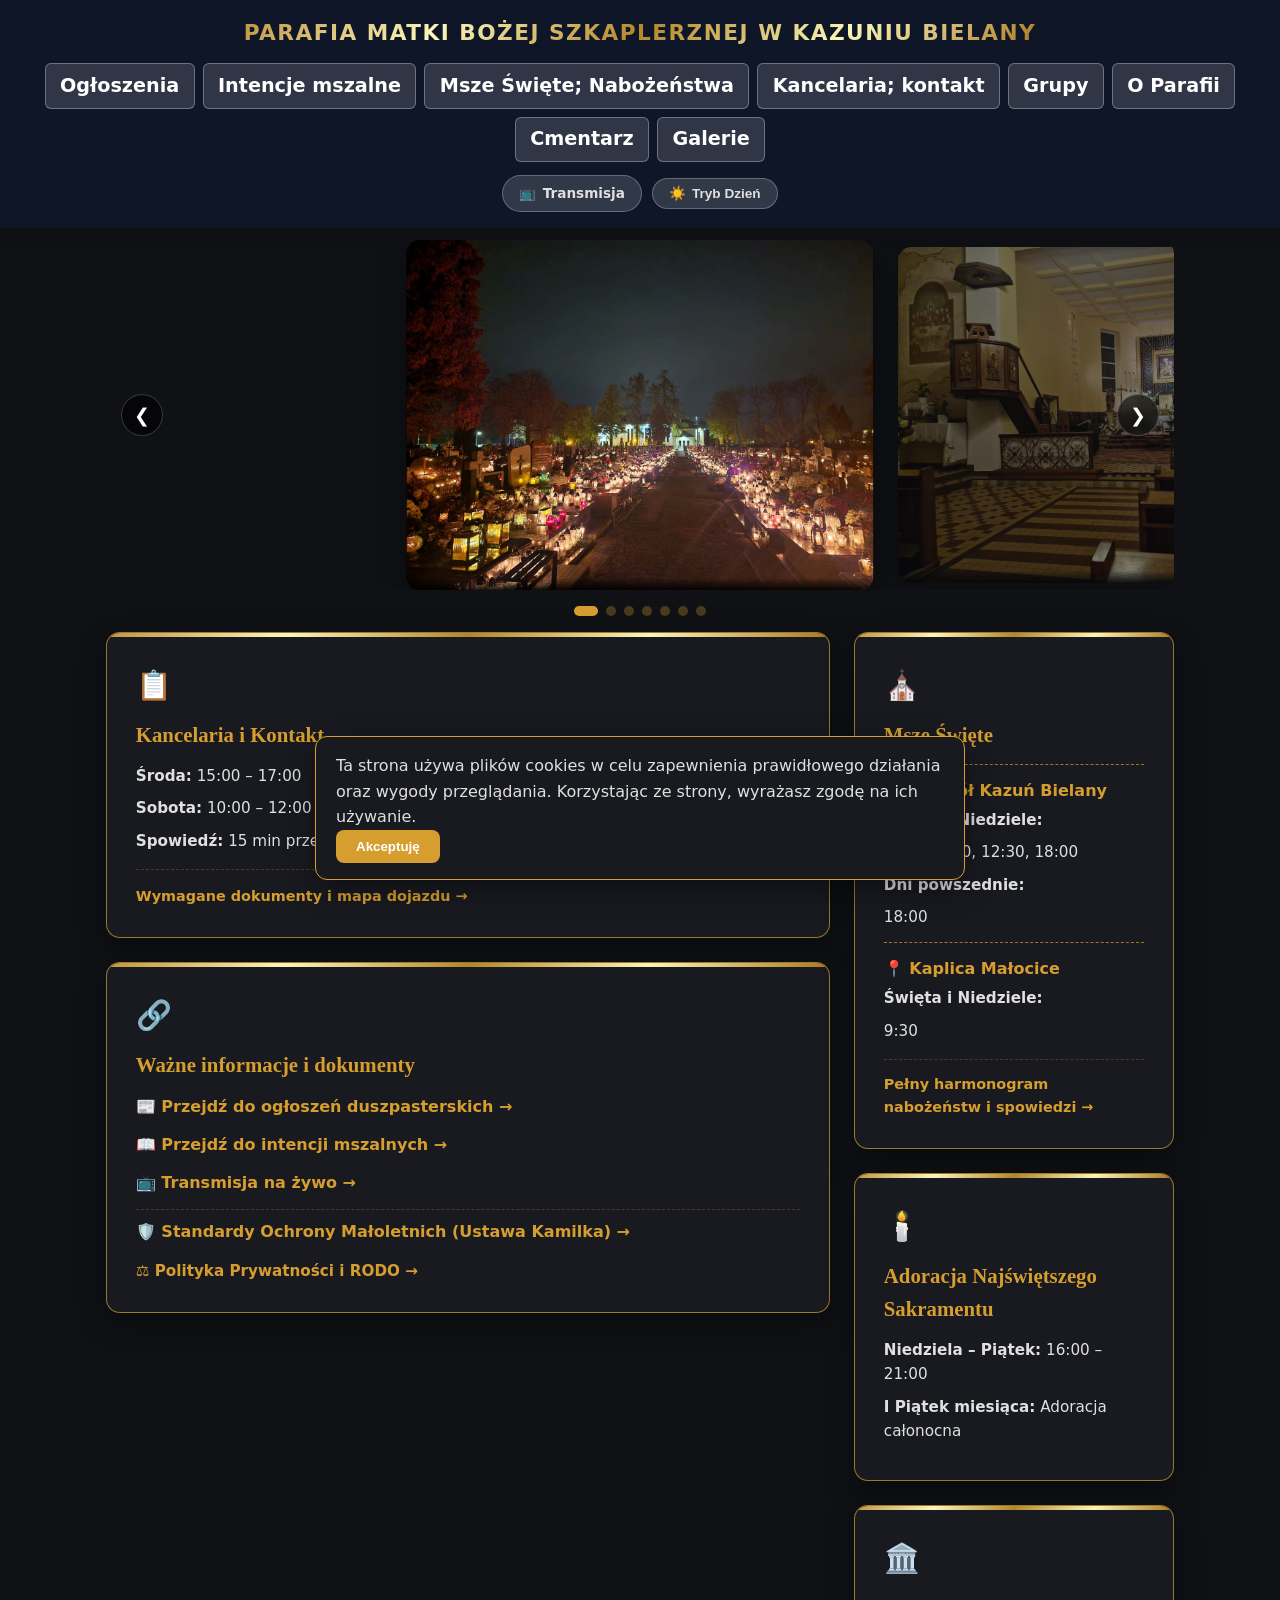
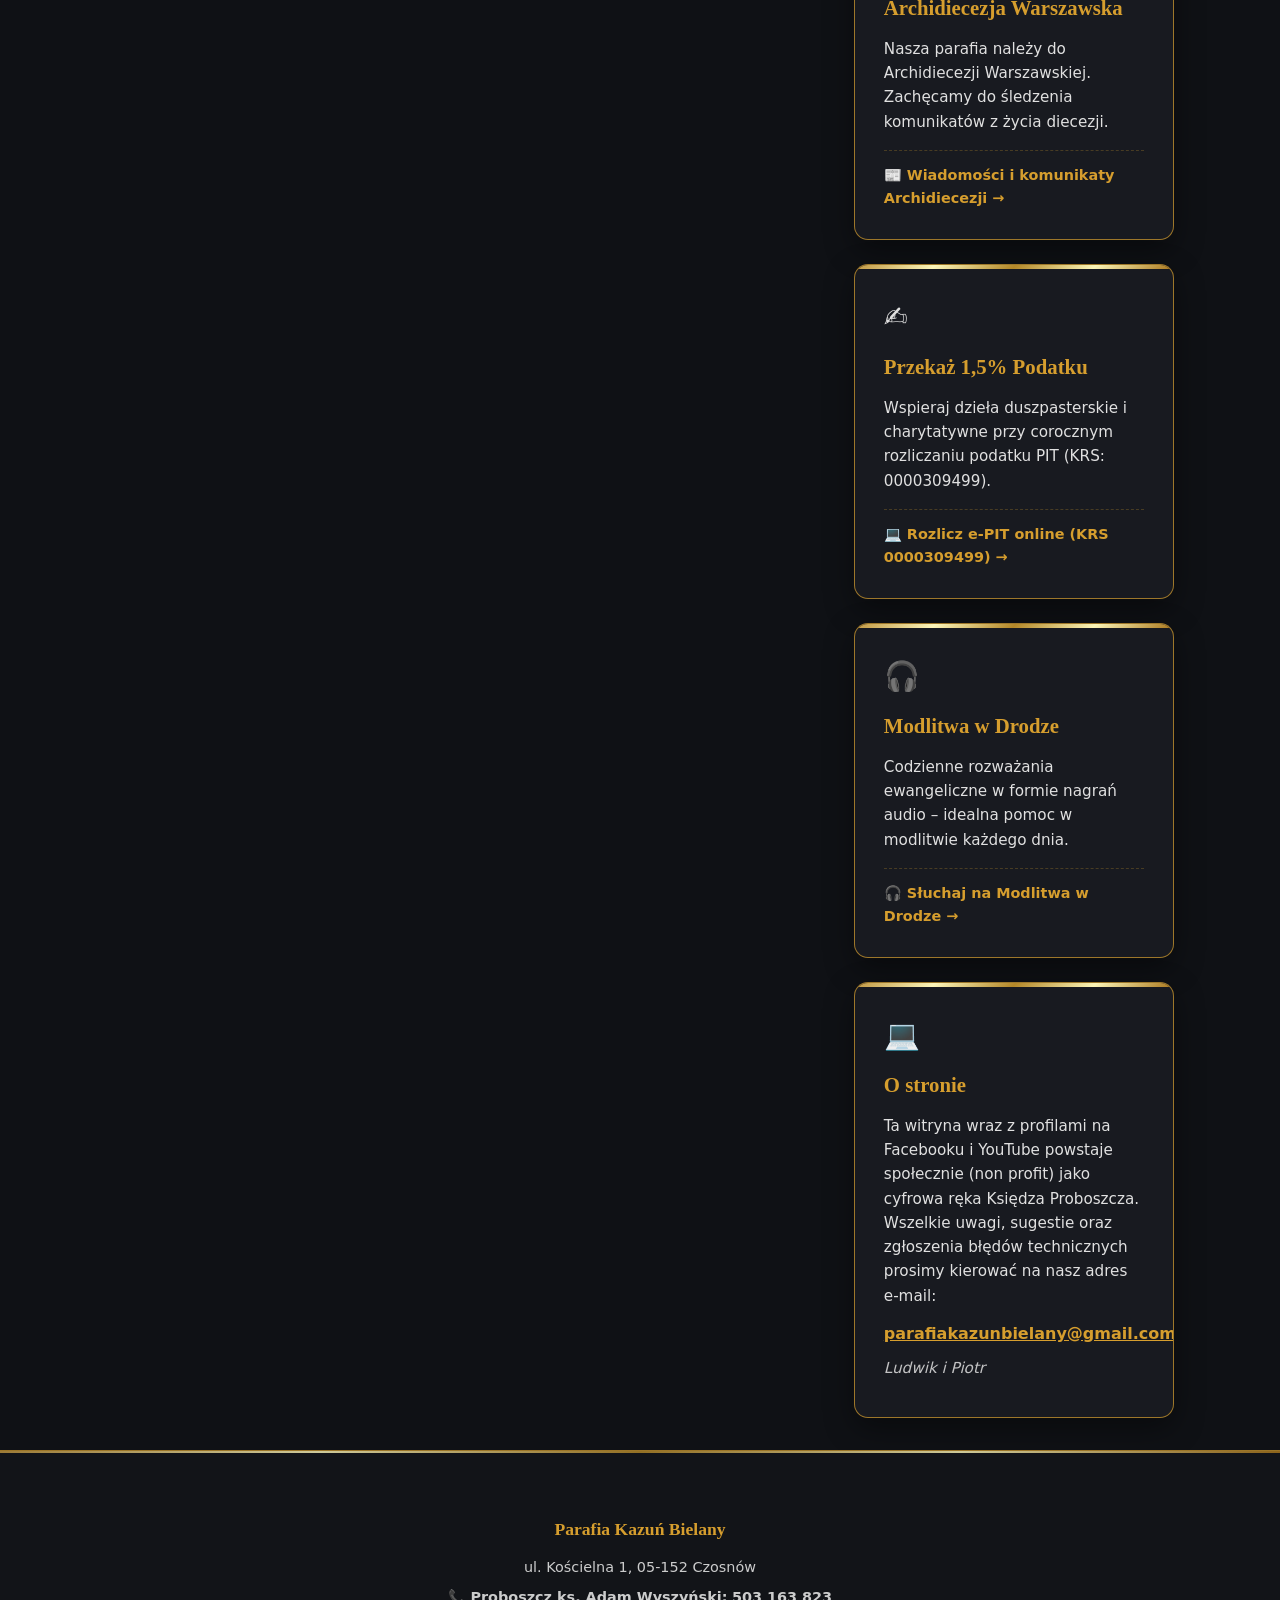
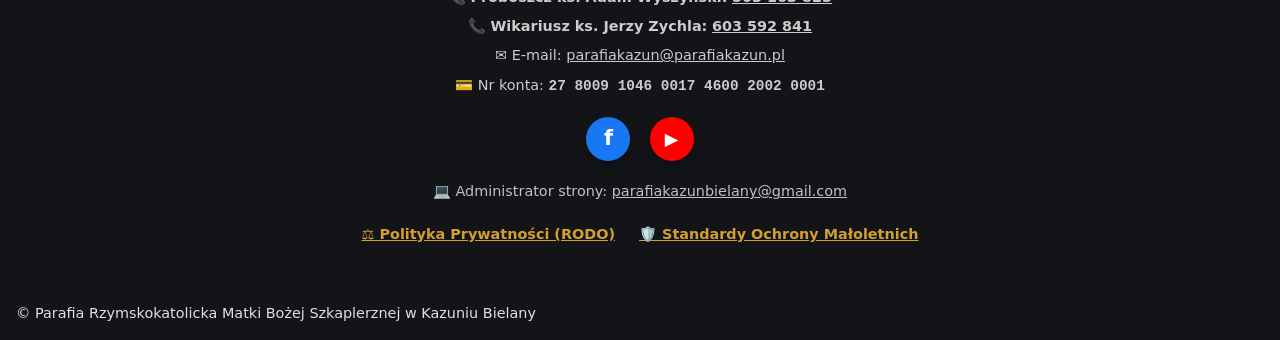
<file: index.html>
<!DOCTYPE html>
<html lang="pl">
<head>
    <meta charset="UTF-8">

    <!-- Google tag (gtag.js) -->
    <script async src="https://www.googletagmanager.com/gtag/js?id=G-8KFWFQ9SMJ"></script>
    <script>
      window.dataLayer = window.dataLayer || [];
      function gtag(){dataLayer.push(arguments);}
      gtag('js', new Date());

      gtag('config', 'G-8KFWFQ9SMJ');
    </script>

    <meta name="viewport" content="width=device-width, initial-scale=1.0">
    <title>Parafia Matki Bożej Szkaplerznej w Kazuniu Bielany</title>
    <link rel="icon" type="image/png" href="favicon.png">
    
    <link rel="stylesheet" href="style.css">
</head>
<body>

<header id="main-header"></header>

    <!-- SLAJDER -->
    <section class="slider-section">
        <div class="slider-wrapper" id="sliderWrapper">
            <button class="slider-btn prev-btn" onclick="changeSlide(-1)">&#10094;</button>
            <button class="slider-btn next-btn" onclick="changeSlide(1)">&#10095;</button>

            <div class="slider-container" id="sliderContainer">
                 <!-- Slajd 1 -->
                <div class="slide">
                    <img class="slider-img" 
                         src="d1.jpg" 
                         data-day-src="d1.jpg" 
                         data-night-src="n1.jpg" 
                         alt="Kościół w Kazuniu"
                         onerror="this.outerHTML='<div class=\'no-image\'>Brak obrazu</div>';">
                    <div class="hero-overlay">
                        <p class="hero-subtitle"></p>
                    </div>
                </div>

                <!-- Slajd 2 -->
                <div class="slide">
                    <img class="slider-img" 
                         src="d2.jpg" 
                         data-day-src="d2.jpg" 
                         data-night-src="n2.jpg" 
                         alt=""
                         onerror="this.outerHTML='<div class=\'no-image\'>Brak obrazu</div>';">
                    <div class="hero-overlay">
                        <p class="hero-subtitle"></p>
                    </div>
                </div>

                <!-- Slajd 3 -->
                <div class="slide">
                    <img class="slider-img" 
                         src="d3.jpg" 
                         data-day-src="d3.jpg" 
                         data-night-src="d3.jpg" 
                         alt="Św. Barbara"
                         onerror="this.outerHTML='<div class=\'no-image\'>Brak obrazu</div>';">
                    <div class="hero-overlay">
                        <p class="hero-subtitle">Św. Barbara</p>
                    </div>
                </div>

                <!-- Slajd 4 -->
                <div class="slide">
                    <img class="slider-img" 
                         src="d4.jpg" 
                         data-day-src="d4.jpg" 
                         data-night-src="n4.jpg" 
                         alt="Św. Michał Archanioł"
                         onerror="this.outerHTML='<div class=\'no-image\'>Brak obrazu</div>';">
                    <div class="hero-overlay">
                        <p class="hero-subtitle">Św. Michał Archanioł</p>
                    </div>
                </div>

                <!-- Slajd 5 -->
                <div class="slide">
                    <img class="slider-img" 
                         src="d5.jpg" 
                         data-day-src="d5.jpg" 
                         data-night-src="n5.jpg" 
                         alt="Św. Józef"
                         onerror="this.outerHTML='<div class=\'no-image\'>Brak obrazu</div>';">
                    <div class="hero-overlay">
                        <p class="hero-subtitle">Św. Józef Oblubieniec NMP</p>
                    </div>
                </div>

                <!-- Slajd 6 -->
                <div class="slide">
                    <img class="slider-img" 
                         src="d6.jpg" 
                         data-day-src="d6.jpg" 
                         data-night-src="d6.jpg" 
                         alt=""
                         onerror="this.outerHTML='<div class=\'no-image\'>Brak obrazu</div>';">
                    <div class="hero-overlay">
                        <p class="hero-subtitle">Adoracja: niedziela - piątek; 16:00 - 21:00</p>
                    </div>
                </div>

                <!-- Slajd 7 -->
                <div class="slide">
                    <img class="slider-img" 
                         src="d7.jpg" 
                         data-day-src="d7.jpg" 
                         data-night-src="d7.jpg" 
                         alt=""
                         onerror="this.outerHTML='<div class=\'no-image\'>Brak obrazu</div>';">
                    <div class="hero-overlay">
                        <p class="hero-subtitle">Kaplica p.w. Podwyższenia Krzyża Świętego</p>
                    </div>
                </div>

            </div>
        </div>

        <div class="dots-container" id="dotsContainer"></div>
    </section>

    <!-- UKŁAD DWUKOLUMNOWY -->
    <main>
        <!-- SEKCJA GŁÓWNA (LEWA KOLUMNA) -->
        <div class="main-content">

            <!-- KARTA: DYNAMICZNE KOMUNIKATY / AKORDEON -->
            <div class="card" id="jubileusz" style="display: none; border-left: 4px solid var(--accent-gold); background: rgba(214, 158, 46, 0.08);">
            </div>

            <!-- KARTA: KANCELARIA I KONTAKT -->
            <div class="card" id="kancelaria">
                <div class="card-icon">📋</div>
                <h2>Kancelaria i Kontakt</h2>
                <p><strong>Środa:</strong> 15:00 – 17:00</p>
                <p><strong>Sobota:</strong> 10:00 – 12:00</p>
                <p><strong>Spowiedź:</strong> 15 min przed Mszą Świętą</p>
                
                <div style="margin-top: 1rem; padding-top: 0.8rem; border-top: 1px dashed rgba(214, 158, 46, 0.25);">
                    <a href="kancelaria.html" style="color: var(--accent-gold); text-decoration: none; font-weight: 600; font-size: 0.9rem; display: inline-block;">
                        Wymagane dokumenty i mapa dojazdu &rarr;
                    </a>
                </div>
            </div>

            <!-- KARTA: WAŻNE INFORMACJE I DOKUMENTY (OGŁOSZENIA, INTENCJE, TRANSMISJA, STANDARDY, RODO) -->
            <div class="card" id="skróty-podstron">
                <div class="card-icon">🔗</div>
                <h2>Ważne informacje i dokumenty</h2>
                
                <div style="margin-bottom: 0.8rem;">
                    <a href="ogloszenia.html" style="color: var(--accent-gold); text-decoration: none; font-weight: 600; font-size: 1rem; display: inline-block;">
                        📰 Przejdź do ogłoszeń duszpasterskich &rarr;
                    </a>
                </div>
                
                <div style="margin-bottom: 0.8rem;">
                    <a href="intencje.html" style="color: var(--accent-gold); text-decoration: none; font-weight: 600; font-size: 1rem; display: inline-block;">
                        📖 Przejdź do intencji mszalnych &rarr;
                    </a>
                </div>

                <div style="margin-bottom: 0.8rem;">
                    <a href="transmisja.html" style="color: var(--accent-gold); text-decoration: none; font-weight: 600; font-size: 1rem; display: inline-block;">
                        📺 Transmisja na żywo &rarr;
                    </a>
                </div>

                <!-- ODNOŚNIK DO STANDARDÓW OCHRONY MAŁOLETNICH -->
                <div style="margin-bottom: 0.8rem; padding-top: 0.6rem; border-top: 1px dashed rgba(214, 158, 46, 0.25);">
                    <a href="teksty.html#standardy-ochrony" style="color: var(--accent-gold); text-decoration: none; font-weight: 600; font-size: 1rem; display: inline-block;">
                        🛡️ Standardy Ochrony Małoletnich (Ustawa Kamilka) &rarr;
                    </a>
                </div>

                <!-- ODNOŚNIK DO RODO -->
                <div>
                    <a href="teksty.html#rodo" style="color: var(--accent-gold); text-decoration: none; font-weight: 600; font-size: 0.95rem; display: inline-block;">
                        ⚖️ Polityka Prywatności i RODO &rarr;
                    </a>
                </div>
            </div>

        </div>

        <!-- SIDEBAR (PRAWA KOLUMNA) -->
        <aside class="sidebar">
            <!-- SIDEBAR: MSZE ŚWIĘTE -->
            <div class="card" id="msze">
                <div class="card-icon">⛪</div>
                <h2>Msze Święte</h2>

                <div class="location-group">
                    <div class="location-title">📍 Kościół Kazuń Bielany</div>
                    <p><strong>Święta i Niedziele:</strong></p>
                    <p>7:30, 11:00, 12:30, 18:00</p>
                    <p><strong>Dni powszednie:</strong></p>
                    <p>18:00</p>
                </div>

                <div class="location-group">
                    <div class="location-title">📍 Kaplica Małocice</div>
                    <p><strong>Święta i Niedziele:</strong></p>
                    <p>9:30</p>
                </div>

                <div style="margin-top: 1rem; padding-top: 0.8rem; border-top: 1px dashed rgba(214, 158, 46, 0.25);">
                    <a href="msze.html" style="color: var(--accent-gold); text-decoration: none; font-weight: 600; font-size: 0.9rem; display: inline-block;">
                        Pełny harmonogram nabożeństw i spowiedzi &rarr;
                    </a>
                </div>
            </div>

            <!-- SIDEBAR: ADORACJA NAJŚWIĘTSZEGO SAKRAMENTU -->
            <div class="card" id="adoracja">
                <div class="card-icon">🕯️</div>
                <h2>Adoracja Najświętszego Sakramentu</h2>
                <p><strong>Niedziela – Piątek:</strong> 16:00 – 21:00</p>
                <p><strong>I Piątek miesiąca:</strong> Adoracja całonocna</p>
            </div>

            <!-- SIDEBAR: ARCHIDIECEZJA WARSZAWSKA -->
            <div class="card" id="archidiecezja">
                <div class="card-icon">🏛️</div>
                <h2>Archidiecezja Warszawska</h2>
                <p>Nasza parafia należy do Archidiecezji Warszawskiej. Zachęcamy do śledzenia komunikatów z życia diecezji.</p>
                
                <div style="margin-top: 1rem; padding-top: 0.8rem; border-top: 1px dashed rgba(214, 158, 46, 0.25);">
                    <a href="https://archwwa.pl" target="_blank" rel="noopener" style="color: var(--accent-gold); text-decoration: none; font-weight: 600; font-size: 0.9rem; display: inline-block;">
                        📰 Wiadomości i komunikaty Archidiecezji &rarr;
                    </a>
                </div>
            </div>

            <!-- SIDEBAR: PRZEKAŻ 1,5% PODATKU -->
            <div class="card" id="epit">
                <div class="card-icon">✍️</div>
                <h2>Przekaż 1,5% Podatku</h2>
                <p>Wspieraj dzieła duszpasterskie i charytatywne przy corocznym rozliczaniu podatku PIT (KRS: 0000309499).</p>
                
                <div style="margin-top: 1rem; padding-top: 0.8rem; border-top: 1px dashed rgba(214, 158, 46, 0.25);">
                    <a href="https://www.e-pity.pl/pity-2025/organizacja-pozytku-publicznego-2026-KRS-0000309499--45031" target="_blank" rel="noopener" style="color: var(--accent-gold); text-decoration: none; font-weight: 600; font-size: 0.9rem; display: inline-block;">
                        💻 Rozlicz e-PIT online (KRS 0000309499) &rarr;
                    </a>
                </div>
            </div>

            <!-- SIDEBAR: MODLITWA W DRODZE -->
            <div class="card" id="modlitwa-w-drodze">
                <div class="card-icon">🎧</div>
                <h2>Modlitwa w Drodze</h2>
                <p>Codzienne rozważania ewangeliczne w formie nagrań audio – idealna pomoc w modlitwie każdego dnia.</p>
                
                <div style="margin-top: 1rem; padding-top: 0.8rem; border-top: 1px dashed rgba(214, 158, 46, 0.25);">
                    <a href="https://modlitwawdrodze.pl/" target="_blank" rel="noopener" style="color: var(--accent-gold); text-decoration: none; font-weight: 600; font-size: 0.9rem; display: inline-block;">
                        🎧 Słuchaj na Modlitwa w Drodze &rarr;
                    </a>
                </div>
            </div>

            <!-- SIDEBAR: O STRONIE / ADMINISTRATORZY -->
            <div class="card" id="o-stronie">
                <div class="card-icon">💻</div>
                <h2>O stronie</h2>
                <p>Ta witryna wraz z profilami na Facebooku i YouTube powstaje społecznie (non profit) jako cyfrowa ręka Księdza Proboszcza. Wszelkie uwagi, sugestie oraz zgłoszenia błędów technicznych prosimy kierować na nasz adres e-mail:</p>
                <div style="margin-top: 0.8rem; font-weight: 600;">
                    <a href="mailto:parafiakazunbielany@gmail.com" style="color: var(--accent-gold); text-decoration: underline;">
                        parafiakazunbielany@gmail.com
                    </a>
                </div>
                <p style="margin-top: 0.6rem; font-style: italic; opacity: 0.85;">Ludwik i Piotr</p>
            </div>
        </aside>
    </main>

    <!-- Stopka -->
    <footer id="main-footer"></footer>

    <script>
        /* LOGIKA SLAJDERA */
        let currentSlide = 0;
        const slides = document.querySelectorAll('.slide');
        const sliderContainer = document.getElementById('sliderContainer');
        const sliderWrapper = document.getElementById('sliderWrapper');
        const dotsContainer = document.getElementById('dotsContainer');

        slides.forEach((_, index) => {
            const dot = document.createElement('div');
            dot.classList.add('dot');
            if (index === 0) dot.classList.add('active');
            dot.addEventListener('click', () => goToSlide(index));
            dotsContainer.appendChild(dot);
        });

        const dots = document.querySelectorAll('.dot');

        function updateSlider() {
            slides.forEach((slide, index) => {
                slide.classList.remove('active');
                if (dots[index]) dots[index].classList.remove('active');
            });

            slides[currentSlide].classList.add('active');
            if (dots[currentSlide]) dots[currentSlide].classList.add('active');

            const slideWidth = slides[0].offsetWidth;
            const wrapperWidth = sliderWrapper.offsetWidth;
            const gap = 15;

            const centerOffset = (wrapperWidth - slideWidth) / 2;
            const offset = (currentSlide * (slideWidth + gap)) - centerOffset;

            sliderContainer.style.transform = `translateX(${-offset}px)`;
        }

        function showSlide(index) {
            if (index >= slides.length) currentSlide = 0;
            else if (index < 0) currentSlide = slides.length - 1;
            else currentSlide = index;

            updateSlider();
        }

        function changeSlide(direction) {
            showSlide(currentSlide + direction);
        }

        function goToSlide(index) {
            currentSlide = index;
            updateSlider();
        }

        let autoSlide = setInterval(() => changeSlide(1), 5000);

        document.querySelectorAll('.slider-btn, .dot').forEach(btn => {
            btn.addEventListener('click', () => {
                clearInterval(autoSlide);
                autoSlide = setInterval(() => changeSlide(1), 5000);
            });
        });

        window.addEventListener('resize', updateSlider);
        setTimeout(updateSlider, 100);

        /* POBIERANIE KOMUNIKATÓW Z GOOGLE SHEETS (CYKLICZNE DD.MM + REVERSE) */
        const SPREADSHEET_ID = '1K_-KbC3fgJ7_MKPBn920MTatdV2u8bQviCN7riFcX8U';

        document.addEventListener("DOMContentLoaded", function () {
            ladujKomunikat();
        });

        async function ladujKomunikat() {
            const container = document.getElementById("jubileusz");
            if (!container) return;

            try {
                const url = `https://docs.google.com/spreadsheets/d/${SPREADSHEET_ID}/gviz/tq?tqx=out:json&sheet=${encodeURIComponent('Komunikaty')}`;
                const response = await fetch(url);
                const text = await response.text();
                const jsonText = text.substring(text.indexOf('{'), text.lastIndexOf('}') + 1);
                const data = JSON.parse(jsonText);

                const rows = data.table.rows;
                if (!rows || rows.length <= 1) {
                    container.style.display = "none";
                    return;
                }

                const dzisiaj = new Date();
                const dzisiajNorm = new Date(2000, dzisiaj.getMonth(), dzisiaj.getDate());

                function parseSheetDateNormalized(cell) {
                    if (!cell || cell.v === null || cell.v === undefined) return null;
                    
                    let raw = cell.v;
                    let formatted = cell.f ? cell.f : '';
                    let d = null;

                    if (typeof raw === 'string' && raw.startsWith('Date(')) {
                        const p = raw.match(/\d+/g);
                        if (p && p.length >= 3) {
                            d = new Date(2000, parseInt(p[1]), parseInt(p[2]));
                        }
                    } else {
                        let strVal = formatted || String(raw);
                        const dotParts = strVal.trim().match(/^(\d{1,2})\.(\d{1,2})(?:\.(\d{2,4}))?/);
                        
                        if (dotParts) {
                            const day = parseInt(dotParts[1]);
                            const month = parseInt(dotParts[2]) - 1;
                            d = new Date(2000, month, day);
                        } else {
                            d = new Date(raw);
                            if (!isNaN(d.getTime())) {
                                d.setFullYear(2000);
                            } else if (formatted) {
                                d = new Date(formatted);
                                if (!isNaN(d.getTime())) {
                                    d.setFullYear(2000);
                                }
                            }
                        }
                    }

                    return (d && !isNaN(d.getTime())) ? d : null;
                }

                const wiersze = rows.slice(1).map(r => ({
                    tytul: r.c[0] ? (r.c[0].f || r.c[0].v || '') : '',
                    tresc: r.c[1] ? (r.c[1].f || r.c[1].v || '') : '',
                    ikona: r.c[2] ? (r.c[2].f || r.c[2].v || '📜') : '📜',
                    dataOdCell: r.c[3] || null,
                    dataDoCell: r.c[4] || null
                })).filter(item => {
                    if (!item.tytul && !item.tresc) return false;

                    let dOd = parseSheetDateNormalized(item.dataOdCell);
                    let dDo = parseSheetDateNormalized(item.dataDoCell);

                    if (dDo) {
                        dDo.setHours(23, 59, 59, 999);
                    }

                    let odKiedyOK = true;
                    let doKiedyOK = true;

                    if (dOd && dDo) {
                        if (dDo < dOd) {
                            odKiedyOK = (dzisiajNorm >= dOd || dzisiajNorm <= dDo);
                            doKiedyOK = true;
                        } else {
                            odKiedyOK = dzisiajNorm >= dOd;
                            doKiedyOK = dzisiajNorm <= dDo;
                        }
                    } else {
                        if (dOd) odKiedyOK = dzisiajNorm >= dOd;
                        if (dDo) doKiedyOK = dzisiajNorm <= dDo;
                    }

                    return odKiedyOK && doKiedyOK;
                }).reverse();

                if (wiersze.length === 0) {
                    container.style.display = "none";
                    return;
                }

                let htmlContent = '';
                wiersze.forEach((k, index) => {
                    const isFirst = index === 0;

                    htmlContent += `
                        <div style="${index > 0 ? 'margin-top: 1rem; padding-top: 1rem; border-top: 1px dashed rgba(214, 158, 46, 0.3);' : ''}">
                            <details ${isFirst ? 'open' : ''} style="cursor: pointer;">
                                <summary style="font-size: 1.1rem; font-weight: 600; color: var(--accent-gold); display: flex; align-items: center; gap: 0.5rem; list-style: none;">
                                    <span style="font-size: 1.2rem;">${k.ikona}</span>
                                    <span style="flex-grow: 1;">${k.tytul}</span>
                                    <span style="font-size: 0.9rem; opacity: 0.7;">▼</span>
                                </summary>
                                <div class="komunikat-tresc" style="margin-top: 0.6rem; font-size: 1rem; line-height: 1.6; color: inherit; cursor: default;">
                                    ${k.tresc}
                                </div>
                            </details>
                        </div>
                    `;
                });

                container.innerHTML = htmlContent;
                container.style.display = "block";
            } catch (error) {
                console.error("Błąd pobierania komunikatów:", error);
                container.style.display = "none";
            }
        }
    </script>

    <script src="nav.js"></script>
    
</body>
</html>
</file>
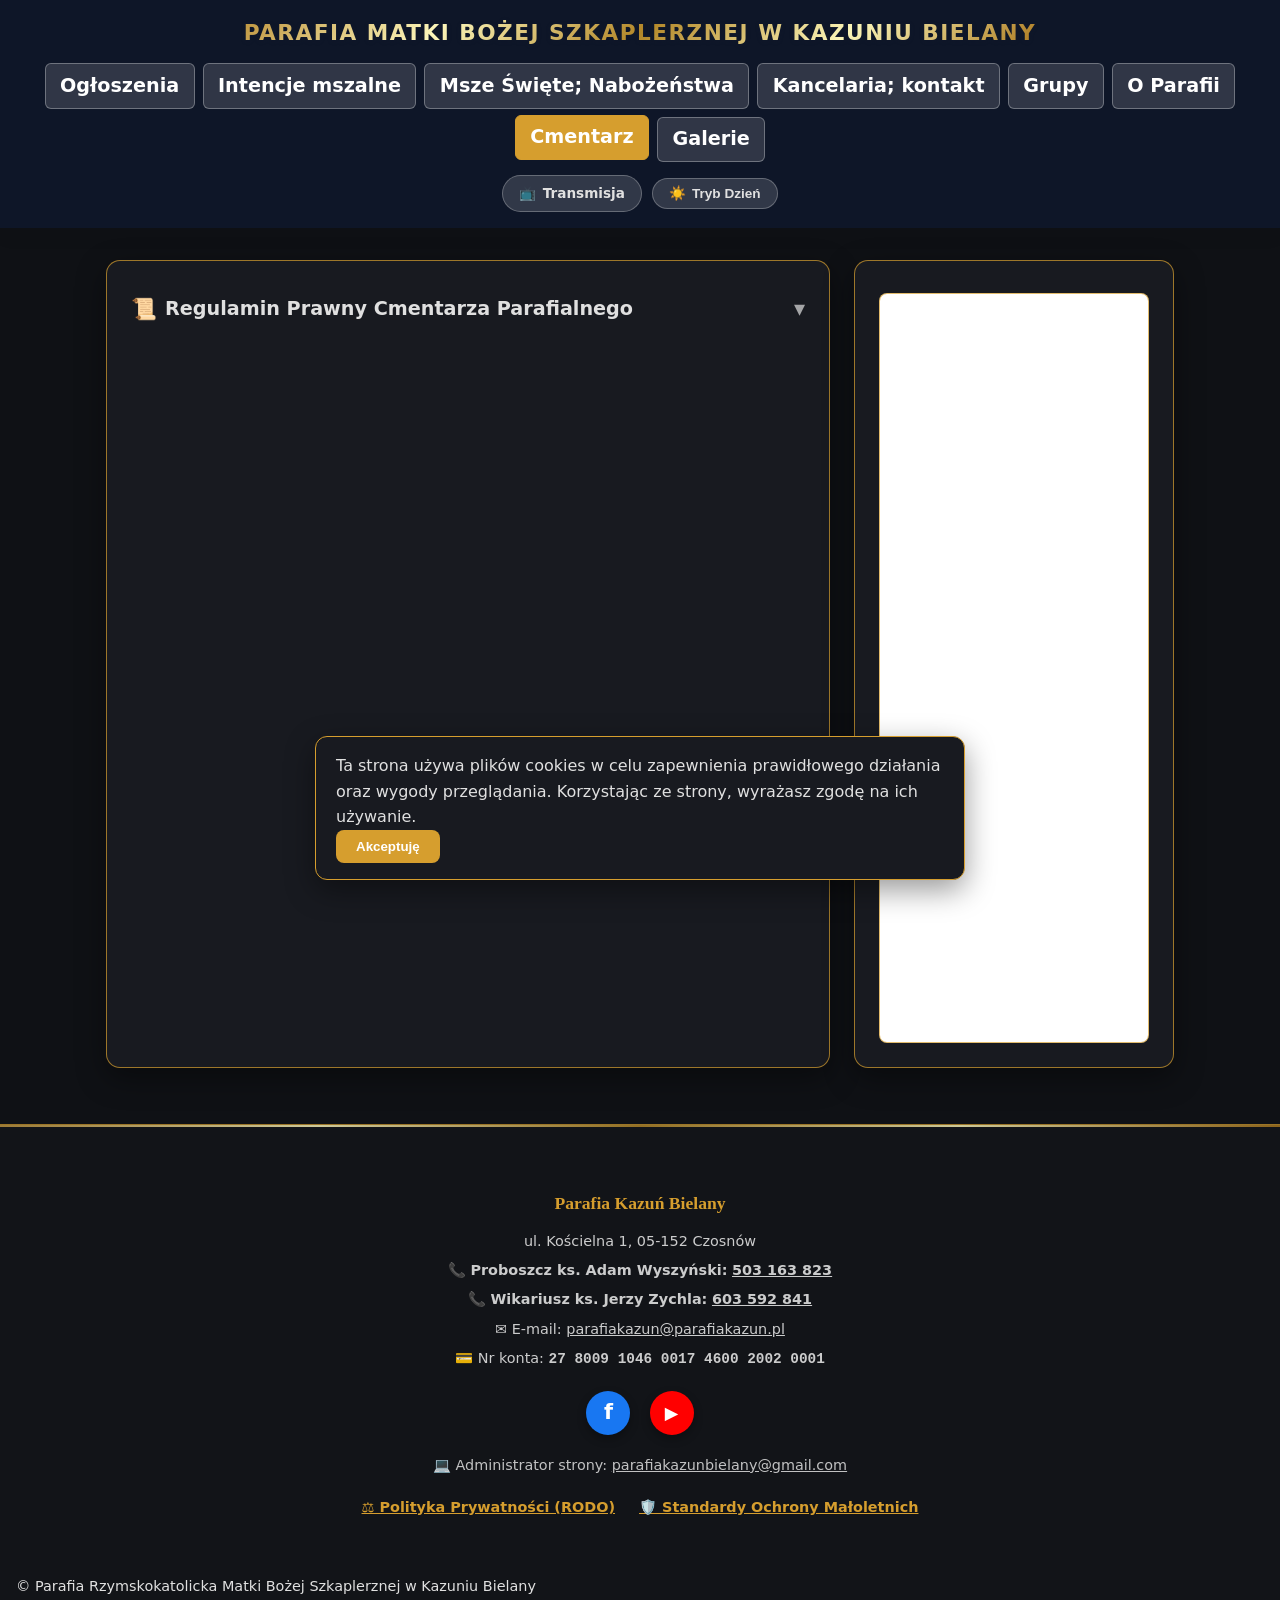
<file: cmentarz.html>
<!DOCTYPE html>
<html lang="pl">
<head>
    <meta charset="UTF-8">

<!-- Google tag (gtag.js) -->
<script async src="https://www.googletagmanager.com/gtag/js?id=G-8KFWFQ9SMJ"></script>
<script>
  window.dataLayer = window.dataLayer || [];
  function gtag(){dataLayer.push(arguments);}
  gtag('js', new Date());

  gtag('config', 'G-8KFWFQ9SMJ');
</script>
    
    <meta name="viewport" content="width=device-width, initial-scale=1.0">
    <title>Cmentarz Parafialny - Parafia Kazuń Bielany</title>
    <link rel="icon" type="image/png" href="favicon.png">
    <link rel="stylesheet" href="style.css">
    <style>
        .cemetery-container {
            max-width: 1100px;
            margin: 2rem auto;
            padding: 0 1rem;
        }

        .cemetery-card {
            background: var(--card-bg, #ffffff);
            border: 1.5px solid var(--border-color, #e0e0e0);
            border-radius: 14px;
            padding: 1.5rem;
            box-shadow: var(--shadow);
            text-align: left;
            margin-bottom: 1.5rem;
        }

        .iframe-wrapper {
            position: relative;
            width: 100%;
            height: 750px;
            margin-top: 0.5rem;
            border-radius: 8px;
            overflow: hidden;
            border: 1px solid var(--border-color, #e0e0e0);
            background: #ffffff;
        }

        .iframe-wrapper iframe {
            width: 100%;
            height: 100%;
            border: none;
        }

        .regulation-list {
            line-height: 1.6;
            padding-left: 1.2rem;
            margin-top: 1rem;
            color: inherit;
        }

        .regulation-list li {
            margin-bottom: 0.8rem;
        }
    </style>
</head>
<body>

    <!-- Dynamiczny nagłówek ładowany przez nav.js -->
    <header id="main-header"></header>

    <main class="cemetery-container">
        
        <!-- KARTA: REGULAMIN CMENTARZA (DOMYŚLNIE ZAWINIĘTA) -->
        <div class="cemetery-card">
            <details style="cursor: pointer;">
                <summary style="font-size: 1.2rem; font-weight: 600; color: var(--accent-gold, #c5a059); display: flex; align-items: center; gap: 0.5rem; list-style: none; outline: none;">
                    <span style="font-size: 1.3rem;">📜</span>
                    <span style="flex-grow: 1;">Regulamin Prawny Cmentarza Parafialnego</span>
                    <span style="font-size: 0.9rem; opacity: 0.7;">▼</span>
                </summary>
                
                <div style="cursor: default; margin-top: 1rem; border-top: 1px dashed rgba(214, 158, 46, 0.3); padding-top: 1rem;">
                    <ol class="regulation-list">
                        <li>Cmentarz grzebalny jest miejscem pochówku członków Kościoła Rzymskokatolickiego i pełnego wiary oczekiwania na zmartwychwstanie ciał. Miejscem ciszy, modlitwy, refleksji, wiary, nadziei i miłości. Jest miejscem świętym kultu religijnego, chronionym Prawem Kościelnym i Państwowym.</li>
                        <li>W trosce o czystość i piękno cmentarza – śmieci wyrzucamy do kontenera a żywe kwiaty i wieńce sortujemy obok kontenera.</li>
                        <li>Jedynym dysponentem grobu jest osoba posiadająca aktualny dokument poświadczający nabyte lub ponowione prawo do tego grobu.</li>
                        <li>Prawo własności miejsca należy przedłużać co 20 lat od daty nabycia.</li>
                        <li>Place nabyte a niezabudowane powinny posiadać tabliczkę z numerem księgi cmentarnej. Miejsca nie oznaczone w ten sposób będą traktowane jako wolne.</li>
                        <li>Wszystkie prace budowlane na cmentarzu mogą być wykonywane wyłącznie za pisemną zgodą Zarządcy Cmentarza pod nadzorem Grabarza.</li>
                        <li>Inwestorzy lub wykonawcy przedstawiają plan nagrobku napisy na nim oraz zgłaszają u Grabarza rozpoczęcie i zakończenie robót składając opłatę za tzw. wjazd kamieniarski.</li>
                        <li>W czasie prac wykonawcy winni posiadać aktualny dokument prawa własności placu inwestora i zgodę na wjazd.</li>
                        <li>Zabrania się nasadzania i wycinania drzew i krzewów oraz stawiania ławek.</li>
                        <li>Zakazuje się palenia tytoniu na terenie całego cmentarza.</li>
                        <li>Sprawy cmentarne załatwiamy na Plebanii w kancelarii parafialnej w soboty godz. 10-12.</li>
                        <li>Zachęcamy do umieszczania na płytach nagrobkowych fragmentów Pisma Świętego i modlitw świadczących o naszej wierze w zmartwychwstanie i życie wieczne.</li>
                    </ol>

                    <div style="text-align: right; margin-top: 1.5rem; font-weight: 600;">
                        <p style="margin: 0;">Zarządca Cmentarza</p>
                        <p style="margin: 0;">Proboszcz Parafii</p>
                    </div>
                </div>
            </details>
        </div>

        <!-- WYSZUKIWARKA GROBÓW -->
        <div class="cemetery-card">
            <div class="iframe-wrapper">
                <iframe src="https://www.ecmentarze.pl/iframe/kazunbielany" title="Wyszukiwarka grobów - Cmentarz Kazuń Bielany"></iframe>
            </div>
        </div>

    </main>

    <!-- Dynamiczna stopka ładowana przez nav.js -->
    <footer id="main-footer"></footer>

    <script src="nav.js"></script>
</body>
</html>
</file>
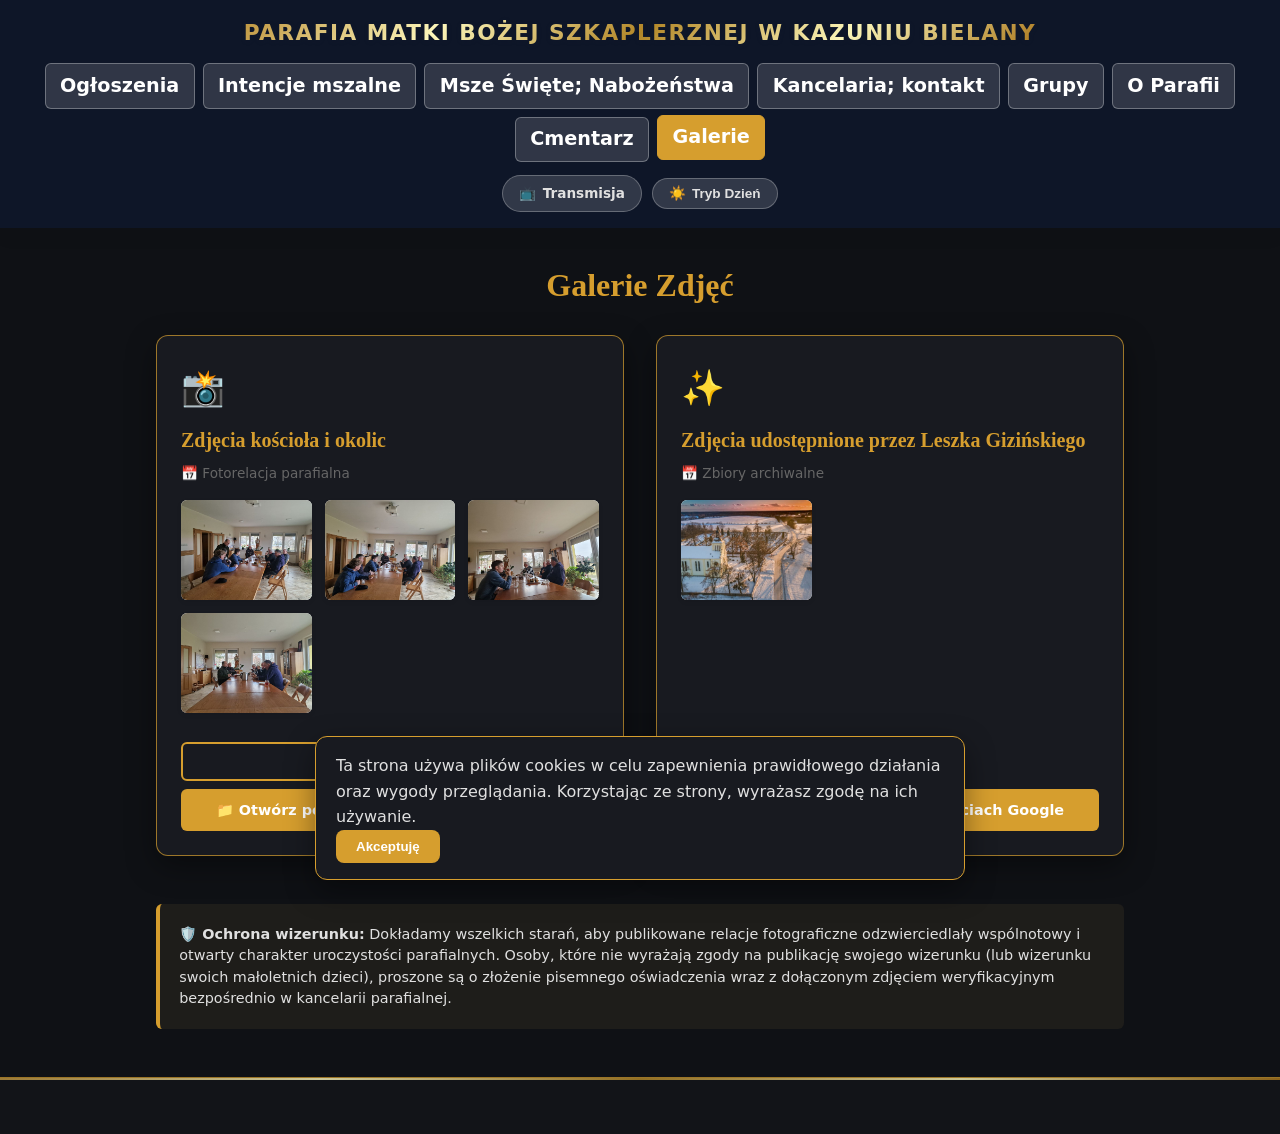
<file: galerie.html>
<!DOCTYPE html>
<html lang="pl">
<head>
<meta charset="UTF-8">

<!-- Google tag (gtag.js) -->
<script async src="https://www.googletagmanager.com/gtag/js?id=G-8KFWFQ9SMJ"></script>
<script>
  window.dataLayer = window.dataLayer || [];
  function gtag(){dataLayer.push(arguments);}
  gtag('js', new Date());

  gtag('config', 'G-8KFWFQ9SMJ');
</script>
    
<meta name="viewport" content="width=device-width, initial-scale=1.0">
<title>Galerie Zdjęć - Parafia Kazuń Bielany</title>
  <link rel="icon" type="image/png" href="favicon.png">
<link rel="stylesheet" href="style.css">
<style>
/* Kontener główny galerii */
main.gallery-container {
    display: block;
    max-width: 1000px;
    margin: 2rem auto 3rem;
    padding: 0 1rem;
}

/* Układ siatki kafelków głównych */
.gallery-grid {
    display: grid;
    grid-template-columns: repeat(auto-fill, minmax(450px, 1fr));
    gap: 2rem;
    margin-top: 1.5rem;
}

@media (max-width: 768px) {
    .gallery-grid {
        grid-template-columns: 1fr;
    }
}

/* Karta pojedynczej galerii */
.gallery-card {
    background: var(--card-bg, #ffffff);
    border: 1px solid var(--border-color, #e0e0e0);
    border-radius: 12px;
    padding: 1.5rem;
    box-shadow: var(--shadow, 0 2px 8px rgba(0,0,0,0.05));
    display: flex;
    flex-direction: column;
    justify-content: space-between;
}

.gallery-icon {
    font-size: 2.2rem;
    margin-bottom: 0.5rem;
}

.gallery-title {
    font-family: 'Georgia', serif;
    color: var(--accent-gold, #c5a059);
    font-size: 1.25rem;
    margin: 0 0 0.4rem 0;
}

.gallery-date {
    font-size: 0.85rem;
    color: #666;
    margin-bottom: 1rem;
    font-weight: 500;
}

/* Siatka lokalnych miniaturek */
.local-photo-grid {
    display: grid;
    grid-template-columns: repeat(auto-fill, minmax(130px, 1fr));
    gap: 0.8rem;
    margin: 1rem 0;
}

/* Ukryta domyślnie dodatkowa siatka zdjęć */
.extra-photos {
    display: none;
    margin-top: 0.8rem;
}

.local-photo-item {
    border-radius: 6px;
    overflow: hidden;
    box-shadow: 0 2px 5px rgba(0,0,0,0.08);
    display: block;
    transition: transform 0.2s ease, box-shadow 0.2s ease;
    background: #f9f9f9;
}

.local-photo-item:hover {
    transform: scale(1.03);
    box-shadow: 0 4px 8px rgba(0,0,0,0.15);
}

.local-photo-item img {
    width: 100%;
    height: 100px;
    object-fit: cover;
    display: block;
}

/* Przyciski */
.gallery-btn {
    display: inline-block;
    text-align: center;
    background-color: var(--accent-gold, #c5a059);
    color: #ffffff;
    text-decoration: none;
    padding: 0.6rem 1.2rem;
    border-radius: 6px;
    font-weight: bold;
    font-size: 0.9rem;
    transition: background-color 0.2s ease;
    width: 100%;
    box-sizing: border-box;
    margin-top: 0.5rem;
    border: none;
    cursor: pointer;
}

.gallery-btn:hover {
    background-color: #a88442;
    color: #ffffff;
}

.toggle-btn {
    background-color: transparent;
    color: var(--accent-gold, #c5a059);
    border: 2px solid var(--accent-gold, #c5a059);
    margin-top: 0.8rem;
}

.toggle-btn:hover {
    background-color: rgba(197, 160, 89, 0.1);
    color: var(--accent-gold, #c5a059);
}
</style>
</head>
<body>

<!-- Dynamiczny nagłówek ładowany przez nav.js -->
<header id="main-header"></header>

<main class="gallery-container">
    <h1 style="text-align: center; font-family: 'Georgia', serif; margin-bottom: 0.5rem; color: var(--accent-gold, #c5a059);">
        Galerie Zdjęć
    </h1>

    <div class="gallery-grid">

        <!-- GALERIA 1: ZDJĘCIA KOŚCIOŁA I OKOLIC (galeria/zdjecia_1) -->
        <div class="gallery-card">
            <div>
                <div class="gallery-icon">📸</div>
                <h2 class="gallery-title">Zdjęcia kościoła i okolic</h2>
                <div class="gallery-date">📅 Fotorelacja parafialna</div>
                
                <!-- PIERWSZE MINIATURKI: Najnowsze z 28.11.2026 -->
                <div class="local-photo-grid">
                    <a href="galeria/zdjecia_1/20261128_130956.jpg" target="_blank" class="local-photo-item">
                        <img src="galeria/zdjecia_1/20261128_130956.jpg" alt="Kościół i okolice">
                    </a>
                    <a href="galeria/zdjecia_1/20261128_130949.jpg" target="_blank" class="local-photo-item">
                        <img src="galeria/zdjecia_1/20261128_130949.jpg" alt="Kościół i okolice">
                    </a>
                    <a href="galeria/zdjecia_1/20261128_130253.jpg" target="_blank" class="local-photo-item">
                        <img src="galeria/zdjecia_1/20261128_130253.jpg" alt="Kościół i okolice">
                    </a>
                    <a href="galeria/zdjecia_1/20261128_123234.jpg" target="_blank" class="local-photo-item">
                        <img src="galeria/zdjecia_1/20261128_123234.jpg" alt="Kościół i okolice">
                    </a>
                </div>

                <!-- ROZWIJANA SEKCJA: Pozostałe z 28.11.2026 i starsze zdjęcia -->
                <div id="extra-zdjecia-1" class="local-photo-grid extra-photos">
                    <a href="galeria/zdjecia_1/20261128_122602.jpg" target="_blank" class="local-photo-item">
                        <img src="galeria/zdjecia_1/20261128_122602.jpg" alt="Kościół i okolice">
                    </a>
                    <a href="galeria/zdjecia_1/20261128_115637.jpg" target="_blank" class="local-photo-item">
                        <img src="galeria/zdjecia_1/20261128_115637.jpg" alt="Kościół i okolice">
                    </a>
                    <a href="galeria/zdjecia_1/20261128_113036.jpg" target="_blank" class="local-photo-item">
                        <img src="galeria/zdjecia_1/20261128_113036.jpg" alt="Kościół i okolice">
                    </a>
                    <a href="galeria/zdjecia_1/20261128_105836.jpg" target="_blank" class="local-photo-item">
                        <img src="galeria/zdjecia_1/20261128_105836.jpg" alt="Kościół i okolice">
                    </a>
                    <a href="galeria/zdjecia_1/20261128_105820.jpg" target="_blank" class="local-photo-item">
                        <img src="galeria/zdjecia_1/20261128_105820.jpg" alt="Kościół i okolice">
                    </a>
                    <a href="galeria/zdjecia_1/20261128_105708.jpg" target="_blank" class="local-photo-item">
                        <img src="galeria/zdjecia_1/20261128_105708.jpg" alt="Kościół i okolice">
                    </a>
                    <a href="galeria/zdjecia_1/20261128_103638.jpg" target="_blank" class="local-photo-item">
                        <img src="galeria/zdjecia_1/20261128_103638.jpg" alt="Kościół i okolice">
                    </a>
                    <a href="galeria/zdjecia_1/20261128_102551.jpg" target="_blank" class="local-photo-item">
                        <img src="galeria/zdjecia_1/20261128_102551.jpg" alt="Kościół i okolice">
                    </a>
                    <a href="galeria/zdjecia_1/20261128_102548.jpg" target="_blank" class="local-photo-item">
                        <img src="galeria/zdjecia_1/20261128_102548.jpg" alt="Kościół i okolice">
                    </a>
                    <a href="galeria/zdjecia_1/20261128_102535.jpg" target="_blank" class="local-photo-item">
                        <img src="galeria/zdjecia_1/20261128_102535.jpg" alt="Kościół i okolice">
                    </a>
                    <a href="galeria/zdjecia_1/20261128_102524.jpg" target="_blank" class="local-photo-item">
                        <img src="galeria/zdjecia_1/20261128_102524.jpg" alt="Kościół i okolice">
                    </a>
                    <a href="galeria/zdjecia_1/20261128_102438.jpg" target="_blank" class="local-photo-item">
                        <img src="galeria/zdjecia_1/20261128_102438.jpg" alt="Kościół i okolice">
                    </a>
                    <a href="galeria/zdjecia_1/20261128_091505.jpg" target="_blank" class="local-photo-item">
                        <img src="galeria/zdjecia_1/20261128_091505.jpg" alt="Kościół i okolice">
                    </a>
                    <a href="galeria/zdjecia_1/20261128_091100.jpg" target="_blank" class="local-photo-item">
                        <img src="galeria/zdjecia_1/20261128_091100.jpg" alt="Kościół i okolice">
                    </a>
                    <a href="galeria/zdjecia_1/20261111_175739.jpg" target="_blank" class="local-photo-item">
                        <img src="galeria/zdjecia_1/20261111_175739.jpg" alt="Kościół i okolice">
                    </a>
                    <a href="galeria/zdjecia_1/20261102_110604.jpg" target="_blank" class="local-photo-item">
                        <img src="galeria/zdjecia_1/20261102_110604.jpg" alt="Kościół i okolice">
                    </a>
                    <a href="galeria/zdjecia_1/20261102_104313.jpg" target="_blank" class="local-photo-item">
                        <img src="galeria/zdjecia_1/20261102_104313.jpg" alt="Kościół i okolice">
                    </a>
                    <a href="galeria/zdjecia_1/20261101-WA0028(1).jpg" target="_blank" class="local-photo-item">
                        <img src="galeria/zdjecia_1/20261101-WA0028(1).jpg" alt="Kościół i okolice">
                    </a>
                    <a href="galeria/zdjecia_1/20261102_085824.jpg" target="_blank" class="local-photo-item">
                        <img src="galeria/zdjecia_1/20261102_085824.jpg" alt="Kościół i okolice">
                    </a>
                    <a href="galeria/zdjecia_1/20261102_085152.jpg" target="_blank" class="local-photo-item">
                        <img src="galeria/zdjecia_1/20261102_085152.jpg" alt="Kościół i okolice">
                    </a>
                    <a href="galeria/zdjecia_1/20261102_084936.jpg" target="_blank" class="local-photo-item">
                        <img src="galeria/zdjecia_1/20261102_084936.jpg" alt="Kościół i okolice">
                    </a>
                    <a href="galeria/zdjecia_1/20261102_084919.jpg" target="_blank" class="local-photo-item">
                        <img src="galeria/zdjecia_1/20261102_084919.jpg" alt="Kościół i okolice">
                    </a>
                    <a href="galeria/zdjecia_1/20261102_084901.jpg" target="_blank" class="local-photo-item">
                        <img src="galeria/zdjecia_1/20261102_084901.jpg" alt="Kościół i okolice">
                    </a>
                    <a href="galeria/zdjecia_1/20261101_193355.jpg" target="_blank" class="local-photo-item">
                        <img src="galeria/zdjecia_1/20261101_193355.jpg" alt="Kościół i okolice">
                    </a>
                    <a href="galeria/zdjecia_1/20261101_193301.jpg" target="_blank" class="local-photo-item">
                        <img src="galeria/zdjecia_1/20261101_193301.jpg" alt="Kościół i okolice">
                    </a>
                    <a href="galeria/zdjecia_1/20261101_193245.jpg" target="_blank" class="local-photo-item">
                        <img src="galeria/zdjecia_1/20261101_193245.jpg" alt="Kościół i okolice">
                    </a>
                    <a href="galeria/zdjecia_1/20261101_193140.jpg" target="_blank" class="local-photo-item">
                        <img src="galeria/zdjecia_1/20261101_193140.jpg" alt="Kościół i okolice">
                    </a>
                    <a href="galeria/zdjecia_1/20261101_131744.jpg" target="_blank" class="local-photo-item">
                        <img src="galeria/zdjecia_1/20261101_131744.jpg" alt="Kościół i okolice">
                    </a>
                    <a href="galeria/zdjecia_1/20261101_131504.jpg" target="_blank" class="local-photo-item">
                        <img src="galeria/zdjecia_1/20261101_131504.jpg" alt="Kościół i okolice">
                    </a>
                    <a href="galeria/zdjecia_1/20261101_130753.jpg" target="_blank" class="local-photo-item">
                        <img src="galeria/zdjecia_1/20261101_130753.jpg" alt="Kościół i okolice">
                    </a>
                    <a href="galeria/zdjecia_1/20261023_192423.jpg" target="_blank" class="local-photo-item">
                        <img src="galeria/zdjecia_1/20261023_192423.jpg" alt="Kościół i okolice">
                    </a>
                    <a href="galeria/zdjecia_1/20261023_192016.jpg" target="_blank" class="local-photo-item">
                        <img src="galeria/zdjecia_1/20261023_192016.jpg" alt="Kościół i okolice">
                    </a>
                    <a href="galeria/zdjecia_1/20261023_191747.jpg" target="_blank" class="local-photo-item">
                        <img src="galeria/zdjecia_1/20261023_191747.jpg" alt="Kościół i okolice">
                    </a>
                    <a href="galeria/zdjecia_1/20261023_191123.jpg" target="_blank" class="local-photo-item">
                        <img src="galeria/zdjecia_1/20261023_191123.jpg" alt="Kościół i okolice">
                    </a>
                    <a href="galeria/zdjecia_1/20261023_173658.jpg" target="_blank" class="local-photo-item">
                        <img src="galeria/zdjecia_1/20261023_173658.jpg" alt="Kościół i okolice">
                    </a>
                    <a href="galeria/zdjecia_1/20261023_173557.jpg" target="_blank" class="local-photo-item">
                        <img src="galeria/zdjecia_1/20261023_173557.jpg" alt="Kościół i okolice">
                    </a>
                    <a href="galeria/zdjecia_1/20261018_202934.jpg" target="_blank" class="local-photo-item">
                        <img src="galeria/zdjecia_1/20261018_202934.jpg" alt="Kościół i okolice">
                    </a>
                    <a href="galeria/zdjecia_1/20261018_190858.jpg" target="_blank" class="local-photo-item">
                        <img src="galeria/zdjecia_1/20261018_190858.jpg" alt="Kościół i okolice">
                    </a>
                    <a href="galeria/zdjecia_1/20261018_190636.jpg" target="_blank" class="local-photo-item">
                        <img src="galeria/zdjecia_1/20261018_190636.jpg" alt="Kościół i okolice">
                    </a>
                    <a href="galeria/zdjecia_1/20261018_185643.jpg" target="_blank" class="local-photo-item">
                        <img src="galeria/zdjecia_1/20261018_185643.jpg" alt="Kościół i okolice">
                    </a>
                    <a href="galeria/zdjecia_1/20261018_135009.jpg" target="_blank" class="local-photo-item">
                        <img src="galeria/zdjecia_1/20261018_135009.jpg" alt="Kościół i okolice">
                    </a>
                    <a href="galeria/zdjecia_1/20261018_134728.jpg" target="_blank" class="local-photo-item">
                        <img src="galeria/zdjecia_1/20261018_134728.jpg" alt="Kościół i okolice">
                    </a>
                    <a href="galeria/zdjecia_1/20261018_134657.jpg" target="_blank" class="local-photo-item">
                        <img src="galeria/zdjecia_1/20261018_134657.jpg" alt="Kościół i okolice">
                    </a>
                    <a href="galeria/zdjecia_1/20261018_134636.jpg" target="_blank" class="local-photo-item">
                        <img src="galeria/zdjecia_1/20261018_134636.jpg" alt="Kościół i okolice">
                    </a>
                    <a href="galeria/zdjecia_1/20261018_134620.jpg" target="_blank" class="local-photo-item">
                        <img src="galeria/zdjecia_1/20261018_134620.jpg" alt="Kościół i okolice">
                    </a>
                    <a href="galeria/zdjecia_1/20261018_134609.jpg" target="_blank" class="local-photo-item">
                        <img src="galeria/zdjecia_1/20261018_134609.jpg" alt="Kościół i okolice">
                    </a>
                    <a href="galeria/zdjecia_1/20261018_134537.jpg" target="_blank" class="local-photo-item">
                        <img src="galeria/zdjecia_1/20261018_134537.jpg" alt="Kościół i okolice">
                    </a>
                    <a href="galeria/zdjecia_1/20261018_134443.jpg" target="_blank" class="local-photo-item">
                        <img src="galeria/zdjecia_1/20261018_134443.jpg" alt="Kościół i okolice">
                    </a>
                    <a href="galeria/zdjecia_1/20261018_134415.jpg" target="_blank" class="local-photo-item">
                        <img src="galeria/zdjecia_1/20261018_134415.jpg" alt="Kościół i okolice">
                    </a>
                    <a href="galeria/zdjecia_1/20261018_134337.jpg" target="_blank" class="local-photo-item">
                        <img src="galeria/zdjecia_1/20261018_134337.jpg" alt="Kościół i okolice">
                    </a>
                    <a href="galeria/zdjecia_1/20261018_134325.jpg" target="_blank" class="local-photo-item">
                        <img src="galeria/zdjecia_1/20261018_134325.jpg" alt="Kościół i okolice">
                    </a>
                    <a href="galeria/zdjecia_1/20261011_205956.jpg" target="_blank" class="local-photo-item">
                        <img src="galeria/zdjecia_1/20261011_205956.jpg" alt="Kościół i okolice">
                    </a>
                    <a href="galeria/zdjecia_1/20261011_194651.jpg" target="_blank" class="local-photo-item">
                        <img src="galeria/zdjecia_1/20261011_194651.jpg" alt="Kościół i okolice">
                    </a>
                    <a href="galeria/zdjecia_1/20260929_174343.jpg" target="_blank" class="local-photo-item">
                        <img src="galeria/zdjecia_1/20260929_174343.jpg" alt="Kościół i okolice">
                    </a>
                    <a href="galeria/zdjecia_1/20260927_211415.jpg" target="_blank" class="local-photo-item">
                        <img src="galeria/zdjecia_1/20260927_211415.jpg" alt="Kościół i okolice">
                    </a>
                    <a href="galeria/zdjecia_1/20260927_211027.jpg" target="_blank" class="local-photo-item">
                        <img src="galeria/zdjecia_1/20260927_211027.jpg" alt="Kościół i okolice">
                    </a>
                    <a href="galeria/zdjecia_1/20260927_210816.jpg" target="_blank" class="local-photo-item">
                        <img src="galeria/zdjecia_1/20260927_210816.jpg" alt="Kościół i okolice">
                    </a>
                    <a href="galeria/zdjecia_1/20260927_210156.jpg" target="_blank" class="local-photo-item">
                        <img src="galeria/zdjecia_1/20260927_210156.jpg" alt="Kościół i okolice">
                    </a>
                    <a href="galeria/zdjecia_1/20260927_201425.jpg" target="_blank" class="local-photo-item">
                        <img src="galeria/zdjecia_1/20260927_201425.jpg" alt="Kościół i okolice">
                    </a>
                    <a href="galeria/zdjecia_1/20260927_190331.jpg" target="_blank" class="local-photo-item">
                        <img src="galeria/zdjecia_1/20260927_190331.jpg" alt="Kościół i okolice">
                    </a>
                    <a href="galeria/zdjecia_1/20260927_190321.jpg" target="_blank" class="local-photo-item">
                        <img src="galeria/zdjecia_1/20260927_190321.jpg" alt="Kościół i okolice">
                    </a>
                    <a href="galeria/zdjecia_1/20260927_180054.jpg" target="_blank" class="local-photo-item">
                        <img src="galeria/zdjecia_1/20260927_180054.jpg" alt="Kościół i okolice">
                    </a>
                    <a href="galeria/zdjecia_1/20260927_175823.jpg" target="_blank" class="local-photo-item">
                        <img src="galeria/zdjecia_1/20260927_175823.jpg" alt="Kościół i okolice">
                    </a>
                    <a href="galeria/zdjecia_1/20260927_175817.jpg" target="_blank" class="local-photo-item">
                        <img src="galeria/zdjecia_1/20260927_175817.jpg" alt="Kościół i okolice">
                    </a>
                    <a href="galeria/zdjecia_1/20260927_175807.jpg" target="_blank" class="local-photo-item">
                        <img src="galeria/zdjecia_1/20260927_175807.jpg" alt="Kościół i okolice">
                    </a>
                    <a href="galeria/zdjecia_1/20260927_175401.jpg" target="_blank" class="local-photo-item">
                        <img src="galeria/zdjecia_1/20260927_175401.jpg" alt="Kościół i okolice">
                    </a>
                    <a href="galeria/zdjecia_1/20260927_175303.jpg" target="_blank" class="local-photo-item">
                        <img src="galeria/zdjecia_1/20260927_175303.jpg" alt="Kościół i okolice">
                    </a>
                    <a href="galeria/zdjecia_1/20260925_085615.jpg" target="_blank" class="local-photo-item">
                        <img src="galeria/zdjecia_1/20260925_085615.jpg" alt="Kościół i okolice">
                    </a>
                    <a href="galeria/zdjecia_1/20260925_085549.jpg" target="_blank" class="local-photo-item">
                        <img src="galeria/zdjecia_1/20260925_085549.jpg" alt="Kościół i okolice">
                    </a>
                    <a href="galeria/zdjecia_1/20260925_085517.jpg" target="_blank" class="local-photo-item">
                        <img src="galeria/zdjecia_1/20260925_085517.jpg" alt="Kościół i okolice">
                    </a>
                    <a href="galeria/zdjecia_1/20260925_085133.jpg" target="_blank" class="local-photo-item">
                        <img src="galeria/zdjecia_1/20260925_085133.jpg" alt="Kościół i okolice">
                    </a>
                    <a href="galeria/zdjecia_1/20260925_082315.jpg" target="_blank" class="local-photo-item">
                        <img src="galeria/zdjecia_1/20260925_082315.jpg" alt="Kościół i okolice">
                    </a>
                    <a href="galeria/zdjecia_1/20260925_082234.jpg" target="_blank" class="local-photo-item">
                        <img src="galeria/zdjecia_1/20260925_082234.jpg" alt="Kościół i okolice">
                    </a>
                    <a href="galeria/zdjecia_1/20260925_082121.jpg" target="_blank" class="local-photo-item">
                        <img src="galeria/zdjecia_1/20260925_082121.jpg" alt="Kościół i okolice">
                    </a>
                    <a href="galeria/zdjecia_1/20260925_082020.jpg" target="_blank" class="local-photo-item">
                        <img src="galeria/zdjecia_1/20260925_082020.jpg" alt="Kościół i okolice">
                    </a>
                    <a href="galeria/zdjecia_1/20260925_081859.jpg" target="_blank" class="local-photo-item">
                        <img src="galeria/zdjecia_1/20260925_081859.jpg" alt="Kościół i okolice">
                    </a>
                    <a href="galeria/zdjecia_1/20260925_081805.jpg" target="_blank" class="local-photo-item">
                        <img src="galeria/zdjecia_1/20260925_081805.jpg" alt="Kościół i okolice">
                    </a>
                    <a href="galeria/zdjecia_1/20260925_081625.jpg" target="_blank" class="local-photo-item">
                        <img src="galeria/zdjecia_1/20260925_081625.jpg" alt="Kościół i okolice">
                    </a>
                    <a href="galeria/zdjecia_1/20260925_081556.jpg" target="_blank" class="local-photo-item">
                        <img src="galeria/zdjecia_1/20260925_081556.jpg" alt="Kościół i okolice">
                    </a>
                    <a href="galeria/zdjecia_1/20260925_081326.jpg" target="_blank" class="local-photo-item">
                        <img src="galeria/zdjecia_1/20260925_081326.jpg" alt="Kościół i okolice">
                    </a>
                    <a href="galeria/zdjecia_1/20260925_081321.jpg" target="_blank" class="local-photo-item">
                        <img src="galeria/zdjecia_1/20260925_081321.jpg" alt="Kościół i okolice">
                    </a>
                    <a href="galeria/zdjecia_1/20260925_081256.jpg" target="_blank" class="local-photo-item">
                        <img src="galeria/zdjecia_1/20260925_081256.jpg" alt="Kościół i okolice">
                    </a>
                    <a href="galeria/zdjecia_1/20260925_081221.jpg" target="_blank" class="local-photo-item">
                        <img src="galeria/zdjecia_1/20260925_081221.jpg" alt="Kościół i okolice">
                    </a>
                    <a href="galeria/zdjecia_1/20260925_081145~2.jpg" target="_blank" class="local-photo-item">
                        <img src="galeria/zdjecia_1/20260925_081145~2.jpg" alt="Kościół i okolice">
                    </a>
                    <a href="galeria/zdjecia_1/20260925_081145.jpg" target="_blank" class="local-photo-item">
                        <img src="galeria/zdjecia_1/20260925_081145.jpg" alt="Kościół i okolice">
                    </a>
                    <a href="galeria/zdjecia_1/20260925_080956.jpg" target="_blank" class="local-photo-item">
                        <img src="galeria/zdjecia_1/20260925_080956.jpg" alt="Kościół i okolice">
                    </a>
                    <a href="galeria/zdjecia_1/20260925_080722.jpg" target="_blank" class="local-photo-item">
                        <img src="galeria/zdjecia_1/20260925_080722.jpg" alt="Kościół i okolice">
                    </a>
                    <a href="galeria/zdjecia_1/20260925_080636.jpg" target="_blank" class="local-photo-item">
                        <img src="galeria/zdjecia_1/20260925_080636.jpg" alt="Kościół i okolice">
                    </a>
                    <a href="galeria/zdjecia_1/20260925_080544.jpg" target="_blank" class="local-photo-item">
                        <img src="galeria/zdjecia_1/20260925_080544.jpg" alt="Kościół i okolice">
                    </a>
                </div>
            </div>
            
            <div>
                <button onclick="toggleGallery('extra-zdjecia-1', this)" class="gallery-btn toggle-btn">Pokaż więcej zdjęć</button>
                <a href="https://photos.app.goo.gl/roKviJ5vZRZdJfNi9" target="_blank" class="gallery-btn">📁 Otwórz pełny album w Zdjęciach Google</a>
            </div>
        </div>

        <!-- GALERIA 2: ZDJĘCIA OD LESZKA (galeria/zdjecia_2) -->
        <div class="gallery-card">
            <div>
                <div class="gallery-icon">✨</div>
                <h2 class="gallery-title">Zdjęcia udostępnione przez Leszka Gizińskiego</h2>
                <div class="gallery-date">📅 Zbiory archiwalne</div>
                
                <!-- Pojedyncza miniaturka z folderu zdjecia_2 -->
                <div class="local-photo-grid">
                    <a href="galeria/zdjecia_2/kosciol kazun zima.jpg" target="_blank" class="local-photo-item">
                        <img src="galeria/zdjecia_2/kosciol kazun zima.jpg" alt="Kościół Kazuń zimą">
                    </a>
                </div>
            </div>
            
            <div>
                <a href="https://photos.app.goo.gl/HXZ4BKtXYp7gp3VF8" target="_blank" class="gallery-btn">📁 Otwórz pełny album w Zdjęciach Google</a>
            </div>
        </div>

    </div>

    <!-- KLAUZULA OCHRONY WIZERUNKU -->
    <div style="margin-top: 3rem; padding: 1.2rem; background: rgba(197, 160, 89, 0.08); border-left: 4px solid var(--accent-gold, #c5a059); border-radius: 6px; font-size: 0.9rem; line-height: 1.5; color: var(--text-color);">
        <strong>🛡️ Ochrona wizerunku:</strong> 
        Dokładamy wszelkich starań, aby publikowane relacje fotograficzne odzwierciedlały wspólnotowy i otwarty charakter uroczystości parafialnych. Osoby, które nie wyrażają zgody na publikację swojego wizerunku (lub wizerunku swoich małoletnich dzieci), proszone są o złożenie pisemnego oświadczenia wraz z dołączonym zdjęciem weryfikacyjnym bezpośrednio w kancelarii parafialnej.
    </div>
</main>

<!-- Skrypt obsługujący rozwijanie/zwijanie galerii -->
<script>
function toggleGallery(elementId, btn) {
    const extraGrid = document.getElementById(elementId);
    if (extraGrid.style.display === "grid") {
        extraGrid.style.display = "none";
        btn.textContent = "Pokaż więcej zdjęć";
    } else {
        extraGrid.style.display = "grid";
        btn.textContent = "Pokaż mniej";
    }
}
</script>

<!-- Dynamiczna stopka ładowana przez nav.js -->
<footer id="main-header"></footer>

<script src="nav.js"></script>
</body>
</html>
</file>
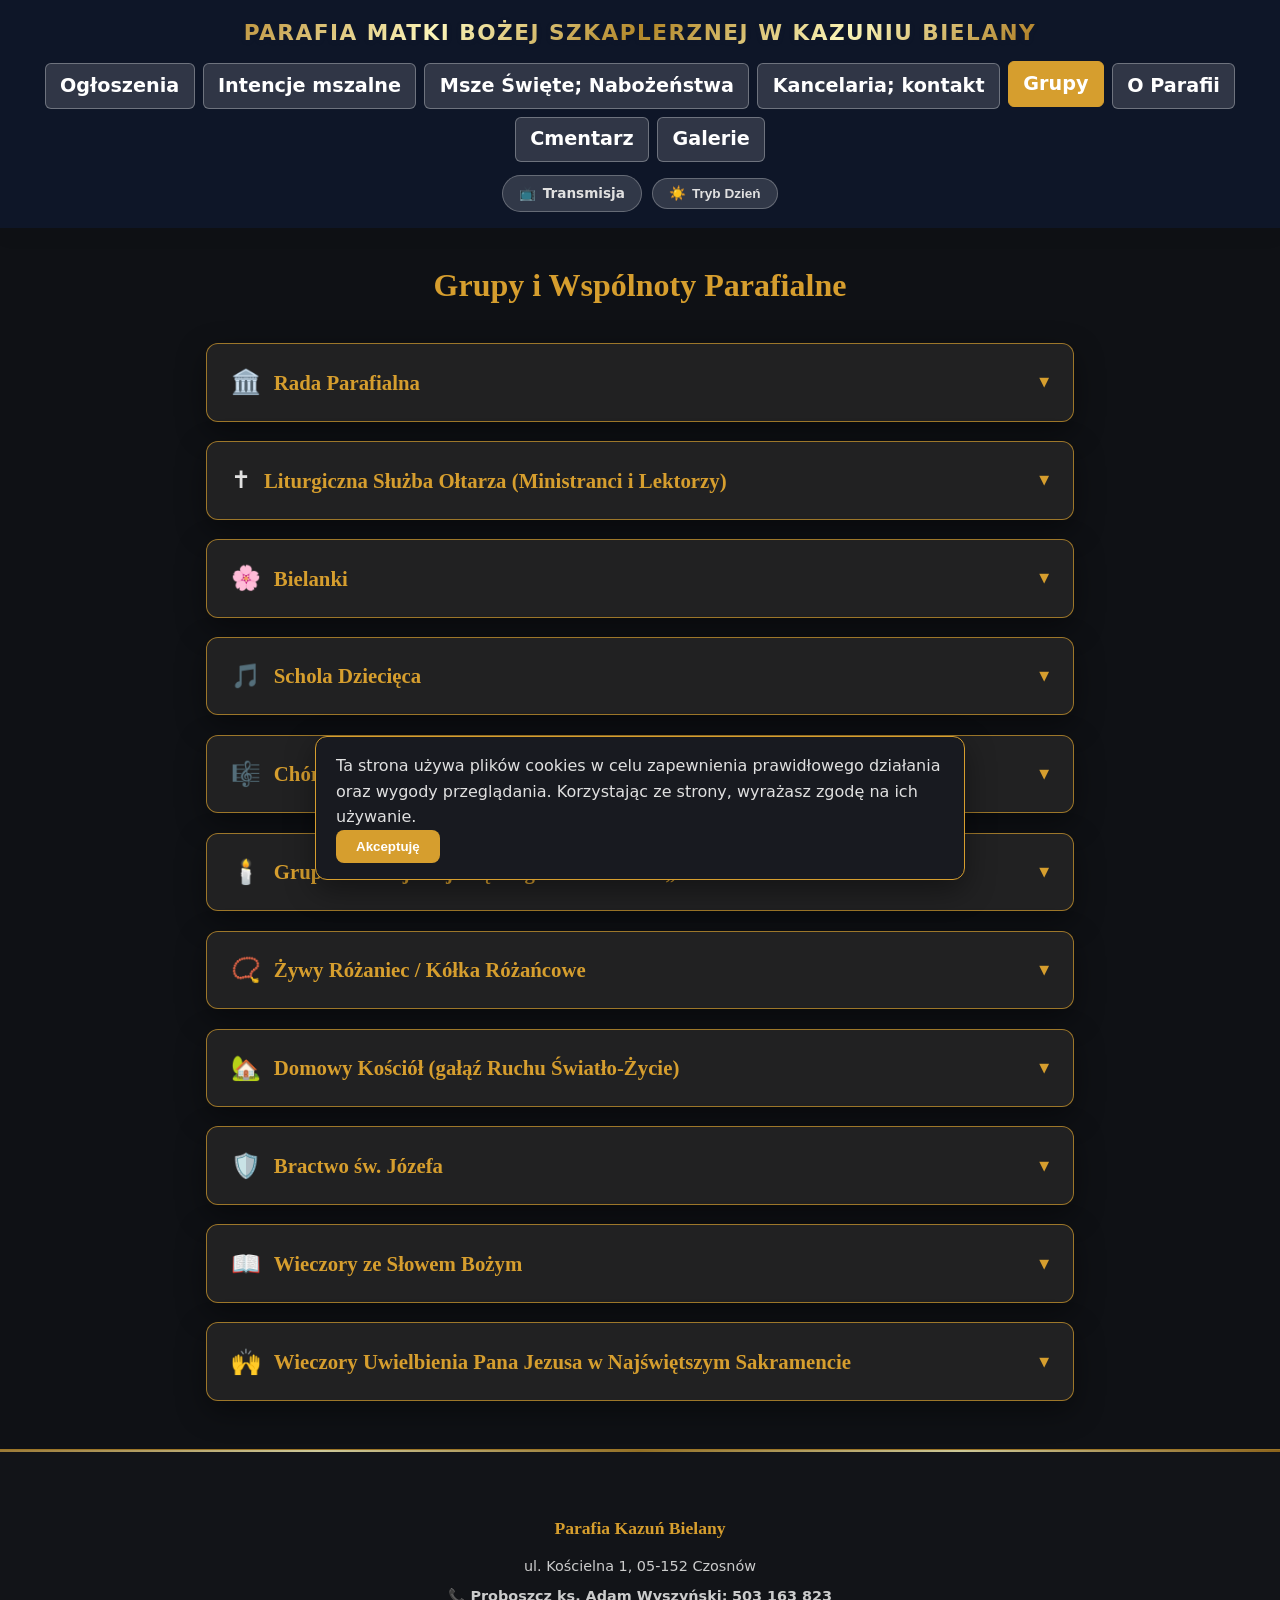
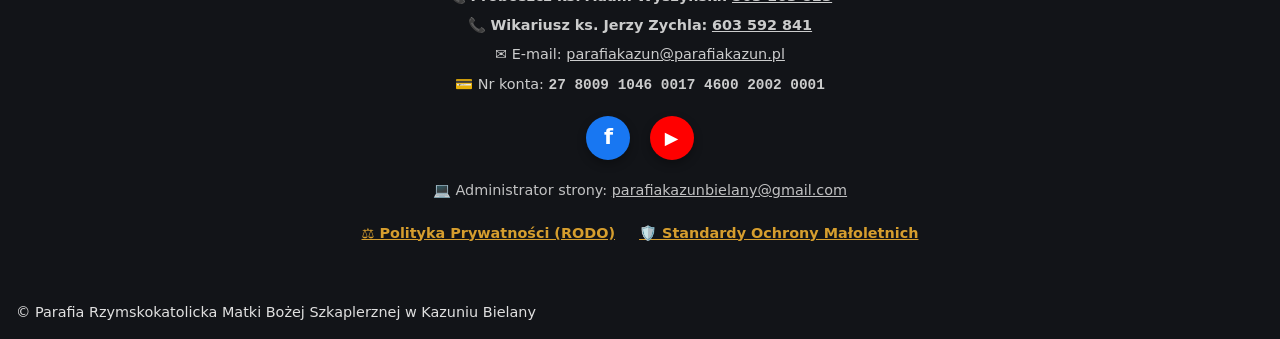
<file: grupy.html>
<!DOCTYPE html>
<html lang="pl">
<head>
    <meta charset="UTF-8">

    <!-- Google tag (gtag.js) -->
    <script async src="https://www.googletagmanager.com/gtag/js?id=G-8KFWFQ9SMJ"></script>
    <script>
      window.dataLayer = window.dataLayer || [];
      function gtag(){dataLayer.push(arguments);}
      gtag('js', new Date());

      gtag('config', 'G-8KFWFQ9SMJ');
    </script>

    <meta name="viewport" content="width=device-width, initial-scale=1.0">
    <title>Grupy Parafialne - Parafia Kazuń Bielany</title>
    <link rel="icon" type="image/png" href="favicon.png">
    <link rel="stylesheet" href="style.css">
    <style>
        /* Nadpisanie dwukolumnowego układu z main w style.css */
        main.groups-container {
            display: block;
            max-width: 900px;
            margin: 2rem auto 3rem;
            padding: 0 1rem;
        } 

        /* Stylowanie rozwijanych kart (details / summary) */
        details.group-card {
            background: var(--card-bg, #ffffff);
            border: 1px solid var(--border-color, #e0e0e0);
            border-radius: 12px;
            margin-bottom: 1.2rem;
            box-shadow: var(--shadow, 0 2px 8px rgba(0,0,0,0.05));
            overflow: hidden;
            transition: border-color 0.3s ease, box-shadow 0.3s ease;
        } 

        details.group-card[open] {
            border-color: var(--accent-gold, #c5a059);
        } 

        summary.group-header {
            display: flex;
            align-items: center;
            gap: 0.8rem;
            padding: 1.2rem 1.5rem;
            cursor: pointer;
            list-style: none;
            user-select: none;
            background: rgba(197, 160, 89, 0.05);
            transition: background-color 0.2s ease;
        } 

        summary.group-header:hover {
            background: rgba(197, 160, 89, 0.12);
        } 

        summary.group-header::-webkit-details-marker {
            display: none;
        } 

        /* Strzałka rozwijania */
        summary.group-header::after {
            content: '▼';
            margin-left: auto;
            font-size: 0.8rem;
            color: var(--accent-gold, #c5a059);
            transition: transform 0.3s ease;
        } 

        details[open] summary.group-header::after {
            transform: rotate(180deg);
        } 

        .group-icon {
            font-size: 1.5rem;
        } 

        .group-title {
            font-family: 'Georgia', serif;
            color: var(--accent-gold, #c5a059);
            margin: 0;
            font-size: 1.3rem;
        } 

        .group-details {
            padding: 1.5rem;
            border-top: 1px solid rgba(197, 160, 89, 0.2);
            line-height: 1.6;
            color: var(--text-color);
        } 

        .group-details p {
            margin: 0 0 0.8rem 0;
        } 

        .meeting-info {
            background: var(--header-bg, rgba(197, 160, 89, 0.1));
            padding: 0.6rem 1rem;
            border-radius: 6px;
            margin-top: 0.4rem;
            font-weight: 500;
            font-size: 0.95rem;
            display: inline-block;
            color: var(--text-color);
        }

        /* Podkarty dla zespołów / podgrup (np. w Żywym Różańcu i Świadectwach) */
        details.subgroup-card {
            background: var(--card-bg, rgba(197, 160, 89, 0.03));
            border: 1px dashed rgba(197, 160, 89, 0.3);
            border-radius: 8px;
            margin-top: 1rem;
            margin-bottom: 0.8rem;
            overflow: hidden;
            color: var(--text-color);
        }

        details.subgroup-card[open] {
            border-style: solid;
            border-color: var(--accent-gold, #c5a059);
        }

        summary.subgroup-header {
            padding: 0.8rem 1.2rem;
            font-weight: bold;
            cursor: pointer;
            color: var(--accent-gold, #c5a059);
            display: flex;
            justify-content: space-between;
            align-items: center;
            list-style: none;
            background: transparent;
        }

        summary.subgroup-header::-webkit-details-marker {
            display: none;
        }

        summary.subgroup-header::after {
            content: '▼';
            font-size: 0.75rem;
            transition: transform 0.3s ease;
        }

        details[open] summary.subgroup-header::after {
            transform: rotate(180deg);
        }

        .subgroup-body {
            padding: 1rem 1.2rem;
            border-top: 1px dashed rgba(197, 160, 89, 0.2);
            color: var(--text-color);
        }

        .contact-link {
            color: var(--accent-gold, #c5a059);
            font-weight: bold;
            text-decoration: none;
        }

        .contact-link:hover {
            text-decoration: underline;
        }
    </style>
</head>
<body> 

    <!-- Dynamiczny nagłówek ładowany przez nav.js -->
    <header id="main-header"></header> 

    <main class="groups-container">
        <h1 style="text-align: center; font-family: 'Georgia', serif; margin-bottom: 2rem; color: var(--accent-gold, #c5a059);">Grupy i Wspólnoty Parafialne</h1> 

        <!-- RADA PARAFIALNA -->
        <details class="group-card">
            <summary class="group-header">
                <span class="group-icon">🏛️</span>
                <h2 class="group-title">Rada Parafialna</h2>
            </summary>
            <div class="group-details">
                <p>Organ wspomagający i doradczy proboszcza w zarządzaniu parafią.</p>
            </div>
        </details>

        <!-- MINISTRANCI -->
        <details class="group-card">
            <summary class="group-header">
                <span class="group-icon">✝️</span>
                <h2 class="group-title">Liturgiczna Służba Ołtarza (Ministranci i Lektorzy)</h2>
            </summary>
            <div class="group-details">
                <p>Służba ołtarza to chłopięca i młodzieżowa wspólnota dbająca o piękno sprawowanej liturgii. Zapraszamy chłopców po I Komunii Świętej oraz starszą młodzież.</p>
                <div class="meeting-info">🕒 Zbiórki: Zgodnie z harmonogramem podawanym przez ks. Jerzego</div>
            </div>
        </details> 

        <!-- BIELANKI -->
        <details class="group-card">
            <summary class="group-header">
                <span class="group-icon">🌸</span>
                <h2 class="group-title">Bielanki</h2>
            </summary>
            <div class="group-details">
                <p>Dziewczęta (Bielanki) dbają o oprawę procesji Eucharystycznych, Fatimskich i Odpustowych. Zapraszamy wszystkie chętne dziewczynki do chwalenia Boga przez służbę w tej pięknej wspólnocie.</p>
                <div class="meeting-info">🕒 Spotkania: Raz w miesiącu zgodnie z harmonogramem podanym przez Księdza opiekuna</div>
            </div>
        </details> 

        <!-- SCHOLA DZIECIĘCA -->
        <details class="group-card">
            <summary class="group-header">
                <span class="group-icon">🎵</span>
                <h2 class="group-title">Schola Dziecięca</h2>
            </summary>
            <div class="group-details">
                <p>Schola ubogaca oprawę muzyczną Niedzielnej Mszy Świętej o godz. 11:00. Zapraszamy wszystkie dzieci potrafiące i chcące chwalić Pana Boga śpiewem i grą na instrumentach.</p>
                <p style="margin-bottom: 0.8rem;"><strong>Kontakt:</strong> Organistka Katarzyna (<a href="tel:796073170" class="contact-link">796 073 170</a>)</p>
                <div class="meeting-info">🕒 Próby: Soboty, godz. 17:00 (Salka parafialna)</div>
            </div>
        </details> 

        <!-- CHÓR PARAFIALNY -->
        <details class="group-card">
            <summary class="group-header">
                <span class="group-icon">🎼</span>
                <h2 class="group-title">Chór Parafialny</h2>
            </summary>
            <div class="group-details">
                <p>Chór zrzesza młodzież i dorosłych. Przygotowuje oprawę wokalną na największe uroczystości parafialne i świąteczne.</p>
                <p style="margin-bottom: 0.8rem;"><strong>Kontakt:</strong> Organistka Katarzyna (<a href="tel:796073170" class="contact-link">796 073 170</a>)</p>
                <div class="meeting-info">🕒 Próby: Piątki, godz. 19:00</div>
            </div>
        </details> 

        <!-- GRUPA ADORACJI NAJŚWIETSZEGO SAKRAMENTU - ARMIA GEDEONA -->
        <details class="group-card">
            <summary class="group-header">
                <span class="group-icon">🕯️</span>
                <h2 class="group-title">Grupa Adoracji Najświętszego Sakramentu „Armia Gedeona”</h2>
            </summary>
            <div class="group-details">
                <p>Wspólnota skupiająca osoby pragnące trwać na modlitwie przed Panem Jezusem ukrytym w Najświętszym Sakramencie. Członkowie grupy podejmują regularne dyżury w godzinach adoracji oraz podczas całonocnego czuwania w I Piątki miesiąca.</p>
                <p><strong>Osoba prowadząca:</strong> Klaudia (<a href="tel:539056909" class="contact-link">539 056 909</a>)</p>
                <div class="meeting-info">🕒 Dyżury adoracyjne: Niedziela – Piątek (16:00 – 21:00) | I Piątek miesiąca: Adoracja całonocna</div>

                <!-- PODKARTA: POMOCE DLA OSÓB PODEJMUJĄCYCH ADORACJĘ -->
                <details class="subgroup-card">
                    <summary class="subgroup-header">
                        <span>📖 Pomoce dla osób podejmujących Adorację Najświętszego Sakramentu</span>
                    </summary>
                    <div class="subgroup-body">
                        <h4 style="color: var(--accent-gold); margin-top: 0; font-family: 'Georgia', serif;">Wprowadzenie</h4>
                        <p>Gdy adorujemy Jezusa, wyłączamy umysł, jesteśmy bierni, jakby bezwładni, zupełnie poddani Jemu, Jego inicjatywie. Nie czynię wysiłku, nie myślę o tym, jak zagospodarować czas. Rozkoszuję się biernością, w którą zostaję zapraszany i wprowadzany. Trwam. Tak po prostu. Siedzę i patrzę. Moje serce jest ciche, zasłuchane, małe, pozwalające się ogarnąć, otulić.</p>
                        <p>Adoracja to świętowanie obecności; jest to prosta radość z samego faktu obecności, Jego obecności i mojej obecności przy Nim. Cieszy mnie sama Jego OBECNOŚĆ. Najważniejsze dla mnie jest to, że mogę SPOTKAĆ Jezusa. OBECNOŚĆ, SPOTKANIE - to jest główny powód radości, doświadczania szczęścia w relacji. Obecność - to jest powód do radości. Nie to, co mogę od Niego otrzymać, a po prostu to, że On JEST i ja jestem. Adoracja to świętowanie dla mnie - świętowanie obecności. Adoracja to też świętowanie obecności i im dłużej trwam w obecności w bliskość. Im głębiej uświadamiam sobie obecność i im głębiej doświadczam bliskości, wprowadza w bliskość (On i ja - przenikanie wzajemne), tym głębiej doświadczenia zmysłowe, takiej prostej, milczącej, oszczędnej we wszelkie doświadczenia zmysłowe, bez żadnych poruszeń uczuciowych.</p>
                        <p>Nasiąkam ciszą, milczeniem. Gdy adoruję, przenika mnie świadomość, że to nie tyle ja patrzę na Niego, ile raczej On patrzy na mnie – we mnie. Jego patrzenie – to dotykanie mojego serca. Kiedy adoruję, przychodzi mi często na myśl Psalm 139 – powtarzam sobie jego słowa o przenikaniu mnie przez Pana i w ten sposób jeszcze głębiej, mocniej uświadamiam sobie, że Pan – teraz właśnie – mnie przenika. Nie muszę nic mówić, On wie, On przenika, On dotyka. Jego dotyk jest uzdrawianiem. Czasami w sercu pojawia się pytanie: Czego pragnę teraz? Czego pragnę – gdzie Jezus ma dotknąć mojego serca? W którym miejscu? I wtedy dzieje się coś pięknego – otwieram w milczeniu moje serce i nie tyle mówię Mu o tym, co najbardziej mnie nęka i boli, ile POKAZUJĘ Mu te miejsca, odkrywam swoje serce, niczego się przed Nim nie wstydząc.</p>
                        <p>Wierzę mocno, że On – patrząc – dotyka, ogarnia czułością moje miejsca, ogarnia czułością te zakamarki serca, które jeszcze drżą z lęku, niepewności... Jezus całuje we mnie te drżące miejsca... Dotyka je z czułością, w milczeniu. O nic nie pyta. Po prostu JEST, a ja jestem przy Nim. Milczymy. A jednak wszystko wiemy. Nie potrzeba słów. Podczas adoracji, dokonuje się inny sposób poznawania. Całkowicie wewnętrzny, intymny, totalnie osobowy, w największej bliskości... Adoracja jest SPOSOBEM uewnętrzniania relacji.</p>
                        <p>Podczas adoracji Najświętszego Sakramentu jest czas na wylewanie serca przed Jezusem. Bóg mnie pragnie, dlatego jestem na adoracji. On pragnie na mnie patrzeć, pragnie mnie wewnętrznie dotykać, przechodzić się w moim wnętrzu.</p>
                        <p>Adoracja jest czekaniem. Otwieram ręce i serce na przyjmowanie wszystkiego, co Bóg da. Jest ona przyjmowaniem życia, przyjmowaniem Pana, przyzwoleniem na przenikanie mnie. W tym czasie pozwalam Jezusowi, aby wziął z mojego serca to, co chcę wziąć i włożył to, co chce włożyć. To czas cierpliwego czekania na Niego. On jest w centrum, nie ja. Adoracja jest dorastaniem do tego, że Jezus jest najważniejszy.</p>
                        <p>Nie mogę zmusić Pana, aby przyszedł. Jedyne, co mogę zrobić, to czekać i być obecnym. Adoracja jest tęsknym oczekiwaniem, jest słuchaniem. Czekając na Boga uznaję, że On wiele znaczy w moim życiu. Czekanie przed Nim przemienia mnie. Jeśli godzę się czekać, staję się inny. Adoracja czyni uważnym, kontemplacyjnym. Uwalnia od pośpiechu, od pędzenia za tym, co nieistotne, co nie karmi ducha i nie pociesza serca. Ona otwiera serce na Boga i człowieka. Staję się miłym dla siebie samego, łagodnym i wyrozumiałym. Odczuwam, iż moje serce uwalnia się od silnej presji manipulowania innymi, uwalnia się od agresji.</p>
                        <p>Adoracja jest wejściem w klimat uwielbienia, podziwu, delikatności. To czas napełniania się miłością i wrażliwością, która jest z Boga. W czasie adoracji odkrywam najczęściej przyczynę chęci ucieczki. Jest to pokusa spowodowana tym, że przyszedłem na adorację w tym celu, aby coś otrzymać, załatwić. I w tym momencie doświadczam rozczarowania. Adoracja nie jest miejscem rozwiązywania moich problemów, szukania odpowiedzi. Nie można przeżywać jej w kategoriach przydatności. Jestem przed Panem dla Niego samego. Nie usiłuję osiągnąć czegokolwiek przez adorację. Jestem na adoracji nie po to, aby coś otrzymać, lecz w tym celu, aby być przed Bogiem. Wiem, że On mnie słucha. To jest źródłem pocieszenia. Odczuwam spokój i przypływ mocy.</p>
                        <p>Przyjdzie taki czas, kiedy adoracja będzie się wydawała całkowitą stratą czasu, kiedy nic nie będzie do niej pociągało, kiedy nie pojawi się odczucie spełnienia. Wtedy może pojawić się pokusa zamiany adoracji na spacer lub lekturę ciekawej książki. Może przyjść taki czas, kiedy adoracja przestanie dawać ukojenie, będzie pochłaniać moje siły i pokaże z całą ostrością moją słabość. Trzeba trwać, przetrzymać ten stan, nie odchodzić z adoracją. Przyjaźń może nieść ze sobą wiele "korzyści", lecz jeśli stanowią jedyny cel, to znaczy, że przyjaźni w ogóle nie ma. „Posługiwanie się Bogiem, to zabijanie Go” (Mistrz Eckhart).</p>
                        <p>Przychodzenie na adorację jest znakiem, że czuję się bezpieczny w obliczu Boga. Przychodzę, aby słuchać Boga. Skupiam się na Nim. Nie analizuję siebie, nie zastanawiam się nad sobą, lecz słucham, aby kochać.</p>
                        <p style="text-align: right; font-style: italic; margin-top: 1rem; margin-bottom: 1.5rem;">Ks. Józef Pierzchalski SAC</p>

                        <hr style="border: 0; border-top: 1px solid rgba(197, 160, 89, 0.2); margin: 1.5rem 0;">

                        <h4 style="color: var(--accent-gold); font-family: 'Georgia', serif;">Praktyczne wskazówki</h4>
                        <ul style="padding-left: 1.2rem; margin-bottom: 1.5rem;">
                            <li style="margin-bottom: 0.8rem;"><strong>Uświadomienie sobie rzeczywistej obecności Chrystusa</strong> – adoracja Najświętszego Sakramentu nie wymaga koniecznie modlitwy słownej. Może wystarczyć głębokie uczucie miłości. Usiąść przed Najświętszym Sakramentem i zwrócić ku Niemu całą swoją miłość. Wezbrać w sobie całą miłość, jaką się darzy Jezusa i ofiarować Mu ją. W prostocie, bez szukania czegoś więcej.</li>
                            <li style="margin-bottom: 0.8rem;"><strong>Kochać Chrystusa</strong> – rozmawiać z Chrystusem jak z przyjacielem. Można przyjść i ofiarować Jezusowi wszystkie nasze cierpienia i słabości, by być całkowicie obecnym, w pełni świadomym Jego rzeczywistej obecności, by nie dać się pochłonąć naszym ludzkim troskom podczas tej adoracji.</li>
                            <li style="margin-bottom: 0.8rem;"><strong>Modlitwa adoracyjna – przykład:</strong> „Uwielbiam Cię Stwórco i Panie, utajony w Najświętszym Sakramencie. Uwielbiam Cię za wszystkie dzieła rąk Twoich, w których mi się ukazuje tyle mądrości, dobroci i miłosierdzia, o Panie, rozsiałeś tyle piękna na ziemi, a ono mi mówi o piękności Twojej, choć są tylko słabym odbiciem Ciebie, Niepojęta Piękności. Choć ukryłeś i utaiłeś piękność Swoją, oko moje oświecone wiarą dosięga Ciebie i dusza moja poznaje Stwórcę swego, najwyższe swe dobro i serce moje całe tonie w modlitwie uwielbienia. Stwórco mój i Panie, Twoja dobroć ośmieliła mnie mówić z Tobą – miłosierdzie Twoje sprawia to, że znika pomiędzy nami przepaść, która dzieli Stwórcę od stworzenia. Rozmawiać z Tobą o Panie, to rozkosz dla mojego serca, w Tobie znajduję wszystko, czego serce moje zapragnąć może. Tu światło Twoje oświeca mój umysł i czyni go zdolnym do coraz głębszego poznawania Ciebie. Tu na serce moje spływają łask strumienie, tu dusza moja czerpie życie wiekuiste. Amen. (Dz 1692)”. <em>Św. Faustyna Kowalska</em></li>
                            <li style="margin-bottom: 0.8rem;"><strong>Trwać w ciszy</strong> – obserwuj jak Bóg Cię prowadzi, nie lekceważ natchnień. Ucz się bycia w ciszy i trwaj w niej. Bądź cierpliwy i wyrozumiały dla siebie. Gdy się nic nie dzieje, to dobrze, adoracja to nie doznania. Każdy ma swoją drogę adoracji, jednak warto po prostu przechodzić do bierności, patrzenia, słuchania, zachwytu, dziękczynienia i wynagradzania... Bądź pokorny, łatwo możesz stracić to, co otrzymałeś.</li>
                            <li style="margin-bottom: 0.8rem;">Przyjdą zniechęcenia, lenistwo i zima. Nie skupiaj się na emocji czy swoim ja, że właśnie utraciłeś zapał by iść na adorację, po prostu idź do Eucharystycznego Oblicza Chrystusa. On z utęskieniem czeka na Ciebie, wręcz nie może się Ciebie doczekać. <em>„Czas ofiarowany Chrystusowi nigdy nie jest czasem straconym, ale raczej czasem, który zyskujemy, aby nadać głęboko ludzki charakter naszym relacjom z innymi i naszemu życiu.”</em> Jan Paweł II.</li>
                            <li style="margin-bottom: 0.8rem;">Będą rozproszenia – adoracja to także walka, stań do boju, zanurz się w Bogu Żywym. Adoracja to także radość – nie dopuść, aby łatwo ją zgubić. Oddaj rozproszenia, jeśli się pojawiają: „Jezu ty się tym zajmij” LUB „Panie dziś nie mogę się skupić. Przytul mnie. Oddaje Ci te wszystkie myśli, nie chcę ich. Pragnę Ciebie i czasu z Tobą, i w Tobie.”</li>
                            <li style="margin-bottom: 0.8rem;">Próbuj dostrzegać, co Bóg czyni w Twoim życiu, dzięki adoracji.</li>
                            <li style="margin-bottom: 0.8rem;">Bóg pokaże Ci także pustynię, chce, abyś na pustyni dojrzał i oczyścił swoje motywacje. Adoracja to źródło, z którego może wypłynąć dla Ciebie nowe życie. Nie bój się, ale pozwól, aby Pan Cię poprowadził. Próbuj dostrzegać, co Bóg czyni w Twoim życiu i w Tobie, dzięki adoracji. Można notować pojawiające się poruszenia, myśli.</li>
                            <li style="margin-bottom: 0;">„Długo się klęczy, bolą mnie kolana” – jeśli czujesz, że Twoja uwaga koncentruje się na kolanach, na bólu, a nie na Chrystusie, usiądź i adoruj w tej pozycji dalej.</li>
                        </ul>

                        <p style="margin-bottom: 0.5rem;"><strong>Modlitwa opcjonalna:</strong> rozważanie fragmentu z Pisma Świętego, odmawianie Koronki do Najświętszego Sakramentu, różaniec.</p>
                        <p style="font-style: italic; margin-bottom: 1rem;">Jezus prosi uczniów by towarzyszyli Mu w modlitewnej walce, ale jednocześnie dodaje: „czuwajcie i módlcie się, abyście [wy sami] nie ulegli pokusie!” (Mt 26, 41). Wytrwanie i zwycięstwo w pokusach jest owocem wierności Jezusowi, Jego darem, który daleko przekracza dar jednej godziny przebywania z Nim na modlitwie.</p>

                        <h4 style="color: var(--accent-gold); font-family: 'Georgia', serif; margin-top: 1rem;">Intencje parafialne:</h4>
                        <ul style="padding-left: 1.2rem; margin-bottom: 0;">
                            <li>Wynagradzająca – za grzechy Parafian, szczególnie grzechy przeciwko Eucharystii.</li>
                            <li>O łaskę adoracji dla Parafian i błogosławieństwo Boże dla tego dzieła.</li>
                            <li>O katolickie wychowanie młodego pokolenia z naszej parafii.</li>
                            <li>Za osoby w chorobie, szczególnie nowotworowej – o łaskę zdrowia i pocieszenia.</li>
                        </ul>
                    </div>
                </details>

                <!-- PODKARTA: ŚWIADECTWA -->
                <details class="subgroup-card">
                    <summary class="subgroup-header">
                        <span>✨ Świadectwa uczestników Adoracji</span>
                    </summary>
                    <div class="subgroup-body">
                        <p style="font-style: italic; margin-bottom: 1.2rem; color: var(--text-color);">
                            Słowa są zbyt małe, żeby w pełni opisać doświadczenie Spotkania z Jezusem Eucharystycznym, które dokonuje się podczas Adoracji Najświętszego Sakramentu.<br>
                            Umieszczamy świadectwa osób, które spróbowały wyrazić to, co trudne do wyrażenia słowami, aby Was zachęcić do tej formy spotkania z Żywym Bogiem.
                        </p>

                        <!-- Świadectwo 1 -->
                        <details class="subgroup-card" style="margin-top: 0.5rem;">
                            <summary class="subgroup-header">
                                <span>💬 Świadectwo 1</span>
                            </summary>
                            <div class="subgroup-body">
                                <p>Obecność Jezusa w Najświętszym Sakramencie jest dla mnie:</p>
                                <ul style="margin-top: 0; padding-left: 1.2rem; margin-bottom: 0.8rem;">
                                    <li>budowaniem relacji, bo tylko osobowym Bogiem mogę się zachwycić</li>
                                    <li>lustrem odbijającym prawdę o moim sercu, któremu daleko do świętości</li>
                                    <li>ratunkiem, gdy tonę w pustce, samotności, lęku, nieprzebaczeniu, grzechu</li>
                                </ul>
                                <p>Ja jestem z Bogiem na 100%, zaufałam Bogu całkowicie: oddałam moje ciało, moją duszę do dyspozycji Pana. A w zamian dostaję tyle miłości, dobra od ludzi, pokoju w sercu.</p>
                                <p>W mym sercu Bóg żyje, czuję Pana nie tylko na Adoracji, ale i w życiu codziennym. Jednak najwięcej miłości spływa na mnie na „Adoracji Nocnej”.</p>
                            </div>
                        </details>

                        <!-- Świadectwo 2 -->
                        <details class="subgroup-card" style="margin-top: 0.5rem;">
                            <summary class="subgroup-header">
                                <span>💬 Świadectwo 2</span>
                            </summary>
                            <div class="subgroup-body">
                                <p>Jeśli na nic nie masz czasu, przekładasz kolejne spotkania, doświadczasz coraz większego zabiegania, rozproszeń i chaosu w swoim życiu, to Adoracja Najświętszego Sakramentu jest właśnie dla Ciebie.</p>
                                <p>Jeszcze kilkanaście miesięcy temu, zanim praktyka godzinnej, cotygodniowej Adoracji Najświętszego Sakramentu pojawiła się w moim życiu, ja również myślałem, że już na nic więcej nie mam w swoim życiu, ani czasu, ani chęci, ani też siły.</p>
                                <p>Dziś, mimo że od tamtej pory mam jeszcze więcej obowiązków, to dzięki łasce wewnętrznej siły i pokoju w sercu, którą otrzymuję na spotkaniu podczas Adoracji z Panem Jezusem, udaje mi się z powodzeniem pogodzić w moim codziennym funkcjonowaniu to, co dotychczas było wręcz niemożliwe do zrealizowania. To, co niemożliwe z braku czasu, bo tak mi się wcześniej wydawało, staje się możliwe. Pan Jezus poukładał moje niezorganizowane życie i dał przestrzeń, w której mogę się spotkać tylko z Nim.</p>
                                <p>Dzięki Adoracji Najświętszego Sakramentu doświadczam większego pokoju w sercu i spokoju tych dotychczas rozbieganych myśli. Wczorajsze „nie dam rady”, „nie wiem jak to rozwiązać”, problem, który w ludzkim rozumie dorasta do rangi olbrzymiej, po spotkaniu z Jezusem w Najświętszym Sakramencie staje się tylko kolejną napotkaną trudnością na drodze do Zbawienia. Uzyskane umocnienie i ta świadomość, że jest przy mnie Jezus, pomaga przejść przez trudności życia codziennego.</p>
                                <p>Wiele razy zdarzyło mi się słyszeć: „skąd w Tobie tyle spokoju i cierpliwości”.</p>
                                <p>Dziś wiem, że ten pokój i większa cierpliwość, a także dystans do tego, na co nie mam wpływu oraz większe zaufanie i skupienie na sprawach Bożych, to owoc spotkań z Jezusem w Najświętszym Sakramencie.</p>
                                <p style="margin-bottom: 0;">Jezus w Najświętszym Sakramencie czeka również na Ciebie, ty, który utrudzony jesteś swoją codziennością, przyjdź, spróbuj, odpocznij z Nim, daj się Jezusowi odnaleźć i uzdrowić.</p>
                            </div>
                        </details>

                        <!-- Świadectwo 3 -->
                        <details class="subgroup-card" style="margin-top: 0.5rem;">
                            <summary class="subgroup-header">
                                <span>💬 Świadectwo 3</span>
                            </summary>
                            <div class="subgroup-body">
                                <p>Chciałbym podzielić się moimi odczuciami dotyczącymi adoracji Najświętszego Sakramentu.</p>
                                <p>Jedna z głównych myśli, która towarzyszy mi już od dłuższego czasu, to ta, że Jezus nie potrzebuje naszej adoracji – w Bogu jest przecież pełnia miłości, doskonałości i majestatu. To my potrzebujemy adoracji Boga, aby odkrywać Jego wspaniałość, dobroć i miłość. Im bardziej Jezus pozwala nam się odkryć, tym bardziej pragniemy Go uwielbiać, tym mocniej Go kochamy i do Niego tęsknimy.</p>
                                <p>Druga myśl, która mi przychodzi: gdy jestem na adoracji, moja dusza przebywa w promieniach Bożej miłości – tak jak nasze ciało przebywa na słońcu. I tak jak słońce jest niezbędne naszemu ciału do życia, tak naszej duszy potrzebna jest miłość Boga.</p>
                                <p>Tydzień ma 7 dni, każdy dzień 24 godziny, co daje 168 godzin. Naprawdę warto wygospodarować choć jedną z nich w tygodniu na taki „fitness dla duszy”.</p>
                                <p>Na adoracji otrzymuję dodatkowe siły i różne natchnienia, a także wiele łask, których na co dzień pewnie nawet nie dostrzegam. Niekiedy nie jest to łatwy czas – pojawiają się rozproszenia i przychodzą sprawy, którymi żyję w codzienności. Ale przecież Jezus chce to z nami dzielić! Sam mówił do świętej Faustyny, aby mówiła Mu o wszystkim z prostotą i ufnością.</p>
                                <p style="margin-bottom: 0;">Na koniec wspomnę o jeszcze jednej rzeczy: gdy proszę Jezusa podczas adoracji, aby dał mi odczuć swoją miłość, czuję, jak serce bije mi szybciej. Myślę, że doświadczam wtedy tego samego, co uczniowie w drodze do Emaus, gdy rozmawiali z zmartwychwstałym Jezusem i mówili, że serca w nich pałały.</p>
                            </div>
                        </details>
                    </div>
                </details>
            </div>
        </details> 

        <!-- ŻYWY RÓŻANIEC -->
        <details class="group-card">
            <summary class="group-header">
                <span class="group-icon">📿</span>
                <h2 class="group-title">Żywy Różaniec / Kółka Różańcowe</h2>
            </summary>
            <div class="group-details">

                <!-- PODKARTA 1: Róża Różańcowa -->
                <details class="subgroup-card">
                    <summary class="subgroup-header">
                        <span>🌹 Róża Różańcowa</span>
                    </summary>
                    <div class="subgroup-body">
                        <p>Członkowie Kółek Różańcowych codziennie modlą się w intencjach Kościoła, Parafii i Ojczyzny. Zmiana tajemnic różańcowych odbywa się w każdą I Niedzielę miesiąca po Mszy Świętej.</p>
                        <p style="margin-bottom: 0.8rem;"><strong>Kontakt:</strong> Regina (<a href="tel:662317317" class="contact-link">662 317 317</a>)</p>
                        <div class="meeting-info">🕒 Spotkania: I Niedziela miesiąca</div>
                    </div>
                </details>

                <!-- PODKARTA 2: Róża Różańcowa Rodziców za Dzieci -->
                <details class="subgroup-card">
                    <summary class="subgroup-header">
                        <span>👨‍👩‍👧‍👦 Róża Różańcowa Rodziców za Dzieci</span>
                    </summary>
                    <div class="subgroup-body">
                        <p>Wspólnota zrzesza rodziców modlących się za dzieci. Członkowie zobowiązani są raz w roku odebrać grafik modlitwy na całe 12 miesięcy. Zapraszamy wszystkich chętnych!</p>
                        <p style="margin-bottom: 0;">
                            <strong>Kontakt:</strong><br>
                            Kasia T. (<a href="tel:505767172" class="contact-link">505 767 172</a>)<br>
                            Kasia D. (<a href="tel:698521549" class="contact-link">698 521 549</a>)
                        </p>
                    </div>
                </details>

            </div>
        </details> 

        <!-- DOMOWY KOŚCIÓŁ -->
        <details class="group-card">
            <summary class="group-header">
                <span class="group-icon">🏡</span>
                <h2 class="group-title">Domowy Kościół (gałąź Ruchu Światło-Życie)</h2>
            </summary>
            <div class="group-details">
                <p>Spotkania służą pogłębieniu duchowości małżeństw sakramentalnych.</p>
                <p>Więcej o Domowym Kościele przeczytasz na oficjalnej stronie ruchu.</p>
                <div class="meeting-info">🕒 Spotkania: Raz w miesiącu</div>
            </div>
        </details>

        <!-- BRACTWO ŚW. JÓZEFA -->
        <details class="group-card">
            <summary class="group-header">
                <span class="group-icon">🛡️</span>
                <h2 class="group-title">Bractwo św. Józefa</h2>
            </summary>
            <div class="group-details">
                <p>Spotkania służą pogłębieniu duchowości mężczyzn w naśladowaniu życia św. Józefa (patrona mężczyzn, rodzin i Kościoła).</p>
                <div class="meeting-info">🕒 Spotkania: Raz w miesiącu</div>
            </div>
        </details>

        <!-- WIECZORY ZE SŁOWEM BOŻYM -->
        <details class="group-card">
            <summary class="group-header">
                <span class="group-icon">📖</span>
                <h2 class="group-title">Wieczory ze Słowem Bożym</h2>
            </summary>
            <div class="group-details">
                <p>Spotkania poświęcone wspólnej rozważaniu i pochylaniu się nad Pismem Świętym.</p>
                <div class="meeting-info">🕒 Czwartki co dwa tygodnie o godz. 19:00 (Salka św. Józefa)</div>
            </div>
        </details>

        <!-- WIECZORY UWIELBIENIA -->
        <details class="group-card">
            <summary class="group-header">
                <span class="group-icon">🙌</span>
                <h2 class="group-title">Wieczory Uwielbienia Pana Jezusa w Najświętszym Sakramencie</h2>
            </summary>
            <div class="group-details">
                <p>Wspólna modlitwa uwielbienia połączona ze śpiewem i adoracją Przenajświętszego Sakramentu.</p>
                <div class="meeting-info">🕒 III Niedziela miesiąca o godz. 19:00 (po Mszy Świętej Wieczornej)</div>
            </div>
        </details>

    </main> 

    <!-- Dynamiczna stopka ładowana przez nav.js -->
    <footer id="main-footer"></footer> 

    <script src="nav.js"></script>
    
    <!-- Skrypt śledzący otwieranie grup w Google Analytics -->
    <script>
        document.querySelectorAll('details.group-card').forEach((card) => {
            card.addEventListener('toggle', (event) => {
                if (card.open) {
                    const titleElement = card.querySelector('.group-title');
                    const title = titleElement ? titleElement.innerText : 'Nieznana grupa';

                    gtag('event', 'otwarcie_grupy', {
                        'nazwa_grupy': title
                    });
                }
            });
        });
    </script>
</body>
</html>
</file>
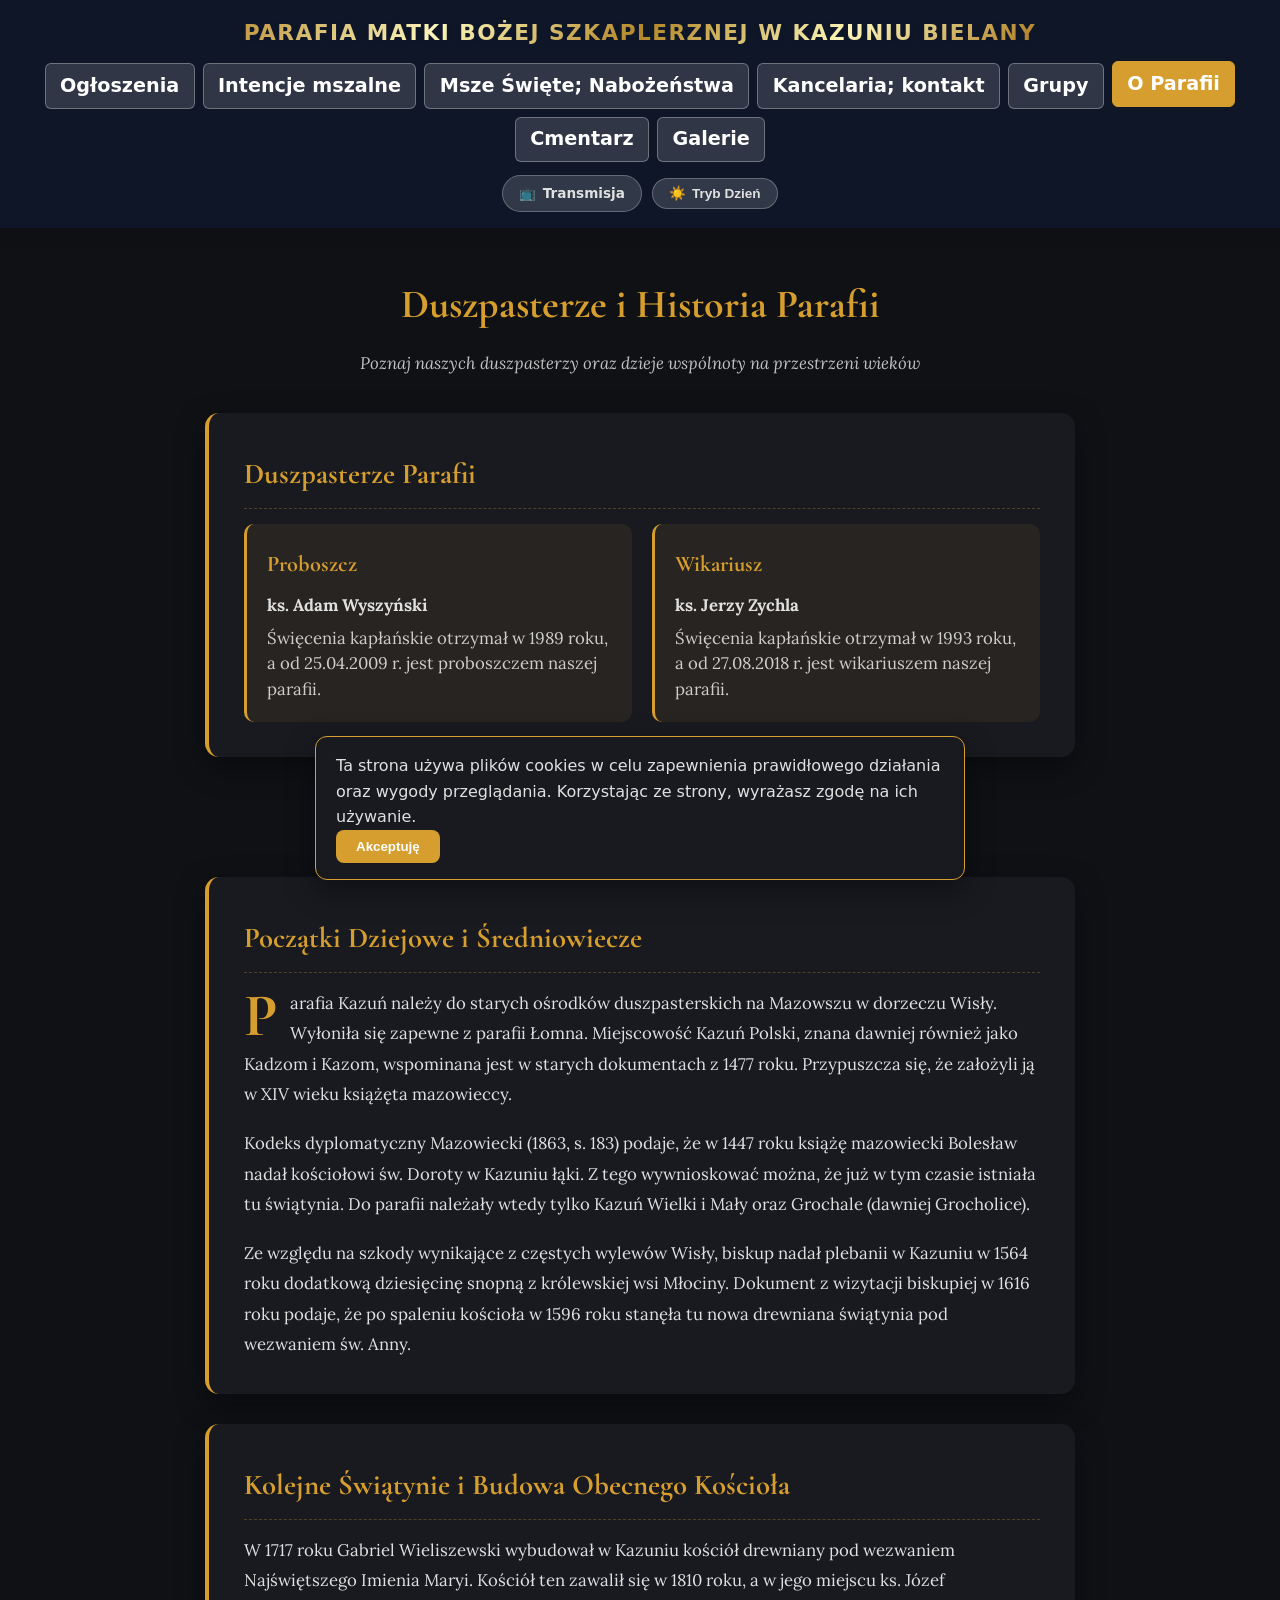
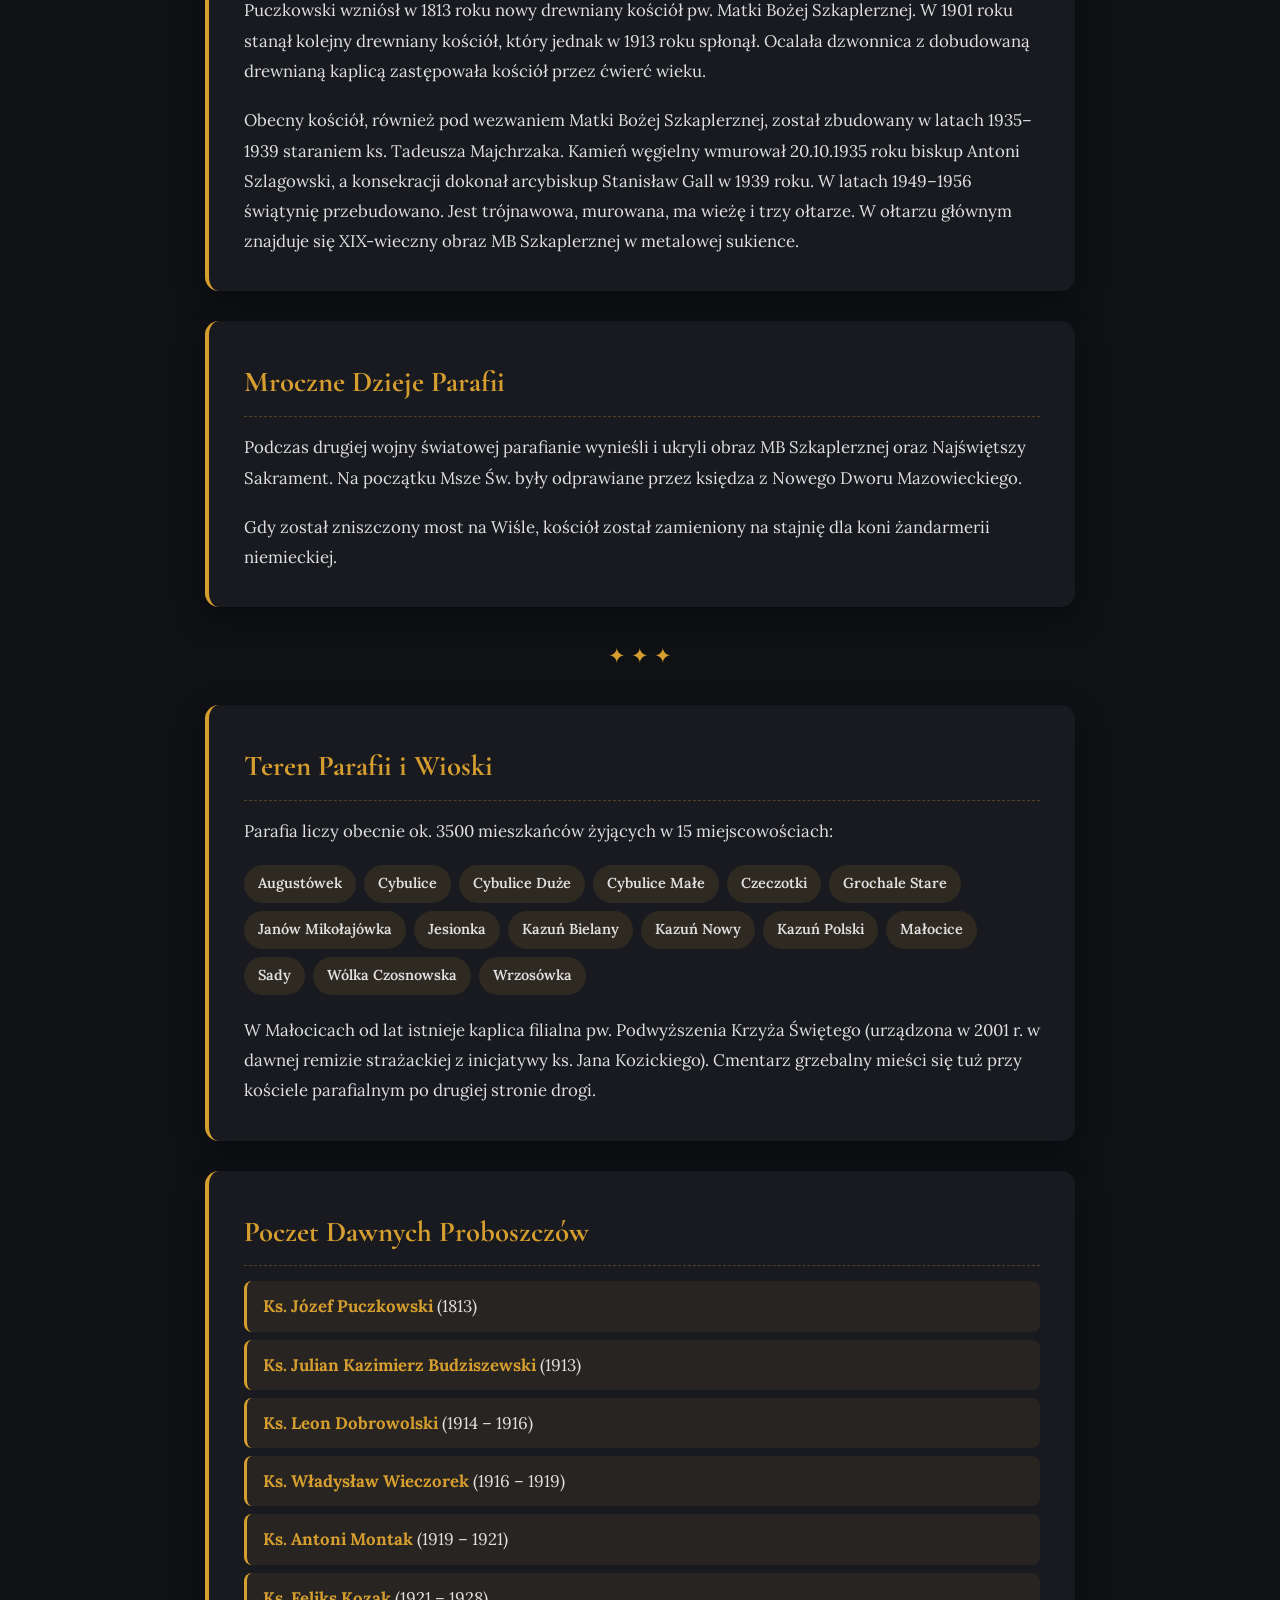
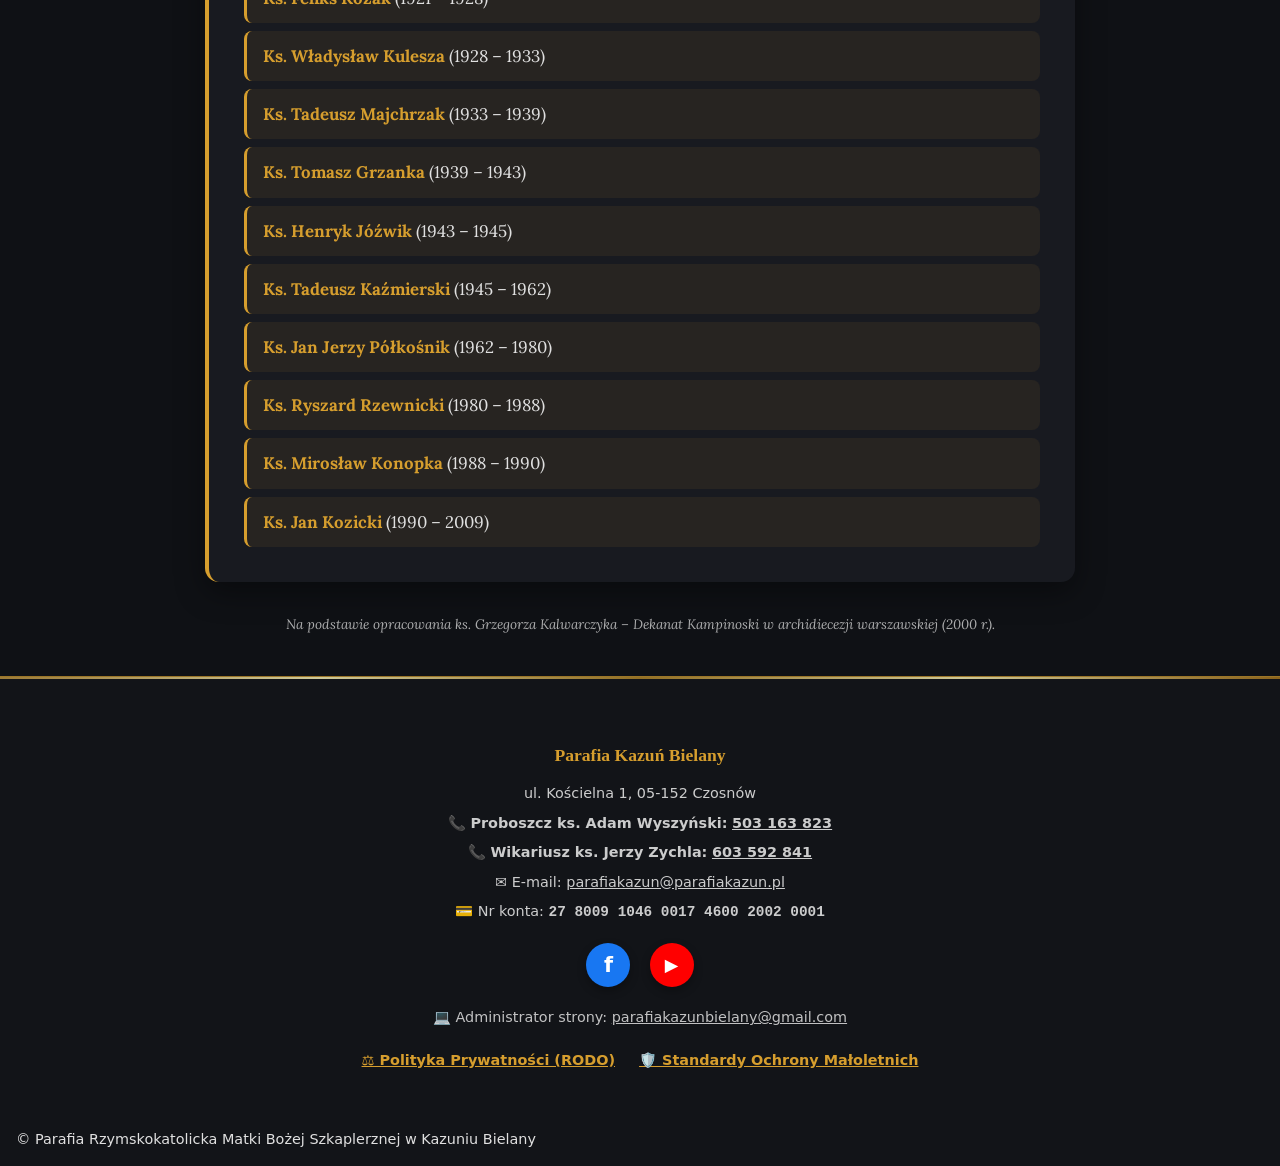
<file: historia.html>
<!DOCTYPE html>
<html lang="pl">
<head>
    <meta charset="UTF-8">

<!-- Google tag (gtag.js) -->
<script async src="https://www.googletagmanager.com/gtag/js?id=G-8KFWFQ9SMJ"></script>
<script>
  window.dataLayer = window.dataLayer || [];
  function gtag(){dataLayer.push(arguments);}
  gtag('js', new Date());

  gtag('config', 'G-8KFWFQ9SMJ');
</script>

    
    <meta name="viewport" content="width=device-width, initial-scale=1.0">
    <title>Duszpasterze i Historia Parafii - Parafia Kazuń Bielany</title>
    <link rel="icon" type="image/png" href="favicon.png">
    
    <!-- Podpięcie głównego pliku stylów -->
    <link rel="stylesheet" href="style.css">
    
    <!-- Google Fonts dla stylowania tekstu historycznego -->
    <link rel="preconnect" href="https://fonts.googleapis.com">
    <link rel="preconnect" href="https://fonts.gstatic.com" crossorigin>
    <link href="https://fonts.googleapis.com/css2?family=Cormorant+Garamond:ital,wght@0,600;0,700;1,400&family=Lora:ital,wght@0,400;0,600;1,400&display=swap" rel="stylesheet">

    <style>
        /* Nadpisanie układu dwukolumnowego z style.css dla pojedynczej strony z artykułem */
        main.history-container {
            display: block;
            max-width: 900px;
            margin: 20px auto 40px;
            padding: 0 15px;
            font-family: 'Lora', Georgia, serif;
            line-height: 1.8;
        }

        .history-header {
            text-align: center;
            padding: 20px 15px 10px;
            margin-bottom: 25px;
        }

        .history-header h1 {
            font-family: 'Cormorant Garamond', serif;
            font-size: 2.5rem;
            color: var(--accent-gold, #d69e2e);
            margin-bottom: 8px;
        }

        .subtitle {
            font-style: italic;
            opacity: 0.85;
            font-size: 1.05rem;
        }

        .section-title {
            text-align: center;
            font-family: 'Cormorant Garamond', serif;
            font-size: 2.1rem;
            color: var(--accent-gold, #d69e2e);
            margin: 40px 0 20px;
            position: relative;
        }

        .history-card {
            background: var(--card-bg, #ffffff);
            padding: 35px;
            border-radius: 14px;
            box-shadow: var(--shadow, 0 4px 12px rgba(0,0,0,0.05));
            border-left: 4px solid var(--accent-gold, #d69e2e);
            margin-bottom: 30px;
        }

        .history-card h2 {
            font-family: 'Cormorant Garamond', serif;
            font-size: 1.8rem;
            color: var(--accent-gold, #d69e2e);
            margin-top: 0;
            margin-bottom: 15px;
            border-bottom: 1px dashed rgba(214, 158, 46, 0.3);
            padding-bottom: 8px;
        }

        .history-card p {
            margin-bottom: 1.2rem;
            text-align: left;
            font-size: 1.05rem;
        }

        .history-card p:last-child {
            margin-bottom: 0;
        }

        /* Sekcja Obecnych Duszpasterzy */
        .clergy-grid {
            display: grid;
            grid-template-columns: repeat(auto-fit, minmax(280px, 1fr));
            gap: 20px;
            margin-top: 15px;
        }

        .clergy-box {
            background: rgba(214, 158, 46, 0.08);
            padding: 20px;
            border-radius: 10px;
            border-left: 3px solid var(--accent-gold, #d69e2e);
        }

        .clergy-box h3 {
            font-family: 'Cormorant Garamond', serif;
            color: var(--accent-gold, #d69e2e);
            margin-top: 0;
            margin-bottom: 6px;
            font-size: 1.4rem;
        }

        .clergy-name {
            font-weight: 700;
            font-size: 1.1rem;
            margin-bottom: 6px !important;
        }

        .clergy-details {
            font-size: 0.95rem;
            line-height: 1.5;
            margin-bottom: 0 !important;
            opacity: 0.9;
        }

        .dropcap::first-letter {
            font-family: 'Cormorant Garamond', serif;
            font-size: 3.8rem;
            float: left;
            line-height: 0.8;
            padding-top: 4px;
            padding-right: 12px;
            color: var(--accent-gold, #d69e2e);
            font-weight: bold;
        }

        /* Uporządkowana lista proboszczów */
        .priests-list {
            list-style: none;
            padding: 0;
            display: flex;
            flex-direction: column;
            gap: 8px;
            margin-top: 15px;
        }

        .priests-list li {
            background: rgba(214, 158, 46, 0.08);
            padding: 10px 16px;
            border-radius: 8px;
            border-left: 3px solid var(--accent-gold, #d69e2e);
            font-size: 1.05rem;
        }

        .priests-list li strong {
            color: var(--accent-gold, #d69e2e);
        }

        .villages-list {
            display: flex;
            flex-wrap: wrap;
            gap: 8px;
            margin-top: 15px;
            padding: 0;
            list-style: none;
        }

        .villages-list li {
            background: rgba(214, 158, 46, 0.12);
            padding: 6px 14px;
            border-radius: 20px;
            font-size: 0.9rem;
            font-weight: 600;
        }

        .divider {
            text-align: center;
            margin: 30px 0;
            color: var(--accent-gold, #d69e2e);
            font-size: 1.3rem;
        }

        .source-note {
            font-size: 0.85rem;
            font-style: italic;
            opacity: 0.75;
            text-align: center;
            margin-top: 20px;
        }
    </style>
</head>
<body>

    <!-- Miejsce na dynamicznie wczytywany nagłówek z nav.js -->
    <header id="main-header"></header>

    <!-- Treść Główna Podstrony -->
    <main class="history-container">
        
        <!-- Główny Nagłówek Podstrony -->
        <div class="history-header">
            <h1>Duszpasterze i Historia Parafii</h1>
            <div class="subtitle">Poznaj naszych duszpasterzy oraz dzieje wspólnoty na przestrzeni wieków</div>
        </div>

        <!-- Sekcja 1: Obecni Duszpasterze -->
        <article class="history-card">
            <h2>Duszpasterze Parafii</h2>
            <div class="clergy-grid">
                <div class="clergy-box">
                    <h3>Proboszcz</h3>
                    <p class="clergy-name">ks. Adam Wyszyński</p>
                    <p class="clergy-details">
                        Święcenia kapłańskie otrzymał w 1989 roku,<br>
                        a od 25.04.2009 r. jest proboszczem naszej parafii.
                    </p>
                </div>
                <div class="clergy-box">
                    <h3>Wikariusz</h3>
                    <p class="clergy-name">ks. Jerzy Zychla</p>
                    <p class="clergy-details">
                        Święcenia kapłańskie otrzymał w 1993 roku,<br>
                        a od 27.08.2018 r. jest wikariuszem naszej parafii.
                    </p>
                </div>
            </div>
        </article>

        <!-- Nagłówek Sekcji Historycznej -->
        <h2 class="section-title">Z Kart Historii Parafii Kazuń</h2>

        <!-- Karta 1: Początki -->
        <article class="history-card">
            <h2>Początki Dziejowe i Średniowiecze</h2>
            <p class="dropcap">
                Parafia Kazuń należy do starych ośrodków duszpasterskich na Mazowszu w dorzeczu Wisły. Wyłoniła się zapewne z parafii Łomna. Miejscowość Kazuń Polski, znana dawniej również jako Kadzom i Kazom, wspominana jest w starych dokumentach z 1477 roku. Przypuszcza się, że założyli ją w XIV wieku książęta mazowieccy. 
            </p>
            <p>
                Kodeks dyplomatyczny Mazowiecki (1863, s. 183) podaje, że w 1447 roku książę mazowiecki Bolesław nadał kościołowi św. Doroty w Kazuniu łąki. Z tego wywnioskować można, że już w tym czasie istniała tu świątynia. Do parafii należały wtedy tylko Kazuń Wielki i Mały oraz Grochale (dawniej Grocholice).
            </p>
            <p>
                Ze względu na szkody wynikające z częstych wylewów Wisły, biskup nadał plebanii w Kazuniu w 1564 roku dodatkową dziesięcinę snopną z królewskiej wsi Młociny. Dokument z wizytacji biskupiej w 1616 roku podaje, że po spaleniu kościoła w 1596 roku stanęła tu nowa drewniana świątynia pod wezwaniem św. Anny.
            </p>
        </article>

        <!-- Karta 2: Świątynie -->
        <article class="history-card">
            <h2>Kolejne Świątynie i Budowa Obecnego Kościoła</h2>
            <p>
                W 1717 roku Gabriel Wieliszewski wybudował w Kazuniu kościół drewniany pod wezwaniem Najświętszego Imienia Maryi. Kościół ten zawalił się w 1810 roku, a w jego miejscu ks. Józef Puczkowski wzniósł w 1813 roku nowy drewniany kościół pw. Matki Bożej Szkaplerznej. W 1901 roku stanął kolejny drewniany kościół, który jednak w 1913 roku spłonął. Ocalała dzwonnica z dobudowaną drewnianą kaplicą zastępowała kościół przez ćwierć wieku.
            </p>
            <p>
                Obecny kościół, również pod wezwaniem Matki Bożej Szkaplerznej, został zbudowany w latach 1935–1939 staraniem ks. Tadeusza Majchrzaka. Kamień węgielny wmurował 20.10.1935 roku biskup Antoni Szlagowski, a konsekracji dokonał arcybiskup Stanisław Gall w 1939 roku. W latach 1949–1956 świątynię przebudowano. Jest trójnawowa, murowana, ma wieżę i trzy ołtarze. W ołtarzu głównym znajduje się XIX-wieczny obraz MB Szkaplerznej w metalowej sukience.
            </p>
        </article>

        <!-- Karta 3: Mroczne dzieje parafii -->
        <article class="history-card">
            <h2>Mroczne Dzieje Parafii</h2>
            <p>
                Podczas drugiej wojny światowej parafianie wynieśli i ukryli obraz MB Szkaplerznej oraz Najświętszy Sakrament. Na początku Msze Św. były odprawiane przez księdza z Nowego Dworu Mazowieckiego. 
            </p>
            <p>
                Gdy został zniszczony most na Wiśle, kościół został zamieniony na stajnię dla koni żandarmerii niemieckiej.
            </p>
        </article>

        <div class="divider">✦ ✦ ✦</div>

        <!-- Karta 4: Teren i Wioski -->
        <article class="history-card">
            <h2>Teren Parafii i Wioski</h2>
            <p>
                Parafia liczy obecnie ok. 3500 mieszkańców żyjących w 15 miejscowościach:
            </p>
            <ul class="villages-list">
                <li>Augustówek</li><li>Cybulice</li><li>Cybulice Duże</li>
                <li>Cybulice Małe</li><li>Czeczotki</li><li>Grochale Stare</li>
                <li>Janów Mikołajówka</li><li>Jesionka</li><li>Kazuń Bielany</li>
                <li>Kazuń Nowy</li><li>Kazuń Polski</li><li>Małocice</li>
                <li>Sady</li><li>Wólka Czosnowska</li><li>Wrzosówka</li>
            </ul>
            <p style="margin-top: 20px;">
                W Małocicach od lat istnieje kaplica filialna pw. Podwyższenia Krzyża Świętego (urządzona w 2001 r. w dawnej remizie strażackiej z inicjatywy ks. Jana Kozickiego). Cmentarz grzebalny mieści się tuż przy kościele parafialnym po drugiej stronie drogi.
            </p>
        </article>

        <!-- Karta 5: Wykaz Dawnych Proboszczów -->
        <article class="history-card">
            <h2>Poczet Dawnych Proboszczów</h2>
            <ul class="priests-list">
                <li><strong>Ks. Józef Puczkowski</strong> (1813)</li>
                <li><strong>Ks. Julian Kazimierz Budziszewski</strong> (1913)</li>
                <li><strong>Ks. Leon Dobrowolski</strong> (1914 – 1916)</li>
                <li><strong>Ks. Władysław Wieczorek</strong> (1916 – 1919)</li>
                <li><strong>Ks. Antoni Montak</strong> (1919 – 1921)</li>
                <li><strong>Ks. Feliks Kozak</strong> (1921 – 1928)</li>
                <li><strong>Ks. Władysław Kulesza</strong> (1928 – 1933)</li>
                <li><strong>Ks. Tadeusz Majchrzak</strong> (1933 – 1939)</li>
                <li><strong>Ks. Tomasz Grzanka</strong> (1939 – 1943)</li>
                <li><strong>Ks. Henryk Jóźwik</strong> (1943 – 1945)</li>
                <li><strong>Ks. Tadeusz Kaźmierski</strong> (1945 – 1962)</li>
                <li><strong>Ks. Jan Jerzy Półkośnik</strong> (1962 – 1980)</li>
                <li><strong>Ks. Ryszard Rzewnicki</strong> (1980 – 1988)</li>
                <li><strong>Ks. Mirosław Konopka</strong> (1988 – 1990)</li>
                <li><strong>Ks. Jan Kozicki</strong> (1990 – 2009)</li>
            </ul>
        </article>

        <p class="source-note">
            Na podstawie opracowania ks. Grzegorza Kalwarczyka – <em>Dekanat Kampinoski w archidiecezji warszawskiej</em> (2000 r.).
        </p>

    </main>

    <footer id="main-footer"></footer>

    <!-- Wczytanie zewnętrznej nawigacji oraz wspólnego trybu nocnego -->
    <script src="nav.js"></script>
</body>
</html>
</file>
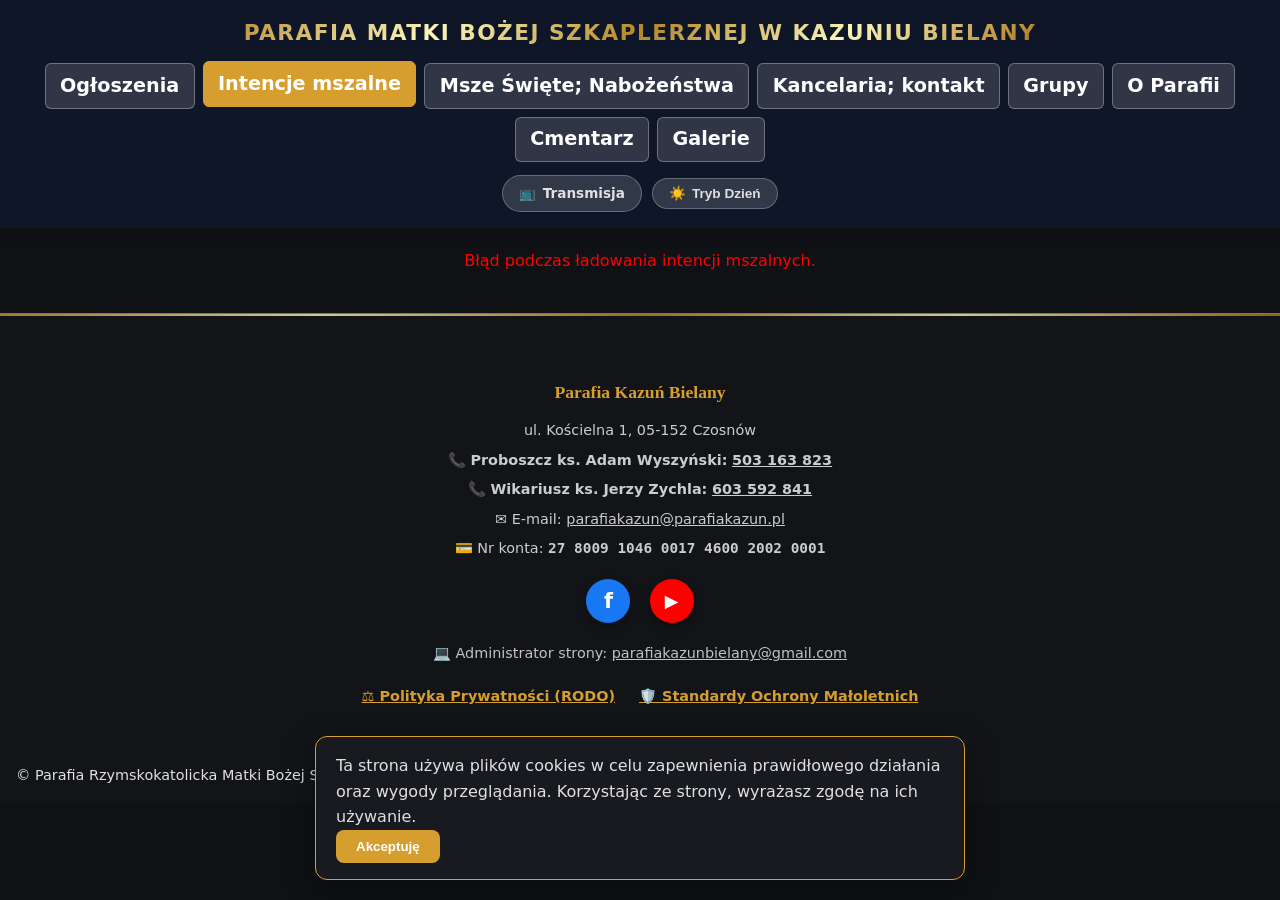
<file: intencje.html>
<!DOCTYPE html>
<html lang="pl">
<head>
    <meta charset="UTF-8">

<!-- Google tag (gtag.js) -->
<script async src="https://www.googletagmanager.com/gtag/js?id=G-8KFWFQ9SMJ"></script>
<script>
  window.dataLayer = window.dataLayer || [];
  function gtag(){dataLayer.push(arguments);}
  gtag('js', new Date());

  gtag('config', 'G-8KFWFQ9SMJ');
</script>

    
    <meta name="viewport" content="width=device-width, initial-scale=1.0">
    <title>Intencje Mszalne - Parafia Kazuń Bielany</title>
    <link rel="icon" type="image/png" href="favicon.png">
    
    <!-- Główny plik stylów -->
    <link rel="stylesheet" href="style.css">

    <style>
        /* Nadpisanie dwukolumnowego układu z main w style.css */
        main.intentions-container {
            display: block; /* Wyłącza dwukolumnowy grid z style.css */
            max-width: 950px;
            margin: 20px auto 40px;
            padding: 0 15px;
            width: 100%;
            box-sizing: border-box;
        }

        /* Stylizacja rozwijanych kart w archiwum intencji */
        details {
            background: var(--card-bg, #ffffff);
            border-radius: 12px;
            box-shadow: var(--shadow, 0 4px 12px rgba(0,0,0,0.05));
            border: 1px solid rgba(214, 158, 46, 0.2);
            margin-bottom: 1.2rem;
            overflow: hidden;
            padding: 1rem 1.2rem;
            transition: border-color 0.3s;
        }

        details[open] {
            border-color: var(--accent-gold, #d69e2e);
        }

        summary {
            font-weight: 700;
            font-size: 1.1rem;
            color: var(--text-color);
            cursor: pointer;
            list-style: none;
            display: flex;
            justify-content: space-between;
            align-items: center;
            user-select: none;
        }

        summary::-webkit-details-marker {
            display: none;
        }

        summary::after {
            content: '▼';
            font-size: 0.8rem;
            color: var(--accent-gold, #d69e2e);
            transition: transform 0.3s ease;
            margin-left: 0.5rem;
        }

        details[open] summary::after {
            transform: rotate(180deg);
        }

        .details-content {
            padding-top: 1rem;
            border-top: 1px dashed rgba(214, 158, 46, 0.25);
            margin-top: 0.8rem;
        }

        @media (max-width: 650px) {
            main.intentions-container {
                padding: 0 10px;
            }
            details {
                padding: 0.8rem 1rem;
            }
        }
    </style>
</head>
<body>

    
    
    <!-- Dynamiczny nagłówek ładowany przez nav.js -->
    
     <header id="main-header"></header>

    <main class="intentions-container">
        
       <!-- <h1 style="text-align: center; font-family: 'Georgia', serif; margin-bottom: 2rem; color: var(--accent-gold);">
            Intencje Mszalne
        </h1>   -->

        <!-- Kontener ładowany dynamicznie z Google Sheets przez intencje.js -->
        <div id="intencje-container">
            <p style="text-align: center; padding: 2rem;">Ładowanie intencji mszalnych...</p>
        </div>

    </main>

    <!-- Dynamiczna stopka ładowana przez nav.js -->
    <footer id="main-footer"></footer>

    <!-- Skrypty nawigacji, stopki oraz automatycznego pobierania intencji -->
    <script src="nav.js"></script>
    <script src="intencje.js"></script>
</body>
</html>
</file>
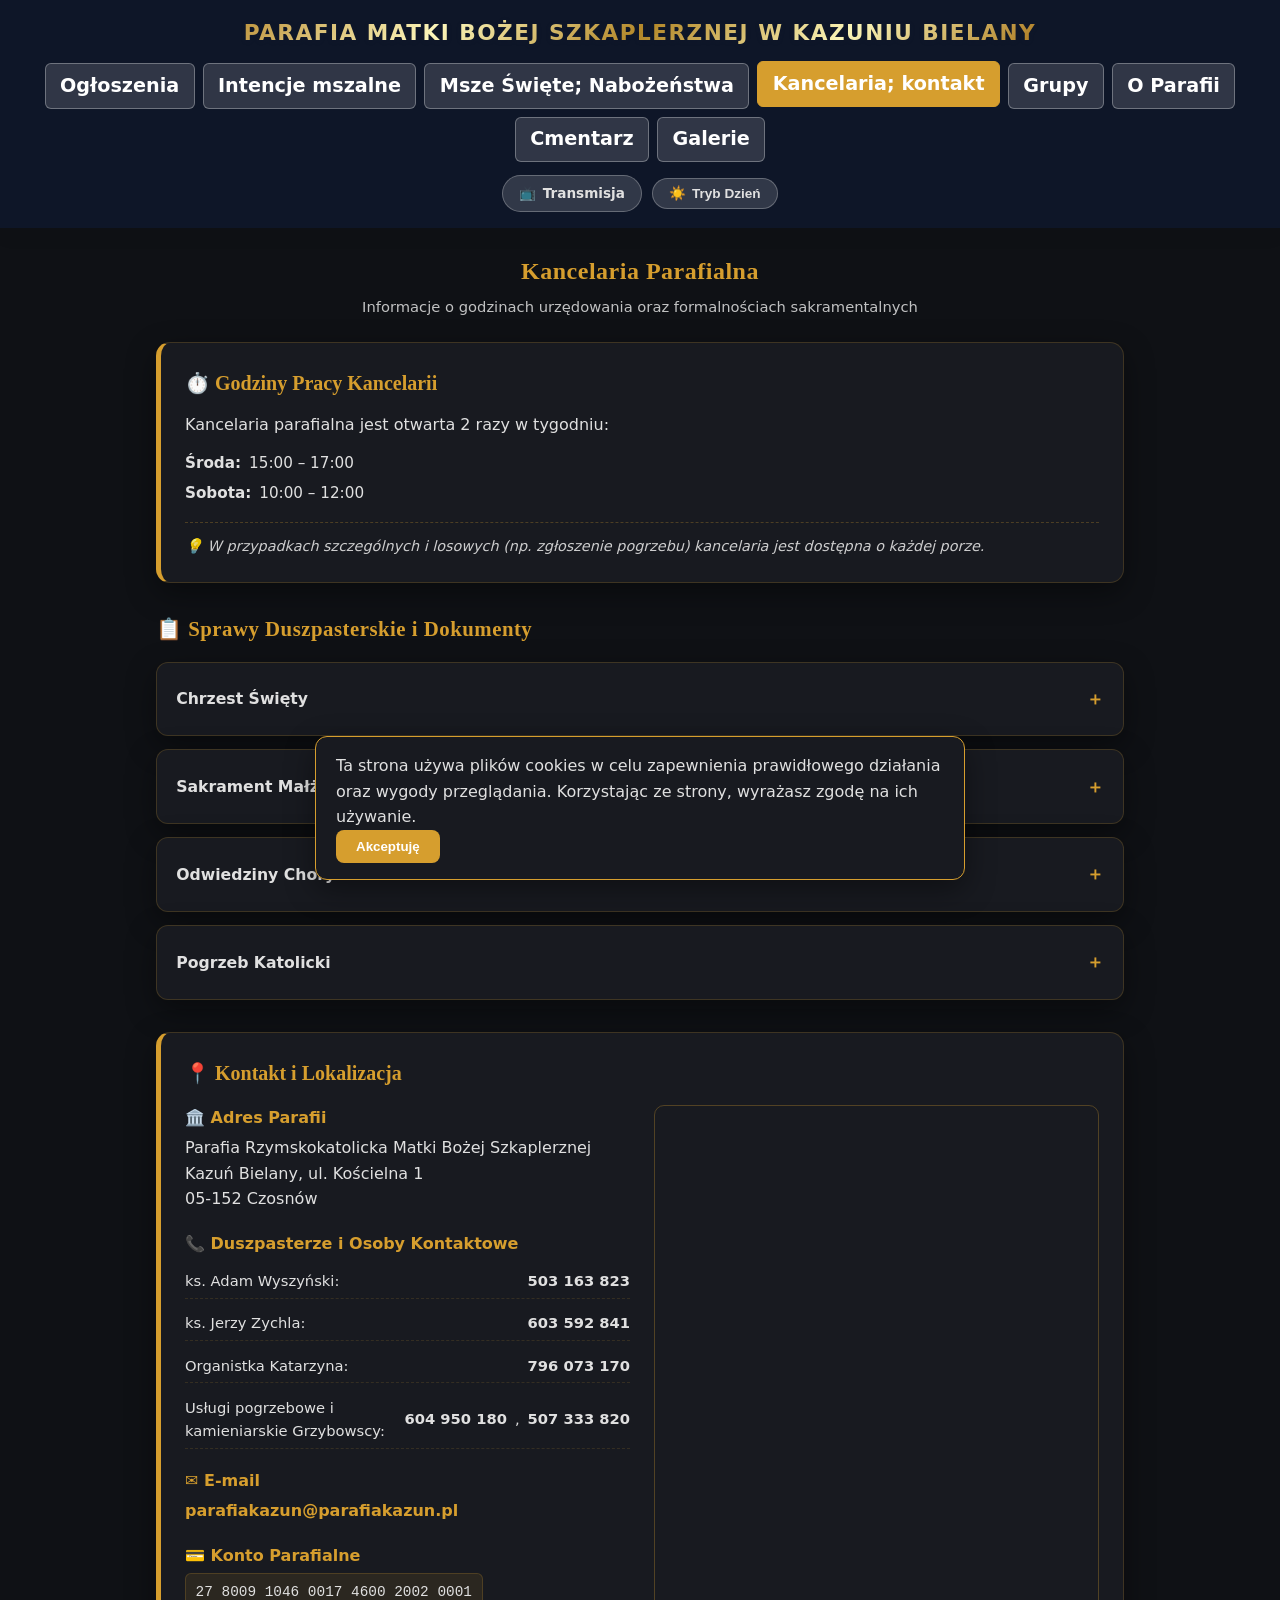
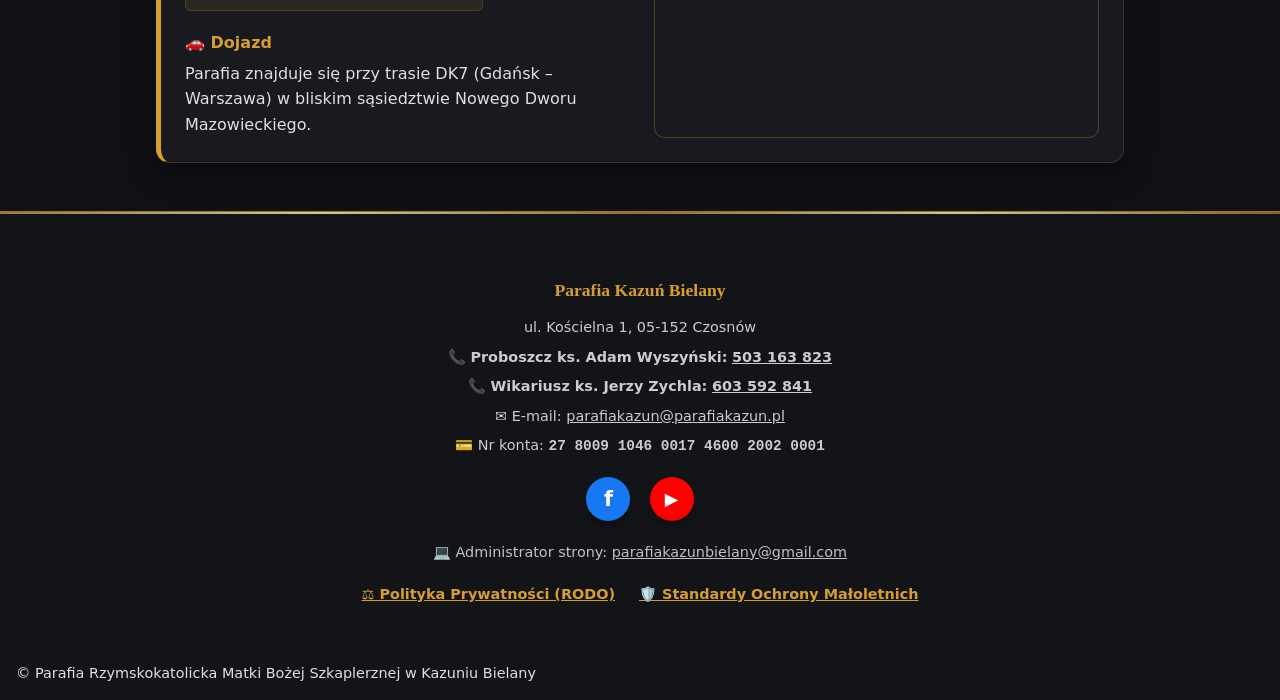
<file: kancelaria.html>
<!DOCTYPE html>
<html lang="pl">
<head>
    <meta charset="UTF-8">

<!-- Google tag (gtag.js) -->
<script async src="https://www.googletagmanager.com/gtag/js?id=G-8KFWFQ9SMJ"></script>
<script>
  window.dataLayer = window.dataLayer || [];
  function gtag(){dataLayer.push(arguments);}
  gtag('js', new Date());

  gtag('config', 'G-8KFWFQ9SMJ');
</script>

    
    <meta name="viewport" content="width=device-width, initial-scale=1.0">
    <title>Kancelaria Parafialna - Parafia Kazuń Bielany</title>
    <link rel="icon" type="image/png" href="favicon.png">
    
    <!-- Podpięcie głównego pliku stylów -->
    <link rel="stylesheet" href="style.css">

    <style>
        /* Nadpisanie dwukolumnowego układu z main w style.css */
        main.page-container {
            display: block; /* Wyłącza układ dwukolumnowy z style.css */
            max-width: 1000px;
            margin: 1.5rem auto 3rem;
            padding: 0 1rem;
        }

        .page-title {
            text-align: center;
            margin-bottom: 1.5rem;
        }

        .page-title h1 {
            font-family: 'Georgia', serif;
            color: var(--accent-gold);
            font-size: 1.5rem;
            margin-bottom: 0.3rem;
            letter-spacing: 0.5px;
        }

        .page-title p {
            opacity: 0.85;
            font-size: 0.92rem;
        }

        .hero-box {
            background: var(--card-bg);
            border: 1px solid rgba(214, 158, 46, 0.2);
            border-left: 5px solid var(--accent-gold);
            padding: 1.5rem;
            border-radius: 14px;
            margin-bottom: 1.5rem;
            box-shadow: var(--shadow);
        }

        .hero-box h2 {
            color: var(--accent-gold);
            font-family: 'Georgia', serif;
            font-size: 1.25rem;
            margin-bottom: 0.8rem;
            display: flex;
            align-items: center;
            gap: 0.5rem;
        }

        .hero-box ul {
            list-style: none;
            padding-left: 0;
            margin: 0.8rem 0;
        }

        .hero-box li {
            font-size: 0.95rem;
            margin-bottom: 0.4rem;
            display: flex;
            align-items: center;
            gap: 0.5rem;
        }

        .urgent-info {
            margin-top: 1rem;
            padding-top: 0.8rem;
            border-top: 1px dashed rgba(214, 158, 46, 0.3);
            font-style: italic;
            opacity: 0.9;
            font-size: 0.9rem;
        }

        .section-title {
            color: var(--accent-gold);
            font-family: 'Georgia', serif;
            font-size: 1.3rem;
            margin: 1.8rem 0 1rem;
            letter-spacing: 0.5px;
        }

        /* Akordeony dla Sakramentów */
        details {
            background: var(--card-bg);
            border: 1px solid rgba(214, 158, 46, 0.2);
            border-radius: 12px;
            margin-bottom: 0.8rem;
            padding: 0.9rem 1.2rem;
            box-shadow: var(--shadow);
            transition: var(--transition);
        }

        details[open] {
            border-color: var(--accent-gold);
        }

        summary {
            font-weight: 700;
            font-size: 0.98rem;
            color: var(--text-color);
            cursor: pointer;
            list-style: none;
            display: flex;
            justify-content: space-between;
            align-items: center;
        }

        summary::-webkit-details-marker {
            display: none;
        }

        summary::after {
            content: '＋';
            color: var(--accent-gold);
            font-size: 1.1rem;
            font-weight: bold;
            transition: transform 0.3s ease;
        }

        details[open] summary::after {
            content: '－';
        }

        details[open] summary {
            margin-bottom: 0.8rem;
            border-bottom: 1px dashed rgba(214, 158, 46, 0.25);
            padding-bottom: 0.6rem;
            color: var(--accent-gold);
        }

        .details-content ul, 
        .details-content ol {
            padding-left: 1.3rem;
            margin-bottom: 0.8rem;
        }

        .details-content li {
            margin-bottom: 0.4rem;
            font-size: 0.92rem;
        }

        blockquote {
            margin: 0.8rem 0;
            padding: 0.7rem 1rem;
            border-left: 3px solid var(--accent-gold);
            background: rgba(214, 158, 46, 0.08);
            border-radius: 0 8px 8px 0;
            font-style: italic;
            font-size: 0.92rem;
        }

        /* Stylizacja numeru konta i podlinkowanych numerów telefonów */
        .contact-list li {
            font-size: 0.92rem;
            margin-bottom: 0.4rem;
            display: flex;
            justify-content: space-between;
            align-items: center;
            gap: 1rem;
            border-bottom: 1px dashed rgba(214, 158, 46, 0.15);
            padding-bottom: 0.3rem;
        }

        .contact-list a {
            color: inherit;
            text-decoration: none;
            font-weight: 600;
            white-space: nowrap; /* Zapobiega łamaniu numeru na 2 linie */
        }

        .contact-list a:hover {
            color: var(--accent-gold);
            text-decoration: underline;
        }

        .bank-account {
            font-family: monospace;
            font-size: 0.9rem;
            background: rgba(214, 158, 46, 0.1);
            border: 1px solid rgba(214, 158, 46, 0.2);
            padding: 0.4rem 0.6rem;
            border-radius: 6px;
            display: inline-block;
            margin-top: 0.3rem;
            word-break: break-all;
        }

        @media (max-width: 600px) {
            .page-title h1 { 
                font-size: 1.25rem; 
            }
            .hero-box { 
                padding: 1.1rem; 
            }
            details { 
                padding: 0.8rem 1rem; 
            }
            
            .contact-list li {
                flex-direction: column;
                align-items: flex-start;
                gap: 0.2rem;
            }
        }
    </style>
</head>
<body>

    <!-- Dynamiczny nagłówek ładowany przez nav.js -->
    <header id="main-header"></header>

    <!-- Zawartość Główna -->
    <main class="page-container">
        
        <div class="page-title">
            <h1>Kancelaria Parafialna</h1>
            <p>Informacje o godzinach urzędowania oraz formalnościach sakramentalnych</p>
        </div>

        <!-- Godziny pracy -->
        <section class="hero-box">
            <h2>⏱️ Godziny Pracy Kancelarii</h2>
            <p>Kancelaria parafialna jest otwarta 2 razy w tygodniu:</p>
            <ul>
                <li><strong>Środa:</strong> 15:00 – 17:00</li>
                <li><strong>Sobota:</strong> 10:00 – 12:00</li>
            </ul>

            <div class="urgent-info">
                <p>💡 W przypadkach szczególnych i losowych (np. zgłoszenie pogrzebu) kancelaria jest dostępna o każdej porze.</p>
            </div>
        </section>

        <!-- Sakramenty i sprawy -->
        <section>
            <h2 class="section-title">📋 Sprawy Duszpasterskie i Dokumenty</h2>

            <!-- Chrzest -->
            <details>
                <summary>Chrzest Święty</summary>
                <div class="details-content">
                    <ul>
                        <li><strong>Termin:</strong> Chrztu udzielamy w <strong>IV niedzielę miesiąca</strong> na Mszy św. o godz. 12:00 (Suma).</li>
                        <li><strong>Zgłoszenie:</strong> Dziecko należy zgłosić przynajmniej <strong>2 tygodnie przed planowanym Chrztem</strong>.</li>
                        <li><strong>Wymagane dane i dokumenty:</strong>
                            <ul>
                                <li>Nazwiska i imiona Rodziców Chrzestnych wraz z adresem zamieszkania.</li>
                                <li>Zaświadczenie z parafii rodziców chrzestnych, że są praktykującymi katolikami.</li>
                                <li>Kartki do spowiedzi.</li>
                            </ul>
                        </li>
                        <li><strong>Odprawa liturgiczna:</strong> Przygotowanie do Chrztu ma miejsce w sobotę przed planowanym Chrztem, po Mszy św. wieczornej.</li>
                        <li><strong>Wskazówki dotyczące Chrzestnych:</strong>
                            <p style="margin-top: 0.5rem; margin-bottom: 0.3rem;"><em>Rodzicami Chrzestnymi nie mogą być:</em></p>
                            <ul>
                                <li>osoby niewierzące lub innego wyznania,</li>
                                <li>osoby niepraktykujące,</li>
                                <li>żyjący w związku cywilnym lub bez żadnego ślubu,</li>
                                <li>osoby niebierzmowane i nieposiadające świadectwa z katechezy,</li>
                                <li>prowadzący gorszący tryb życia.</li>
                            </ul>
                        </li>
                    </ul>
                </div>
            </details>

            <!-- Małżeństwo -->
            <details>
                <summary>Sakrament Małżeństwa</summary>
                <div class="details-content">
                    <p>Rozmowa duszpasterska przed ślubem przebiega w dwóch etapach:</p>
                    <ol>
                        <li><strong>Spisanie protokołu przedślubnego oraz wystawienie zapowiedzi:</strong>
                            <ul>
                                <li>Spisanie protokołu zajmuje ok. 1 godziny (zapraszamy w godzinach pracy kancelarii).</li>
                                <li>Ustalenie szczegółów ceremonii.</li>
                            </ul>
                        </li>
                        <li><strong>Druga rozmowa duszpasterska:</strong>
                            <ul>
                                <li>Odbywa się na tydzień przed ślubem.</li>
                                <li>Należy przynieść spisane zapowiedzi wygłoszone w innych parafiach oraz zaświadczenia o ukończeniu Kursu Przedmałżeńskiego i Poradni Rodzinnej.</li>
                            </ul>
                        </li>
                    </ol>
                </div>
            </details>

            <!-- Odwiedziny chorych -->
            <details>
                <summary>Odwiedziny Chorych</summary>
                <div class="details-content">
                    <blockquote>
                        „Choruje ktoś wśród was? Niech sprowadzi kapłanów Kościoła, by się modlili nad nim i namaścili go olejem w imię Pana. A modlitwa pełna wiary będzie dla chorego ratunkiem i Pan go podźwignie, a jeśliby popełnił grzechy, będą mu odpuszczone.” <br><small>(Jk 5,14-15)</small>
                    </blockquote>
                    <ul>
                        <li>Chorych z posługą sakramentalną odwiedzamy po uprzednim zgłoszeniu takiej potrzeby.</li>
                        <li>Przy zgłoszeniu należy określić stan chorego (np. czy może przyjąć Komunię Św.).</li>
                        <li><strong>Przygotowanie domu:</strong>
                            <ul>
                                <li>Stół nakryty białym obrusem, na nim krzyż i zapalone świece.</li>
                                <li>Kropidło i woda święcona, szklanka z wodą i talerzyk.</li>
                                <li>Wszyscy obecni w domu biorą udział w modlitwie.</li>
                            </ul>
                        </li>
                        <li><em>Prosimy nie czekać na ostatnią chwilę z wezwaniem kapłana do chorego, aby ten Obrzęd nie stał się ostatnim namaszczeniem.</em></li>
                    </ul>
                </div>
            </details>

            <!-- Pogrzeb -->
            <details>
                <summary>Pogrzeb Katolicki</summary>
                <div class="details-content">
                    <blockquote>
                        „Modlitwa za zmarłych to rzecz święta i zbawienna” <br><small>(por. 2 Mch 12,43-45)</small>
                    </blockquote>
                    <ul>
                        <li>Pogrzeb zgłaszamy w parafii zamieszkania zmarłego.</li>
                        <li><strong>W kancelarii należy okazać:</strong>
                            <ul>
                                <li>akt zgonu z Urzędu Stanu Cywilnego,</li>
                                <li>zaświadczenie o przyjęciu Sakramentu Chorych przed śmiercią (np. od kapelana szpitalnego),</li>
                                <li>ewentualne pozwolenie na urządzenie pogrzebu z parafii, w której osoba zmarła ostatnio mieszkała,</li>
                                <li>kartę zgonu do celu pochówku na cmentarzu parafialnym.</li>
                            </ul>
                        </li>
                        <li><em>Najlepszym darem dla Zmarłego jest pełne uczestnictwo we Mszy Św. (z przyjęciem Komunii Świętej).</em></li>
                    </ul>
                </div>
            </details>

        </section>
        
        <!-- Sekcja Dane Kontaktowe, Duszpasterze i Mapa -->
        <section class="hero-box" style="margin-top: 2rem; border-left-color: var(--accent-gold);">
            <h2>📍 Kontakt i Lokalizacja</h2>
            <div style="display: grid; grid-template-columns: repeat(auto-fit, minmax(280px, 1fr)); gap: 1.5rem; margin-top: 1rem;">
                
                <!-- Dane adresowe i kontaktowe -->
                <div>
                    <div style="margin-bottom: 1.2rem;">
                        <strong style="color: var(--accent-gold);">🏛️ Adres Parafii</strong>
                        <p style="margin-top: 0.3rem;">Parafia Rzymskokatolicka Matki Bożej Szkaplerznej<br>
                        Kazuń Bielany, ul. Kościelna 1<br>
                        05-152 Czosnów</p>
                    </div>

                    <div style="margin-bottom: 1.2rem;">
                        <strong style="color: var(--accent-gold);">📞 Duszpasterze i Osoby Kontaktowe</strong>
                        <ul class="contact-list" style="padding-left: 0; margin-top: 0.4rem; list-style: none;">
                            <li><span>ks. Adam Wyszyński:</span> <a href="tel:+48503163823">503&nbsp;163&nbsp;823</a></li>
                            <li><span>ks. Jerzy Zychla:</span> <a href="tel:+48603592841">603&nbsp;592&nbsp;841</a></li>
                            <li><span>Organistka Katarzyna:</span> <a href="tel:+48796073170">796&nbsp;073&nbsp;170</a></li>
                            <li><span>Usługi pogrzebowe i kamieniarskie Grzybowscy:</span> 
                                <span style="display: inline-flex; gap: 0.5rem;">
                                    <a href="tel:+48604950180">604&nbsp;950&nbsp;180</a>, 
                                    <a href="tel:+48507333820">507&nbsp;333&nbsp;820</a>
                                </span>
                            </li>
                        </ul>
                    </div>

                    <div style="margin-bottom: 1.2rem;">
                        <strong style="color: var(--accent-gold);">✉️ E-mail</strong>
                        <p style="margin-top: 0.3rem;">
                            <a href="mailto:parafiakazun@parafiakazun.pl" style="color: var(--accent-gold); text-decoration: none; font-weight: 600;">parafiakazun@parafiakazun.pl</a>
                        </p>
                    </div>

                    <div style="margin-bottom: 1.2rem;">
                        <strong style="color: var(--accent-gold);">💳 Konto Parafialne</strong><br>
                        <span class="bank-account">27 8009 1046 0017 4600 2002 0001</span>
                    </div>

                    <div>
                        <strong style="color: var(--accent-gold);">🚗 Dojazd</strong>
                        <p style="margin-top: 0.3rem;">Parafia znajduje się przy trasie DK7 (Gdańsk – Warszawa) w bliskim sąsiedztwie Nowego Dworu Mazowieckiego.</p>
                    </div>
                </div>

                <!-- Mapa Google -->
                <div style="width: 100%; height: 100%; min-height: 280px; border-radius: 10px; overflow: hidden; border: 1px solid rgba(214, 158, 46, 0.3);">
                    <iframe 
                        title="Mapa dojazdu do Parafii Kazuń Bielany"
                        src="https://www.google.com/maps/embed?pb=!1m18!1m12!1m3!1d2432.2273111453265!2d20.6972!3d52.4038!2m3!1f0!2f0!3f0!3m2!1i1024!2i768!4f13.1!3m3!1m2!1s0x471e355883a48e71%3A0x6b8dbf9f25bf63a0!2sParafia%20Matki%20Bo%C5%BCej%20Szkaplerznej%20w%20Kazuniu%20Bielanach!5e0!3m2!1spl!2spl!4v1700000000000!5m2!1spl!2spl" 
                        width="100%" 
                        height="100%" 
                        style="border:0; min-height: 280px;" 
                        allowfullscreen="" 
                        loading="lazy" 
                        referrerpolicy="no-referrer-when-downgrade">
                    </iframe>
                </div>

            </div>
        </section>

    </main>

    <!-- Stopka -->
    <footer id="main-footer"></footer>

    <!-- Wczytanie zewnętrznej nawigacji oraz wspólnego trybu nocnego -->
    <script src="nav.js"></script>
</body>
</html>
</file>
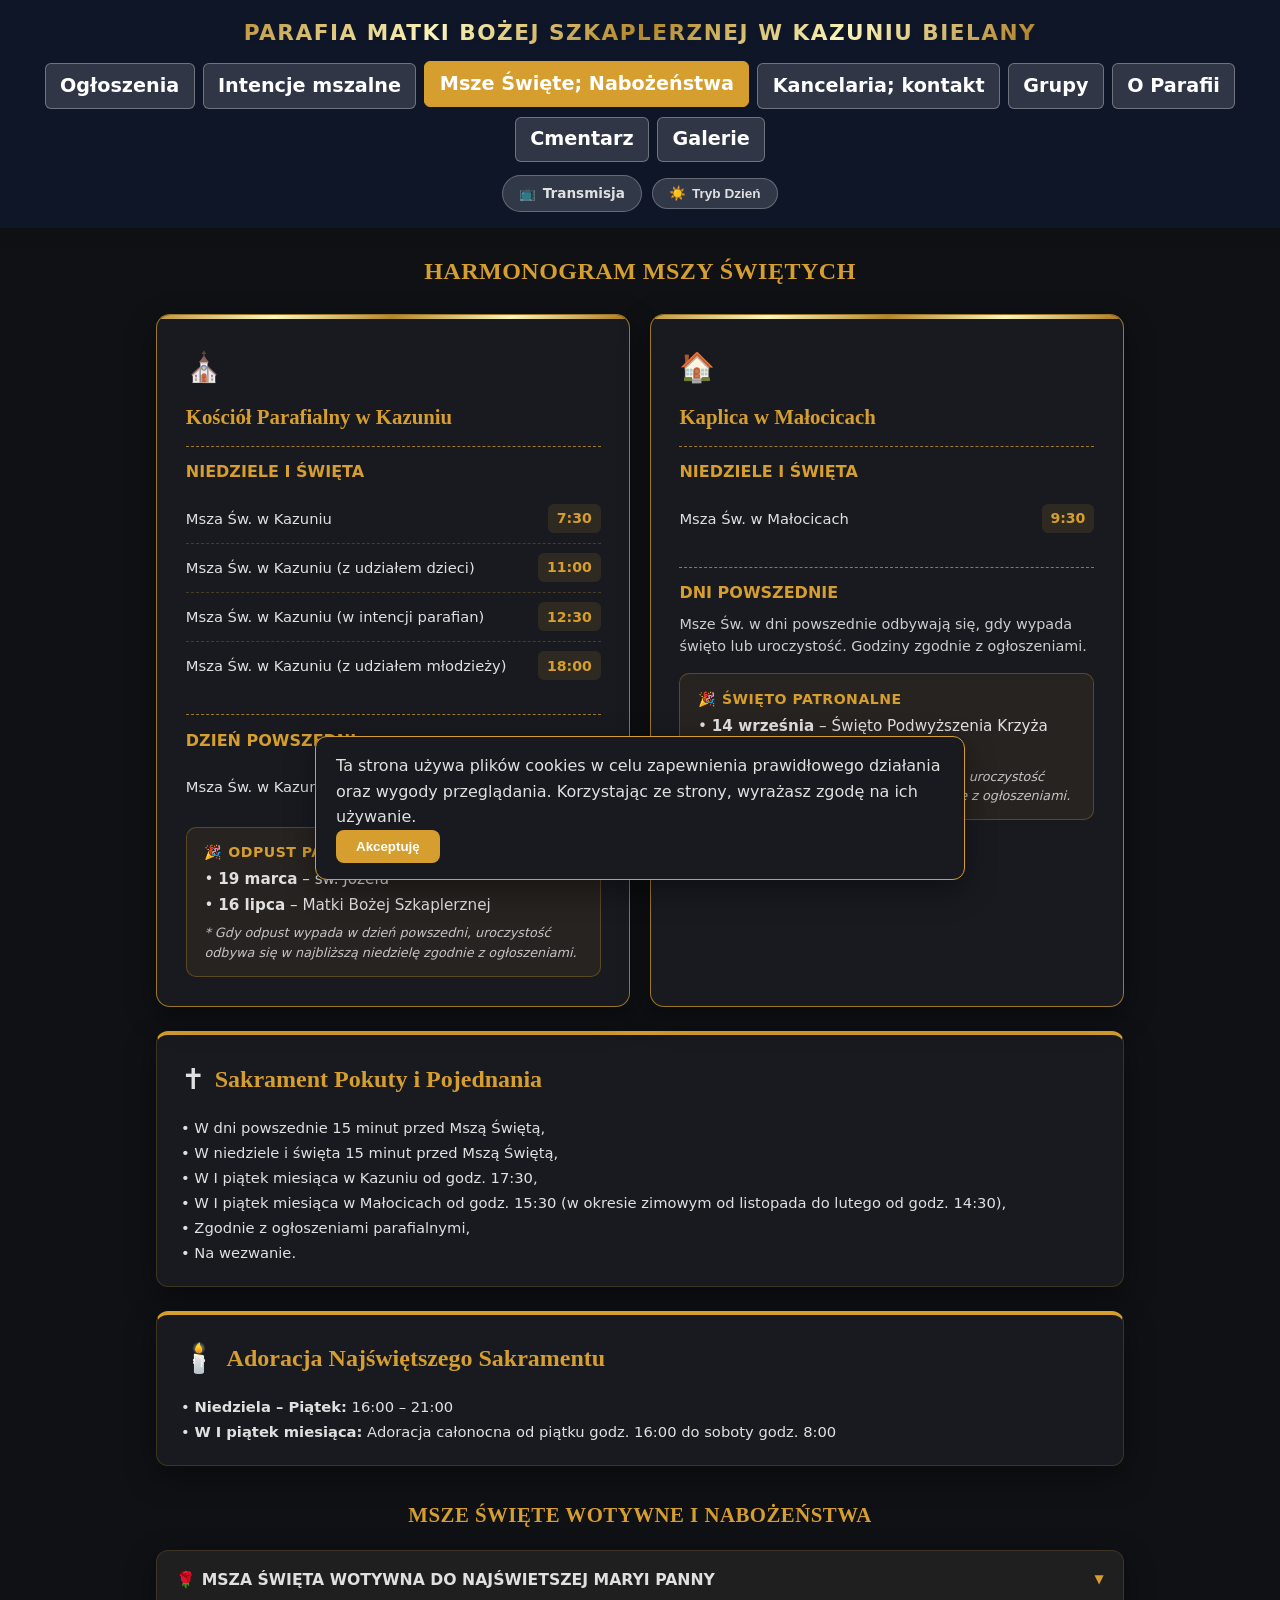
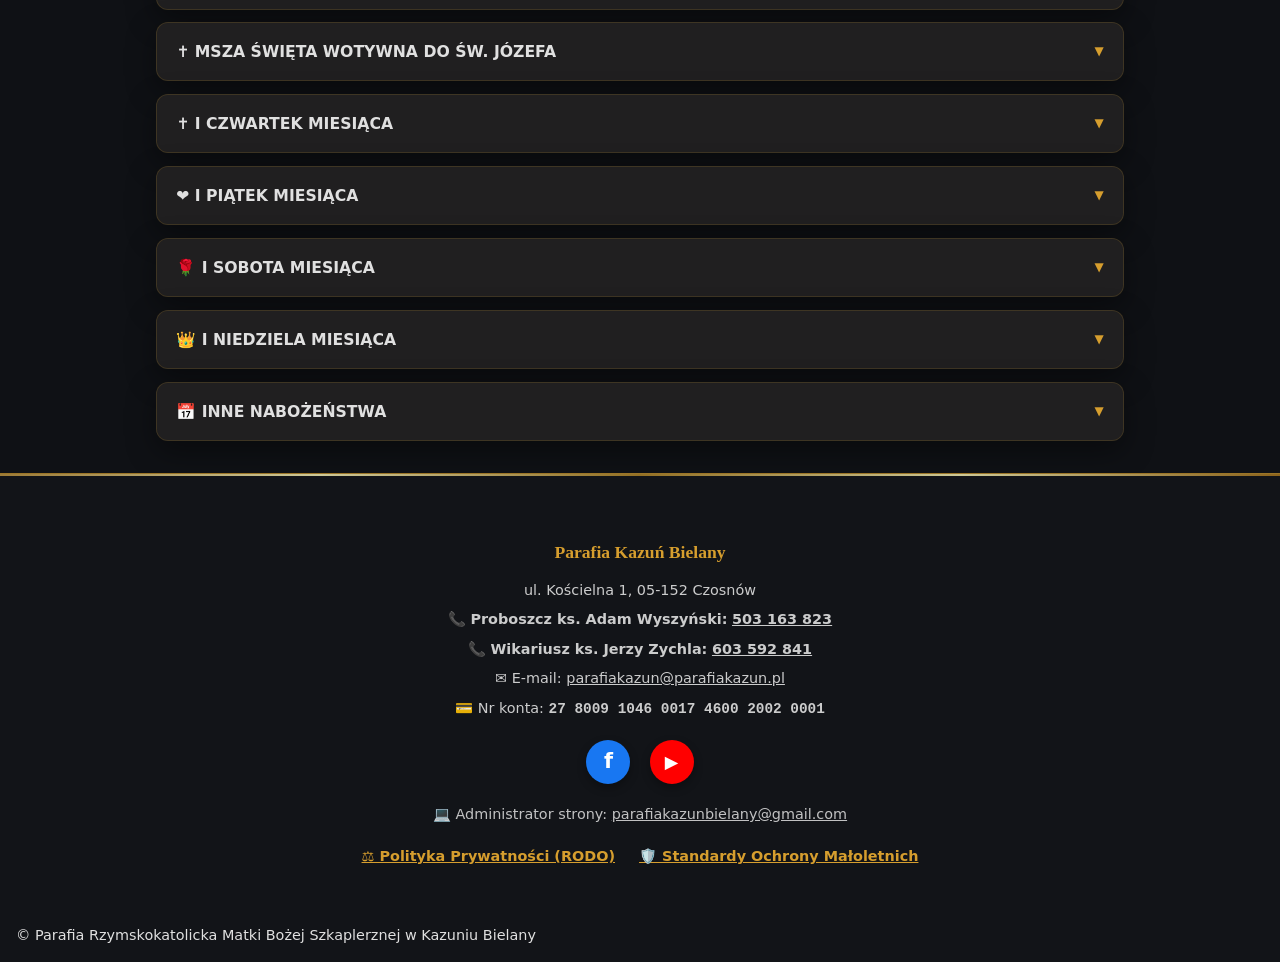
<file: msze.html>
<!DOCTYPE html>
<html lang="pl">
<head>
    <meta charset="UTF-8">

<!-- Google tag (gtag.js) -->
<script async src="https://www.googletagmanager.com/gtag/js?id=G-8KFWFQ9SMJ"></script>
<script>
  window.dataLayer = window.dataLayer || [];
  function gtag(){dataLayer.push(arguments);}
  gtag('js', new Date());

  gtag('config', 'G-8KFWFQ9SMJ');
</script>

    
    <meta name="viewport" content="width=device-width, initial-scale=1.0">
    <title>Msze Święte i Nabożeństwa - Parafia Kazuń Bielany</title>
    <link rel="icon" type="image/png" href="favicon.png">
    
    <link rel="stylesheet" href="style.css">

    <style>
        /* Wymuszenie czystego, pełnego układu bez konfliktów ze stroną główną */
        main.page-container {
            display: block !important;
            max-width: 1000px;
            margin: 1.5rem auto;
            padding: 0 1rem;
            width: 100%;
            box-sizing: border-box;
        }

        /* Nagłówek podstrony - stonowany i proporcjonalny */
        .page-title {
            text-align: center;
            margin-bottom: 1.5rem;
        }

        .page-title h1 {
            font-family: 'Georgia', serif;
            color: var(--accent-gold);
            font-size: 1.5rem;
            margin-bottom: 0.3rem;
            letter-spacing: 0.5px;
        }

        /* Sekcja Odpustów */
        .indulgences-box {
            background: rgba(214, 158, 46, 0.08);
            border: 1px solid rgba(214, 158, 46, 0.3);
            border-radius: 10px;
            padding: 0.9rem 1.1rem;
            margin-top: 1rem;
            font-size: 0.88rem;
            line-height: 1.5;
        }

        .indulgences-title {
            font-weight: bold;
            color: var(--accent-gold);
            margin-bottom: 0.3rem;
            text-transform: uppercase;
            letter-spacing: 0.5px;
        }

        /* Elastyczny układ kart dla Mszy Świętych */
        .services-grid {
            display: grid;
            grid-template-columns: repeat(auto-fit, minmax(300px, 1fr));
            gap: 1.2rem;
            margin-bottom: 1.5rem;
            width: 100%;
        }

        /* Listy godzinowe */
        .schedule-list {
            list-style: none;
            padding: 0;
            margin-top: 0.6rem;
        }

        .schedule-list li {
            padding: 0.6rem 0;
            border-bottom: 1px dashed rgba(214, 158, 46, 0.25);
            display: flex;
            justify-content: space-between;
            align-items: center;
            gap: 0.5rem;
            font-size: 0.92rem;
        }

        .schedule-list li:last-child {
            border-bottom: none;
        }

        /* Tagi z godzinami */
        .time-badge {
            font-weight: 700;
            color: var(--accent-gold);
            background: rgba(214, 158, 46, 0.12);
            padding: 0.2rem 0.55rem;
            border-radius: 6px;
            white-space: nowrap;
            flex-shrink: 0;
            font-size: 0.88rem;
        }

        /* Karta Spowiedzi i Adoracji (poprawiona kolejność borderów) */
        .confession-card {
            background: var(--card-bg);
            border: 1px solid rgba(214, 158, 46, 0.2);
            border-top: 4px solid var(--accent-gold);
            padding: 1.3rem 1.5rem;
            border-radius: 12px;
            margin-bottom: 1.5rem;
            box-shadow: var(--shadow);
        }

        .confession-content {
            margin-top: 0.8rem;
            font-size: 0.92rem;
            line-height: 1.7;
        }

        /* Sekcja Akordeonu / Rozwijanych Kart */
        .votive-section {
            margin-top: 2rem;
        }

        .votive-section h2.section-header {
            font-family: 'Georgia', serif;
            color: var(--accent-gold);
            text-align: center;
            margin-bottom: 1.2rem;
            font-size: 1.3rem;
            letter-spacing: 0.5px;
        }

        /* Stylowanie elementu details/summary dla akordeonu */
        details.accordion-card {
            background: var(--card-bg);
            border-radius: 12px;
            margin-bottom: 0.8rem;
            box-shadow: var(--shadow);
            border: 1px solid rgba(214, 158, 46, 0.2);
            overflow: hidden;
            transition: border-color 0.3s;
        }

        details.accordion-card[open] {
            border-color: var(--accent-gold);
        }

        summary.accordion-header {
            padding: 1rem 1.2rem;
            font-size: 0.98rem;
            font-weight: bold;
            color: var(--accent-gold);
            cursor: pointer;
            list-style: none;
            display: flex;
            justify-content: space-between;
            align-items: center;
            user-select: none;
            background: rgba(214, 158, 46, 0.04);
        }

        summary.accordion-header::-webkit-details-marker {
            display: none;
        }

        summary.accordion-header::after {
            content: '▼';
            font-size: 0.75rem;
            transition: transform 0.3s ease;
        }

        details[open] summary.accordion-header::after {
            transform: rotate(180deg);
        }

        .accordion-body {
            padding: 1.2rem 1.5rem;
            border-top: 1px solid rgba(214, 158, 46, 0.15);
            font-size: 0.92rem;
        }

        /* Stylowe przyciski odnośników formularzy */
        .votive-links {
            margin-top: 1rem;
            display: flex;
            gap: 0.4rem;
            flex-wrap: wrap;
        }

        .votive-link-btn {
            color: var(--accent-gold);
            font-weight: bold;
            text-decoration: none;
            padding: 0.3rem 0.6rem;
            border: 1px solid rgba(214, 158, 46, 0.4);
            border-radius: 6px;
            background: rgba(214, 158, 46, 0.08);
            transition: background 0.2s, border-color 0.2s;
            font-size: 0.85rem;
        }

        .votive-link-btn:hover {
            background: rgba(214, 158, 46, 0.2);
            border-color: var(--accent-gold);
        }

        @media (max-width: 600px) {
            .services-grid {
                grid-template-columns: 1fr;
            }
            .page-title h1 {
                font-size: 1.25rem;
            }
            .votive-section h2.section-header {
                font-size: 1.15rem;
            }
            summary.accordion-header {
                font-size: 0.9rem;
                padding: 0.9rem 1rem;
            }
        }
    </style>
</head>
<body>

    <!-- Dynamiczny nagłówek ładowany przez nav.js -->
    <header id="main-header"></header>

    <main class="page-container">
        
        <!-- Tytuł podstrony -->
        <div class="page-title">
            <h1>HARMONOGRAM MSZY ŚWIĘTYCH</h1>
        </div>

        <!-- ETAP 1A: Harmonogram Mszy Świętych -->
        <div class="services-grid">
            
            <!-- Kościół w Kazuniu -->
            <div class="card">
                <div class="card-icon">⛪</div>
                <h2>Kościół Parafialny w Kazuniu</h2>
                
                <div class="location-group">
                    <div class="location-title">NIEDZIELE I ŚWIĘTA</div>
                    <ul class="schedule-list">
                        <li><span>Msza Św. w Kazuniu</span> <span class="time-badge">7:30</span></li>
                        <li><span>Msza Św. w Kazuniu (z udziałem dzieci)</span> <span class="time-badge">11:00</span></li>
                        <li><span>Msza Św. w Kazuniu (w intencji parafian)</span> <span class="time-badge">12:30</span></li>
                        <li><span>Msza Św. w Kazuniu (z udziałem młodzieży)</span> <span class="time-badge">18:00</span></li>
                    </ul>
                </div>

                <div class="location-group" style="margin-top: 1.5rem;">
                    <div class="location-title">DZIEŃ POWSZEDNI</div>
                    <ul class="schedule-list">
                        <li><span>Msza Św. w Kazuniu</span> <span class="time-badge">18:00</span></li>
                    </ul>
                </div>

                <!-- Odpust Parafialny w Kazuniu -->
                <div class="indulgences-box">
                    <div class="indulgences-title">🎉 Odpust Parafialny</div>
                    <p style="margin: 0;">• <strong>19 marca</strong> – św. Józefa</p>
                    <p style="margin: 0.2rem 0 0 0;">• <strong>16 lipca</strong> – Matki Bożej Szkaplerznej</p>
                    <p style="margin: 0.4rem 0 0 0; font-size: 0.8rem; opacity: 0.85; font-style: italic;">* Gdy odpust wypada w dzień powszedni, uroczystość odbywa się w najbliższą niedzielę zgodnie z ogłoszeniami.</p>
                </div>
            </div>

            <!-- Kaplica w Małocicach -->
            <div class="card">
                <div class="card-icon">🏠</div>
                <h2>Kaplica w Małocicach</h2>
                
                <div class="location-group">
                    <div class="location-title">NIEDZIELE I ŚWIĘTA</div>
                    <ul class="schedule-list">
                        <li><span>Msza Św. w Małocicach</span> <span class="time-badge">9:30</span></li>
                    </ul>
                </div>

                <div class="location-group" style="margin-top: 1.5rem;">
                    <div class="location-title">DNI POWSZEDNIE</div>
                    <p style="font-size: 0.9rem; line-height: 1.5; margin-top: 0.5rem; opacity: 0.9;">
                        Msze Św. w dni powszednie odbywają się, gdy wypada święto lub uroczystość. Godziny zgodnie z ogłoszeniami.
                    </p>
                </div>

                <!-- Odpust w Małocicach -->
                <div class="indulgences-box">
                    <div class="indulgences-title">🎉 Święto Patronalne</div>
                    <p style="margin: 0;">• <strong>14 września</strong> – Święto Podwyższenia Krzyża Świętego</p>
                    <p style="margin: 0.4rem 0 0 0; font-size: 0.8rem; opacity: 0.85; font-style: italic;">* Gdy odpust wypada w dzień powszedni, uroczystość odbywa się w najbliższą niedzielę zgodnie z ogłoszeniami.</p>
                </div>
            </div>

        </div>

        <!-- ETAP 1B: Sakrament Pokuty i Pojednania -->
        <section class="confession-card">
            <div style="display: flex; align-items: center; gap: 0.6rem;">
                <span style="font-size: 1.8rem;">✝️</span>
                <h2 style="margin: 0; font-family: 'Georgia', serif; color: var(--accent-gold);">Sakrament Pokuty i Pojednania</h2>
            </div>

            <div class="confession-content">
                <p>• W dni powszednie 15 minut przed Mszą Świętą,</p>
                <p>• W niedziele i święta 15 minut przed Mszą Świętą,</p>
                <p>• W I piątek miesiąca w Kazuniu od godz. 17:30,</p>
                <p>• W I piątek miesiąca w Małocicach od godz. 15:30 (w okresie zimowym od listopada do lutego od godz. 14:30),</p>
                <p>• Zgodnie z ogłoszeniami parafialnymi,</p>
                <p>• Na wezwanie.</p>
            </div>
        </section>

        <!-- KARTA: Adoracja Najświętszego Sakramentu -->
        <section class="confession-card">
            <div style="display: flex; align-items: center; gap: 0.6rem;">
                <span style="font-size: 1.8rem;">🕯️</span>
                <h2 style="margin: 0; font-family: 'Georgia', serif; color: var(--accent-gold);">Adoracja Najświętszego Sakramentu</h2>
            </div>

            <div class="confession-content">
                <p>• <strong>Niedziela – Piątek:</strong> 16:00 – 21:00</p>
                <p>• <strong>W I piątek miesiąca:</strong> Adoracja całonocna od piątku godz. 16:00 do soboty godz. 8:00</p>
            </div>
        </section>

        <!-- ETAP 2: Msze Święte Wotywne i Nabożeństwa w rozwijanych kartach -->
        <section class="votive-section">
            <h2 class="section-header">MSZE ŚWIĘTE WOTYWNE I NABOŻEŃSTWA</h2>

            <!-- KARTA 1: MSZA ŚWIĘTA WOTYWNA DO NAJŚWIETSZEJ MARYI PANNY -->
            <details class="accordion-card">
                <summary class="accordion-header">
                    <span>🌹 MSZA ŚWIĘTA WOTYWNA DO NAJŚWIETSZEJ MARYI PANNY</span>
                </summary>
                <div class="accordion-body">
                    <p style="line-height: 1.6; margin-top: 0;">
                        Gdy nie wypadają święta lub uroczystości, w każdą sobotę o godz. 18:00 odprawia się Msza Św. wotywna do NMP według jednego z tych formularzy mszalnych:
                    </p>

                    <div class="votive-links">
                        <a href="teksty.html#msza-nmp" class="votive-link-btn">[1. Wspólny]</a>
                        <a href="teksty.html#nmp-formularz-5" class="votive-link-btn">[2. Formularz 5]</a>
                        <a href="teksty.html#nmp-adwent" class="votive-link-btn">[3. Adwent]</a>
                        <a href="teksty.html#nmp-boze-narodzenie" class="votive-link-btn">[4. Narodzenie Pańskie]</a>
                        <a href="teksty.html#nmp-wielkanoc" class="votive-link-btn">[5. Wielkanoc]</a>
                    </div>
                </div>
            </details>

            <!-- KARTA 2: MSZA ŚWIĘTA WOTYWNA DO ŚW. JÓZEFA -->
            <details class="accordion-card">
                <summary class="accordion-header">
                    <span>✝️ MSZA ŚWIĘTA WOTYWNA DO ŚW. JÓZEFA</span>
                </summary>
                <div class="accordion-body">
                    <p style="line-height: 1.6; margin-top: 0;">
                        Gdy nie wypada święto lub uroczystość, w <strong>II środę miesiąca</strong> o godz. 18:00 odprawia się Msza Św. wotywna według jednego z tych formularzy mszalnych:
                    </p>

                    <div class="votive-links">
                        <a href="teksty.html#msza-o-swietym-40" class="votive-link-btn">[1]</a>
                        <a href="teksty.html#msza-o-swietym-41" class="votive-link-btn">[2]</a>
                        <a href="teksty.html#msza-o-swietym-42" class="votive-link-btn">[3]</a>
                        <a href="teksty.html#msza-o-swietym-43" class="votive-link-btn">[4]</a>
                        <a href="teksty.html#msza-o-swietym-44" class="votive-link-btn">[5]</a>
                        <a href="teksty.html#msza-o-swietym-45" class="votive-link-btn">[6]</a>
                    </div>
                </div>
            </details>

            <!-- KARTA: I CZWARTEK MIESIĄCA -->
            <details class="accordion-card">
                <summary class="accordion-header">
                    <span>✝️ I CZWARTEK MIESIĄCA</span>
                </summary>
                <div class="accordion-body">
                    <ul class="schedule-list" style="margin-top: 0;">
                        <li>
                            <span>Msza Św. wotywna o Chrystusie Najwyższym i Wiecznym Kapłanie, z modlitwami o powołania kapłańskie i zakonne z rodzin naszej parafii</span>
                            <span class="time-badge">18:00</span>
                        </li>
                        <li>
                            <span>
                                Litania do Chrystusa, Kapłana i Ofiary 
                                <a href="teksty.html#litania-chrystusa-kaplana" class="votive-link-btn" style="margin-left: 0.5rem; font-size: 0.85rem;">[tekst]</a>
                            </span>
                            <span class="time-badge">18:30</span>
                        </li>
                        <li>
                            <span>Adoracja Najświętszego Sakramentu</span>
                            <span class="time-badge">18:40</span>
                        </li>
                    </ul>
                </div>
            </details>

            <!-- KARTA: I PIĄTEK MIESIĄCA -->
            <details class="accordion-card">
                <summary class="accordion-header">
                    <span>❤️ I PIĄTEK MIESIĄCA</span>
                </summary>
                <div class="accordion-body">
                    
                    <!-- KAPLICA W MAŁOCICACH (NAJPIERW, BO WCZEŚNIEJ) -->
                    <div class="location-group">
                        <div class="location-title">📍 Kaplica w Małocicach</div>
                        
                        <div style="font-weight: bold; color: var(--accent-gold); margin: 0.6rem 0 0.4rem 0; font-size: 0.9rem;">
                            ☀️ Okres letni (marzec – październik)
                        </div>
                        <ul class="schedule-list" style="margin-top: 0;">
                            <li>
                                <span>Sakrament Pokuty i Pojednania</span>
                                <span class="time-badge">15:30</span>
                            </li>
                            <li>
                                <span>Msza Święta</span>
                                <span class="time-badge">16:00</span>
                            </li>
                            <li>
                                <span>Nabożeństwo I piątku</span>
                                <span class="time-badge">16:30</span>
                            </li>
                        </ul>

                        <div style="font-weight: bold; color: var(--accent-gold); margin: 1.2rem 0 0.4rem 0; font-size: 0.9rem;">
                            ❄️ Okres zimowy (listopad – luty)
                        </div>
                        <ul class="schedule-list" style="margin-top: 0;">
                            <li>
                                <span>Sakrament Pokuty i Pojednania</span>
                                <span class="time-badge">14:30</span>
                            </li>
                            <li>
                                <span>Msza Święta</span>
                                <span class="time-badge">15:00</span>
                            </li>
                            <li>
                                <span>Nabożeństwo I piątku</span>
                                <span class="time-badge">15:30</span>
                            </li>
                        </ul>
                    </div>

                    <!-- KOŚCIÓŁ W KAZUNIU (PÓŹNIEJ) -->
                    <div class="location-group" style="margin-top: 1.5rem;">
                        <div class="location-title">📍 Kościół Parafialny w Kazuniu</div>
                        <ul class="schedule-list">
                            <li>
                                <span>Sakrament Pokuty i Pojednania</span>
                                <span class="time-badge">17:30</span>
                            </li>
                            <li>
                                <span>Msza Święta</span>
                                <span class="time-badge">18:00</span>
                            </li>
                            <li>
                                <span>Nabożeństwo I piątku</span>
                                <span class="time-badge">18:30</span>
                            </li>
                        </ul>
                    </div>

                    <!-- DODATKOWE INFORMACJE -->
                    <div style="margin-top: 1.5rem; padding-top: 0.8rem; border-top: 1px dashed rgba(214, 158, 46, 0.25); font-size: 0.95rem; line-height: 1.7;">
                        <p style="margin: 0;">
                            W I piątek miesiąca odprawiane są <a href="teksty.html#serce-pana-jezusa" class="votive-link-btn" style="display: inline; margin: 0 0.1rem;">Msze Św. wotywne o Najświętszym Sercu Pana Jezusa</a>. Podczas nabożeństwa odmawiana jest <a href="teksty.html#litania-serce-jezusa" class="votive-link-btn" style="display: inline; margin: 0 0.1rem;">litania do Najświętszego Serca Pana Jezusa</a>.
                        </p>
                        <p style="margin-top: 0.8rem; margin-bottom: 0;">
                            Po nabożeństwie całonocna adoracja Najświętszego Sakramentu (od piątku godz. 15:00 do soboty godz. 8:00).
                        </p>
                    </div>

                </div>
            </details>

            <!-- KARTA: I SOBOTA MIESIĄCA -->
            <details class="accordion-card">
                <summary class="accordion-header">
                    <span>🌹 I SOBOTA MIESIĄCA</span>
                </summary>
                <div class="accordion-body">
                    <ul class="schedule-list" style="margin-top: 0;">
                        <li>
                            <span>
                                Nabożeństwo fatimskie (Różaniec)
                                <a href="teksty.html#msza-nmp" class="votive-link-btn" style="margin-left: 0.5rem; font-size: 0.85rem;">[tekst]</a>
                            </span>
                            <span class="time-badge">17:10</span>
                        </li>
                        <li>
                            <span>Msza Św. wotywna do Niepokalanego Serca Najświętszej Maryi Panny</span>
                            <span class="time-badge">18:00</span>
                        </li>
                    </ul>
                </div>
            </details>

            <!-- KARTA: I NIEDZIELA MIESIĄCA -->
            <details class="accordion-card">
                <summary class="accordion-header">
                    <span>👑 I NIEDZIELA MIESIĄCA</span>
                </summary>
                <div class="accordion-body">
                    <ul class="schedule-list" style="margin-top: 0;">
                        <li>
                            <span>Msza Św. I niedzieli miesiąca z udziałem chóru parafialnego</span>
                            <span class="time-badge">12:30</span>
                        </li>
                        <li>
                            <span>Adoracja i Procesja Eucharystyczna</span>
                            <span class="time-badge">13:30</span>
                        </li>
                    </ul>

                    <div style="margin-top: 1.2rem; padding-top: 0.8rem; border-top: 1px dashed rgba(214, 158, 46, 0.25); font-size: 0.95rem; line-height: 1.6;">
                        <p style="margin: 0;">
                            Zapoznaj się z 
                            <a href="teksty.html" class="votive-link-btn" style="display: inline-block; margin: 0 0.2rem;">tekstami modlitw i formularzy</a> 
                            by lepiej uczcić Przenajświętszy Sakrament podczas nabożeństwa 1 niedzieli miesiąca.
                        </p>
                    </div>
                </div>
            </details>

            <!-- KARTA: INNE NABOŻEŃSTWA -->
            <details class="accordion-card">
                <summary class="accordion-header">
                    <span>📅 INNE NABOŻEŃSTWA</span>
                </summary>
                <div class="accordion-body">
                    <ul class="schedule-list" style="margin-top: 0;">
                        <li>
                            <span>Różaniec w październiku (Małocice)</span>
                            <span class="time-badge">16:00</span>
                        </li>
                        <li>
                            <span>Różaniec w październiku (Kazuń)</span>
                            <span class="time-badge">18:30</span>
                        </li>
                        <li>
                            <span>Nabożeństwo Majowe (Małocice)</span>
                            <span class="time-badge">16:00</span>
                        </li>
                        <li>
                            <span>Nabożeństwo Majowe (Kazuń)</span>
                            <span class="time-badge">18:30</span>
                        </li>
                        <li>
                            <span>Nabożeństwo Czerwcowe (Małocice)</span>
                            <span class="time-badge">16:00</span>
                        </li>
                        <li>
                            <span>Nabożeństwo Czerwcowe (Kazuń)</span>
                            <span class="time-badge">18:30</span>
                        </li>
                        <li>
                            <span>Wypominki roczne (III sobota miesiąca)</span>
                            <span class="time-badge">17:10</span>
                        </li>
                        <li>
                            <span>Droga Krzyżowa – Wielki Post (Małocice)</span>
                            <span class="time-badge">15:00</span>
                        </li>
                        <li>
                            <span>Droga Krzyżowa – Wielki Post (Kazuń)*</span>
                            <span class="time-badge">18:30</span>
                        </li>
                        <li>
                            <span>Gorzkie Żale – Wielki Post (Małocice)</span>
                            <span class="time-badge">9:10</span>
                        </li>
                        <li>
                            <span>Gorzkie Żale – Wielki Post (Kazuń)</span>
                            <span class="time-badge">12:00</span>
                        </li>
                        <li>
                            <span>Roraty (wtorek, czwartek i sobota w Adwencie)</span>
                            <span class="time-badge">6:45</span>
                        </li>
                    </ul>

                    <p style="font-size: 0.85rem; opacity: 0.8; margin-top: 1rem; margin-bottom: 0;">
                        * Ostatnia Droga Krzyżowa w Kazuniu w Wielkim Poście odbywa się ulicami parafii.
                    </p>
                </div>
            </details>

        </section>

    </main>

    <!-- Dynamiczna stopka ładowana przez nav.js -->
    <footer id="main-footer"></footer>

    <!-- Wczytanie zewnętrznej nawigacji, stopki oraz wspólnego trybu nocnego -->
    <script src="nav.js"></script>
</body>
</html>
</file>
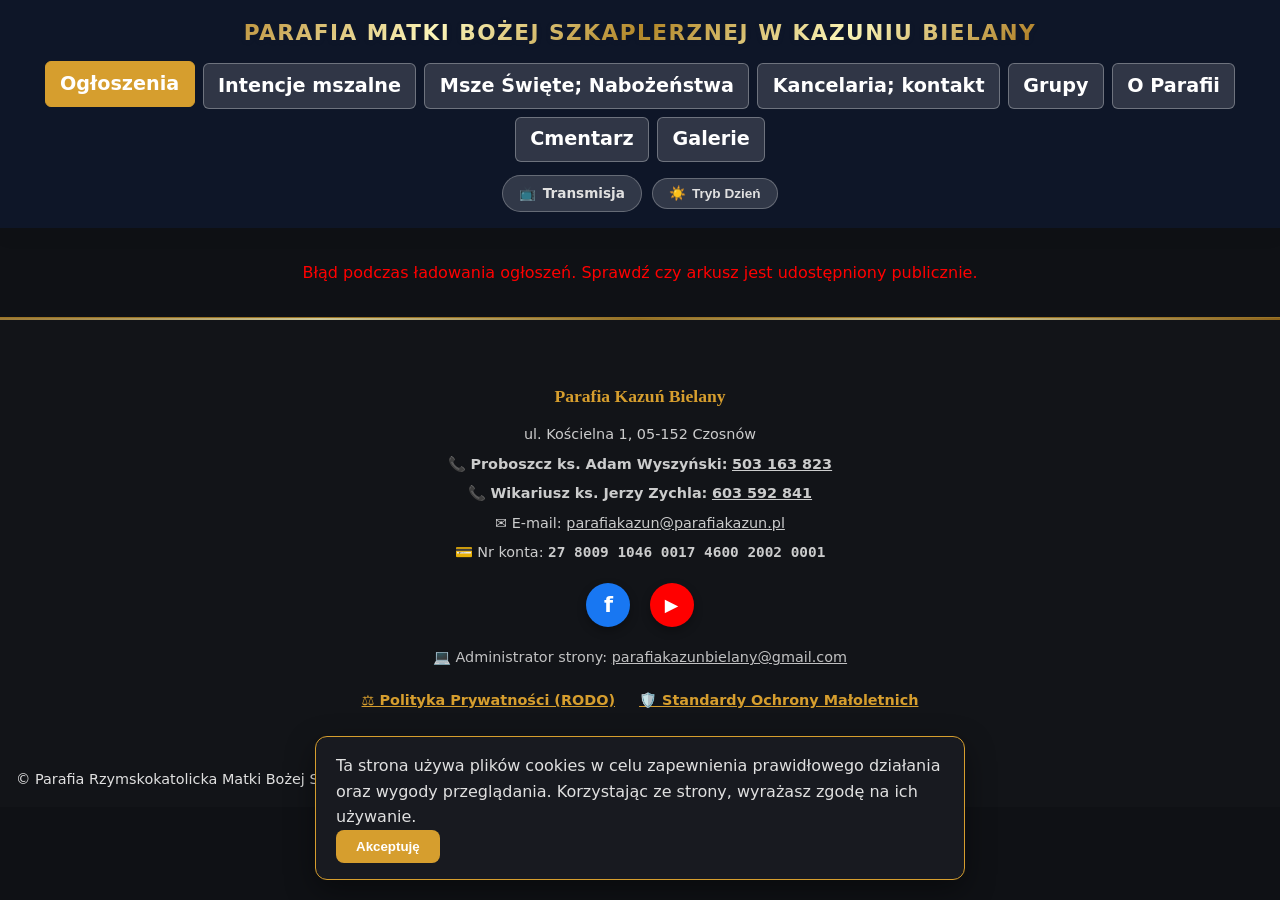
<file: ogloszenia.html>
<!DOCTYPE html>
<html lang="pl">
<head>
    <meta charset="UTF-8">

<!-- Google tag (gtag.js) -->
<script async src="https://www.googletagmanager.com/gtag/js?id=G-8KFWFQ9SMJ"></script>
<script>
  window.dataLayer = window.dataLayer || [];
  function gtag(){dataLayer.push(arguments);}
  gtag('js', new Date());

  gtag('config', 'G-8KFWFQ9SMJ');
</script>

    
    <meta name="viewport" content="width=device-width, initial-scale=1.0">
    <title>Ogłoszenia Duszpasterskie - Parafia Kazuń Bielany</title>
    <link rel="icon" type="image/png" href="favicon.png">
    
    <link rel="stylesheet" href="style.css">

    <style>
        /* Wymuszenie czystego, pełnego układu podstrony */
        main.page-container {
            display: block !important;
            max-width: 900px;
            margin: 2rem auto;
            padding: 0 1rem;
            width: 100%;
            box-sizing: border-box;
        }

        /* Nagłówek podstrony */
        .page-title {
            text-align: center;
            margin-bottom: 2rem;
        }

        .page-title h1 {
            font-family: 'Georgia', serif;
            color: var(--accent-gold);
            font-size: 2.2rem;
            margin-bottom: 0.5rem;
        }

        .page-title p {
            font-size: 1.05rem;
            opacity: 0.85;
        }

        /* Sekcja Ogłoszeń */
        .announcements-section {
            margin-top: 1rem;
        }

        /* Stylowanie rozwijanych kart w archiwum */
        details {
            background: var(--card-bg);
            border-radius: 12px;
            margin-bottom: 1.2rem;
            box-shadow: var(--shadow);
            border: 1px solid rgba(214, 158, 46, 0.2);
            overflow: hidden;
            transition: border-color 0.3s;
            padding: 1rem 1.2rem;
        }

        details[open] {
            border-color: var(--accent-gold);
        }

        summary {
            font-weight: 700;
            font-size: 1.1rem;
            color: var(--text-color);
            cursor: pointer;
            list-style: none;
            display: flex;
            justify-content: space-between;
            align-items: center;
            user-select: none;
        }

        summary::-webkit-details-marker {
            display: none;
        }

        summary::after {
            content: '▼';
            font-size: 0.8rem;
            color: var(--accent-gold);
            transition: transform 0.3s ease;
            margin-left: 0.5rem;
        }

        details[open] summary::after {
            transform: rotate(180deg);
        }

        .details-content {
            padding-top: 1rem;
            border-top: 1px dashed rgba(214, 158, 46, 0.25);
            margin-top: 0.8rem;
        }

        @media (max-width: 600px) {
            .page-title h1 {
                font-size: 1.8rem;
            }
            details {
                padding: 0.8rem 1rem;
            }
        }
    </style>
</head>
<body>

    <!-- Dynamiczny nagłówek ładowany przez nav.js -->
    <header id="main-header"></header>

    <main class="page-container">
        
        <!-- Tytuł podstrony -->
        <!--
        <div class="page-title">
            <h1>OGŁOSZENIA DUSZPASTERSKIE</h1>
            <p>Słowo duszpasterzy i aktualne wydarzenia z życia parafii</p>
        </div>
        -->

        <!-- Kontener ładowany dynamicznie z Google Sheets przez ogloszenia.js -->
        <section class="announcements-section" id="ogloszenia-container">
            <p style="text-align: center; padding: 2rem;">Ładowanie ogłoszeń...</p>
        </section>

    </main>

    <!-- Dynamiczna stopka ładowana przez nav.js -->
    <footer id="main-footer"></footer>

    <!-- Skrypty nawigacji, stopki oraz automatycznego pobierania ogłoszeń -->
    <script src="nav.js"></script>
    <script src="ogloszenia.js"></script>
</body>
</html>
</file>
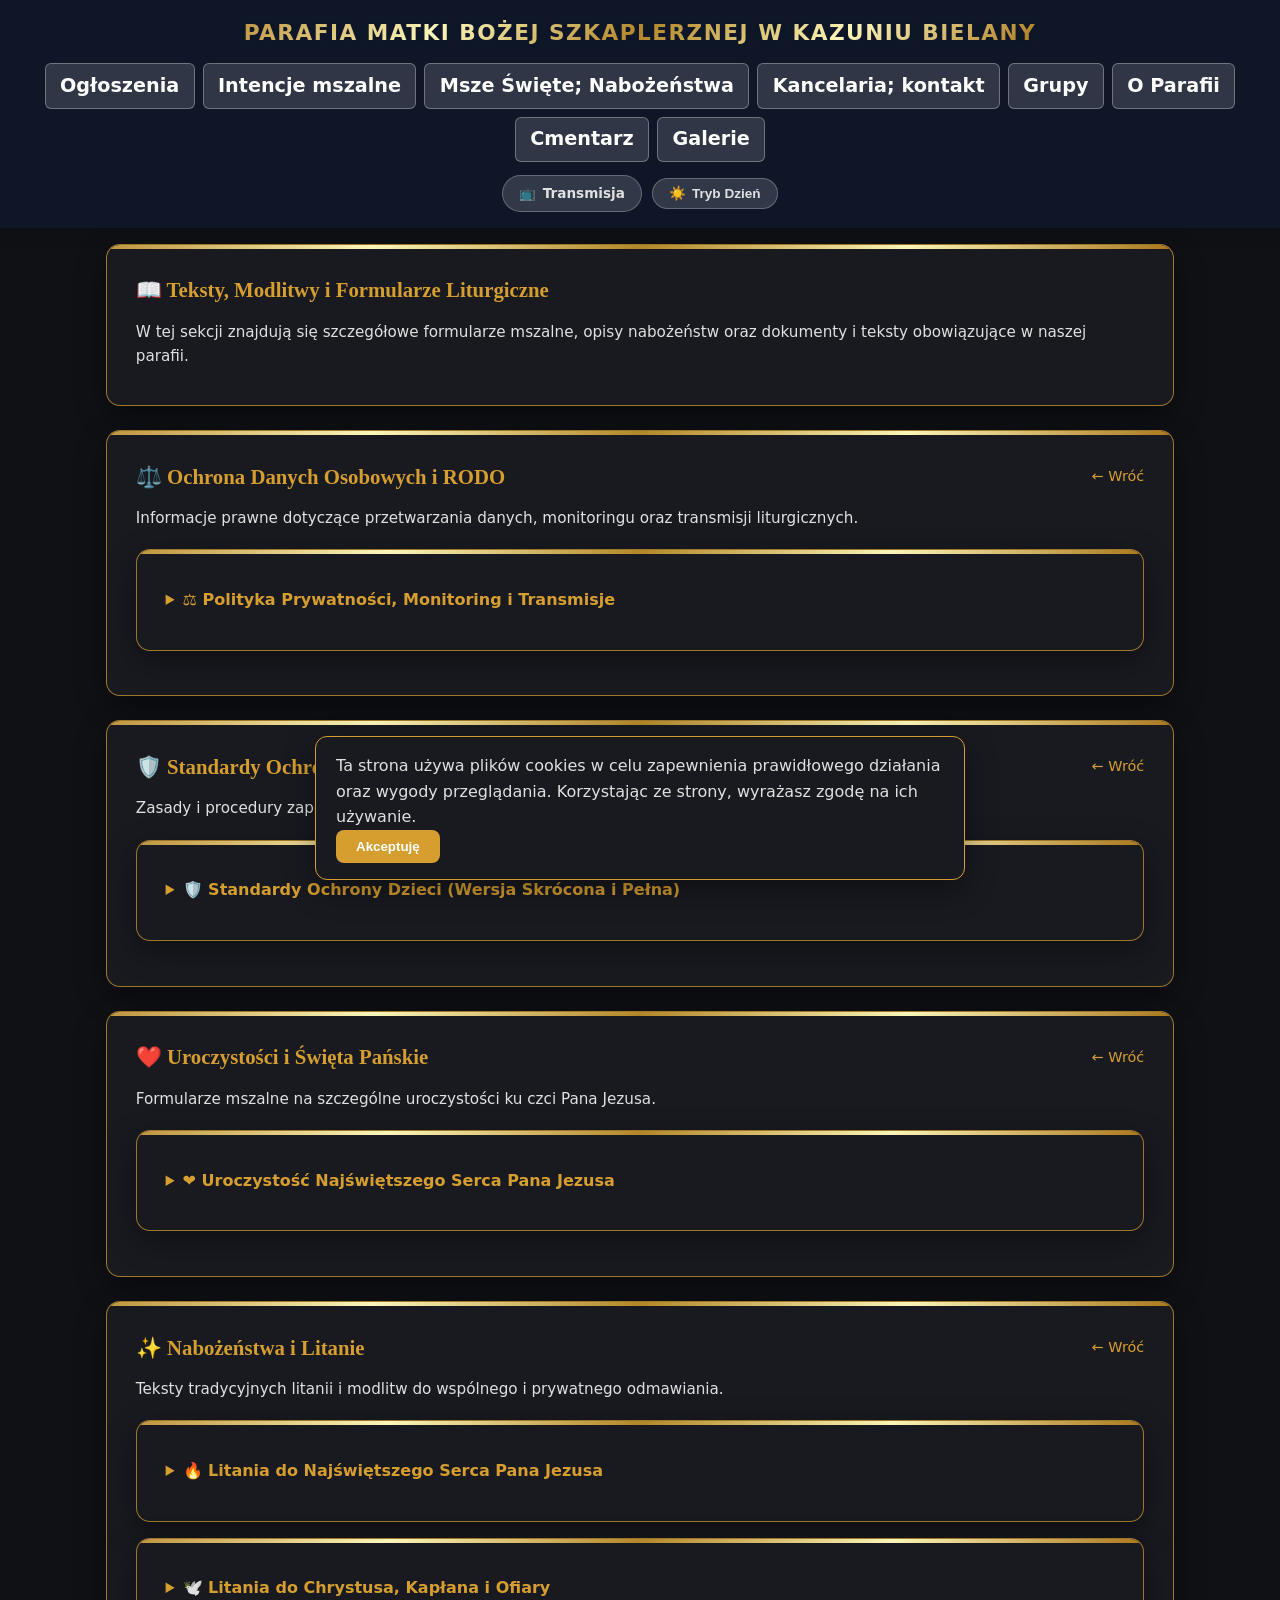
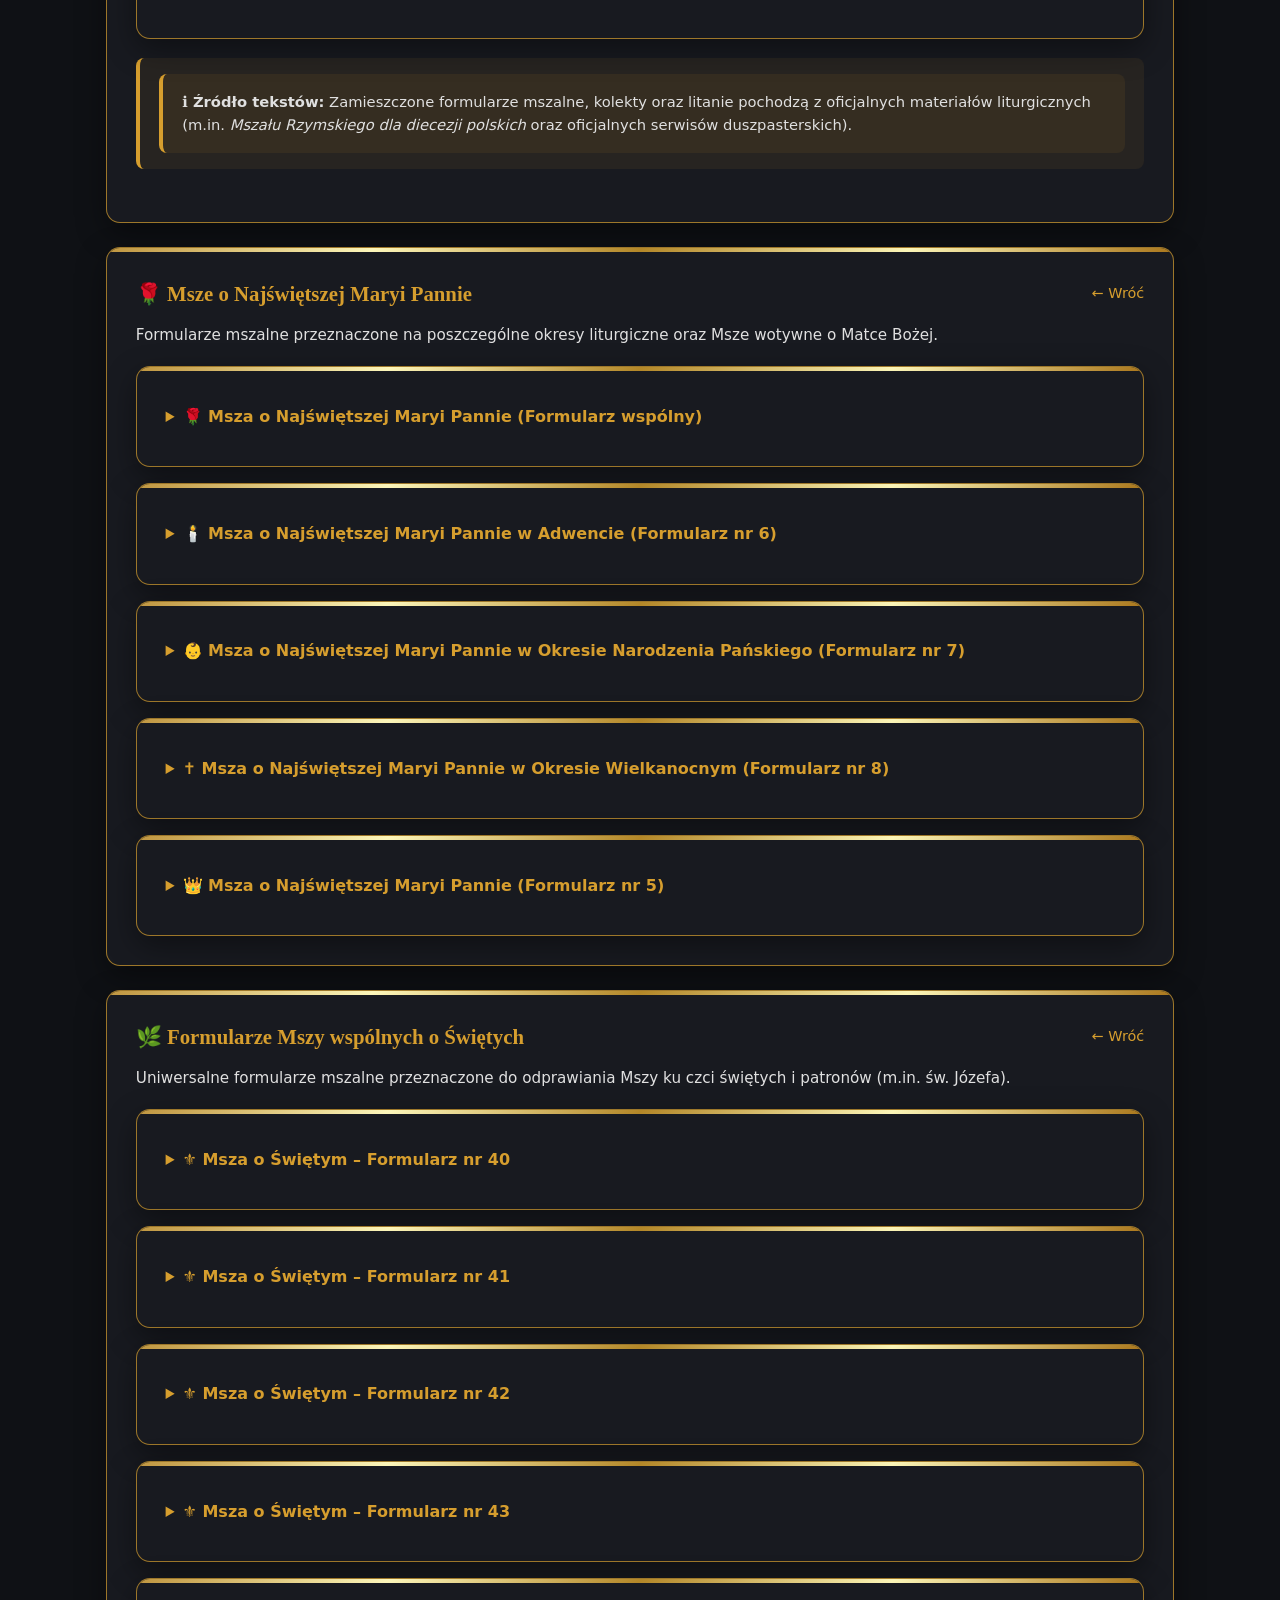
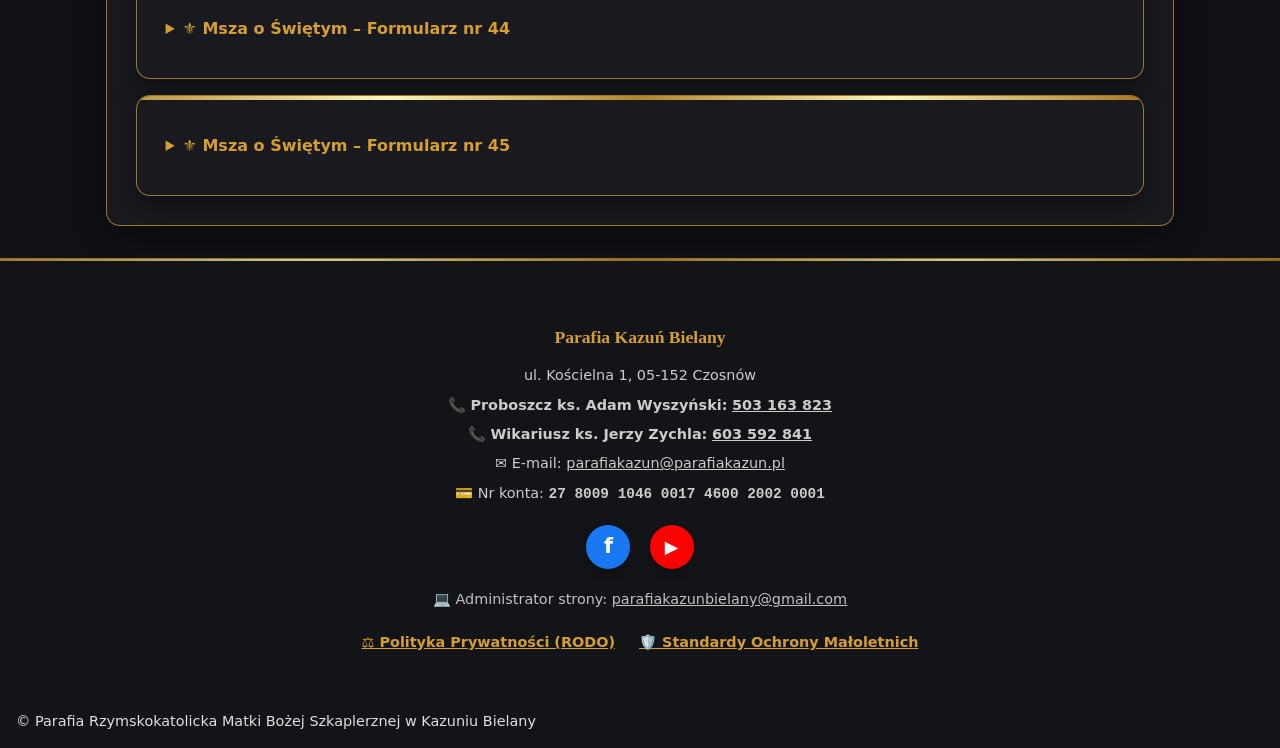
<file: teksty(2).html>
<!DOCTYPE html>
<html lang="pl">
<head>
    <meta charset="UTF-8">

    <!-- Google tag (gtag.js) -->
    <script async src="https://www.googletagmanager.com/gtag/js?id=G-8KFWFQ9SMJ"></script>
    <script>
      window.dataLayer = window.dataLayer || [];
      function gtag(){dataLayer.push(arguments);}
      gtag('js', new Date());

      gtag('config', 'G-8KFWFQ9SMJ');
    </script>
    
    <meta name="viewport" content="width=device-width, initial-scale=1.0">
    <title>Teksty i Formularze Liturgiczne - Parafia Kazuń Bielany</title>
    <link rel="icon" type="image/png" href="favicon.png">
    <link rel="stylesheet" href="style.css">
    <style>
        .standards-card h1 {
            font-family: 'Georgia', serif;
            color: var(--accent-gold, #c5a059);
            font-size: 1.8rem;
            margin-bottom: 0.5rem;
            text-align: center;
        }

        .standards-card h2 {
            font-family: 'Georgia', serif;
            color: var(--accent-gold, #c5a059);
            font-size: 1.3rem;
            margin-top: 1.5rem;
            margin-bottom: 0.8rem;
            border-bottom: 2px solid var(--accent-gold, #c5a059);
            padding-bottom: 0.3rem;
        }

        .standards-card h3 {
            font-family: 'Georgia', serif;
            color: var(--text-color, #333);
            font-size: 1.1rem;
            margin-top: 1.2rem;
            margin-bottom: 0.5rem;
        }

        .standards-card p, .standards-card li {
            line-height: 1.7;
            font-size: 1rem;
            margin-bottom: 0.8rem;
        }

        .standards-card ul, .standards-card ol {
            padding-left: 1.5rem;
            margin-bottom: 1rem;
        }

        .quote-box {
            font-style: italic;
            opacity: 0.85;
            text-align: center;
            margin: 1.5rem 0;
            padding: 1rem;
            border-left: 3px solid var(--accent-gold, #c5a059);
            background: var(--header-bg, #f8f9fa);
        }

        .toggle-section {
            background: var(--header-bg, #f8f9fa);
            border: 1px solid var(--border-color, #e0e0e0);
            border-radius: 6px;
            padding: 1rem 1.5rem;
            margin-bottom: 1.5rem;
            text-align: center;
        }

        .btn-toggle {
            background-color: var(--accent-gold, #c5a059);
            color: #ffffff;
            border: none;
            padding: 0.8rem 1.5rem;
            border-radius: 6px;
            font-weight: 600;
            cursor: pointer;
            font-size: 1rem;
            transition: opacity 0.2s;
        }

        .btn-toggle:hover {
            opacity: 0.9;
        }

        .full-text-wrapper {
            display: none;
        }

        .full-text-wrapper.active {
            display: block;
        }
    </style>
</head>
<body>

    <!-- NAGŁÓWEK I NAWIGACJA (generowane dynamicznie przez nav.js) -->
    <header id="main-header"></header>

    <!-- GŁÓWNA ZAWARTOŚĆ STRONY -->
    <main class="single-column">
        
        <!-- NAGŁÓWEK SEKCJI -->
        <section class="content-box">
            <h2>📖 Teksty, Modlitwy i Formularze Liturgiczne</h2>
            <p>W tej sekcji znajdują się szczegółowe formularze mszalne, opisy nabożeństw oraz dokumenty i teksty obowiązujące w naszej parafii.</p>
        </section>

        <!-- SEKCJA RODO I OCHRONA DANYCH -->
        <section class="card" style="margin-top: 1.5rem; position: relative;">
            <div style="display: flex; justify-content: space-between; align-items: center; margin-bottom: 0.8rem; flex-wrap: wrap; gap: 0.5rem;">
                <h2 style="margin: 0;">⚖️ Ochrona Danych Osobowych i RODO</h2>
                <a href="javascript:history.back()" class="contact-link" style="font-size: 0.9rem; text-decoration: none;">← Wróć</a>
            </div>
            <p style="margin-bottom: 1.2rem;">Informacje prawne dotyczące przetwarzania danych, monitoringu oraz transmisji liturgicznych.</p>

            <details id="rodo" class="announcement-card" style="margin-bottom: 1rem;">
                <summary>⚖️ Polityka Prywatności, Monitoring i Transmisje</summary>
                <div class="announcement-body">
                    <h4 style="color: var(--accent-gold); margin-top: 1rem;">1. Administrator Danych</h4>
                    <p>Administratorem danych osobowych jest Parafia Matki Bożej Szkaplerznej w Kazuniu Bielany.</p>

                    <h4 style="color: var(--accent-gold); margin-top: 1rem;">2. Monitoring wizyjny</h4>
                    <p>Teren kościoła oraz salki plebanii są objęte monitoringiem wizyjnym. System ten został zainstalowany w celu zapewnienia bezpieczeństwa wiernych, ochrony mienia parafialnego oraz utrzymania porządku publicznego. Zapisy z kamer są przechowywane przez ograniczony czas i zabezpieczone przed dostępem osób niepowołanych.</p>

                    <h4 style="color: var(--accent-gold); margin-top: 1rem;">3. Transmisje Mszy Świętych (w tym Msza św. o godz. 12:30)</h4>
                    <p>W naszej parafii prowadzone są publiczne transmisje online z nabożeństw, m.in. z Mszy Świętej o godzinie 12:30. Uczestnictwo w nabożeństwach wiąże się z publicznym charakterem aktu kultu religijnego; wizerunek uczestników może zostać zarejestrowany w ramach transmisji lub materiałów archiwalnych publikowanych w celach duszpasterskich.</p>

                    <h4 style="color: var(--accent-gold); margin-top: 1rem;">4. Prawa osób</h4>
                    <p>Każda osoba, której dane dotyczą, ma prawo do informacji o przetwarzaniu danych osobowych zgodnie z ogólnymi przepisami o ochronie danych (RODO).</p>
                </div>
            </details>
        </section>

        <!-- SEKCJA: STANDARDY OCHRONY MAŁOLETNICH -->
        <section class="card" style="margin-top: 1.5rem; position: relative;">
            <div style="display: flex; justify-content: space-between; align-items: center; margin-bottom: 0.8rem; flex-wrap: wrap; gap: 0.5rem;">
                <h2 style="margin: 0;">🛡️ Standardy Ochrony Małoletnich</h2>
                <a href="javascript:history.back()" class="contact-link" style="font-size: 0.9rem; text-decoration: none;">← Wróć</a>
            </div>
            <p style="margin-bottom: 1.2rem;">Zasady i procedury zapewniające bezpieczne środowisko dla dzieci i młodzieży w naszej parafii.</p>

            <details id="standardy-ochrony" class="announcement-card" style="margin-bottom: 1rem;">
                <summary>🛡️ Standardy Ochrony Dzieci (Wersja Skrócona i Pełna)</summary>
                <div class="announcement-body standards-card" style="padding: 1rem 0; border: none; box-shadow: none;">
                    <!-- PRZYCISK PRZEŁĄCZANIA WERSJI -->
                    <div class="toggle-section">
                        <p id="version-info" style="margin-bottom: 1rem; font-weight: 500;">Obecnie wyświetlana jest: <strong>Wersja skrócona</strong></p>
                        <button class="btn-toggle" id="toggleBtn" onclick="toggleStandardsVersion()">Przełącz na pełną wersję dokumentu</button>
                    </div>

                    <!-- WERSJA SKRÓCONA -->
                    <div id="short-version">
                        <h3 style="text-align: center; color: var(--accent-gold);">Wersja Skrócona</h3>
                        
                        <h4>1. Najważniejsze elementy standardów ochrony dzieci</h4>
                        <p>Standardy ochrony dzieci to zasady, które mają przyczyniać się do tworzenia bezpiecznego środowiska parafialnego w taki sposób, by każdy mógł się czuć dobrze, był akceptowany i szanowany. Standardy określają również sposób reagowania na krzywdę lub niestosowne zachowanie, a także wyznaczają sposób postępowania z osobą krzywdzoną i sprawcą.</p>
                        <p>Każda osoba w naszej społeczności jest odpowiedzialna za tworzenie bezpiecznego środowiska: personel, dzieci i ich rodzice. Wszyscy razem starają się współpracować w trosce o dobro wspólne.</p>
                        
                        <p><strong>W parafii wyznaczone są osoby, które mają szczególną odpowiedzialność w zakresie ochrony dzieci przed krzywdzeniem:</strong></p>
                        <ul>
                            <li>osoba odpowiedzialna za standardy ochrony dzieci;</li>
                            <li>osoba odpowiedzialna za przyjmowanie zgłoszeń (osoba zaufania);</li>
                            <li>osoba odpowiedzialna za bezpieczeństwo w Internecie;</li>
                            <li>osoba odpowiedzialna za prowadzenie interwencji;</li>
                            <li><strong>osoba koordynująca udzielanie wsparcia: Piotr Malczewski tel. 508-909-703.</strong></li>
                        </ul>

                        <p>Wszystkie działania powinny być podejmowane w trosce o dzieci, zapewniać im poczucie bezpieczeństwa oraz wspomagać ich rozwój.</p>
                        <p>W parafii organizowane są różne inicjatywy edukacyjne skierowane do personelu, rodziców i dzieci. Szkolenia i warsztaty dotyczą sposobów tworzenia bezpiecznego środowiska, ochrony przed krzywdzeniem i przeciwdziałania różnym formom przemocy.</p>
                        <p><strong>Niedopuszczalne jest stosowanie jakiejkolwiek formy przemocy</strong> (fizycznej, psychicznej czy seksualnej) przez pracowników, uczniów czy innych członków społeczności parafialnej.</p>
                        <p>Każdy sygnał świadczący o tym, że dziecko może doświadczać przemocy ze strony osoby dorosłej lub innego dziecka w parafii, jest zawsze bardzo poważnie traktowany przez personel. Każda sytuacja jest odpowiednio badana, a podejmowane działania mają na celu jak najszybsze przerwanie krzywdzenia i udzielenie wsparcia osobie, która go doświadcza. Personel podejmuje działania według zasad określonych w pełnej wersji standardów ochrony dzieci.</p>
                        <p>Kiedy dzieje się coś niepokojącego, szczególnie wtedy, gdy dzieci są krzywdzone przez innych lub są świadkami krzywdy innej osoby, niezwłocznie powinni o sytuacji poinformować personel.</p>
                        <p>Szczególnie ważną częścią standardów są zasady bezpiecznych relacji między dorosłymi a dziećmi oraz między dziećmi a dziećmi. Mają one służyć tworzeniu bezpiecznego i przyjaznego środowiska. Personel będzie zawsze reagował na przekraczanie i nierespektowanie przyjętych zasad.</p>
                        <p>Podstawową zasadą jest równe traktowanie wszystkich dzieci. Godność każdej osoby jest szczególnie szanowana. Jednocześnie uwzględnia się wyjątkowość i indywidualność każdego dziecka, co wymaga dostosowania metod i podejścia uwzględniającego jego potrzeby i sytuację życiową.</p>
                        <p>Personel powinien reagować na niewłaściwe zachowania dziecka wobec samego siebie, rówieśników lub dorosłych, upominając go i stosując przyjęte w standardach środki dyscyplinujące. Jest to przejaw troski osób dorosłych o bezpieczeństwo i prawidłowy rozwój dzieci.</p>
                        <p>Troska o bezpieczeństwo i dobre relacje dotyczy również Internetu i komunikacji drogą elektroniczną. Parafia dba o to, by dostęp do Internetu w placówce był bezpieczny, wprowadza rozwiązania ograniczające możliwość dostępu do treści szkodliwych. Ponadto personel reaguje na niebezpieczne, szkodliwe i krzywdzące sytuacje dziejące się w przestrzeni internetowej. Dziecko zawsze może poprosić o pomoc, gdy ono samo lub ktoś inny doświadcza krzywdzenia w sieci.</p>
                        <p>Personel dba o ochronę wizerunku dziecka. Rodzice na początku roku szkolnego decydują, czy wyrażają zgodę na publikację zdjęć i filmów prezentujących wizerunek ich dzieci. Podczas różnych wydarzeń związanych z życiem parafii są robione zdjęcia i nagrywane filmy, które mogą później być wykorzystane w mediach społecznościowych. Mogą być na nich obecne tylko te dzieci, których rodzice wyrazili na to zgodę. Każde dziecko w momencie wykonywania zdjęć lub nagrań ma prawo powiedzieć, że nie chce, by jego wizerunek w materiałach z tego konkretnego wydarzenia był publikowany. Personel szanuje decyzję dziecka. Powyższa zasada nie dotyczy sytuacji, kiedy wizerunek osoby stanowi jedynie szczegół całości, takiej jak zgromadzenie, krajobraz lub impreza publiczna.</p>
                        <p>Dzieci powinni szanować prawo do prywatności innych dzieci oraz dorosłych, dlatego nie mogą publikować w przestrzeni internetowej i w swoich mediach społecznościowych wizerunku innych osób bez jej wiedzy i zgody.</p>
                    </div>

                    <!-- WERSJA PEŁNA -->
                    <div id="full-version" class="full-text-wrapper">
                        <h3 style="text-align: center; color: var(--accent-gold);">Wersja Pełna (Oficjalny Dokument)</h3>
                        
                        <h4 style="margin-top: 1.5rem;">SPIS TREŚCI</h4>
                        <p>Preambuła, Rozdział I-XII, Wykaz instytucji wsparcia, Załączniki.</p>

                        <section id="preambula">
                            <h2>PREAMBUŁA</h2>
                            <div class="quote-box">
                                „Czy uczyniliśmy wszystko, aby obronić nasze dzieci i młodzież przed złym przykładem; przed niezgodą domową i rozbiciem więzi rodzinnej; przed osamotnieniem i poczuciem opuszczenia; przed obojętnością i niewiernością wobec Boga; przed nieufnością wobec zbawczego wysiłku Kościoła i jego sług; przed rozrzutnością, nietrzeźwością, wygodnictwem, samolubstwem, niewrażliwością na ludzi cierpiących i biednych”<br>
                                <strong>— Bł. Stefan kard. Wyszyński</strong>
                            </div>
                            <p>Standardy ochrony dzieci w duszpasterstwie parafialnym – to dokument wewnętrzny rzymskokatolickiej parafii Archidiecezji Warszawskiej, zawierający zasady zapewniania dzieciom bezpieczeństwa i postępowania w przypadku zagrożenia krzywdzenia dzieci...</p>
                        </section>

                        <section id="rozdzial-1">
                            <h2>Rozdział I: Objaśnienie terminów</h2>
                            <p>Ilekroć w niniejszych Standardach ochrony dzieci jest mowa bez bliższego określenia o:</p>
                            <h3>Osoby, ich role i funkcje w Kościele</h3>
                            <ul>
                                <li><strong>ksiądz:</strong> duchowny chrześcijański posiadający święcenia kapłańskie.</li>
                                <li><strong>kapłan:</strong> osoba, która spełnia w imieniu wspólnoty religijnej funkcje kultowe i rytualne.</li>
                                <li><strong>duchowieństwo, kler:</strong> biskupi, księża i diakoni.</li>
                                <li><strong>osoby konsekrowane:</strong> osoby, które w sposób szczególny poświęcają życie Bogu...</li>
                                <li><strong>osoba świecka:</strong> członek Kościoła katolickiego i personel Kościoła inny niż biskupi, księża, diakoni i osoby zakonne.</li>
                                <li><strong>biskup:</strong> biskup lub arcybiskup diecezjalny, ordynariusz...</li>
                                <li><strong>proboszcz:</strong> mianowany przez biskupa duszpasterz i zarządca parafii.</li>
                                <li><strong>personel kościelny:</strong> duchowny, osoba zakonna lub inna osoba zatrudniona przez Kościół...</li>
                                <li><strong>szafarz nadzwyczajny Komunii Świętej:</strong> osoba wyznaczona do udzielania Komunii Świętej...</li>
                                <li><strong>wolontariusz:</strong> osoba, która na rzecz innych osób lub danej grupy społecznej dobrowolnie i bezpłatnie świadczy pracę...</li>
                                <li><strong>organizator wyjazdu:</strong> osoba/podmiot uprawniony do organizacji wyjazdu dzieci...</li>
                            </ul>
                            <h3>Organizacja posługi Kościoła</h3>
                            <ul>
                                <li><strong>diecezja:</strong> diecezja, archidiecezja, ordynariat lub prałatura...</li>
                                <li><strong>parafia:</strong> określona wspólnota wiernych, utworzona na sposób stały w Kościele partykularnym...</li>
                                <li><strong>duszpasterstwo (duszpasterstwo parafialne):</strong> sytuacja, w której jedna osoba jest odpowiedzialna za dobro drugiej...</li>
                                <li><strong>duszpasterstwo pozaparafialne:</strong> duszpasterstwa, wspólnoty, grupy gromadzące młodych ludzi...</li>
                                <li><strong>klerykalizm:</strong> postawa wobec duchowieństwa/osoby zakonnej charakteryzująca się nadmiernym szacunkiem...</li>
                            </ul>
                            <h3>Dzieci i osoby bezbronne</h3>
                            <ul>
                                <li><strong>dziecko:</strong> osoba poniżej 18. roku życia.</li>
                                <li><strong>małoletni:</strong> w rozumieniu polskiego prawa cywilnego osoba, która nie ukończyła 18 lat...</li>
                                <li><strong>nieletni:</strong> w rozumieniu prawa karnego osoba, która w momencie popełnienia czynu zabronionego nie ukończyła 17 lat.</li>
                                <li><strong>wiek bezwzględnej ochrony:</strong> wiek niższy niż wiek zgody (w Polsce obecnie 15 lat).</li>
                                <li><strong>dziecko wykorzystane seksualnie:</strong> każde dziecko w wieku bezwzględnej ochrony...</li>
                                <li><strong>opiekun:</strong> osoba sprawująca pieczę nad dzieckiem...</li>
                                <li><strong>zgoda opiekuna:</strong> zgoda rodziców albo zgoda opiekuna...</li>
                                <li><strong>osoba dorosła bezbronna (zgodnie z art. 1 ust. 2 b) Vos Estis Lux Mundi):</strong> każda osoba znajdująca się w stanie niepełnosprawności...</li>
                            </ul>
                            <h3>Różne formy przemocy</h3>
                            <p>Uwikłanie, nadużycie, nadużycie władzy, przemoc duchowa, przemoc domowa, zaniedbanie, przemoc wobec osób starszych, przemoc emocjonalna, bullying, gaslighting, grooming, seksizm, seksualizacja, cyberprzemoc.</p>
                            <h3>Wsparcie</h3>
                            <p>Niebieska Linia, procedura „Niebieskie Karty”.</p>
                        </section>

                        <section id="rozdzial-2">
                            <h2>Rozdział II: Postanowienia ogólne</h2>
                            <p>W niniejszej Parafii został opracowany i wprowadzony w życie wewnętrzny dokument polityki ochrony zgodny z Ustawą Kamilka oraz Wytycznymi Kościoła katolickiego...</p>
                        </section>

                        <section id="rozdzial-3">
                            <h2>Rozdział III: Zasady zapewniające bezpieczne relacje</h2>
                            <p>Osoby dorosłe zaangażowane w duszpasterstwo dbają o bezpieczeństwo dzieci, zachowują profesjonalne relacje, unikają sytuacji sam na sam w miejscach odizolowanych...</p>
                        </section>

                        <section id="rozdzial-4">
                            <h2>Rozdział IV: Zasady i procedury podejmowania interwencji</h2>
                            <p>W przypadku uzyskania informacji o krzywdzeniu dziecka należy wezwać pogotowie (gdy zagrożone jest zdrowie), poinformować rodziców oraz proboszcza, a także sporządzić notatkę służbową...</p>
                        </section>

                        <section id="rozdzial-5">
                            <h2>Rozdział V: Procedury zawiadomień o przestępstwie</h2>
                            <p>W przypadkach przemocy fizycznej bądź seksualnej należy zgłosić ten fakt do organów ścigania lub delegata diecezjalnego...</p>
                        </section>

                        <section id="rozdzial-6">
                            <h2>Rozdział VI: Osoby odpowiedzialne za przyjmowanie zgłoszeń</h2>
                            <p><strong>Osoba zaufana / Koordynator:</strong> Piotr Malczewski, tel. 508-909-703</p>
                            <p><strong>Proboszcz:</strong> ks. Adam Wyszyński, tel. 503-163-823</p>
                        </section>

                        <section id="rozdzial-7">
                            <h2>Rozdział VII: Przegląd i aktualizacja standardów</h2>
                            <p>Dokument aktualizowany jest co dwa lata. Dla każdego zgłoszenia zakładana jest imienna teczka prowadzona przez Osobę Zaufaną.</p>
                        </section>

                        <section id="rozdzial-8">
                            <h2>Rozdział VIII: Kompetencje i szkolenia</h2>
                            <p>Proboszcz weryfikuje personel w Rejestrze Sprawców Przestępstw na Tle Seksualnym oraz KRK. Organizowane są regularne szkolenia z prewencji.</p>
                        </section>

                        <section id="rozdzial-9">
                            <h2>Rozdział IX: Udostępnianie standardów</h2>
                            <p>Wersja pełna dostępna jest w kancelarii, a wersja skrócona publikowana jest na stronie internetowej parafii.</p>
                        </section>

                        <section id="rozdzial-10">
                            <h2>Rozdział X: Wymogi dotyczące bezpiecznych relacji między małoletnimi</h2>
                            <p>Zasady równego traktowania, kultury słowa, szacunku dla cudzej własności, bezwzględnego zakazu przemocy i cyberprzemocy oraz pokojowego rozwiązywania konfliktów.</p>
                        </section>

                        <section id="rozdzial-11">
                            <h2>Rozdział XI: Zasady korzystania z urządzeń elektronicznych i Internetu</h2>
                            <p>Infrastruktura sieciowa parafii służy celom duszpasterskim, jest monitorowana i zabezpieczona oprogramowaniem antywirusowym oraz filtrującym treści.</p>
                        </section>

                        <section id="rozdzial-12">
                            <h2>Rozdział XII: Zasady ustalania planu wsparcia małoletniego</h2>
                            <p>Osoba skrzywdzona przyjmowana jest z szacunkiem, otrzymuje natychmiastowe wsparcie, pomoc psychologiczną i duchową.</p>
                        </section>

                        <section id="kontakt">
                            <h2>Wykaz telefonów, adresów i instytucji świadczących wsparcie</h2>
                            <ul>
                                <li><strong>Ośrodek Pomocy Społecznej</strong></li>
                                <li><strong>Ośrodek Interwencji Kryzysowej</strong></li>
                                <li><strong>Ogólnopolski telefon dla ofiar przemocy w rodzinie „Niebieska Linia”:</strong> 800-12-00-02 (e-mail: niebieskalinia@niebieskalinia.info)</li>
                                <li><strong>Ogólnopolskokrajowa Linia Pomocy Pokrzywdzonym:</strong> +48 222 309 900</li>
                                <li><strong>Bezpłatne porady prawne dla ofiar wykorzystania seksualnego w Kościele:</strong> konsultacjekanoniczne@fsj.org.pl</li>
                            </ul>
                        </section>
                    </div>
                </div>
            </details>
        </section>

        <!-- SEKCJA: UROCZYSTOŚCI I ŚWIĘTA PAŃSKIE -->
        <section class="card" style="margin-top: 1.5rem; position: relative;">
            <div style="display: flex; justify-content: space-between; align-items: center; margin-bottom: 0.8rem; flex-wrap: wrap; gap: 0.5rem;">
                <h2 style="margin: 0;">❤️ Uroczystości i Święta Pańskie</h2>
                <a href="javascript:history.back()" class="contact-link" style="font-size: 0.9rem; text-decoration: none;">← Wróć</a>
            </div>
            <p style="margin-bottom: 1.2rem;">Formularze mszalne na szczególne uroczystości ku czci Pana Jezusa.</p>

            <!-- UROCZYSTOŚĆ NAJŚWIĘTSZEGO SERCA PANA JEZUSA -->
            <details id="serce-pana-jezusa" class="announcement-card" style="margin-bottom: 1rem;">
                <summary>❤️ Uroczystość Najświętszego Serca Pana Jezusa</summary>
                <div class="announcement-body">
                    <p style="font-style: italic; opacity: 0.9; margin-bottom: 1rem; border-left: 3px solid var(--accent-gold); padding-left: 0.8rem;">
                        Piątek po 2 niedzieli po Zesłaniu Ducha Świętego.
                    </p>

                    <h4 style="color: var(--accent-gold); margin-top: 1rem;">Antyfona na wejście (Ps 33 (32), 11. 19)</h4>
                    <p>Zamysły Jego serca trwają poprzez pokolenia, aby ocalić od śmierci tych, którzy Mu ufają, i żywić ich w czasie głodu. Odmawia się <em>Chwała na wysokości</em>.</p>

                    <h4 style="color: var(--accent-gold); margin-top: 1rem;">Kolekta</h4>
                    <p>Wszechmogący Boże, oddajemy cześć Sercu umiłowanego Syna Twojego i wysławiamy wielkie dary Jego miłości, spraw, abyśmy z tego źródła Bożej dobroci otrzymali obfite łaski. Przez naszego Pana Jezusa Chrystusa, Twojego Syna, który z Tobą żyje i króluje w jedności Ducha Świętego, Bóg, przez wszystkie wieki wieków.</p>
                    <p><strong>Albo:</strong> Boże, Ty w sercu Twojego Syna, zranionym naszymi grzechami, dajesz nam niewyczerpane skarby miłości, spraw, abyśmy składając Mu hołd naszego oddania, wypełniali również obowiązek godnego zadośćuczieniu. Przez naszego Pana Jezusa Chrystusa, Twojego Syna, który z Tobą żyje i króluje w jedności Ducha Świętego, Bóg, przez wszystkie wieki wieków. Odmawia się <em>Wierzę</em>.</p>

                    <h4 style="color: var(--accent-gold); margin-top: 1rem;">Modlitwa nad darami</h4>
                    <p>Panie, nasz Boże, wejrzyj na niewysłowioną miłość Serca Twojego Syna, który wydał się za nas, aby przez Jego zasługi nasz dar stał się miłą Tobie Ofiarą i zadośćuczynieniem za nasze grzechy. Przez Chrystusa, Pana naszego. (Prefacja o Najśw. Sercu Pana Jezusa, nr 48).</p>

                    <h4 style="color: var(--accent-gold); margin-top: 1rem;">Antyfona na komunię (J 7, 37-38)</h4>
                    <p>Pan mówi: Jeśli ktoś jest spragniony, a wierzy we Mnie, niech przyjdzie do Mnie i pije. Strumienie wody żywej popłyną z jego wnętrza.</p>
                    <p><strong>Albo (J 19, 34):</strong> Jeden z żołnierzy włócznią przebił bok Jezusa i natychmiast wypłynęła krew i woda.</p>

                    <h4 style="color: var(--accent-gold); margin-top: 1rem;">Modlitwa po komunii</h4>
                    <p>Boże, nasz Ojcze, niech ten Sakrament Twojej miłości pociągnie nas do Twojego Syna, abyśmy ożywieni świętą miłością, umieli dojrzeć w naszych braciach Chrystusa. Przez Chrystusa, Pana naszego.</p>
                </div>
            </details>
        </section>

        <!-- SEKCJA: NABOŻEŃSTWA I LITANIE -->
        <section class="card" style="margin-top: 1.5rem; position: relative;">
            <div style="display: flex; justify-content: space-between; align-items: center; margin-bottom: 0.8rem; flex-wrap: wrap; gap: 0.5rem;">
                <h2 style="margin: 0;">✨ Nabożeństwa i Litanie</h2>
                <a href="javascript:history.back()" class="contact-link" style="font-size: 0.9rem; text-decoration: none;">← Wróć</a>
            </div>
            <p style="margin-bottom: 1.2rem;">Teksty tradycyjnych litanii i modlitw do wspólnego i prywatnego odmawiania.</p>

            <!-- LITANIA DO NAJŚWIĘTSZEGO SERCA PANA JEZUSA -->
            <details id="litania-serce-jezusa" class="announcement-card" style="margin-bottom: 1rem;">
                <summary>🔥 Litania do Najświętszego Serca Pana Jezusa</summary>
                <div class="announcement-body">
                    <p>Kyrie eleison, Chryste eleison, Kyrie eleison. Chryste, usłysz nas. Chryste, wysłuchaj nas.</p>
                    <p>Ojcze z nieba, Boże, <em>zmiłuj się nad nami</em>.</p>
                    <p>Synu, Odkupicielu świata, Boże, <em>zmiłuj się nad nami</em>.</p>
                    <p>Duchu Święty, Boże, <em>zmiłuj się nad nami</em>.</p>
                    <p>Święta Trójco, Jedyny Boże, <em>zmiłuj się nad nami</em>.</p>
                    <p>Serce Jezusa, Syna Ojca Przedwiecznego, <em>zmiłuj się nad nami</em>.</p>
                    <p>Serce Jezusa, w łonie Matki Dziewicy przez Ducha Świętego utworzone, <em>zmiłuj się nad nami</em>.</p>
                    <p>Serce Jezusa, ze Słowem Bożym istotowo zjednoczone, <em>zmiłuj się nad nami</em>.</p>
                    <p>Serce Jezusa, nieskończonego majestatu, <em>zmiłuj się nad nami</em>.</p>
                    <p>Serce Jezusa, świątynio Boga, <em>zmiłuj się nad nami</em>.</p>
                    <p>Serce Jezusa, przybytku Najwyższego, <em>zmiłuj się nad nami</em>.</p>
                    <p>Serce Jezusa, domie Boży i bramo niebios, <em>zmiłuj się nad nami</em>.</p>
                    <p>Serce Jezusa, gorejące ognisko miłości, <em>zmiłuj się nad nami</em>.</p>
                    <p>Serce Jezusa, sprawiedliwości i miłości skarbnico, <em>zmiłuj się nad nami</em>.</p>
                    <p>Serce Jezusa, dobroci i miłości pełne, <em>zmiłuj się nad nami</em>.</p>
                    <p>Serce Jezusa, cnót wszelkich bezdenna głębino, <em>zmiłuj się nad nami</em>.</p>
                    <p>Serce Jezusa, wszelkiej chwały najgodniejsze, <em>zmiłuj się nad nami</em>.</p>
                    <p>Serce Jezusa, królu i zjednoczenie serc wszystkich, <em>zmiłuj się nad nami</em>.</p>
                    <p>Serce Jezusa, w którym są wszystkie skarby mądrości i umiejętności, <em>zmiłuj się nad nami</em>.</p>
                    <p>Serce Jezusa, w którym mieszka cała pełnia Bóstwa, <em>zmiłuj się nad nami</em>.</p>
                    <p>Serce Jezusa, w którym sobie Ojciec bardzo upodobał, <em>zmiłuj się nad nami</em>.</p>
                    <p>Serce Jezusa, z którego pełni wszyscyśmy otrzymali, <em>zmiłuj się nad nami</em>.</p>
                    <p>Serce Jezusa, odwieczne upragnienie świata, <em>zmiłuj się nad nami</em>.</p>
                    <p>Serce Jezusa, cierpliwe i wielkiego miłosierdzia, <em>zmiłuj się nad nami</em>.</p>
                    <p>Serce Jezusa, hojne dla wszystkich, którzy Cię wzywają, <em>zmiłuj się nad nami</em>.</p>
                    <p>Serce Jezusa, źródło życia i świętości, <em>zmiłuj się nad nami</em>.</p>
                    <p>Serce Jezusa, przebłaganie za grzechy nasze, <em>zmiłuj się nad nami</em>.</p>
                    <p>Serce Jezusa, zelżywością napełnione, <em>zmiłuj się nad nami</em>.</p>
                    <p>Serce Jezusa, dla nieprawości naszych starte, <em>zmiłuj się nad nami</em>.</p>
                    <p>Serce Jezusa, aż do śmierci posłuszne, <em>zmiłuj się nad nami</em>.</p>
                    <p>Serce Jezusa, włócznią przebite, <em>zmiłuj się nad nami</em>.</p>
                    <p>Serce Jezusa, źródło wszelkiej pociechy, <em>zmiłuj się nad nami</em>.</p>
                    <p>Serce Jezusa, życie i zmartwychwstanie nasze, <em>zmiłuj się nad nami</em>.</p>
                    <p>Serce Jezusa, pokoju i pojednanie nasze, <em>zmiłuj się nad nami</em>.</p>
                    <p>Serce Jezusa, krwawa ofiaro grzeszników, <em>zmiłuj się nad nami</em>.</p>
                    <p>Serce Jezusa, zbawienie ufających w Tobie, <em>zmiłuj się nad nami</em>.</p>
                    <p>Serce Jezusa, nadziejo w Tobie umierających, <em>zmiłuj się nad nami</em>.</p>
                    <p>Serce Jezusa, rozkoszy wszystkich Świętych, <em>zmiłuj się nad nami</em>.</p>
                    <p>Baranku Boży, który gładzisz grzechy świata, <em>przepuść nam, Panie</em>.</p>
                    <p>Baranku Boży, który gładzisz grzechy świata, <em>wysłuchaj nas, Panie</em>.</p>
                    <p>Baranku Boży, który gładzisz grzechy świata, <em>zmiłuj się nad nami</em>.</p>
                    <p><strong>K.</strong> Jezu cichy i pokornego serca.<br><strong>W.</strong> Uczyń serca nasze według Serca Twego.</p>
                    <p><strong>Módlmy się:</strong> Wszechmogący, wieczny Boże, wejrzyj na Serce najmilszego Syna swego i na chwałę, i zadośćuczynienie, jakie w imieniu grzeszników Ci składa. Daj się przebłagać tym, którzy żebrzą Twego miłosierdzia, i racz udzielić przebaczenia w imię tego Syna swego, Jezusa Chrystusa, który z Tobą żyje i króluje na wieki wieków. <strong>W.</strong> Amen.</p>
                </div>
            </details>

            <!-- LITANIA DO CHRYSTUSA, KAPŁANA I OFIARY -->
            <details id="litania-chrystusa-kaplana" class="announcement-card" style="margin-bottom: 1rem;">
                <summary>🕊️ Litania do Chrystusa, Kapłana i Ofiary</summary>
                <div class="announcement-body">
                    <p style="font-style: italic; opacity: 0.9; margin-bottom: 1rem; border-left: 3px solid var(--accent-gold); padding-left: 0.8rem;">
                        Do publicznego odmawiania.
                    </p>
                    <p>Kyrie eleison. Chryste eleison. Kyrie eleison. Chryste, usłysz nas. Chryste, wysłuchaj nas.</p>
                    <p>Ojcze z nieba, Boże, <em>zmiłuj się nad nami</em>.</p>
                    <p>Synu Odkupicielu świata, Boże, <em>zmiłuj się nad nami</em>.</p>
                    <p>Duchu Święty, Boże, <em>zmiłuj się nad nami</em>.</p>
                    <p>Święta Trójco, jedyny Boże, <em>zmiłuj się nad nami</em>.</p>
                    <p>Jezu, Kapłanie i Ofiaro, <em>zmiłuj się nad nami</em>.</p>
                    <p>Jezu, Kapłanie wieczny na wzór Melchizedeka, <em>zmiłuj się nad nami</em>.</p>
                    <p>Jezu, Kapłanie posłany przez Boga dla głoszenia Dobrej Nowiny ubogim, <em>zmiłuj się nad nami</em>.</p>
                    <p>Jezu, Kapłanie, Ty na Ostatniej Wieczerzy ustanowiłeś wzór wieczystej Ofiary, <em>zmiłuj się nad nami</em>.</p>
                    <p>Jezu, Kapłanie żyjący na wieki, aby się wstawiać za nami, <em>zmiłuj się nad nami</em>.</p>
                    <p>Jezu, Kapłanie, Ciebie Ojciec namaścił Duchem Świętym i mocą, <em>zmiłuj się nad nami</em>.</p>
                    <p>Jezu, Kapłanie z ludzi wzięty, <em>zmiłuj się nad nami</em>.</p>
                    <p>Jezu, Kapłanie dla ludzi ustanowiony, <em>zmiłuj się nad nami</em>.</p>
                    <p>Jezu, Kapłanie naszej wiary, <em>zmiłuj się nad nami</em>.</p>
                    <p>Jezu, Kapłanie większej od Mojżesza czci godzien, <em>zmiłuj się nad nami</em>.</p>
                    <p>Jezu, Kapłanie prawdziwego kultu, <em>zmiłuj się nad nami</em>.</p>
                    <p>Jezu, Kapłanie dóbr przyszłych, <em>zmiłuj się nad nami</em>.</p>
                    <p>Jezu, Kapłanie święty, niewinny i nieskalany, <em>zmiłuj się nad nami</em>.</p>
                    <p>Jezu, Kapłanie wierny i miłosierny, <em>zmiłuj się nad nami</em>.</p>
                    <p>Jezu, Kapłanie pałający gorliwością o Boga i ludzi, <em>zmiłuj się nad nami</em>.</p>
                    <p>Jezu, Kapłanie doskonały na wieki, <em>zmiłuj się nad nami</em>.</p>
                    <p>Jezu, Kapłanie, Ty przez Krew własną wszedłeś do nieba, <em>zmiłuj się nad nami</em>.</p>
                    <p>Jezu, Kapłanie, Ty nas wprowadziłeś na nową drogę, <em>zmiłuj się nad nami</em>.</p>
                    <p>Jezu, Kapłanie, Ty nas umiłowałeś i obmyłeś z grzechów Krwią swoją, <em>zmiłuj się nad nami</em>.</p>
                    <p>Jezu, Kapłanie, Ty wydałeś samego siebie jako dar i ofiarę dla Boga, <em>zmiłuj się nad nami</em>.</p>
                    <p>Jezu, Ofiaro Boga i ludzi, <em>zmiłuj się nad nami</em>.</p>
                    <p>Jezu, Ofiaro święta i niepokalana, <em>zmiłuj się nad nami</em>.</p>
                    <p>Jezu, Ofiaro przebłagalna, <em>zmiłuj się nad nami</em>.</p>
                    <p>Jezu, Ofiaro pokój przynosząca, <em>zmiłuj się nad nami</em>.</p>
                    <p>Jezu, Ofiaro przebłagania i chwały, <em>zmiłuj się nad nami</em>.</p>
                    <p>Jezu, Ofiaro pojednania i pokoju, <em>zmiłuj się nad nami</em>.</p>
                    <p>Jezu, Ofiaro, w której mamy ufność i śmiały przystęp do Boga, <em>zmiłuj się nad nami</em>.</p>
                    <p>Jezu, Ofiaro wiecznie żywa, <em>zmiłuj się nad nami</em>.</p>

                    <p style="margin-top: 1rem;">Bądź nam miłościw, <em>wybaw nas, Panie</em>.</p>
                    <p>Od lekkomyślnego przyjęcia święceń, <em>wybaw nas, Panie</em>.</p>
                    <p>Od grzechu świętokradztwa, <em>wybaw nas, Panie</em>.</p>
                    <p>Od ducha nieumiarkowania, <em>wybaw nas, Panie</em>.</p>
                    <p>Od nieuczciwego zysku, <em>wybaw nas, Panie</em>.</p>
                    <p>Od grzechu symonii, <em>wybaw nas, Panie</em>.</p>
                    <p>Od nieuczciwego zarządzania dobrami kościelnymi, <em>wybaw nas, Panie</em>.</p>
                    <p>Od umiłowania świata i jego marności, <em>wybaw nas, Panie</em>.</p>
                    <p>Od niegodnego sprawowania Twoich świętych misteriów, <em>wybaw nas, Panie</em>.</p>
                    <p>Przez Twoje wieczne kapłaństwo, <em>wybaw nas, Panie</em>.</p>
                    <p>Przez święte namaszczenie, mocą którego Bóg Ojciec uczynił Cię Kapłanem, <em>wybaw nas, Panie</em>.</p>
                    <p>Przez Twego kapłańskiego ducha, <em>wybaw nas, Panie</em>.</p>
                    <p>Przez posługiwanie, którym wsławiłeś na ziemi Twojego Ojca, <em>wybaw nas, Panie</em>.</p>
                    <p>Przez krwawą ofiarę z samego siebie, raz złożoną na krzyżu, <em>wybaw nas, Panie</em>.</p>
                    <p>Przez tę samą Ofiarę codziennie na ołtarzu odnawianą, <em>wybaw nas, Panie</em>.</p>
                    <p>Przez Boską władzę, którą w sposób niewidzialny pełnisz za pośrednictwem Twoich kapłanów, <em>wybaw nas, Panie</em>.</p>

                    <p style="margin-top: 1rem;">Prosimy Cię, abyś całe duchowieństwo zachował w świętej pobożności, <em>wysłuchaj nas, Panie</em>.</p>
                    <p>Prosimy Cię, abyś dał swojemu ludowi pasterzy według Twego Serca, <em>wysłuchaj nas, Panie</em>.</p>
                    <p>Prosimy Cię, abyś ich napełnił duchem Twojego kapłaństwa, <em>wysłuchaj nas, Panie</em>.</p>
                    <p>Prosimy Cię, aby usta kapłanów strzegły wiedzy, <em>wysłuchaj nas, Panie</em>.</p>
                    <p>Prosimy Cię, abyś posłał na swoje żniwo wiernych robotników, <em>wysłuchaj nas, Panie</em>.</p>
                    <p>Prosimy Cię, abyś pomnożył liczbę świętych szafarzy Twoich misteriów, <em>wysłuchaj nas, Panie</em>.</p>
                    <p>Prosimy Cię, abyś dał im ducha wiernej służby według Twojej woli, <em>wysłuchaj nas, Panie</em>.</p>
                    <p>Prosimy Cię, aby im udzielił łagodności w posłudze, umiejętności w działaniu i wytrwałości w modlitwie, <em>wysłuchaj nas, Panie</em>.</p>
                    <p>Prosimy Cię, aby na każdym miejscu krzewili cześć Najświętszego Sakramentu, <em>wysłuchaj nas, Panie</em>.</p>
                    <p>Prosimy Cię, abyś przyjął do radości wiecznej tych, którzy wiernie Tobie służyli, <em>wysłuchaj nas, Panie</em>.</p>

                    <p style="margin-top: 1rem;">Baranku Boży, który gładzisz grzechy świata, <em>przepuść nam, Panie</em>.</p>
                    <p>Baranku Boży, który gładzisz grzechy świata, <em>wysłuchaj nas, Panie</em>.</p>
                    <p>Baranku Boży, który gładzisz grzechy świata, <em>zmiłuj się nad nami, Panie</em>.</p>
                    
                    <p style="margin-top: 1rem;"><strong>K.</strong> Jezu, Kapłanie, usłysz nas.<br><strong>W.</strong> Jezu, Kapłanie, wysłuchaj nas.</p>
                    
                    <p style="margin-top: 1rem;"><strong>Módlmy się:</strong><br>
                    Boże, Uświęcicielu i Opiekunie swojego Kościoła, wzbudź przez Twojego Ducha godnych i wiernych szafarzy świętych misteriów, aby dzięki ich posługiwaniu i przykładowi lud chrześcijański, przez Ciebie wspierany, szedł drogą zbawienia. Przez Chrystusa, Pana naszego. Amen.</p>
                    <p><strong>Albo:</strong><br>
                    Boże, Ty dla Twojej chwały i dla zbawienia ludzkości ustanowiłeś Chrystusa najwyższym i wiecznym Kapłanem, spraw, aby lud, który On nabył dla Ciebie Krwią swoją, z uczestnictwa w Ofierze Eucharystycznej czerpał moc płynącą z Jego Krzyża i Zmartwychwstania. Który żyjesz i królujesz na wieki wieków. Amen.</p>
                </div>
            </details>
            <!-- INFORMACJA O ŹRÓDŁACH TEKSTÓW LITURGICZNYCH -->
            <div class="source-box" style="margin-top: 1.2rem;">
                <div style="background: rgba(214, 158, 46, 0.08); border-left: 4px solid var(--accent-gold); padding: 1rem 1.2rem; border-radius: 8px; font-size: 0.92rem; color: var(--text-color); line-height: 1.6;">
                    <strong>ℹ️ Źródło tekstów:</strong> Zamieszczone formularze mszalne, kolekty oraz litanie pochodzą z oficjalnych materiałów liturgicznych (m.in. <em>Mszału Rzymskiego dla diecezji polskich</em> oraz oficjalnych serwisów duszpasterskich).
                </div>
            </div>
        </section>

        <!-- SEKCJA: FORMULARZE MSZY O NAJŚWIĘTSZEJ MARYI PANNIE -->
        <section class="card" style="margin-top: 1.5rem; position: relative;">
            <div style="display: flex; justify-content: space-between; align-items: center; margin-bottom: 0.8rem; flex-wrap: wrap; gap: 0.5rem;">
                <h2 style="margin: 0;">🌹 Msze o Najświętszej Maryi Pannie</h2>
                <a href="javascript:history.back()" class="contact-link" style="font-size: 0.9rem; text-decoration: none;">← Wróć</a>
            </div>
            <p style="margin-bottom: 1.2rem;">Formularze mszalne przeznaczone na poszczególne okresy liturgiczne oraz Msze wotywne o Matce Bożej.</p>

            <!-- FORMULARZ WG SEDULIUSZA -->
            <details id="msza-nmp" class="announcement-card" style="margin-bottom: 1rem;">
                <summary>🌹 Msza o Najświętszej Maryi Pannie (Formularz wspólny)</summary>
                <div class="announcement-body">
                    <p style="font-style: italic; opacity: 0.9; margin-bottom: 1rem; border-left: 3px solid var(--accent-gold); padding-left: 0.8rem;">
                        Tych formularzy mszalnych używa się w święta i wspomnienia Najśw. Maryi Panny, które nie mają własnego formularza, a także w inne wspomnienia Najśw. Maryi Panny w soboty i w Mszach wotywnych.
                    </p>

                    <h4 style="color: var(--accent-gold); margin-top: 1rem;">Antyfona na wejście (Seduliusz)</h4>
                    <p>Witaj, Święta Boża Rodzicielko, Ty wydałaś na świat Króla, który włada niebem i ziemią na wieki wieków.</p>

                    <h4 style="color: var(--accent-gold); margin-top: 1rem;">Kolekta</h4>
                    <p>Panie, nasz Boże, daj nam, sługom swoim, cieszyć się trwałym zdrowiem duszy i ciała i za wstawiennictwem Najświętszej Maryi, zawsze Dziewicy, uwolnij nas od doczesnych utrapień i obdarz wieczną radością. Przez naszego Pana Jezusa Chrystusa, Twojego Syna, który z Tobą żyje i króluje w jedności Ducha Świętego, Bóg, przez wszystkie wieki wieków.</p>
                    <p><strong>Albo:</strong> Miłosierny Boże, odpuść winy nam, sługom swoim, a ponieważ nasze czyny nie mogą się Tobie podobać, niech nam wyjedna zbawienie Matka Twojego Syna, Jezusa Chrystusa. Który z Tobą żyje i króluje w jedności Ducha Świętego, Bóg, przez wszystkie wieki wieków.</p>

                    <h4 style="color: var(--accent-gold); margin-top: 1rem;">Modlitwa nad darami</h4>
                    <p>Boże, nasz Ojcze, niech nas wspomaga w swojej dobroci Jednorodzony Syn Twój, który rodząc się z Dziewicy, nie naruszył panieństwa Matki, lecz je uświęcił, niech On oczyści nas z grzechów i uczyni naszą Ofiarę miłą Tobie. Który żyje i króluje na wieki wieków.</p>

                    <h4 style="color: var(--accent-gold); margin-top: 1rem;">Antyfona na komunię (Por. Łk 11, 27)</h4>
                    <p>Błogosławione łono Maryi Dziewicy, które nosiło Syna Ojca przedwiecznego.</p>

                    <h4 style="color: var(--accent-gold); margin-top: 1rem;">Modlitwa po komunii</h4>
                    <p>Najłaskawszy Boże, obchodząc święto (wspomnienie) Najświętszej Maryi Panny, przyjęliśmy sakrament Eucharystii, spraw, abyśmy za Jej przykładem wiernie służyli dziełu odkupienia. Przez Chrystusa, Pana naszego.</p>
                </div>
            </details>

            <!-- FORMULARZ NR 6 - ADWENT -->
            <details id="nmp-adwent" class="announcement-card" style="margin-bottom: 1rem;">
                <summary>🕯️ Msza o Najświętszej Maryi Pannie w Adwencie (Formularz nr 6)</summary>
                <div class="announcement-body">
                    <h4 style="color: var(--accent-gold); margin-top: 1rem;">Antyfona na wejście (Por. Iz 45, 8)</h4>
                    <p>Niebiosa, spuśćcie sprawiedliwego jak rosę, niech jak deszcz spłynie z obłoków, niech się otworzy ziemia i zrodzi Zbawiciela.</p>
                    <p><strong>Albo (Łk 1, 30-32):</strong> Anioł rzekł do Maryi: Znalazłaś łaskę u Boga, oto poczniesz i porodzisz Syna, który będzie nazwany Synem Najwyższego.</p>

                    <h4 style="color: var(--accent-gold); margin-top: 1rem;">Kolekta</h4>
                    <p>Boże, z Twojej woli za zwiastowaniem anielskim odwieczne Słowo przyjęło ludzkie ciało w łonie Najświętszej Maryi Panny, spraw, aby wspomagało nas wstawiennictwo Dziewicy, w której Boże macierzyństwo głęboko wierzymy. Przez naszego Pana Jezusa Chrystusa, Twojego Syna, który z Tobą żyje i króluje w jedności Ducha Świętego, Bóg, przez wszystkie wieki wieków.</p>

                    <h4 style="color: var(--accent-gold); margin-top: 1rem;">Modlitwa nad darami</h4>
                    <p>Boże, niech Duch Święty, który swoją mocą napełnił łono Najświętszej Dziewicy Maryi, uświęci dary złożone na Twoim ołtarzu. Przez Chrystusa, Pana naszego.</p>

                    <h4 style="color: var(--accent-gold); margin-top: 1rem;">Antyfona na komunię (Iz 7, 14)</h4>
                    <p>Oto Panna pocznie i porodzi Syna, i nazwie Go imieniem Emmanuel.</p>

                    <h4 style="color: var(--accent-gold); margin-top: 1rem;">Modlitwa po komunii</h4>
                    <p>Panie, nasz Boże, przez Najświętszy Sakrament, który przyjęliśmy, okazuj nam zawsze Twoje miłosierdzie, abyśmy z wiarą oddając cześć Rodzicielce Twojego Syna, zostali zbawieni przez Jego wcielenie. Który żyje i króluje na wieki wieków.</p>
                </div>
            </details>

            <!-- FORMULARZ NR 7 - NARODZENIE PAŃSKIE -->
            <details id="nmp-boze-narodzenie" class="announcement-card" style="margin-bottom: 1rem;">
                <summary>👶 Msza o Najświętszej Maryi Pannie w Okresie Narodzenia Pańskiego (Formularz nr 7)</summary>
                <div class="announcement-body">
                    <h4 style="color: var(--accent-gold); margin-top: 1rem;">Antyfona na wejście</h4>
                    <p>Maryja zrodziła Króla wieków i zachowując chwałę dziewictwa doznała radości Matki, żadna z kobiet na ziemi nie dorówna Jej w godności.</p>

                    <h4 style="color: var(--accent-gold); margin-top: 1rem;">Kolekta</h4>
                    <p>Boże, Ty przez dziewicze macierzyństwo Najświętszej Maryi Panny obdarzyłeś ludzi łaską wiecznego zbawienia, spraw, abyśmy doznawali orędownictwa Tej, przez którą otrzymaliśmy Twojego Syna, Dawcę życia wiecznego. Który z Tobą żyje i króluje w jedności Ducha Świętego, Bóg, przez wszystkie wieki wieków.</p>

                    <h4 style="color: var(--accent-gold); margin-top: 1rem;">Modlitwa nad darami</h4>
                    <p>Boże, nasz Ojcze, przyjmij dary przez nas złożone i oświeć nas światłem Ducha Świętego, abyśmy za przykładem Najświętszej Maryi Panny rozważali Twoje słowa i zachowywali je w naszych sercach. Przez Chrystusa, Pana naszego.</p>

                    <h4 style="color: var(--accent-gold); margin-top: 1rem;">Antyfona na komunię (J 1, 14)</h4>
                    <p>Słowo stało się ciałem i zamieszkało między nami, pełne łaski i prawdy.</p>

                    <h4 style="color: var(--accent-gold); margin-top: 1rem;">Modlitwa po komunii</h4>
                    <p>Pokrzepieni Ciałem i Krwią Wcielonego Słowa, prosimy Cię, Boże, aby ten boski Pokarm, który z radością przyjęliśmy, oddając cześć Najświętszej Maryi Pannie, dał nam udział w bóstwie Twojego Syna. Który żyje i króluje na wieki wieków.</p>
                </div>
            </details>

            <!-- FORMULARZ NR 8 - WIELKANOC -->
            <details id="nmp-wielkanoc" class="announcement-card" style="margin-bottom: 1rem;">
                <summary>✝️ Msza o Najświętszej Maryi Pannie w Okresie Wielkanocnym (Formularz nr 8)</summary>
                <div class="announcement-body">
                    <h4 style="color: var(--accent-gold); margin-top: 1rem;">Antyfona na wejście (Por. Dz 1, 14)</h4>
                    <p>Uczniowie trwali jednomyślnie na modlitwie razem z Maryją, Matką Jezusa. Alleluja.</p>

                    <h4 style="color: var(--accent-gold); margin-top: 1rem;">Kolekta</h4>
                    <p>Boże, Ty przez zmartwychwstanie Twojego Syna, naszego Pana Jezusa Chrystusa, przywróciłeś radość światu, spraw, abyśmy przez Jego Matkę Dziewicę Maryję, osiągnęli szczęście życia wiecznego. Przez naszego Pana Jezusa Chrystusa, Twojego Syna, który z Tobą żyje i króluje w jedności Ducha Świętego, Bóg, przez wszystkie wieki wieków.</p>

                    <h4 style="color: var(--accent-gold); margin-top: 1rem;">Modlitwa nad darami</h4>
                    <p>Oddając cześć Najświętszej Maryi Pannie, składamy Tobie Boże, nasze dary, i prosimy, aby nas wspomagał Twój Syn, który stał się człowiekiem i oddał swe życie na krzyżu jako niepokalana ofiara. Który żyje i króluje na wieki wieków. Przez Chrystusa, Pana naszego.</p>

                    <h4 style="color: var(--accent-gold); margin-top: 1rem;">Antyfona na komunię</h4>
                    <p>Wesel się, Matko Dziewico, bo Chrystus powstał z grobu. Alleluja.</p>

                    <h4 style="color: var(--accent-gold); margin-top: 1rem;">Modlitwa po komunii</h4>
                    <p>Wszechmogący Boże, przez ten Sakrament utwierdź w naszych sercach wiarę, abyśmy wyznając, że Syn Maryi Dziewicy jest prawdziwym Bogiem i prawdziwym człowiekiem, mocą Jego zmartwychwstania mogli dojść do wiekuistej radości. Przez Chrystusa, Pana naszego.</p>
                </div>
            </details>

            <!-- FORMULARZ NR 5 -->
            <details id="nmp-formularz-5" class="announcement-card">
                <summary>👑 Msza o Najświętszej Maryi Pannie (Formularz nr 5)</summary>
                <div class="announcement-body">
                    <h4 style="color: var(--accent-gold); margin-top: 1rem;">Antyfona na wejście (Por. Jdt 13, 18. 19)</h4>
                    <p>Błogosławiona jesteś, Dziewico Maryjo, przez Boga Najwyższego, więcej niż wszystkie niewiasty na ziemi; Tak bowiem wsławił Twe imię, że Twoja chwała nie zejdzie z ust ludzi.</p>

                    <h4 style="color: var(--accent-gold); margin-top: 1rem;">Kolekta</h4>
                    <p>Wszechmogący Boże, obchodzimy wspomnienie Najświętszej Maryi Panny, którą hojnie obdarzyłeś Twoimi darami, za jej wstawiennictwem, daj nam także udział w pełni Twojej łaski. Przez naszego Pana Jezusa Chrystusa, Twojego Syna, który z Tobą żyje i króluje w jedności Ducha Świętego, Bóg, przez wszystkie wieki wieków.</p>

                    <h4 style="color: var(--accent-gold); margin-top: 1rem;">Modlitwa nad darami</h4>
                    <p>Wszechmogący Boże, składamy Ci Ofiarę uwielbienia, z radością oddając cześć Rodzicielce Twojego Syna, spraw, aby przez Najświętszą Ofiarę, wzrastała w nas łaska wiecznego odkupienia. Przez Chrystusa, Pana naszego.</p>

                    <h4 style="color: var(--accent-gold); margin-top: 1rem;">Antyfona na komunię (Por. Łk 1, 48)</h4>
                    <p>Błogosławić mnie będą wszystkie pokolenia, bo wejrzał Bóg na uniżenie swojej służebnicy.</p>

                    <h4 style="color: var(--accent-gold); margin-top: 1rem;">Modlitwa po komunii</h4>
                    <p>Oddając cześć Najświętszej Maryi Pannie zostaliśmy posileni sakramentem Eucharystii, pokornie prosimy Cię, Boże, abyśmy mogli uczestniczyć w uczcie wiecznego życia. Przez Chrystusa, Pana naszego.</p>
                </div>
            </details>
        </section>

        <!-- SEKCJA: FORMULARZE MSZY WSPÓLNYCH O ŚWIĘTYCH -->
        <section class="card" style="margin-top: 1.5rem; position: relative;">
            <div style="display: flex; justify-content: space-between; align-items: center; margin-bottom: 0.8rem; flex-wrap: wrap; gap: 0.5rem;">
                <h2 style="margin: 0;">🌿 Formularze Mszy wspólnych o Świętych</h2>
                <a href="javascript:history.back()" class="contact-link" style="font-size: 0.9rem; text-decoration: none;">← Wróć</a>
            </div>
            <p style="margin-bottom: 1.2rem;">Uniwersalne formularze mszalne przeznaczone do odprawiania Mszy ku czci świętych i patronów (m.in. św. Józefa).</p>

            <details id="msza-o-swietym-40" class="announcement-card" style="margin-bottom: 1rem;">
                <summary>⚜️ Msza o Świętym – Formularz nr 40</summary>
                <div class="announcement-body">
                    <h4 style="color: var(--accent-gold); margin-top: 1rem;">Antyfona na wejście (Ps 145, 10-11)</h4>
                    <p>Niech Cię wielbią, Panie, wszystkie Twoje dzieła, i niech Cię błogosławią Twoi święci. Niech mówią o chwale Twojego Królestwa i niech głoszą Twoją potęgę (O.W. Alleluja).</p>

                    <h4 style="color: var(--accent-gold); margin-top: 1rem;">Kolekta</h4>
                    <p>Wszechmogący, wieczny Boże, Ty nam dajesz nowe dowody swojej miłości, gdy pozwalasz świętym uczestniczyć w Twojej chwale, spraw, aby ich modlitwa i przykłady pobudziły nas do wiernego naśladowania Twojego Syna. Który z Tobą żyje i króluje w jedności Ducha Świętego, Bóg, przez wszystkie wieki wieków.</p>

                    <h4 style="color: var(--accent-gold); margin-top: 1rem;">Modlitwa nad darami</h4>
                    <p>Boże, nasz Ojcze, za wstawiennictwem swoich świętych otaczaj nas opieką i przyjmij łaskawie nasze prośby, abyśmy godnie składali ofiary na Twoim ołtarzu. Przez Chrystusa, Pana naszego.</p>

                    <h4 style="color: var(--accent-gold); margin-top: 1rem;">Antyfona na komunię (Ps 68, 4 / Łk 12, 37)</h4>
                    <p>Sprawiedliwi cieszą się i weselą przed Bogiem, i rozkoszują radością (O.W. Alleluja).</p>

                    <h4 style="color: var(--accent-gold); margin-top: 1rem;">Modlitwa po komunii</h4>
                    <p>Wszechmogący, wieczny Boże, źródło pociechy i pokoju, w dzień poświęcony Twoim świętym zgromadziliśmy się, aby wielbić Twoje imię, niech przyjęte przez nas Ciało i Krew Twojego Syna staną się dla nas zadatkiem wiecznego zbawienia. Przez Chrystusa, Pana naszego.</p>
                </div>
            </details>

            <details id="msza-o-swietym-41" class="announcement-card" style="margin-bottom: 1rem;">
                <summary>⚜️ Msza o Świętym – Formularz nr 41</summary>
                <div class="announcement-body">
                    <h4 style="color: var(--accent-gold); margin-top: 1rem;">Antyfona na wejście (Ps 64, 11)</h4>
                    <p>Sprawiedliwy weseli się w Panu i do Niego się ucieka, a wszyscy prawego serca się chlubią (O.W. Alleluja).</p>

                    <h4 style="color: var(--accent-gold); margin-top: 1rem;">Kolekta</h4>
                    <p>Boże, tylko Ty jesteś święty i bez Ciebie nikt nie jest dobry, spraw za wstawiennictwem świętego N., abyśmy prowadzili życie prawdziwie chrześcijańskie i mogli oglądać Twoją chwałę w niebie. Przez naszego Pana Jezusa Chrystusa, Twojego Syna, który z Tobą żyje i króluje w jedności Ducha Świętego, Bóg przez wszystkie wieki wieków.</p>

                    <h4 style="color: var(--accent-gold); margin-top: 1rem;">Modlitwa nad darami</h4>
                    <p>Wszechmogący Boże, prosimy Cię, aby Ofiara, którą pokornie składamy ku czci Twoich świętych, podobała się Tobie i oczyściła nasze dusze i ciała. Przez Chrystusa, Pana naszego.</p>

                    <h4 style="color: var(--accent-gold); margin-top: 1rem;">Antyfona na komunię (J 12, 26)</h4>
                    <p>Kto by chciał Mi służyć, niech idzie za Mną, a gdzie Ja jestem, tam będzie i mój sługa (O.W. Alleluja).</p>

                    <h4 style="color: var(--accent-gold); margin-top: 1rem;">Modlitwa po komunii</h4>
                    <p>Wszechmogący Boże, w dniu narodzin dla nieba świętego N. zostaliśmy posileni Najświętszym Sakramentem, spraw, abyśmy w wieczności radowali się owocami łaski, którą nas obdarzasz. Przez Chrystusa, Pana naszego.</p>
                </div>
            </details>

            <details id="msza-o-swietym-42" class="announcement-card" style="margin-bottom: 1rem;">
                <summary>⚜️ Msza o Świętym – Formularz nr 42</summary>
                <div class="announcement-body">
                    <h4 style="color: var(--accent-gold); margin-top: 1rem;">Antyfona na wejście (Ps 21, 2-3)</h4>
                    <p>Sprawiedliwy weseli się z Twojej potęgi, Panie, i z Twej pomocy tak bardzo się cieszy; spełniłeś pragnienie jego serca (O.W. Alleluja).</p>

                    <h4 style="color: var(--accent-gold); margin-top: 1rem;">Kolekta</h4>
                    <p>Boże, Ty dałeś nam, słabym ludziom, Twoich świętych jako wzór i pomoc na drodze zbawienia, spraw, abyśmy dążyli do Ciebie naśladując świętego N., którego narodziny dla nieba obchodzimy. Przez naszego Pana Jezusa Chrystusa, Twojego Syna, który z Tobą żyje i króluje w jedności Ducha Świętego, Bóg przez wszystkie wieki wieków.</p>

                    <h4 style="color: var(--accent-gold); margin-top: 1rem;">Modlitwa nad darami</h4>
                    <p>Wszechmogący Boże, obchodząc wspomnienie świętego N., przynosimy Ci dary ofiarne i prosimy, abyś udzielił Twoim wiernym pokoju i jedności. Przez Chrystusa, Pana naszego.</p>

                    <h4 style="color: var(--accent-gold); margin-top: 1rem;">Antyfona na komunię (Mt 16, 24)</h4>
                    <p>Jeśli kto chce pójść za Mną, niech się zaprze samego siebie, niech weźmie swój krzyż i niech Mnie naśladuje (O.W. Alleluja).</p>

                    <h4 style="color: var(--accent-gold); margin-top: 1rem;">Modlitwa po komunii</h4>
                    <p>Boże, nasz Ojcze, niech Najświętszy Sakrament, który przyjęliśmy w dniu wspomnienia świętego N., uświęci nasze umysły i serca, abyśmy się stali w pełni uczestnikami boskiej natury. Przez Chrystusa, Pana naszego.</p>
                </div>
            </details>

            <details id="msza-o-swietym-43" class="announcement-card" style="margin-bottom: 1rem;">
                <summary>⚜️ Msza o Świętym – Formularz nr 43</summary>
                <div class="announcement-body">
                    <h4 style="color: var(--accent-gold); margin-top: 1rem;">Antyfona na wejście (Mt 2, 6)</h4>
                    <p>Wierność wobec Pana była w jego ustach, a niegodziwości nie znaleziono na jego wargach. W pokoju i prawości postępował ze mną i wielu odciągnął od grzechu (O.W. Alleluja).</p>

                    <h4 style="color: var(--accent-gold); margin-top: 1rem;">Kolekta</h4>
                    <p>Boże, Ty widzisz, że wskutek naszej słabości upadamy w grzechy, okaż nam swoje miłosierdzie i spraw, aby przykłady Twoich świętych odnowiły w nas miłość ku Tobie. Przez naszego Pana Jezusa Chrystusa, Twojego Syna, który z Tobą żyje i króluje w jedności Ducha Świętego, Bóg przez wszystkie wieki wieków.</p>

                    <h4 style="color: var(--accent-gold); margin-top: 1rem;">Modlitwa nad darami</h4>
                    <p>Wszechmogący Boże, przyjmij z ojcowską dobrocią Ofiarę, którą składamy Twojemu majestatowi w dniu świętego N., aby nam zapewniła zbawienie. Przez Chrystusa, Pana naszego.</p>

                    <h4 style="color: var(--accent-gold); margin-top: 1rem;">Antyfona na komunię (Mt 5, 8-10)</h4>
                    <p>Błogosławieni czystego serca, albowiem oni Boga oglądać będą. Błogosławieni, którzy wprowadzają pokój, albowiem oni będą nazwani synami Bożymi. Błogosławieni, którzy cierpią prześladowanie dla sprawiedliwości, albowiem do nich należy Królestwo niebieskie (O.W. Alleluja).</p>

                    <h4 style="color: var(--accent-gold); margin-top: 1rem;">Modlitwa po komunii</h4>
                    <p>Posileni świętym Darem, pokornie prosimy Cię, Boże, abyśmy składając należną Tobie Ofiarę, otrzymali obfitsze owoce Twojego odkupienia. Przez Chrystusa, Pana naszego.</p>
                </div>
            </details>

            <details id="msza-o-swietym-44" class="announcement-card" style="margin-bottom: 1rem;">
                <summary>⚜️ Msza o Świętym – Formularz nr 44</summary>
                <div class="announcement-body">
                    <h4 style="color: var(--accent-gold); margin-top: 1rem;">Antyfona na wejście (Ps 92, 13-14)</h4>
                    <p>Sprawiedliwy zakwitnie jak palma, rozrośnie się jak cedr na Libanie, zasadzony w domu Pańskim, na dziedzińcach domu naszego Boga (O.W. Alleluja).</p>

                    <h4 style="color: var(--accent-gold); margin-top: 1rem;">Kolekta</h4>
                    <p>Wszechmogący Boże, niech modlitwa świętych, których dzień obchodzimy, wyjedna nam Twoją pomoc, abyśmy mogli uczestniczyć w ich wiecznej chwale. Przez naszego Pana Jezusa Chrystusa, Twojego Syna, który z Tobą żyje i króluje w jedności Ducha Świętego, Bóg przez wszystkie wieki wieków.</p>

                    <h4 style="color: var(--accent-gold); margin-top: 1rem;">Modlitwa nad darami</h4>
                    <p>Składając dary na Twoim ołtarzu, prosimy Cię, Boże, daj nam takie uczucie pobożności, jakim obdarzyłeś świętego N., abyśmy z czystą duszą i gorejącym sercem uczestniczyli w świętych obrzędach i złożyli Ofiarę miłą Tobie, a dla nas owocną. Przez Chrystusa, Pana naszego.</p>

                    <h4 style="color: var(--accent-gold); margin-top: 1rem;">Antyfona na komunię (Mt 11, 28)</h4>
                    <p>Przyjdźcie do Mnie wszyscy, którzy utrudzeni i obciążeni jesteście, a Ja was pokrzepię (O.W. Alleluja).</p>

                    <h4 style="color: var(--accent-gold); margin-top: 1rem;">Modlitwa po komunii</h4>
                    <p>Boże, nasz Ojcze, niech przyjęcie Twego Sakramentu zapewni nam zbawienie i utwierdzi nas w świetle Twojej prawdy. Przez Chrystusa, Pana naszego.</p>
                </div>
            </details>

            <details id="msza-o-swietym-45" class="announcement-card">
                <summary>⚜️ Msza o Świętym – Formularz nr 45</summary>
                <div class="announcement-body">
                    <h4 style="color: var(--accent-gold); margin-top: 1rem;">Antyfona na wejście (Jr 17, 7-8)</h4>
                    <p>Błogosławiony mąż, który pokłada ufność w Panu, a Pan jest jego nadzieją. Jest on podobny do drzewa zasadzonego nad wodą, które korzeniami sięga strumieni i nie obawia się upału (O.W. Alleluja).</p>

                    <h4 style="color: var(--accent-gold); margin-top: 1rem;">Kolekta</h4>
                    <p>Wszechmogący Boże, niech przykłady Twoich świętych pociągają nas do lepszego życia; spraw, abyśmy nieustannie naśladowali czyny świętego N., którego pamięć czcimy. Przez naszego Pana Jezusa Chrystusa, Twojego Syna, który z Tobą żyje i króluje w jedności Ducha Świętego, Bóg przez wszystkie wieki wieków.</p>

                    <h4 style="color: var(--accent-gold); margin-top: 1rem;">Modlitwa nad darami</h4>
                    <p>Najłaskawszy Boże, w dniu świętego N., składamy dary na Twoim ołtarzu, przyjmij je ku Twojej chwale i udziel nam hojnie swojej łaski. Przez Chrystusa, Pana naszego.</p>

                    <h4 style="color: var(--accent-gold); margin-top: 1rem;">Antyfona na komunię (J 15, 9)</h4>
                    <p>Jak Mnie umiłował Ojciec, tak Ja was umiłowałem. Wytrwajcie w miłości mojej (O.W. Alleluja).</p>

                    <h4 style="color: var(--accent-gold); margin-top: 1rem;">Modlitwa po komunii</h4>
                    <p>Panie, nasz Boże, spraw, aby Najświętsza Ofiara, w której uczestniczyliśmy obchodząc wspomnienie świętego N., stała się dla nas źródłem pokoju i wiecznego zbawienia. Przez Chrystusa, Pana naszego.</p>
                </div>
            </details>
        </section>
    </main>



    <!-- STOPKA (generowana dynamicznie przez nav.js) -->
    <footer id="main-footer"></footer>

    <!-- SKRYPTY -->
    <script src="nav.js"></script>
    <script>
        function openTargetDetails() {
            const hash = window.location.hash;
            if (hash) {
                const targetElement = document.querySelector(hash);
                if (targetElement && targetElement.tagName === 'DETAILS') {
                    targetElement.open = true;
                    targetElement.scrollIntoView({ behavior: 'smooth', block: 'start' });
                }
            }
        }

        function toggleStandardsVersion() {
            const shortVersion = document.getElementById('short-version');
            const fullVersion = document.getElementById('full-version');
            const toggleBtn = document.getElementById('toggleBtn');
            const versionInfo = document.getElementById('version-info');

            if (fullVersion.classList.contains('active')) {
                fullVersion.classList.remove('active');
                shortVersion.style.display = 'block';
                toggleBtn.textContent = 'Przełącz na pełną wersję dokumentu';
                versionInfo.innerHTML = 'Obecnie wyświetlana jest: <strong>Wersja skrócona</strong>';
            } else {
                shortVersion.style.display = 'none';
                fullVersion.classList.add('active');
                toggleBtn.textContent = 'Przełącz na wersję skróconą';
                versionInfo.innerHTML = 'Obecnie wyświetlana jest: <strong>Wersja pełna (urzędowa)</strong>';
            }
        }

        window.addEventListener('DOMContentLoaded', openTargetDetails);
        window.addEventListener('hashchange', openTargetDetails);
    </script>
</body>
</html>
</file>
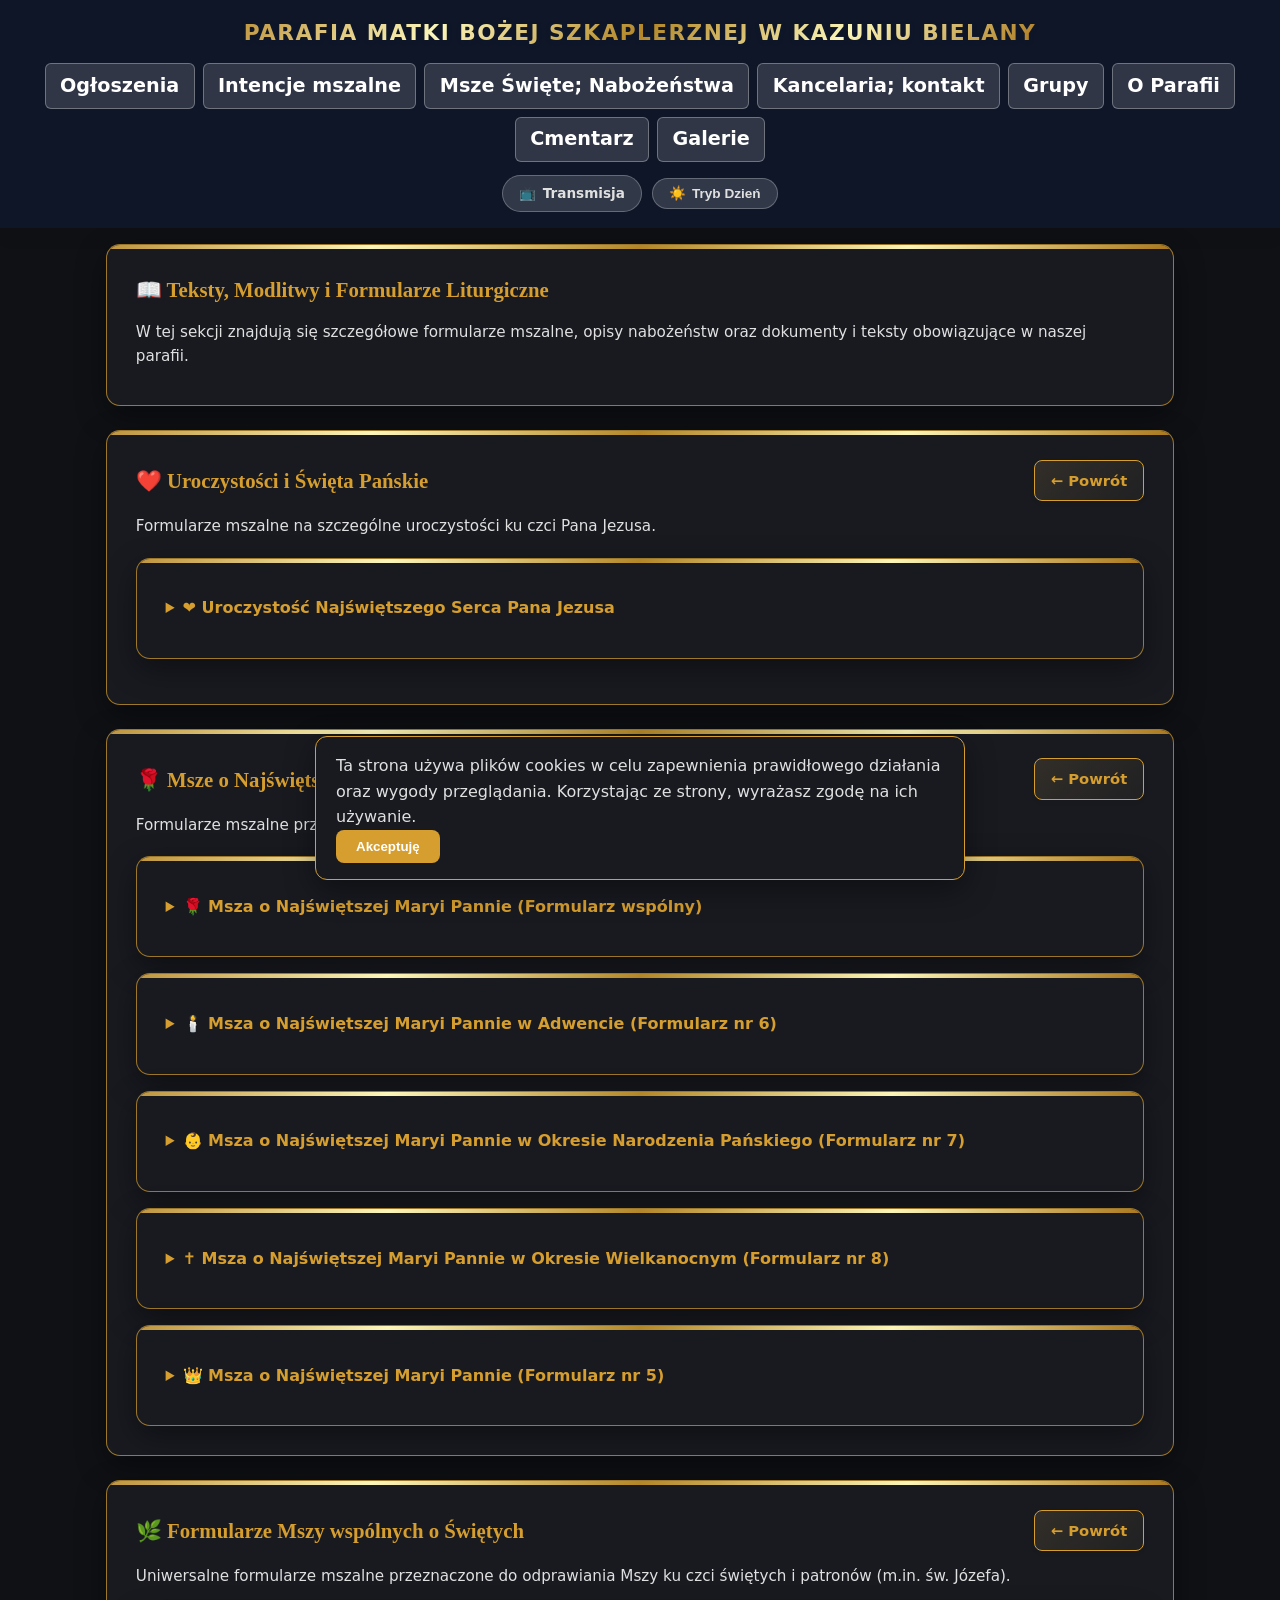
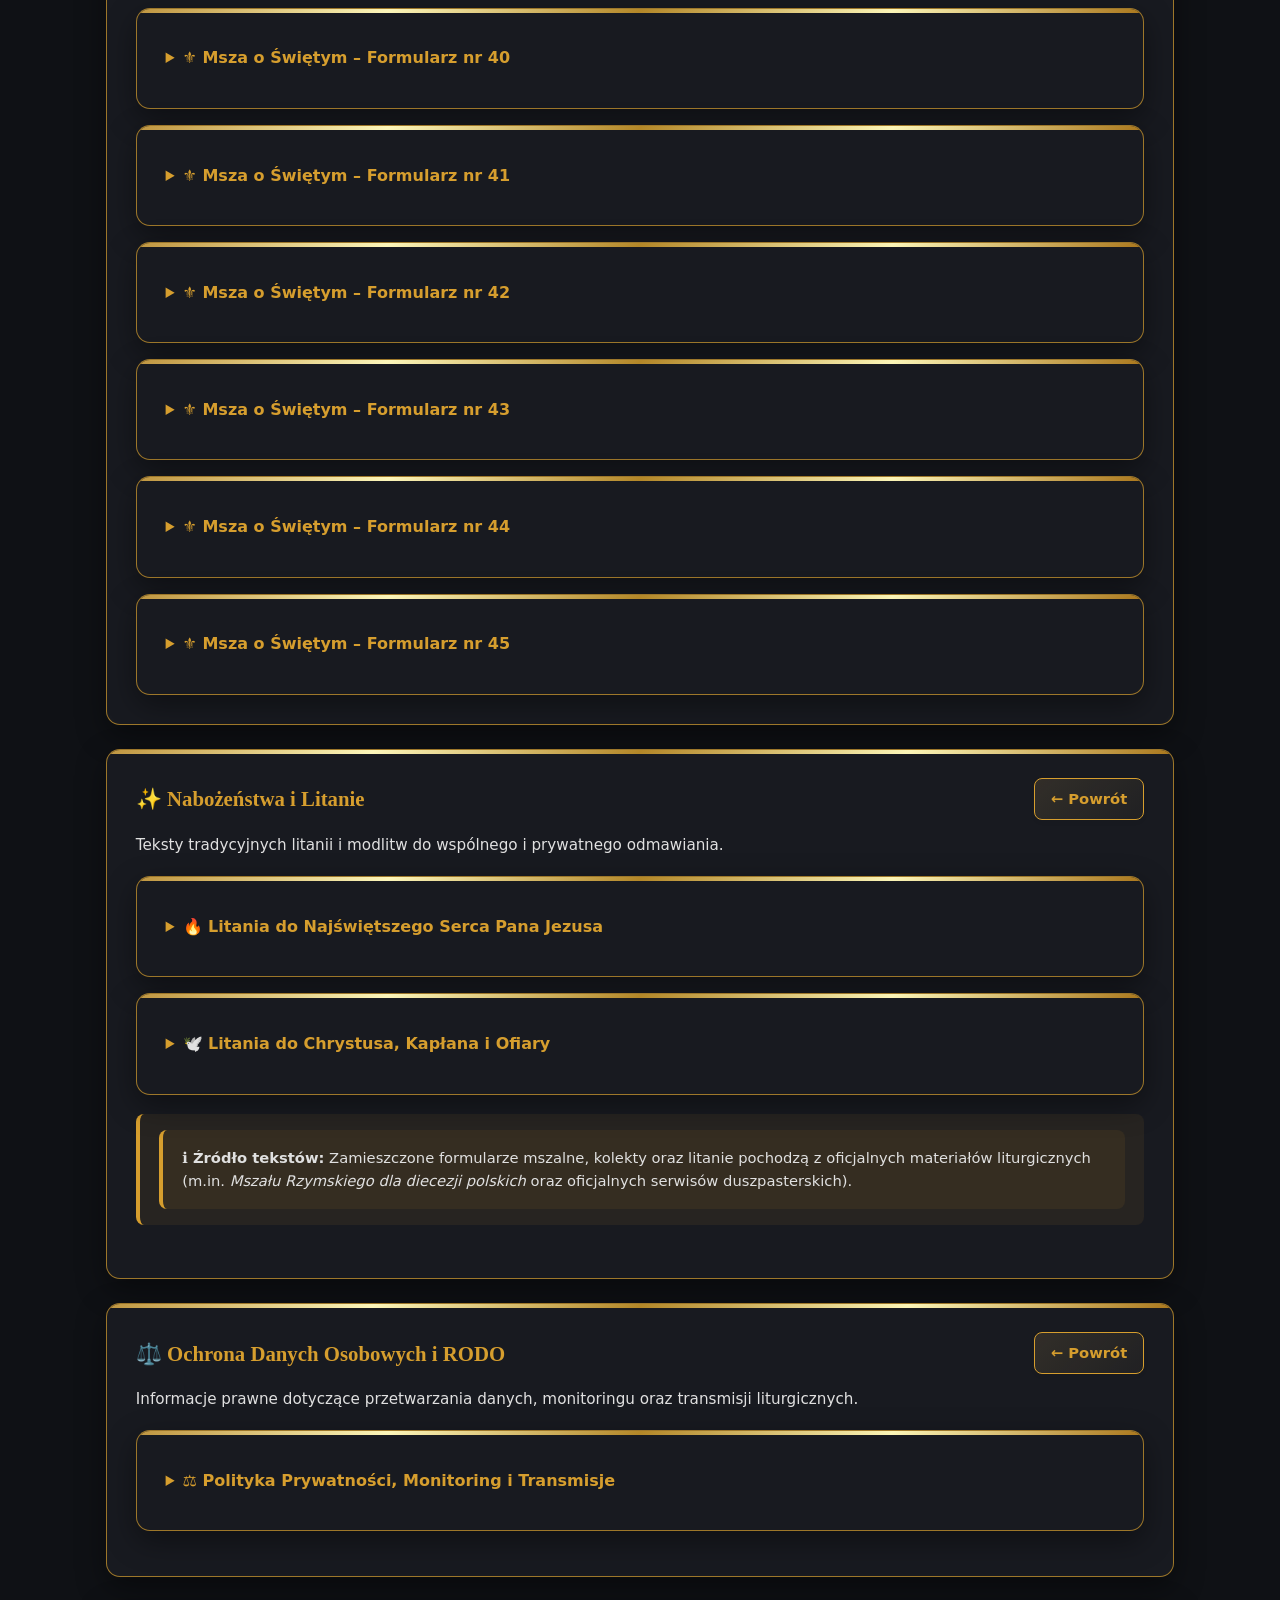
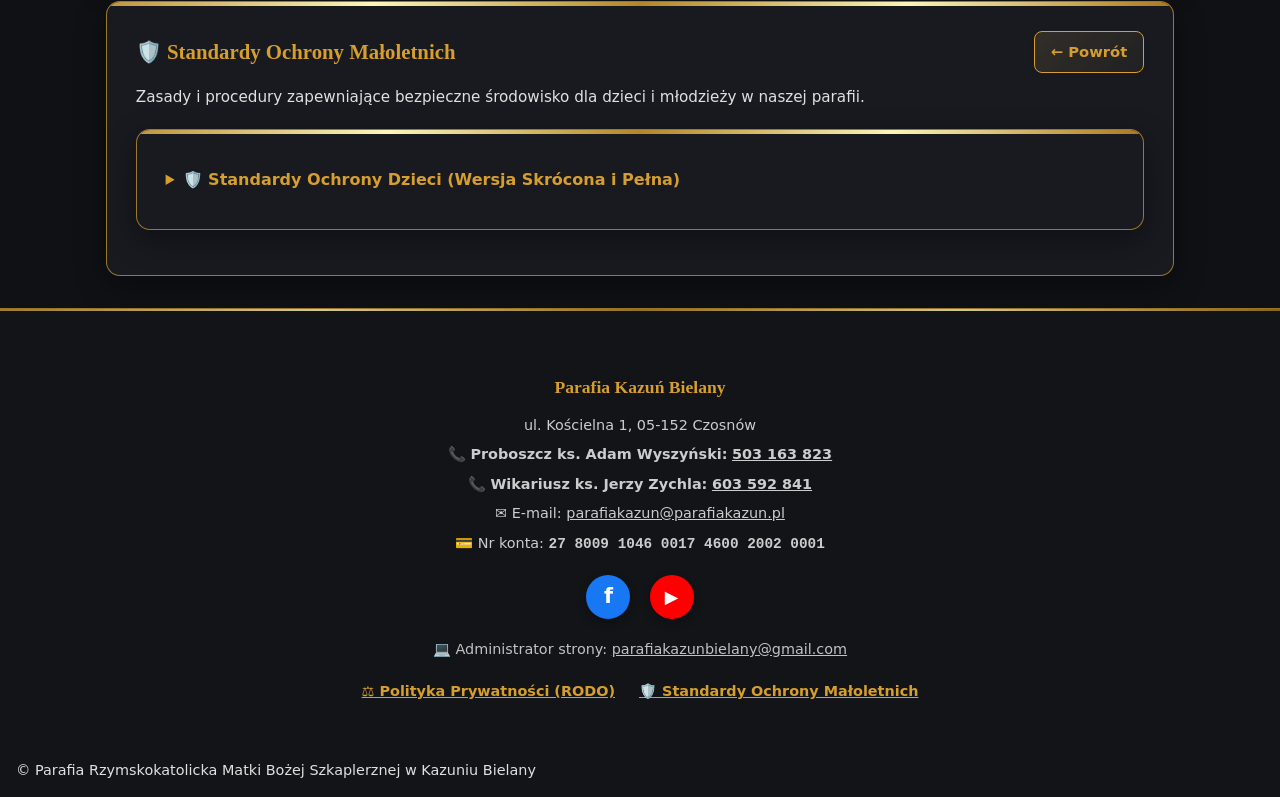
<file: teksty.html>
<!DOCTYPE html>
<html lang="pl">
<head>
    <meta charset="UTF-8">

    <!-- Google tag (gtag.js) -->
    <script async src="https://www.googletagmanager.com/gtag/js?id=G-8KFWFQ9SMJ"></script>
    <script>
      window.dataLayer = window.dataLayer || [];
      function gtag(){dataLayer.push(arguments);}
      gtag('js', new Date());

      gtag('config', 'G-8KFWFQ9SMJ');
    </script>
    
    <meta name="viewport" content="width=device-width, initial-scale=1.0">
    <title>Teksty i Formularze Liturgiczne - Parafia Kazuń Bielany</title>
    <link rel="icon" type="image/png" href="favicon.png">
    <link rel="stylesheet" href="style.css">
    <style>
        .standards-card h1 {
            font-family: 'Georgia', serif;
            color: var(--accent-gold, #c5a059);
            font-size: 1.8rem;
            margin-bottom: 0.5rem;
            text-align: center;
        }

        .standards-card h2 {
            font-family: 'Georgia', serif;
            color: var(--accent-gold, #c5a059);
            font-size: 1.3rem;
            margin-top: 1.5rem;
            margin-bottom: 0.8rem;
            border-bottom: 2px solid var(--accent-gold, #c5a059);
            padding-bottom: 0.3rem;
        }

        .standards-card h3 {
            font-family: 'Georgia', serif;
            color: var(--text-color, #333);
            font-size: 1.1rem;
            margin-top: 1.2rem;
            margin-bottom: 0.5rem;
        }

        .standards-card p, .standards-card li {
            line-height: 1.7;
            font-size: 1rem;
            margin-bottom: 0.8rem;
        }

        .standards-card ul, .standards-card ol {
            padding-left: 1.5rem;
            margin-bottom: 1rem;
        }

        .quote-box {
            font-style: italic;
            opacity: 0.85;
            text-align: center;
            margin: 1.5rem 0;
            padding: 1rem;
            border-left: 3px solid var(--accent-gold, #c5a059);
            background: var(--header-bg, #f8f9fa);
        }

        .toggle-section {
            background: var(--header-bg, #f8f9fa);
            border: 1px solid var(--border-color, #e0e0e0);
            border-radius: 6px;
            padding: 1rem 1.5rem;
            margin-bottom: 1.5rem;
            text-align: center;
        }

        .btn-toggle {
            background-color: var(--accent-gold, #c5a059);
            color: #ffffff;
            border: none;
            padding: 0.8rem 1.5rem;
            border-radius: 6px;
            font-weight: 600;
            cursor: pointer;
            font-size: 1rem;
            transition: opacity 0.2s;
        }

        .btn-toggle:hover {
            opacity: 0.9;
        }

        .full-text-wrapper {
            display: none;
        }

        .full-text-wrapper.active {
            display: block;
        }

        .back-tile-btn {
            display: inline-flex;
            align-items: center;
            gap: 0.4rem;
            background: linear-gradient(135deg, rgba(197, 160, 89, 0.15), rgba(197, 160, 89, 0.05));
            color: var(--accent-gold, #c5a059);
            border: 1px solid var(--accent-gold, #c5a059);
            padding: 0.5rem 1rem;
            border-radius: 8px;
            font-weight: 600;
            font-size: 0.92rem;
            text-decoration: none;
            transition: all 0.25s ease;
            box-shadow: 0 2px 5px rgba(0,0,0,0.05);
        }

        .back-tile-btn:hover {
            background: var(--accent-gold, #c5a059);
            color: #ffffff;
            transform: translateY(-2px);
            box-shadow: 0 4px 10px rgba(197, 160, 89, 0.3);
        }
    </style>
</head>
<body>

    <!-- NAGŁÓWEK I NAWIGACJA (generowane dynamicznie przez nav.js) -->
    <header id="main-header"></header>

    <!-- GŁÓWNA ZAWARTOŚĆ STRONY -->
    <main class="single-column">
        
        <!-- NAGŁÓWEK SEKCJI -->
        <section class="content-box">
            <h2>📖 Teksty, Modlitwy i Formularze Liturgiczne</h2>
            <p>W tej sekcji znajdują się szczegółowe formularze mszalne, opisy nabożeństw oraz dokumenty i teksty obowiązujące w naszej parafii.</p>
        </section>


        <!-- SEKCJA: UROCZYSTOŚCI I ŚWIĘTA PAŃSKIE -->
        <section class="card" style="margin-top: 1.5rem; position: relative;">
            <div style="display: flex; justify-content: space-between; align-items: center; margin-bottom: 0.8rem; flex-wrap: wrap; gap: 0.5rem;">
                <h2 style="margin: 0;">❤️ Uroczystości i Święta Pańskie</h2>
                <a href="javascript:history.back()" class="back-tile-btn">← Powrót</a>
            </div>
            <p style="margin-bottom: 1.2rem;">Formularze mszalne na szczególne uroczystości ku czci Pana Jezusa.</p>

            <!-- UROCZYSTOŚĆ NAJŚWIĘTSZEGO SERCA PANA JEZUSA -->
            <details id="serce-pana-jezusa" class="announcement-card" style="margin-bottom: 1rem;">
                <summary>❤️ Uroczystość Najświętszego Serca Pana Jezusa</summary>
                <div class="announcement-body">
                    <p style="font-style: italic; opacity: 0.9; margin-bottom: 1rem; border-left: 3px solid var(--accent-gold); padding-left: 0.8rem;">
                        Piątek po 2 niedzieli po Zesłaniu Ducha Świętego.
                    </p>

                    <h4 style="color: var(--accent-gold); margin-top: 1rem;">Antyfona na wejście (Ps 33 (32), 11. 19)</h4>
                    <p>Zamysły Jego serca trwają poprzez pokolenia, aby ocalić od śmierci tych, którzy Mu ufają, i żywić ich w czasie głodu. Odmawia się <em>Chwała na wysokości</em>.</p>

                    <h4 style="color: var(--accent-gold); margin-top: 1rem;">Kolekta</h4>
                    <p>Wszechmogący Boże, oddajemy cześć Sercu umiłowanego Syna Twojego i wysławiamy wielkie dary Jego miłości, spraw, abyśmy z tego źródła Bożej dobroci otrzymali obfite łaski. Przez naszego Pana Jezusa Chrystusa, Twojego Syna, który z Tobą żyje i króluje w jedności Ducha Świętego, Bóg, przez wszystkie wieki wieków.</p>
                    <p><strong>Albo:</strong> Boże, Ty w sercu Twojego Syna, zranionym naszymi grzechami, dajesz nam niewyczerpane skarby miłości, spraw, abyśmy składając Mu hołd naszego oddania, wypełniali również obowiązek godnego zadośćuczieniu. Przez naszego Pana Jezusa Chrystusa, Twojego Syna, który z Tobą żyje i króluje w jedności Ducha Świętego, Bóg, przez wszystkie wieki wieków. Odmawia się <em>Wierzę</em>.</p>

                    <h4 style="color: var(--accent-gold); margin-top: 1rem;">Modlitwa nad darami</h4>
                    <p>Panie, nasz Boże, wejrzyj na niewysłowioną miłość Serca Twojego Syna, który wydał się za nas, aby przez Jego zasługi nasz dar stał się miłą Tobie Ofiarą i zadośćuczynieniem za nasze grzechy. Przez Chrystusa, Pana naszego. (Prefacja o Najśw. Sercu Pana Jezusa, nr 48).</p>

                    <h4 style="color: var(--accent-gold); margin-top: 1rem;">Antyfona na komunię (J 7, 37-38)</h4>
                    <p>Pan mówi: Jeśli ktoś jest spragniony, a wierzy we Mnie, niech przyjdzie do Mnie i pije. Strumienie wody żywej popłyną z jego wnętrza.</p>
                    <p><strong>Albo (J 19, 34):</strong> Jeden z żołnierzy włócznią przebił bok Jezusa i natychmiast wypłynęła krew i woda.</p>

                    <h4 style="color: var(--accent-gold); margin-top: 1rem;">Modlitwa po komunii</h4>
                    <p>Boże, nasz Ojcze, niech ten Sakrament Twojej miłości pociągnie nas do Twojego Syna, abyśmy ożywieni świętą miłością, umieli dojrzeć w naszych braciach Chrystusa. Przez Chrystusa, Pana naszego.</p>
                
                    <div style="margin-top: 1.5rem; padding-top: 0.8rem; border-top: 1px dashed rgba(214, 158, 46, 0.3); text-align: right;">
                        <a href="javascript:history.back()" class="back-tile-btn">← Powrót</a>
                    </div></div>
            </details>
        </section>

        <!-- SEKCJA: FORMULARZE MSZY O NAJŚWIĘTSZEJ MARYI PANNIE -->
        <section class="card" style="margin-top: 1.5rem; position: relative;">
            <div style="display: flex; justify-content: space-between; align-items: center; margin-bottom: 0.8rem; flex-wrap: wrap; gap: 0.5rem;">
                <h2 style="margin: 0;">🌹 Msze o Najświętszej Maryi Pannie</h2>
                <a href="javascript:history.back()" class="back-tile-btn">← Powrót</a>
            </div>
            <p style="margin-bottom: 1.2rem;">Formularze mszalne przeznaczone na poszczególne okresy liturgiczne oraz Msze wotywne o Matce Bożej.</p>

            <!-- FORMULARZ WG SEDULIUSZA -->
            <details id="msza-nmp" class="announcement-card" style="margin-bottom: 1rem;">
                <summary>🌹 Msza o Najświętszej Maryi Pannie (Formularz wspólny)</summary>
                <div class="announcement-body">
                    <p style="font-style: italic; opacity: 0.9; margin-bottom: 1rem; border-left: 3px solid var(--accent-gold); padding-left: 0.8rem;">
                        Tych formularzy mszalnych używa się w święta i wspomnienia Najśw. Maryi Panny, które nie mają własnego formularza, a także w inne wspomnienia Najśw. Maryi Panny w soboty i w Mszach wotywnych.
                    </p>

                    <h4 style="color: var(--accent-gold); margin-top: 1rem;">Antyfona na wejście (Seduliusz)</h4>
                    <p>Witaj, Święta Boża Rodzicielko, Ty wydałaś na świat Króla, który włada niebem i ziemią na wieki wieków.</p>

                    <h4 style="color: var(--accent-gold); margin-top: 1rem;">Kolekta</h4>
                    <p>Panie, nasz Boże, daj nam, sługom swoim, cieszyć się trwałym zdrowiem duszy i ciała i za wstawiennictwem Najświętszej Maryi, zawsze Dziewicy, uwolnij nas od doczesnych utrapień i obdarz wieczną radością. Przez naszego Pana Jezusa Chrystusa, Twojego Syna, który z Tobą żyje i króluje w jedności Ducha Świętego, Bóg, przez wszystkie wieki wieków.</p>
                    <p><strong>Albo:</strong> Miłosierny Boże, odpuść winy nam, sługom swoim, a ponieważ nasze czyny nie mogą się Tobie podobać, niech nam wyjedna zbawienie Matka Twojego Syna, Jezusa Chrystusa. Który z Tobą żyje i króluje w jedności Ducha Świętego, Bóg, przez wszystkie wieki wieków.</p>

                    <h4 style="color: var(--accent-gold); margin-top: 1rem;">Modlitwa nad darami</h4>
                    <p>Boże, nasz Ojcze, niech nas wspomaga w swojej dobroci Jednorodzony Syn Twój, który rodząc się z Dziewicy, nie naruszył panieństwa Matki, lecz je uświęcił, niech On oczyści nas z grzechów i uczyni naszą Ofiarę miłą Tobie. Który żyje i króluje na wieki wieków.</p>

                    <h4 style="color: var(--accent-gold); margin-top: 1rem;">Antyfona na komunię (Por. Łk 11, 27)</h4>
                    <p>Błogosławione łono Maryi Dziewicy, które nosiło Syna Ojca przedwiecznego.</p>

                    <h4 style="color: var(--accent-gold); margin-top: 1rem;">Modlitwa po komunii</h4>
                    <p>Najłaskawszy Boże, obchodząc święto (wspomnienie) Najświętszej Maryi Panny, przyjęliśmy sakrament Eucharystii, spraw, abyśmy za Jej przykładem wiernie służyli dziełu odkupienia. Przez Chrystusa, Pana naszego.</p>
                
                    <div style="margin-top: 1.5rem; padding-top: 0.8rem; border-top: 1px dashed rgba(214, 158, 46, 0.3); text-align: right;">
                        <a href="javascript:history.back()" class="back-tile-btn">← Powrót</a>
                    </div></div>
            </details>

            <!-- FORMULARZ NR 6 - ADWENT -->
            <details id="nmp-adwent" class="announcement-card" style="margin-bottom: 1rem;">
                <summary>🕯️ Msza o Najświętszej Maryi Pannie w Adwencie (Formularz nr 6)</summary>
                <div class="announcement-body">
                    <h4 style="color: var(--accent-gold); margin-top: 1rem;">Antyfona na wejście (Por. Iz 45, 8)</h4>
                    <p>Niebiosa, spuśćcie sprawiedliwego jak rosę, niech jak deszcz spłynie z obłoków, niech się otworzy ziemia i zrodzi Zbawiciela.</p>
                    <p><strong>Albo (Łk 1, 30-32):</strong> Anioł rzekł do Maryi: Znalazłaś łaskę u Boga, oto poczniesz i porodzisz Syna, który będzie nazwany Synem Najwyższego.</p>

                    <h4 style="color: var(--accent-gold); margin-top: 1rem;">Kolekta</h4>
                    <p>Boże, z Twojej woli za zwiastowaniem anielskim odwieczne Słowo przyjęło ludzkie ciało w łonie Najświętszej Maryi Panny, spraw, aby wspomagało nas wstawiennictwo Dziewicy, w której Boże macierzyństwo głęboko wierzymy. Przez naszego Pana Jezusa Chrystusa, Twojego Syna, który z Tobą żyje i króluje w jedności Ducha Świętego, Bóg, przez wszystkie wieki wieków.</p>

                    <h4 style="color: var(--accent-gold); margin-top: 1rem;">Modlitwa nad darami</h4>
                    <p>Boże, niech Duch Święty, który swoją mocą napełnił łono Najświętszej Dziewicy Maryi, uświęci dary złożone na Twoim ołtarzu. Przez Chrystusa, Pana naszego.</p>

                    <h4 style="color: var(--accent-gold); margin-top: 1rem;">Antyfona na komunię (Iz 7, 14)</h4>
                    <p>Oto Panna pocznie i porodzi Syna, i nazwie Go imieniem Emmanuel.</p>

                    <h4 style="color: var(--accent-gold); margin-top: 1rem;">Modlitwa po komunii</h4>
                    <p>Panie, nasz Boże, przez Najświętszy Sakrament, który przyjęliśmy, okazuj nam zawsze Twoje miłosierdzie, abyśmy z wiarą oddając cześć Rodzicielce Twojego Syna, zostali zbawieni przez Jego wcielenie. Który żyje i króluje na wieki wieków.</p>
                
                    <div style="margin-top: 1.5rem; padding-top: 0.8rem; border-top: 1px dashed rgba(214, 158, 46, 0.3); text-align: right;">
                        <a href="javascript:history.back()" class="back-tile-btn">← Powrót</a>
                    </div></div>
            </details>

            <!-- FORMULARZ NR 7 - NARODZENIE PAŃSKIE -->
            <details id="nmp-boze-narodzenie" class="announcement-card" style="margin-bottom: 1rem;">
                <summary>👶 Msza o Najświętszej Maryi Pannie w Okresie Narodzenia Pańskiego (Formularz nr 7)</summary>
                <div class="announcement-body">
                    <h4 style="color: var(--accent-gold); margin-top: 1rem;">Antyfona na wejście</h4>
                    <p>Maryja zrodziła Króla wieków i zachowując chwałę dziewictwa doznała radości Matki, żadna z kobiet na ziemi nie dorówna Jej w godności.</p>

                    <h4 style="color: var(--accent-gold); margin-top: 1rem;">Kolekta</h4>
                    <p>Boże, Ty przez dziewicze macierzyństwo Najświętszej Maryi Panny obdarzyłeś ludzi łaską wiecznego zbawienia, spraw, abyśmy doznawali orędownictwa Tej, przez którą otrzymaliśmy Twojego Syna, Dawcę życia wiecznego. Który z Tobą żyje i króluje w jedności Ducha Świętego, Bóg, przez wszystkie wieki wieków.</p>

                    <h4 style="color: var(--accent-gold); margin-top: 1rem;">Modlitwa nad darami</h4>
                    <p>Boże, nasz Ojcze, przyjmij dary przez nas złożone i oświeć nas światłem Ducha Świętego, abyśmy za przykładem Najświętszej Maryi Panny rozważali Twoje słowa i zachowywali je w naszych sercach. Przez Chrystusa, Pana naszego.</p>

                    <h4 style="color: var(--accent-gold); margin-top: 1rem;">Antyfona na komunię (J 1, 14)</h4>
                    <p>Słowo stało się ciałem i zamieszkało między nami, pełne łaski i prawdy.</p>

                    <h4 style="color: var(--accent-gold); margin-top: 1rem;">Modlitwa po komunii</h4>
                    <p>Pokrzepieni Ciałem i Krwią Wcielonego Słowa, prosimy Cię, Boże, aby ten boski Pokarm, który z radością przyjęliśmy, oddając cześć Najświętszej Maryi Pannie, dał nam udział w bóstwie Twojego Syna. Który żyje i króluje na wieki wieków.</p>
                
                    <div style="margin-top: 1.5rem; padding-top: 0.8rem; border-top: 1px dashed rgba(214, 158, 46, 0.3); text-align: right;">
                        <a href="javascript:history.back()" class="back-tile-btn">← Powrót</a>
                    </div></div>
            </details>

            <!-- FORMULARZ NR 8 - WIELKANOC -->
            <details id="nmp-wielkanoc" class="announcement-card" style="margin-bottom: 1rem;">
                <summary>✝️ Msza o Najświętszej Maryi Pannie w Okresie Wielkanocnym (Formularz nr 8)</summary>
                <div class="announcement-body">
                    <h4 style="color: var(--accent-gold); margin-top: 1rem;">Antyfona na wejście (Por. Dz 1, 14)</h4>
                    <p>Uczniowie trwali jednomyślnie na modlitwie razem z Maryją, Matką Jezusa. Alleluja.</p>

                    <h4 style="color: var(--accent-gold); margin-top: 1rem;">Kolekta</h4>
                    <p>Boże, Ty przez zmartwychwstanie Twojego Syna, naszego Pana Jezusa Chrystusa, przywróciłeś radość światu, spraw, abyśmy przez Jego Matkę Dziewicę Maryję, osiągnęli szczęście życia wiecznego. Przez naszego Pana Jezusa Chrystusa, Twojego Syna, który z Tobą żyje i króluje w jedności Ducha Świętego, Bóg, przez wszystkie wieki wieków.</p>

                    <h4 style="color: var(--accent-gold); margin-top: 1rem;">Modlitwa nad darami</h4>
                    <p>Oddając cześć Najświętszej Maryi Pannie, składamy Tobie Boże, nasze dary, i prosimy, aby nas wspomagał Twój Syn, który stał się człowiekiem i oddał swe życie na krzyżu jako niepokalana ofiara. Który żyje i króluje na wieki wieków. Przez Chrystusa, Pana naszego.</p>

                    <h4 style="color: var(--accent-gold); margin-top: 1rem;">Antyfona na komunię</h4>
                    <p>Wesel się, Matko Dziewico, bo Chrystus powstał z grobu. Alleluja.</p>

                    <h4 style="color: var(--accent-gold); margin-top: 1rem;">Modlitwa po komunii</h4>
                    <p>Wszechmogący Boże, przez ten Sakrament utwierdź w naszych sercach wiarę, abyśmy wyznając, że Syn Maryi Dziewicy jest prawdziwym Bogiem i prawdziwym człowiekiem, mocą Jego zmartwychwstania mogli dojść do wiekuistej radości. Przez Chrystusa, Pana naszego.</p>
                
                    <div style="margin-top: 1.5rem; padding-top: 0.8rem; border-top: 1px dashed rgba(214, 158, 46, 0.3); text-align: right;">
                        <a href="javascript:history.back()" class="back-tile-btn">← Powrót</a>
                    </div></div>
            </details>

            <!-- FORMULARZ NR 5 -->
            <details id="nmp-formularz-5" class="announcement-card">
                <summary>👑 Msza o Najświętszej Maryi Pannie (Formularz nr 5)</summary>
                <div class="announcement-body">
                    <h4 style="color: var(--accent-gold); margin-top: 1rem;">Antyfona na wejście (Por. Jdt 13, 18. 19)</h4>
                    <p>Błogosławiona jesteś, Dziewico Maryjo, przez Boga Najwyższego, więcej niż wszystkie niewiasty na ziemi; Tak bowiem wsławił Twe imię, że Twoja chwała nie zejdzie z ust ludzi.</p>

                    <h4 style="color: var(--accent-gold); margin-top: 1rem;">Kolekta</h4>
                    <p>Wszechmogący Boże, obchodzimy wspomnienie Najświętszej Maryi Panny, którą hojnie obdarzyłeś Twoimi darami, za jej wstawiennictwem, daj nam także udział w pełni Twojej łaski. Przez naszego Pana Jezusa Chrystusa, Twojego Syna, który z Tobą żyje i króluje w jedności Ducha Świętego, Bóg, przez wszystkie wieki wieków.</p>

                    <h4 style="color: var(--accent-gold); margin-top: 1rem;">Modlitwa nad darami</h4>
                    <p>Wszechmogący Boże, składamy Ci Ofiarę uwielbienia, z radością oddając cześć Rodzicielce Twojego Syna, spraw, aby przez Najświętszą Ofiarę, wzrastała w nas łaska wiecznego odkupienia. Przez Chrystusa, Pana naszego.</p>

                    <h4 style="color: var(--accent-gold); margin-top: 1rem;">Antyfona na komunię (Por. Łk 1, 48)</h4>
                    <p>Błogosławić mnie będą wszystkie pokolenia, bo wejrzał Bóg na uniżenie swojej służebnicy.</p>

                    <h4 style="color: var(--accent-gold); margin-top: 1rem;">Modlitwa po komunii</h4>
                    <p>Oddając cześć Najświętszej Maryi Pannie zostaliśmy posileni sakramentem Eucharystii, pokornie prosimy Cię, Boże, abyśmy mogli uczestniczyć w uczcie wiecznego życia. Przez Chrystusa, Pana naszego.</p>
                
                    <div style="margin-top: 1.5rem; padding-top: 0.8rem; border-top: 1px dashed rgba(214, 158, 46, 0.3); text-align: right;">
                        <a href="javascript:history.back()" class="back-tile-btn">← Powrót</a>
                    </div></div>
            </details>
        </section>

        <!-- SEKCJA: FORMULARZE MSZY WSPÓLNYCH O ŚWIĘTYCH -->
        <section class="card" style="margin-top: 1.5rem; position: relative;">
            <div style="display: flex; justify-content: space-between; align-items: center; margin-bottom: 0.8rem; flex-wrap: wrap; gap: 0.5rem;">
                <h2 style="margin: 0;">🌿 Formularze Mszy wspólnych o Świętych</h2>
                <a href="javascript:history.back()" class="back-tile-btn">← Powrót</a>
            </div>
            <p style="margin-bottom: 1.2rem;">Uniwersalne formularze mszalne przeznaczone do odprawiania Mszy ku czci świętych i patronów (m.in. św. Józefa).</p>

            <details id="msza-o-swietym-40" class="announcement-card" style="margin-bottom: 1rem;">
                <summary>⚜️ Msza o Świętym – Formularz nr 40</summary>
                <div class="announcement-body">
                    <h4 style="color: var(--accent-gold); margin-top: 1rem;">Antyfona na wejście (Ps 145, 10-11)</h4>
                    <p>Niech Cię wielbią, Panie, wszystkie Twoje dzieła, i niech Cię błogosławią Twoi święci. Niech mówią o chwale Twojego Królestwa i niech głoszą Twoją potęgę (O.W. Alleluja).</p>

                    <h4 style="color: var(--accent-gold); margin-top: 1rem;">Kolekta</h4>
                    <p>Wszechmogący, wieczny Boże, Ty nam dajesz nowe dowody swojej miłości, gdy pozwalasz świętym uczestniczyć w Twojej chwale, spraw, aby ich modlitwa i przykłady pobudziły nas do wiernego naśladowania Twojego Syna. Który z Tobą żyje i króluje w jedności Ducha Świętego, Bóg, przez wszystkie wieki wieków.</p>

                    <h4 style="color: var(--accent-gold); margin-top: 1rem;">Modlitwa nad darami</h4>
                    <p>Boże, nasz Ojcze, za wstawiennictwem swoich świętych otaczaj nas opieką i przyjmij łaskawie nasze prośby, abyśmy godnie składali ofiary na Twoim ołtarzu. Przez Chrystusa, Pana naszego.</p>

                    <h4 style="color: var(--accent-gold); margin-top: 1rem;">Antyfona na komunię (Ps 68, 4 / Łk 12, 37)</h4>
                    <p>Sprawiedliwi cieszą się i weselą przed Bogiem, i rozkoszują radością (O.W. Alleluja).</p>

                    <h4 style="color: var(--accent-gold); margin-top: 1rem;">Modlitwa po komunii</h4>
                    <p>Wszechmogący, wieczny Boże, źródło pociechy i pokoju, w dzień poświęcony Twoim świętym zgromadziliśmy się, aby wielbić Twoje imię, niech przyjęte przez nas Ciało i Krew Twojego Syna staną się dla nas zadatkiem wiecznego zbawienia. Przez Chrystusa, Pana naszego.</p>
                
                    <div style="margin-top: 1.5rem; padding-top: 0.8rem; border-top: 1px dashed rgba(214, 158, 46, 0.3); text-align: right;">
                        <a href="javascript:history.back()" class="back-tile-btn">← Powrót</a>
                    </div></div>
            </details>

            <details id="msza-o-swietym-41" class="announcement-card" style="margin-bottom: 1rem;">
                <summary>⚜️ Msza o Świętym – Formularz nr 41</summary>
                <div class="announcement-body">
                    <h4 style="color: var(--accent-gold); margin-top: 1rem;">Antyfona na wejście (Ps 64, 11)</h4>
                    <p>Sprawiedliwy weseli się w Panu i do Niego się ucieka, a wszyscy prawego serca się chlubią (O.W. Alleluja).</p>

                    <h4 style="color: var(--accent-gold); margin-top: 1rem;">Kolekta</h4>
                    <p>Boże, tylko Ty jesteś święty i bez Ciebie nikt nie jest dobry, spraw za wstawiennictwem świętego N., abyśmy prowadzili życie prawdziwie chrześcijańskie i mogli oglądać Twoją chwałę w niebie. Przez naszego Pana Jezusa Chrystusa, Twojego Syna, który z Tobą żyje i króluje w jedności Ducha Świętego, Bóg przez wszystkie wieki wieków.</p>

                    <h4 style="color: var(--accent-gold); margin-top: 1rem;">Modlitwa nad darami</h4>
                    <p>Wszechmogący Boże, prosimy Cię, aby Ofiara, którą pokornie składamy ku czci Twoich świętych, podobała się Tobie i oczyściła nasze dusze i ciała. Przez Chrystusa, Pana naszego.</p>

                    <h4 style="color: var(--accent-gold); margin-top: 1rem;">Antyfona na komunię (J 12, 26)</h4>
                    <p>Kto by chciał Mi służyć, niech idzie za Mną, a gdzie Ja jestem, tam będzie i mój sługa (O.W. Alleluja).</p>

                    <h4 style="color: var(--accent-gold); margin-top: 1rem;">Modlitwa po komunii</h4>
                    <p>Wszechmogący Boże, w dniu narodzin dla nieba świętego N. zostaliśmy posileni Najświętszym Sakramentem, spraw, abyśmy w wieczności radowali się owocami łaski, którą nas obdarzasz. Przez Chrystusa, Pana naszego.</p>
                
                    <div style="margin-top: 1.5rem; padding-top: 0.8rem; border-top: 1px dashed rgba(214, 158, 46, 0.3); text-align: right;">
                        <a href="javascript:history.back()" class="back-tile-btn">← Powrót</a>
                    </div></div>
            </details>

            <details id="msza-o-swietym-42" class="announcement-card" style="margin-bottom: 1rem;">
                <summary>⚜️ Msza o Świętym – Formularz nr 42</summary>
                <div class="announcement-body">
                    <h4 style="color: var(--accent-gold); margin-top: 1rem;">Antyfona na wejście (Ps 21, 2-3)</h4>
                    <p>Sprawiedliwy weseli się z Twojej potęgi, Panie, i z Twej pomocy tak bardzo się cieszy; spełniłeś pragnienie jego serca (O.W. Alleluja).</p>

                    <h4 style="color: var(--accent-gold); margin-top: 1rem;">Kolekta</h4>
                    <p>Boże, Ty dałeś nam, słabym ludziom, Twoich świętych jako wzór i pomoc na drodze zbawienia, spraw, abyśmy dążyli do Ciebie naśladując świętego N., którego narodziny dla nieba obchodzimy. Przez naszego Pana Jezusa Chrystusa, Twojego Syna, który z Tobą żyje i króluje w jedności Ducha Świętego, Bóg przez wszystkie wieki wieków.</p>

                    <h4 style="color: var(--accent-gold); margin-top: 1rem;">Modlitwa nad darami</h4>
                    <p>Wszechmogący Boże, obchodząc wspomnienie świętego N., przynosimy Ci dary ofiarne i prosimy, abyś udzielił Twoim wiernym pokoju i jedności. Przez Chrystusa, Pana naszego.</p>

                    <h4 style="color: var(--accent-gold); margin-top: 1rem;">Antyfona na komunię (Mt 16, 24)</h4>
                    <p>Jeśli kto chce pójść za Mną, niech się zaprze samego siebie, niech weźmie swój krzyż i niech Mnie naśladuje (O.W. Alleluja).</p>

                    <h4 style="color: var(--accent-gold); margin-top: 1rem;">Modlitwa po komunii</h4>
                    <p>Boże, nasz Ojcze, niech Najświętszy Sakrament, który przyjęliśmy w dniu wspomnienia świętego N., uświęci nasze umysły i serca, abyśmy się stali w pełni uczestnikami boskiej natury. Przez Chrystusa, Pana naszego.</p>
                
                    <div style="margin-top: 1.5rem; padding-top: 0.8rem; border-top: 1px dashed rgba(214, 158, 46, 0.3); text-align: right;">
                        <a href="javascript:history.back()" class="back-tile-btn">← Powrót</a>
                    </div></div>
            </details>

            <details id="msza-o-swietym-43" class="announcement-card" style="margin-bottom: 1rem;">
                <summary>⚜️ Msza o Świętym – Formularz nr 43</summary>
                <div class="announcement-body">
                    <h4 style="color: var(--accent-gold); margin-top: 1rem;">Antyfona na wejście (Mt 2, 6)</h4>
                    <p>Wierność wobec Pana była w jego ustach, a niegodziwości nie znaleziono na jego wargach. W pokoju i prawości postępował ze mną i wielu odciągnął od grzechu (O.W. Alleluja).</p>

                    <h4 style="color: var(--accent-gold); margin-top: 1rem;">Kolekta</h4>
                    <p>Boże, Ty widzisz, że wskutek naszej słabości upadamy w grzechy, okaż nam swoje miłosierdzie i spraw, aby przykłady Twoich świętych odnowiły w nas miłość ku Tobie. Przez naszego Pana Jezusa Chrystusa, Twojego Syna, który z Tobą żyje i króluje w jedności Ducha Świętego, Bóg przez wszystkie wieki wieków.</p>

                    <h4 style="color: var(--accent-gold); margin-top: 1rem;">Modlitwa nad darami</h4>
                    <p>Wszechmogący Boże, przyjmij z ojcowską dobrocią Ofiarę, którą składamy Twojemu majestatowi w dniu świętego N., aby nam zapewniła zbawienie. Przez Chrystusa, Pana naszego.</p>

                    <h4 style="color: var(--accent-gold); margin-top: 1rem;">Antyfona na komunię (Mt 5, 8-10)</h4>
                    <p>Błogosławieni czystego serca, albowiem oni Boga oglądać będą. Błogosławieni, którzy wprowadzają pokój, albowiem oni będą nazwani synami Bożymi. Błogosławieni, którzy cierpią prześladowanie dla sprawiedliwości, albowiem do nich należy Królestwo niebieskie (O.W. Alleluja).</p>

                    <h4 style="color: var(--accent-gold); margin-top: 1rem;">Modlitwa po komunii</h4>
                    <p>Posileni świętym Darem, pokornie prosimy Cię, Boże, abyśmy składając należną Tobie Ofiarę, otrzymali obfitsze owoce Twojego odkupienia. Przez Chrystusa, Pana naszego.</p>
                
                    <div style="margin-top: 1.5rem; padding-top: 0.8rem; border-top: 1px dashed rgba(214, 158, 46, 0.3); text-align: right;">
                        <a href="javascript:history.back()" class="back-tile-btn">← Powrót</a>
                    </div></div>
            </details>

            <details id="msza-o-swietym-44" class="announcement-card" style="margin-bottom: 1rem;">
                <summary>⚜️ Msza o Świętym – Formularz nr 44</summary>
                <div class="announcement-body">
                    <h4 style="color: var(--accent-gold); margin-top: 1rem;">Antyfona na wejście (Ps 92, 13-14)</h4>
                    <p>Sprawiedliwy zakwitnie jak palma, rozrośnie się jak cedr na Libanie, zasadzony w domu Pańskim, na dziedzińcach domu naszego Boga (O.W. Alleluja).</p>

                    <h4 style="color: var(--accent-gold); margin-top: 1rem;">Kolekta</h4>
                    <p>Wszechmogący Boże, niech modlitwa świętych, których dzień obchodzimy, wyjedna nam Twoją pomoc, abyśmy mogli uczestniczyć w ich wiecznej chwale. Przez naszego Pana Jezusa Chrystusa, Twojego Syna, który z Tobą żyje i króluje w jedności Ducha Świętego, Bóg przez wszystkie wieki wieków.</p>

                    <h4 style="color: var(--accent-gold); margin-top: 1rem;">Modlitwa nad darami</h4>
                    <p>Składając dary na Twoim ołtarzu, prosimy Cię, Boże, daj nam takie uczucie pobożności, jakim obdarzyłeś świętego N., abyśmy z czystą duszą i gorejącym sercem uczestniczyli w świętych obrzędach i złożyli Ofiarę miłą Tobie, a dla nas owocną. Przez Chrystusa, Pana naszego.</p>

                    <h4 style="color: var(--accent-gold); margin-top: 1rem;">Antyfona na komunię (Mt 11, 28)</h4>
                    <p>Przyjdźcie do Mnie wszyscy, którzy utrudzeni i obciążeni jesteście, a Ja was pokrzepię (O.W. Alleluja).</p>

                    <h4 style="color: var(--accent-gold); margin-top: 1rem;">Modlitwa po komunii</h4>
                    <p>Boże, nasz Ojcze, niech przyjęcie Twego Sakramentu zapewni nam zbawienie i utwierdzi nas w świetle Twojej prawdy. Przez Chrystusa, Pana naszego.</p>
                
                    <div style="margin-top: 1.5rem; padding-top: 0.8rem; border-top: 1px dashed rgba(214, 158, 46, 0.3); text-align: right;">
                        <a href="javascript:history.back()" class="back-tile-btn">← Powrót</a>
                    </div></div>
            </details>

            <details id="msza-o-swietym-45" class="announcement-card">
                <summary>⚜️ Msza o Świętym – Formularz nr 45</summary>
                <div class="announcement-body">
                    <h4 style="color: var(--accent-gold); margin-top: 1rem;">Antyfona na wejście (Jr 17, 7-8)</h4>
                    <p>Błogosławiony mąż, który pokłada ufność w Panu, a Pan jest jego nadzieją. Jest on podobny do drzewa zasadzonego nad wodą, które korzeniami sięga strumieni i nie obawia się upału (O.W. Alleluja).</p>

                    <h4 style="color: var(--accent-gold); margin-top: 1rem;">Kolekta</h4>
                    <p>Wszechmogący Boże, niech przykłady Twoich świętych pociągają nas do lepszego życia; spraw, abyśmy nieustannie naśladowali czyny świętego N., którego pamięć czcimy. Przez naszego Pana Jezusa Chrystusa, Twojego Syna, który z Tobą żyje i króluje w jedności Ducha Świętego, Bóg przez wszystkie wieki wieków.</p>

                    <h4 style="color: var(--accent-gold); margin-top: 1rem;">Modlitwa nad darami</h4>
                    <p>Najłaskawszy Boże, w dniu świętego N., składamy dary na Twoim ołtarzu, przyjmij je ku Twojej chwale i udziel nam hojnie swojej łaski. Przez Chrystusa, Pana naszego.</p>

                    <h4 style="color: var(--accent-gold); margin-top: 1rem;">Antyfona na komunię (J 15, 9)</h4>
                    <p>Jak Mnie umiłował Ojciec, tak Ja was umiłowałem. Wytrwajcie w miłości mojej (O.W. Alleluja).</p>

                    <h4 style="color: var(--accent-gold); margin-top: 1rem;">Modlitwa po komunii</h4>
                    <p>Panie, nasz Boże, spraw, aby Najświętsza Ofiara, w której uczestniczyliśmy obchodząc wspomnienie świętego N., stała się dla nas źródłem pokoju i wiecznego zbawienia. Przez Chrystusa, Pana naszego.</p>
                
                    <div style="margin-top: 1.5rem; padding-top: 0.8rem; border-top: 1px dashed rgba(214, 158, 46, 0.3); text-align: right;">
                        <a href="javascript:history.back()" class="back-tile-btn">← Powrót</a>
                    </div></div>
            </details>
        </section>

        <!-- SEKCJA: NABOŻEŃSTWA I LITANIE -->
        <section class="card" style="margin-top: 1.5rem; position: relative;">
            <div style="display: flex; justify-content: space-between; align-items: center; margin-bottom: 0.8rem; flex-wrap: wrap; gap: 0.5rem;">
                <h2 style="margin: 0;">✨ Nabożeństwa i Litanie</h2>
                <a href="javascript:history.back()" class="back-tile-btn">← Powrót</a>
            </div>
            <p style="margin-bottom: 1.2rem;">Teksty tradycyjnych litanii i modlitw do wspólnego i prywatnego odmawiania.</p>

            <!-- LITANIA DO NAJŚWIĘTSZEGO SERCA PANA JEZUSA -->
            <details id="litania-serce-jezusa" class="announcement-card" style="margin-bottom: 1rem;">
                <summary>🔥 Litania do Najświętszego Serca Pana Jezusa</summary>
                <div class="announcement-body">
                    <p>Kyrie eleison, Chryste eleison, Kyrie eleison. Chryste, usłysz nas. Chryste, wysłuchaj nas.</p>
                    <p>Ojcze z nieba, Boże, <em>zmiłuj się nad nami</em>.</p>
                    <p>Synu, Odkupicielu świata, Boże, <em>zmiłuj się nad nami</em>.</p>
                    <p>Duchu Święty, Boże, <em>zmiłuj się nad nami</em>.</p>
                    <p>Święta Trójco, Jedyny Boże, <em>zmiłuj się nad nami</em>.</p>
                    <p>Serce Jezusa, Syna Ojca Przedwiecznego, <em>zmiłuj się nad nami</em>.</p>
                    <p>Serce Jezusa, w łonie Matki Dziewicy przez Ducha Świętego utworzone, <em>zmiłuj się nad nami</em>.</p>
                    <p>Serce Jezusa, ze Słowem Bożym istotowo zjednoczone, <em>zmiłuj się nad nami</em>.</p>
                    <p>Serce Jezusa, nieskończonego majestatu, <em>zmiłuj się nad nami</em>.</p>
                    <p>Serce Jezusa, świątynio Boga, <em>zmiłuj się nad nami</em>.</p>
                    <p>Serce Jezusa, przybytku Najwyższego, <em>zmiłuj się nad nami</em>.</p>
                    <p>Serce Jezusa, domie Boży i bramo niebios, <em>zmiłuj się nad nami</em>.</p>
                    <p>Serce Jezusa, gorejące ognisko miłości, <em>zmiłuj się nad nami</em>.</p>
                    <p>Serce Jezusa, sprawiedliwości i miłości skarbnico, <em>zmiłuj się nad nami</em>.</p>
                    <p>Serce Jezusa, dobroci i miłości pełne, <em>zmiłuj się nad nami</em>.</p>
                    <p>Serce Jezusa, cnót wszelkich bezdenna głębino, <em>zmiłuj się nad nami</em>.</p>
                    <p>Serce Jezusa, wszelkiej chwały najgodniejsze, <em>zmiłuj się nad nami</em>.</p>
                    <p>Serce Jezusa, królu i zjednoczenie serc wszystkich, <em>zmiłuj się nad nami</em>.</p>
                    <p>Serce Jezusa, w którym są wszystkie skarby mądrości i umiejętności, <em>zmiłuj się nad nami</em>.</p>
                    <p>Serce Jezusa, w którym mieszka cała pełnia Bóstwa, <em>zmiłuj się nad nami</em>.</p>
                    <p>Serce Jezusa, w którym sobie Ojciec bardzo upodobał, <em>zmiłuj się nad nami</em>.</p>
                    <p>Serce Jezusa, z którego pełni wszyscyśmy otrzymali, <em>zmiłuj się nad nami</em>.</p>
                    <p>Serce Jezusa, odwieczne upragnienie świata, <em>zmiłuj się nad nami</em>.</p>
                    <p>Serce Jezusa, cierpliwe i wielkiego miłosierdzia, <em>zmiłuj się nad nami</em>.</p>
                    <p>Serce Jezusa, hojne dla wszystkich, którzy Cię wzywają, <em>zmiłuj się nad nami</em>.</p>
                    <p>Serce Jezusa, źródło życia i świętości, <em>zmiłuj się nad nami</em>.</p>
                    <p>Serce Jezusa, przebłaganie za grzechy nasze, <em>zmiłuj się nad nami</em>.</p>
                    <p>Serce Jezusa, zelżywością napełnione, <em>zmiłuj się nad nami</em>.</p>
                    <p>Serce Jezusa, dla nieprawości naszych starte, <em>zmiłuj się nad nami</em>.</p>
                    <p>Serce Jezusa, aż do śmierci posłuszne, <em>zmiłuj się nad nami</em>.</p>
                    <p>Serce Jezusa, włócznią przebite, <em>zmiłuj się nad nami</em>.</p>
                    <p>Serce Jezusa, źródło wszelkiej pociechy, <em>zmiłuj się nad nami</em>.</p>
                    <p>Serce Jezusa, życie i zmartwychwstanie nasze, <em>zmiłuj się nad nami</em>.</p>
                    <p>Serce Jezusa, pokoju i pojednanie nasze, <em>zmiłuj się nad nami</em>.</p>
                    <p>Serce Jezusa, krwawa ofiaro grzeszników, <em>zmiłuj się nad nami</em>.</p>
                    <p>Serce Jezusa, zbawienie ufających w Tobie, <em>zmiłuj się nad nami</em>.</p>
                    <p>Serce Jezusa, nadziejo w Tobie umierających, <em>zmiłuj się nad nami</em>.</p>
                    <p>Serce Jezusa, rozkoszy wszystkich Świętych, <em>zmiłuj się nad nami</em>.</p>
                    <p>Baranku Boży, który gładzisz grzechy świata, <em>przepuść nam, Panie</em>.</p>
                    <p>Baranku Boży, który gładzisz grzechy świata, <em>wysłuchaj nas, Panie</em>.</p>
                    <p>Baranku Boży, który gładzisz grzechy świata, <em>zmiłuj się nad nami</em>.</p>
                    <p><strong>K.</strong> Jezu cichy i pokornego serca.<br><strong>W.</strong> Uczyń serca nasze według Serca Twego.</p>
                    <p><strong>Módlmy się:</strong> Wszechmogący, wieczny Boże, wejrzyj na Serce najmilszego Syna swego i na chwałę, i zadośćuczynienie, jakie w imieniu grzeszników Ci składa. Daj się przebłagać tym, którzy żebrzą Twego miłosierdzia, i racz udzielić przebaczenia w imię tego Syna swego, Jezusa Chrystusa, który z Tobą żyje i króluje na wieki wieków. <strong>W.</strong> Amen.</p>
                
                    <div style="margin-top: 1.5rem; padding-top: 0.8rem; border-top: 1px dashed rgba(214, 158, 46, 0.3); text-align: right;">
                        <a href="javascript:history.back()" class="back-tile-btn">← Powrót</a>
                    </div></div>
            </details>

            <!-- LITANIA DO CHRYSTUSA, KAPŁANA I OFIARY -->
            <details id="litania-chrystusa-kaplana" class="announcement-card" style="margin-bottom: 1rem;">
                <summary>🕊️ Litania do Chrystusa, Kapłana i Ofiary</summary>
                <div class="announcement-body">
                    <p style="font-style: italic; opacity: 0.9; margin-bottom: 1rem; border-left: 3px solid var(--accent-gold); padding-left: 0.8rem;">
                        Do publicznego odmawiania.
                    </p>
                    <p>Kyrie eleison. Chryste eleison. Kyrie eleison. Chryste, usłysz nas. Chryste, wysłuchaj nas.</p>
                    <p>Ojcze z nieba, Boże, <em>zmiłuj się nad nami</em>.</p>
                    <p>Synu Odkupicielu świata, Boże, <em>zmiłuj się nad nami</em>.</p>
                    <p>Duchu Święty, Boże, <em>zmiłuj się nad nami</em>.</p>
                    <p>Święta Trójco, jedyny Boże, <em>zmiłuj się nad nami</em>.</p>
                    <p>Jezu, Kapłanie i Ofiaro, <em>zmiłuj się nad nami</em>.</p>
                    <p>Jezu, Kapłanie wieczny na wzór Melchizedeka, <em>zmiłuj się nad nami</em>.</p>
                    <p>Jezu, Kapłanie posłany przez Boga dla głoszenia Dobrej Nowiny ubogim, <em>zmiłuj się nad nami</em>.</p>
                    <p>Jezu, Kapłanie, Ty na Ostatniej Wieczerzy ustanowiłeś wzór wieczystej Ofiary, <em>zmiłuj się nad nami</em>.</p>
                    <p>Jezu, Kapłanie żyjący na wieki, aby się wstawiać za nami, <em>zmiłuj się nad nami</em>.</p>
                    <p>Jezu, Kapłanie, Ciebie Ojciec namaścił Duchem Świętym i mocą, <em>zmiłuj się nad nami</em>.</p>
                    <p>Jezu, Kapłanie z ludzi wzięty, <em>zmiłuj się nad nami</em>.</p>
                    <p>Jezu, Kapłanie dla ludzi ustanowiony, <em>zmiłuj się nad nami</em>.</p>
                    <p>Jezu, Kapłanie naszej wiary, <em>zmiłuj się nad nami</em>.</p>
                    <p>Jezu, Kapłanie większej od Mojżesza czci godzien, <em>zmiłuj się nad nami</em>.</p>
                    <p>Jezu, Kapłanie prawdziwego kultu, <em>zmiłuj się nad nami</em>.</p>
                    <p>Jezu, Kapłanie dóbr przyszłych, <em>zmiłuj się nad nami</em>.</p>
                    <p>Jezu, Kapłanie święty, niewinny i nieskalany, <em>zmiłuj się nad nami</em>.</p>
                    <p>Jezu, Kapłanie wierny i miłosierny, <em>zmiłuj się nad nami</em>.</p>
                    <p>Jezu, Kapłanie pałający gorliwością o Boga i ludzi, <em>zmiłuj się nad nami</em>.</p>
                    <p>Jezu, Kapłanie doskonały na wieki, <em>zmiłuj się nad nami</em>.</p>
                    <p>Jezu, Kapłanie, Ty przez Krew własną wszedłeś do nieba, <em>zmiłuj się nad nami</em>.</p>
                    <p>Jezu, Kapłanie, Ty nas wprowadziłeś na nową drogę, <em>zmiłuj się nad nami</em>.</p>
                    <p>Jezu, Kapłanie, Ty nas umiłowałeś i obmyłeś z grzechów Krwią swoją, <em>zmiłuj się nad nami</em>.</p>
                    <p>Jezu, Kapłanie, Ty wydałeś samego siebie jako dar i ofiarę dla Boga, <em>zmiłuj się nad nami</em>.</p>
                    <p>Jezu, Ofiaro Boga i ludzi, <em>zmiłuj się nad nami</em>.</p>
                    <p>Jezu, Ofiaro święta i niepokalana, <em>zmiłuj się nad nami</em>.</p>
                    <p>Jezu, Ofiaro przebłagalna, <em>zmiłuj się nad nami</em>.</p>
                    <p>Jezu, Ofiaro pokój przynosząca, <em>zmiłuj się nad nami</em>.</p>
                    <p>Jezu, Ofiaro przebłagania i chwały, <em>zmiłuj się nad nami</em>.</p>
                    <p>Jezu, Ofiaro pojednania i pokoju, <em>zmiłuj się nad nami</em>.</p>
                    <p>Jezu, Ofiaro, w której mamy ufność i śmiały przystęp do Boga, <em>zmiłuj się nad nami</em>.</p>
                    <p>Jezu, Ofiaro wiecznie żywa, <em>zmiłuj się nad nami</em>.</p>

                    <p style="margin-top: 1rem;">Bądź nam miłościw, <em>wybaw nas, Panie</em>.</p>
                    <p>Od lekkomyślnego przyjęcia święceń, <em>wybaw nas, Panie</em>.</p>
                    <p>Od grzechu świętokradztwa, <em>wybaw nas, Panie</em>.</p>
                    <p>Od ducha nieumiarkowania, <em>wybaw nas, Panie</em>.</p>
                    <p>Od nieuczciwego zysku, <em>wybaw nas, Panie</em>.</p>
                    <p>Od grzechu symonii, <em>wybaw nas, Panie</em>.</p>
                    <p>Od nieuczciwego zarządzania dobrami kościelnymi, <em>wybaw nas, Panie</em>.</p>
                    <p>Od umiłowania świata i jego marności, <em>wybaw nas, Panie</em>.</p>
                    <p>Od niegodnego sprawowania Twoich świętych misteriów, <em>wybaw nas, Panie</em>.</p>
                    <p>Przez Twoje wieczne kapłaństwo, <em>wybaw nas, Panie</em>.</p>
                    <p>Przez święte namaszczenie, mocą którego Bóg Ojciec uczynił Cię Kapłanem, <em>wybaw nas, Panie</em>.</p>
                    <p>Przez Twego kapłańskiego ducha, <em>wybaw nas, Panie</em>.</p>
                    <p>Przez posługiwanie, którym wsławiłeś na ziemi Twojego Ojca, <em>wybaw nas, Panie</em>.</p>
                    <p>Przez krwawą ofiarę z samego siebie, raz złożoną na krzyżu, <em>wybaw nas, Panie</em>.</p>
                    <p>Przez tę samą Ofiarę codziennie na ołtarzu odnawianą, <em>wybaw nas, Panie</em>.</p>
                    <p>Przez Boską władzę, którą w sposób niewidzialny pełnisz za pośrednictwem Twoich kapłanów, <em>wybaw nas, Panie</em>.</p>

                    <p style="margin-top: 1rem;">Prosimy Cię, abyś całe duchowieństwo zachował w świętej pobożności, <em>wysłuchaj nas, Panie</em>.</p>
                    <p>Prosimy Cię, abyś dał swojemu ludowi pasterzy według Twego Serca, <em>wysłuchaj nas, Panie</em>.</p>
                    <p>Prosimy Cię, abyś ich napełnił duchem Twojego kapłaństwa, <em>wysłuchaj nas, Panie</em>.</p>
                    <p>Prosimy Cię, aby usta kapłanów strzegły wiedzy, <em>wysłuchaj nas, Panie</em>.</p>
                    <p>Prosimy Cię, abyś posłał na swoje żniwo wiernych robotników, <em>wysłuchaj nas, Panie</em>.</p>
                    <p>Prosimy Cię, abyś pomnożył liczbę świętych szafarzy Twoich misteriów, <em>wysłuchaj nas, Panie</em>.</p>
                    <p>Prosimy Cię, abyś dał im ducha wiernej służby według Twojej woli, <em>wysłuchaj nas, Panie</em>.</p>
                    <p>Prosimy Cię, aby im udzielił łagodności w posłudze, umiejętności w działaniu i wytrwałości w modlitwie, <em>wysłuchaj nas, Panie</em>.</p>
                    <p>Prosimy Cię, aby na każdym miejscu krzewili cześć Najświętszego Sakramentu, <em>wysłuchaj nas, Panie</em>.</p>
                    <p>Prosimy Cię, abyś przyjął do radości wiecznej tych, którzy wiernie Tobie służyli, <em>wysłuchaj nas, Panie</em>.</p>

                    <p style="margin-top: 1rem;">Baranku Boży, który gładzisz grzechy świata, <em>przepuść nam, Panie</em>.</p>
                    <p>Baranku Boży, który gładzisz grzechy świata, <em>wysłuchaj nas, Panie</em>.</p>
                    <p>Baranku Boży, który gładzisz grzechy świata, <em>zmiłuj się nad nami, Panie</em>.</p>
                    
                    <p style="margin-top: 1rem;"><strong>K.</strong> Jezu, Kapłanie, usłysz nas.<br><strong>W.</strong> Jezu, Kapłanie, wysłuchaj nas.</p>
                    
                    <p style="margin-top: 1rem;"><strong>Módlmy się:</strong><br>
                    Boże, Uświęcicielu i Opiekunie swojego Kościoła, wzbudź przez Twojego Ducha godnych i wiernych szafarzy świętych misteriów, aby dzięki ich posługiwaniu i przykładowi lud chrześcijański, przez Ciebie wspierany, szedł drogą zbawienia. Przez Chrystusa, Pana naszego. Amen.</p>
                    <p><strong>Albo:</strong><br>
                    Boże, Ty dla Twojej chwały i dla zbawienia ludzkości ustanowiłeś Chrystusa najwyższym i wiecznym Kapłanem, spraw, aby lud, który On nabył dla Ciebie Krwią swoją, z uczestnictwa w Ofierze Eucharystycznej czerpał moc płynącą z Jego Krzyża i Zmartwychwstania. Który żyjesz i królujesz na wieki wieków. Amen.</p>
                
                    <div style="margin-top: 1.5rem; padding-top: 0.8rem; border-top: 1px dashed rgba(214, 158, 46, 0.3); text-align: right;">
                        <a href="javascript:history.back()" class="back-tile-btn">← Powrót</a>
                    </div></div>
            </details>
            <!-- INFORMACJA O ŹRÓDŁACH TEKSTÓW LITURGICZNYCH -->
            <div class="source-box" style="margin-top: 1.2rem;">
                <div style="background: rgba(214, 158, 46, 0.08); border-left: 4px solid var(--accent-gold); padding: 1rem 1.2rem; border-radius: 8px; font-size: 0.92rem; color: var(--text-color); line-height: 1.6;">
                    <strong>ℹ️ Źródło tekstów:</strong> Zamieszczone formularze mszalne, kolekty oraz litanie pochodzą z oficjalnych materiałów liturgicznych (m.in. <em>Mszału Rzymskiego dla diecezji polskich</em> oraz oficjalnych serwisów duszpasterskich).
                </div>
            </div>
        </section>

        <!-- SEKCJA RODO I OCHRONA DANYCH -->
        <section class="card" style="margin-top: 1.5rem; position: relative;">
            <div style="display: flex; justify-content: space-between; align-items: center; margin-bottom: 0.8rem; flex-wrap: wrap; gap: 0.5rem;">
                <h2 style="margin: 0;">⚖️ Ochrona Danych Osobowych i RODO</h2>
                <a href="javascript:history.back()" class="back-tile-btn">← Powrót</a>
            </div>
            <p style="margin-bottom: 1.2rem;">Informacje prawne dotyczące przetwarzania danych, monitoringu oraz transmisji liturgicznych.</p>

            <details id="rodo" class="announcement-card" style="margin-bottom: 1rem;">
                <summary>⚖️ Polityka Prywatności, Monitoring i Transmisje</summary>
                <div class="announcement-body">
                    <h4 style="color: var(--accent-gold); margin-top: 1rem;">1. Administrator Danych</h4>
                    <p>Administratorem danych osobowych jest Parafia Matki Bożej Szkaplerznej w Kazuniu Bielany.</p>

                    <h4 style="color: var(--accent-gold); margin-top: 1rem;">2. Monitoring wizyjny</h4>
                    <p>Teren kościoła oraz salki plebanii są objęte monitoringiem wizyjnym. System ten został zainstalowany w celu zapewnienia bezpieczeństwa wiernych, ochrony mienia parafialnego oraz utrzymania porządku publicznego. Zapisy z kamer są przechowywane przez ograniczony czas i zabezpieczone przed dostępem osób niepowołanych.</p>

                    <h4 style="color: var(--accent-gold); margin-top: 1rem;">3. Transmisje Mszy Świętych (w tym Msza św. o godz. 12:30)</h4>
                    <p>W naszej parafii prowadzone są publiczne transmisje online z nabożeństw, m.in. z Mszy Świętej o godzinie 12:30. Uczestnictwo w nabożeństwach wiąże się z publicznym charakterem aktu kultu religijnego; wizerunek uczestników może zostać zarejestrowany w ramach transmisji lub materiałów archiwalnych publikowanych w celach duszpasterskich.</p>

                    <h4 style="color: var(--accent-gold); margin-top: 1rem;">4. Prawa osób</h4>
                    <p>Każda osoba, której dane dotyczą, ma prawo do informacji o przetwarzaniu danych osobowych zgodnie z ogólnymi przepisami o ochronie danych (RODO).</p>
                
                    <div style="margin-top: 1.5rem; padding-top: 0.8rem; border-top: 1px dashed rgba(214, 158, 46, 0.3); text-align: right;">
                        <a href="javascript:history.back()" class="back-tile-btn">← Powrót</a>
                    </div></div>
            </details>
        </section>

        <!-- SEKCJA: STANDARDY OCHRONY MAŁOLETNICH -->
        <section class="card" style="margin-top: 1.5rem; position: relative;">
            <div style="display: flex; justify-content: space-between; align-items: center; margin-bottom: 0.8rem; flex-wrap: wrap; gap: 0.5rem;">
                <h2 style="margin: 0;">🛡️ Standardy Ochrony Małoletnich</h2>
                <a href="javascript:history.back()" class="back-tile-btn">← Powrót</a>
            </div>
            <p style="margin-bottom: 1.2rem;">Zasady i procedury zapewniające bezpieczne środowisko dla dzieci i młodzieży w naszej parafii.</p>

            <details id="standardy-ochrony" class="announcement-card" style="margin-bottom: 1rem;">
                <summary>🛡️ Standardy Ochrony Dzieci (Wersja Skrócona i Pełna)</summary>
                <div class="announcement-body standards-card" style="padding: 1rem 0; border: none; box-shadow: none;">
                    <!-- PRZYCISK PRZEŁĄCZANIA WERSJI -->
                    <div class="toggle-section">
                        <p id="version-info" style="margin-bottom: 1rem; font-weight: 500;">Obecnie wyświetlana jest: <strong>Wersja skrócona</strong></p>
                        <button class="btn-toggle" id="toggleBtn" onclick="toggleStandardsVersion()">Przełącz na pełną wersję dokumentu</button>
                    </div>

                    <!-- WERSJA SKRÓCONA -->
                    <div id="short-version">
                        <h3 style="text-align: center; color: var(--accent-gold);">Wersja Skrócona</h3>
                        
                        <h4>1. Najważniejsze elementy standardów ochrony dzieci</h4>
                        <p>Standardy ochrony dzieci to zasady, które mają przyczyniać się do tworzenia bezpiecznego środowiska parafialnego w taki sposób, by każdy mógł się czuć dobrze, był akceptowany i szanowany. Standardy określają również sposób reagowania na krzywdę lub niestosowne zachowanie, a także wyznaczają sposób postępowania z osobą krzywdzoną i sprawcą.</p>
                        <p>Każda osoba w naszej społeczności jest odpowiedzialna za tworzenie bezpiecznego środowiska: personel, dzieci i ich rodzice. Wszyscy razem starają się współpracować w trosce o dobro wspólne.</p>
                        
                        <p><strong>W parafii wyznaczone są osoby, które mają szczególną odpowiedzialność w zakresie ochrony dzieci przed krzywdzeniem:</strong></p>
                        <ul>
                            <li>osoba odpowiedzialna za standardy ochrony dzieci;</li>
                            <li>osoba odpowiedzialna za przyjmowanie zgłoszeń (osoba zaufania);</li>
                            <li>osoba odpowiedzialna za bezpieczeństwo w Internecie;</li>
                            <li>osoba odpowiedzialna za prowadzenie interwencji;</li>
                            <li><strong>osoba koordynująca udzielanie wsparcia: Piotr Malczewski tel. 508-909-703.</strong></li>
                        </ul>

                        <p>Wszystkie działania powinny być podejmowane w trosce o dzieci, zapewniać im poczucie bezpieczeństwa oraz wspomagać ich rozwój.</p>
                        <p>W parafii organizowane są różne inicjatywy edukacyjne skierowane do personelu, rodziców i dzieci. Szkolenia i warsztaty dotyczą sposobów tworzenia bezpiecznego środowiska, ochrony przed krzywdzeniem i przeciwdziałania różnym formom przemocy.</p>
                        <p><strong>Niedopuszczalne jest stosowanie jakiejkolwiek formy przemocy</strong> (fizycznej, psychicznej czy seksualnej) przez pracowników, uczniów czy innych członków społeczności parafialnej.</p>
                        <p>Każdy sygnał świadczący o tym, że dziecko może doświadczać przemocy ze strony osoby dorosłej lub innego dziecka w parafii, jest zawsze bardzo poważnie traktowany przez personel. Każda sytuacja jest odpowiednio badana, a podejmowane działania mają na celu jak najszybsze przerwanie krzywdzenia i udzielenie wsparcia osobie, która go doświadcza. Personel podejmuje działania według zasad określonych w pełnej wersji standardów ochrony dzieci.</p>
                        <p>Kiedy dzieje się coś niepokojącego, szczególnie wtedy, gdy dzieci są krzywdzone przez innych lub są świadkami krzywdy innej osoby, niezwłocznie powinni o sytuacji poinformować personel.</p>
                        <p>Szczególnie ważną częścią standardów są zasady bezpiecznych relacji między dorosłymi a dziećmi oraz między dziećmi a dziećmi. Mają one służyć tworzeniu bezpiecznego i przyjaznego środowiska. Personel będzie zawsze reagował na przekraczanie i nierespektowanie przyjętych zasad.</p>
                        <p>Podstawową zasadą jest równe traktowanie wszystkich dzieci. Godność każdej osoby jest szczególnie szanowana. Jednocześnie uwzględnia się wyjątkowość i indywidualność każdego dziecka, co wymaga dostosowania metod i podejścia uwzględniającego jego potrzeby i sytuację życiową.</p>
                        <p>Personel powinien reagować na niewłaściwe zachowania dziecka wobec samego siebie, rówieśników lub dorosłych, upominając go i stosując przyjęte w standardach środki dyscyplinujące. Jest to przejaw troski osób dorosłych o bezpieczeństwo i prawidłowy rozwój dzieci.</p>
                        <p>Troska o bezpieczeństwo i dobre relacje dotyczy również Internetu i komunikacji drogą elektroniczną. Parafia dba o to, by dostęp do Internetu w placówce był bezpieczny, wprowadza rozwiązania ograniczające możliwość dostępu do treści szkodliwych. Ponadto personel reaguje na niebezpieczne, szkodliwe i krzywdzące sytuacje dziejące się w przestrzeni internetowej. Dziecko zawsze może poprosić o pomoc, gdy ono samo lub ktoś inny doświadcza krzywdzenia w sieci.</p>
                        <p>Personel dba o ochronę wizerunku dziecka. Rodzice na początku roku szkolnego decydują, czy wyrażają zgodę na publikację zdjęć i filmów prezentujących wizerunek ich dzieci. Podczas różnych wydarzeń związanych z życiem parafii są robione zdjęcia i nagrywane filmy, które mogą później być wykorzystane w mediach społecznościowych. Mogą być na nich obecne tylko te dzieci, których rodzice wyrazili na to zgodę. Każde dziecko w momencie wykonywania zdjęć lub nagrań ma prawo powiedzieć, że nie chce, by jego wizerunek w materiałach z tego konkretnego wydarzenia był publikowany. Personel szanuje decyzję dziecka. Powyższa zasada nie dotyczy sytuacji, kiedy wizerunek osoby stanowi jedynie szczegół całości, takiej jak zgromadzenie, krajobraz lub impreza publiczna.</p>
                        <p>Dzieci powinni szanować prawo do prywatności innych dzieci oraz dorosłych, dlatego nie mogą publikować w przestrzeni internetowej i w swoich mediach społecznościowych wizerunku innych osób bez jej wiedzy i zgody.</p>
                    </div>

                    <!-- WERSJA PEŁNA -->
                    <div id="full-version" class="full-text-wrapper">
                        <h3 style="text-align: center; color: var(--accent-gold);">Wersja Pełna (Oficjalny Dokument)</h3>
                        
                        <h4 style="margin-top: 1.5rem;">SPIS TREŚCI</h4>
                        <p>Preambuła, Rozdział I-XII, Wykaz instytucji wsparcia, Załączniki.</p>

                        <section id="preambula">
                            <h2>PREAMBUŁA</h2>
                            <div class="quote-box">
                                „Czy uczyniliśmy wszystko, aby obronić nasze dzieci i młodzież przed złym przykładem; przed niezgodą domową i rozbiciem więzi rodzinnej; przed osamotnieniem i poczuciem opuszczenia; przed obojętnością i niewiernością wobec Boga; przed nieufnością wobec zbawczego wysiłku Kościoła i jego sług; przed rozrzutnością, nietrzeźwością, wygodnictwem, samolubstwem, niewrażliwością na ludzi cierpiących i biednych”<br>
                                <strong>— Bł. Stefan kard. Wyszyński</strong>
                            </div>
                            <p>Standardy ochrony dzieci w duszpasterstwie parafialnym – to dokument wewnętrzny rzymskokatolickiej parafii Archidiecezji Warszawskiej, zawierający zasady zapewniania dzieciom bezpieczeństwa i postępowania w przypadku zagrożenia krzywdzenia dzieci...</p>
                        </section>
    </main>

    <!-- STOPKA (generowana dynamicznie przez nav.js) -->
    <footer id="main-footer"></footer>

    <!-- SKRYPTY -->
    <script src="nav.js"></script>
    <script>
        function openTargetDetails() {
            const hash = window.location.hash;
            if (hash) {
                const targetElement = document.querySelector(hash);
                if (targetElement && targetElement.tagName === 'DETAILS') {
                    targetElement.open = true;
                    targetElement.scrollIntoView({ behavior: 'smooth', block: 'start' });
                }
            }
        }

        function toggleStandardsVersion() {
            const shortVersion = document.getElementById('short-version');
            const fullVersion = document.getElementById('full-version');
            const toggleBtn = document.getElementById('toggleBtn');
            const versionInfo = document.getElementById('version-info');

            if (fullVersion.classList.contains('active')) {
                fullVersion.classList.remove('active');
                shortVersion.style.display = 'block';
                toggleBtn.textContent = 'Przełącz na pełną wersję dokumentu';
                versionInfo.innerHTML = 'Obecnie wyświetlana jest: <strong>Wersja skrócona</strong>';
            } else {
                shortVersion.style.display = 'none';
                fullVersion.classList.add('active');
                toggleBtn.textContent = 'Przełącz na wersję skróconą';
                versionInfo.innerHTML = 'Obecnie wyświetlana jest: <strong>Wersja pełna (urzędowa)</strong>';
            }
        }

        window.addEventListener('DOMContentLoaded', openTargetDetails);
        window.addEventListener('hashchange', openTargetDetails);
    </script>
</body>
</html>
</file>
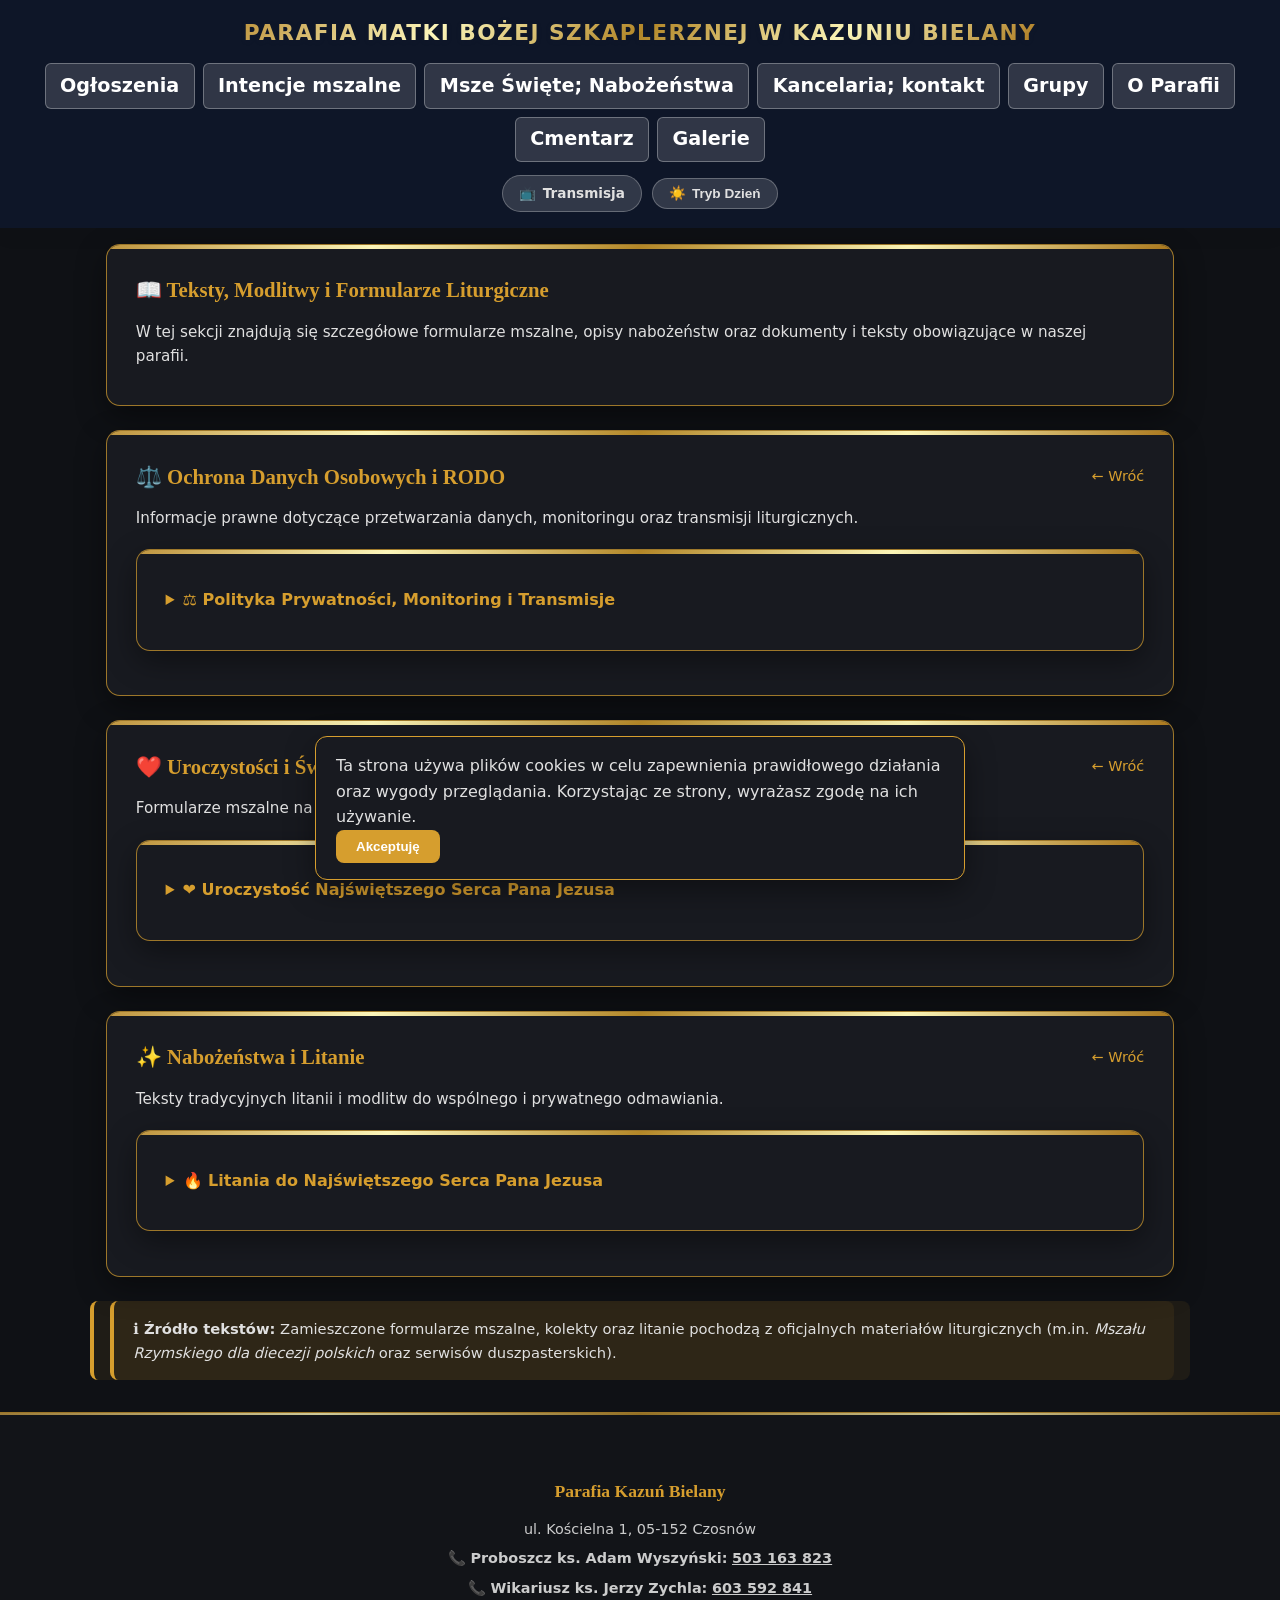
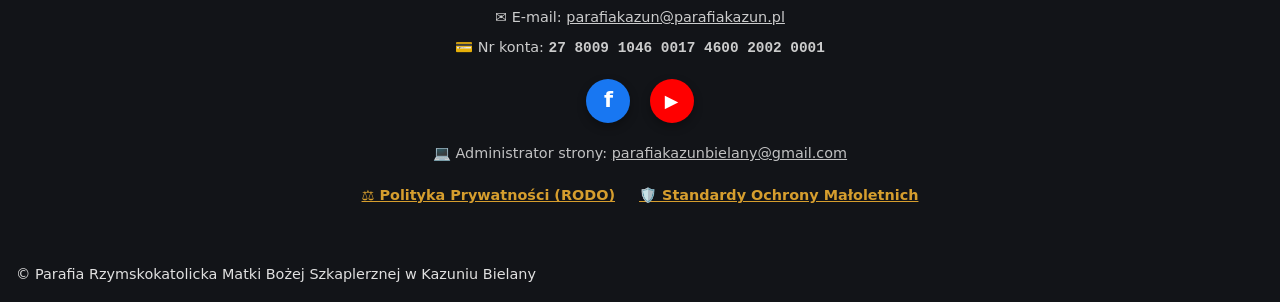
<file: teksty_old.html>
<!DOCTYPE html>
<html lang="pl">
<head>
    <meta charset="UTF-8">

    <!-- Google tag (gtag.js) -->
    <script async src="https://www.googletagmanager.com/gtag/js?id=G-8KFWFQ9SMJ"></script>
    <script>
      window.dataLayer = window.dataLayer || [];
      function gtag(){dataLayer.push(arguments);}
      gtag('js', new Date());

      gtag('config', 'G-8KFWFQ9SMJ');
    </script>
    
    <meta name="viewport" content="width=device-width, initial-scale=1.0">
    <title>Teksty i Formularze Liturgiczne - Parafia Kazuń Bielany</title>
    <link rel="icon" type="image/png" href="favicon.png">
    <link rel="stylesheet" href="style.css">
</head>
<body>

    <!-- NAGŁÓWEK I NAWIGACJA (generowane dynamicznie przez nav.js) -->
    <header id="main-header"></header>

    <!-- GŁÓWNA ZAWARTOŚĆ STRONY -->
    <main class="single-column">
        
        <!-- NAGŁÓWEK SEKCJI -->
        <section class="content-box">
            <h2>📖 Teksty, Modlitwy i Formularze Liturgiczne</h2>
            <p>W tej sekcji znajdują się szczegółowe formularze mszalne, opisy nabożeństw oraz dokumenty i teksty obowiązujące w naszej parafii.</p>
        </section>

        <!-- SEKCJA RODO I OCHRONA DANYCH -->
        <section class="card" style="margin-top: 1.5rem; position: relative;">
            <div style="display: flex; justify-content: space-between; align-items: center; margin-bottom: 0.8rem; flex-wrap: wrap; gap: 0.5rem;">
                <h2 style="margin: 0;">⚖️ Ochrona Danych Osobowych i RODO</h2>
                <a href="javascript:history.back()" class="contact-link" style="font-size: 0.9rem; text-decoration: none;">← Wróć</a>
            </div>
            <p style="margin-bottom: 1.2rem;">Informacje prawne dotyczące przetwarzania danych, monitoringu oraz transmisji liturgicznych.</p>

            <details id="rodo" class="announcement-card" style="margin-bottom: 1rem;">
                <summary>⚖️ Polityka Prywatności, Monitoring i Transmisje</summary>
                <div class="announcement-body">
                    <h4 style="color: var(--accent-gold); margin-top: 1rem;">1. Administrator Danych</h4>
                    <p>Administratorem danych osobowych jest Parafia Matki Bożej Szkaplerznej w Kazuniu Bielany.</p>

                    <h4 style="color: var(--accent-gold); margin-top: 1rem;">2. Monitoring wizyjny</h4>
                    <p>Teren kościoła oraz salki plebanii są objęte monitoringiem wizyjnym. System ten został zainstalowany w celu zapewnienia bezpieczeństwa wiernych, ochrony mienia parafialnego oraz utrzymania porządku publicznego. Zapisy z kamer są przechowywane przez ograniczony czas i zabezpieczone przed dostępem osób niepowołanych.</p>

                    <h4 style="color: var(--accent-gold); margin-top: 1rem;">3. Transmisje Mszy Świętych (w tym Msza św. o godz. 12:30)</h4>
                    <p>W naszej parafii prowadzone są publiczne transmisje online z nabożeństw, m.in. z Mszy Świętej o godzinie 12:30. Uczestnictwo w nabożeństwach wiąże się z publicznym charakterem aktu kultu religijnego; wizerunek uczestników może zostać zarejestrowany w ramach transmisji lub materiałów archiwalnych publikowanych w celach duszpasterskich.</p>

                    <h4 style="color: var(--accent-gold); margin-top: 1rem;">4. Prawa osób</h4>
                    <p>Każda osoba, której dane dotyczą, ma prawo do informacji o przetwarzaniu danych osobowych zgodnie z ogólnymi przepisami o ochronie danych (RODO).</p>
                </div>
            </details>
        </section>

        <!-- SEKCJA: UROCZYSTOŚCI I ŚWIĘTA PAŃSKIE -->
        <section class="card" style="margin-top: 1.5rem; position: relative;">
            <div style="display: flex; justify-content: space-between; align-items: center; margin-bottom: 0.8rem; flex-wrap: wrap; gap: 0.5rem;">
                <h2 style="margin: 0;">❤️ Uroczystości i Święta Pańskie</h2>
                <a href="javascript:history.back()" class="contact-link" style="font-size: 0.9rem; text-decoration: none;">← Wróć</a>
            </div>
            <p style="margin-bottom: 1.2rem;">Formularze mszalne na szczególne uroczystości ku czci Pana Jezusa.</p>

            <!-- UROCZYSTOŚĆ NAJŚWIĘTSZEGO SERCA PANA JEZUSA -->
            <details id="serce-pana-jezusa" class="announcement-card" style="margin-bottom: 1rem;">
                <summary>❤️ Uroczystość Najświętszego Serca Pana Jezusa</summary>
                <div class="announcement-body">
                    <p style="font-style: italic; opacity: 0.9; margin-bottom: 1rem; border-left: 3px solid var(--accent-gold); padding-left: 0.8rem;">
                        Piątek po 2 niedzieli po Zesłaniu Ducha Świętego.
                    </p>

                    <h4 style="color: var(--accent-gold); margin-top: 1rem;">Antyfona na wejście (Ps 33 (32), 11. 19)</h4>
                    <p>Zamysły Jego serca trwają poprzez pokolenia, aby ocalić od śmierci tych, którzy Mu ufają, i żywić ich w czasie głodu. Odmawia się <em>Chwała na wysokości</em>.</p>

                    <h4 style="color: var(--accent-gold); margin-top: 1rem;">Kolekta</h4>
                    <p>Wszechmogący Boże, oddajemy cześć Sercu umiłowanego Syna Twojego i wysławiamy wielkie dary Jego miłości, spraw, abyśmy z tego źródła Bożej dobroci otrzymali obfite łaski. Przez naszego Pana Jezusa Chrystusa, Twojego Syna, który z Tobą żyje i króluje w jedności Ducha Świętego, Bóg, przez wszystkie wieki wieków.</p>
                    <p><strong>Albo:</strong> Boże, Ty w sercu Twojego Syna, zranionym naszymi grzechami, dajesz nam niewyczerpane skarby miłości, spraw, abyśmy składając Mu hołd naszego oddania, wypełniali również obowiązek godnego zadośćuczynienia. Przez naszego Pana Jezusa Chrystusa, Twojego Syna, który z Tobą żyje i króluje w jedności Ducha Świętego, Bóg, przez wszystkie wieki wieków. Odmawia się <em>Wierzę</em>.</p>

                    <h4 style="color: var(--accent-gold); margin-top: 1rem;">Modlitwa nad darami</h4>
                    <p>Panie, nasz Boże, wejrzyj na niewysłowioną miłość Serca Twojego Syna, który wydał się za nas, aby przez Jego zasługi nasz dar stał się miłą Tobie Ofiarą i zadośćuczynieniem za nasze grzechy. Przez Chrystusa, Pana naszego.</p>

                    <h4 style="color: var(--accent-gold); margin-top: 1rem;">Antyfona na komunię (J 7, 37-38)</h4>
                    <p>Pan mówi: Jeśli ktoś jest spragniony, a wierzy we Mnie, niech przyjdzie do Mnie i pije. Strumienie wody żywej popłyną z jego wnętrza.</p>

                    <h4 style="color: var(--accent-gold); margin-top: 1rem;">Modlitwa po komunii</h4>
                    <p>Boże, nasz Ojcze, niech ten Sakrament Twojej miłości pociągnie nas do Twojego Syna, abyśmy ożywieni świętą miłością, umieli dojrzeć w naszych braciach Chrystusa. Przez Chrystusa, Pana naszego.</p>
                </div>
            </details>
        </section>

        <!-- SEKCJA: NABOŻEŃSTWA I LITANIE -->
        <section class="card" style="margin-top: 1.5rem; position: relative;">
            <div style="display: flex; justify-content: space-between; align-items: center; margin-bottom: 0.8rem; flex-wrap: wrap; gap: 0.5rem;">
                <h2 style="margin: 0;">✨ Nabożeństwa i Litanie</h2>
                <a href="javascript:history.back()" class="contact-link" style="font-size: 0.9rem; text-decoration: none;">← Wróć</a>
            </div>
            <p style="margin-bottom: 1.2rem;">Teksty tradycyjnych litanii i modlitw do wspólnego i prywatnego odmawiania.</p>

            <!-- LITANIA DO NAJŚWIĘTSZEGO SERCA PANA JEZUSA -->
            <details id="litania-serce-jezusa" class="announcement-card" style="margin-bottom: 1rem;">
                <summary>🔥 Litania do Najświętszego Serca Pana Jezusa</summary>
                <div class="announcement-body">
                    <p>Kyrie eleison, Chryste eleison, Kyrie eleison. Chryste, usłysz nas. Chryste, wysłuchaj nas.</p>
                    <p>Ojcze z nieba, Boże, <em>zmiłuj się nad nami</em>.</p>
                    <p>Synu, Odkupicielu świata, Boże, <em>zmiłuj się nad nami</em>.</p>
                    <p>Duchu Święty, Boże, <em>zmiłuj się nad nami</em>.</p>
                    <p>Święta Trójco, Jedyny Boże, <em>zmiłuj się nad nami</em>.</p>
                    <p>Serce Jezusa, Syna Ojca Przedwiecznego, <em>zmiłuj się nad nami</em>.</p>
                    <p>Serce Jezusa, w łonie Matki Dziewicy przez Ducha Świętego utworzone, <em>zmiłuj się nad nami</em>.</p>
                    <p>Serce Jezusa, ze Słowem Bożym istotowo zjednoczone, <em>zmiłuj się nad nami</em>.</p>
                    <p>Serce Jezusa, nieskończonego majestatu, <em>zmiłuj się nad nami</em>.</p>
                    <p>Serce Jezusa, świątynio Boga, <em>zmiłuj się nad nami</em>.</p>
                    <p>Serce Jezusa, przybytku Najwyższego, <em>zmiłuj się nad nami</em>.</p>
                    <p>Serce Jezusa, domie Boży i bramo niebios, <em>zmiłuj się nad nami</em>.</p>
                    <p>Serce Jezusa, gorejące ognisko miłości, <em>zmiłuj się nad nami</em>.</p>
                    <p>Serce Jezusa, sprawiedliwości i miłości skarbnico, <em>zmiłuj się nad nami</em>.</p>
                    <p>Serce Jezusa, dobroci i miłości pełne, <em>zmiłuj się nad nami</em>.</p>
                    <p>Serce Jezusa, cnót wszelkich bezdenna głębino, <em>zmiłuj się nad nami</em>.</p>
                    <p>Serce Jezusa, wszelkiej chwały najgodniejsze, <em>zmiłuj się nad nami</em>.</p>
                    <p>Serce Jezusa, królu i zjednoczenie serc wszystkich, <em>zmiłuj się nad nami</em>.</p>
                    <p>Serce Jezusa, w którym są wszystkie skarby mądrości i umiejętności, <em>zmiłuj się nad nami</em>.</p>
                    <p>Serce Jezusa, w którym mieszka cała pełnia Bóstwa, <em>zmiłuj się nad nami</em>.</p>
                    <p>Serce Jezusa, w którym sobie Ojciec bardzo upodobał, <em>zmiłuj się nad nami</em>.</p>
                    <p>Serce Jezusa, z którego pełni wszyscyśmy otrzymali, <em>zmiłuj się nad nami</em>.</p>
                    <p>Serce Jezusa, odwieczne upragnienie świata, <em>zmiłuj się nad nami</em>.</p>
                    <p>Serce Jezusa, cierpliwe i wielkiego miłosierdzia, <em>zmiłuj się nad nami</em>.</p>
                    <p>Serce Jezusa, hojne dla wszystkich, którzy Cię wzywają, <em>zmiłuj się nad nami</em>.</p>
                    <p>Serce Jezusa, źródło życia i świętości, <em>zmiłuj się nad nami</em>.</p>
                    <p>Serce Jezusa, przebłaganie za grzechy nasze, <em>zmiłuj się nad nami</em>.</p>
                    <p>Serce Jezusa, zelżywością napełnione, <em>zmiłuj się nad nami</em>.</p>
                    <p>Serce Jezusa, dla nieprawości naszych starte, <em>zmiłuj się nad nami</em>.</p>
                    <p>Serce Jezusa, aż do śmierci posłuszne, <em>zmiłuj się nad nami</em>.</p>
                    <p>Serce Jezusa, włócznią przebite, <em>zmiłuj się nad nami</em>.</p>
                    <p>Serce Jezusa, źródło wszelkiej pociechy, <em>zmiłuj się nad nami</em>.</p>
                    <p>Serce Jezusa, życie i zmartwychwstanie nasze, <em>zmiłuj się nad nami</em>.</p>
                    <p>Serce Jezusa, pokoju i pojednanie nasze, <em>zmiłuj się nad nami</em>.</p>
                    <p>Serce Jezusa, krwawa ofiaro grzeszników, <em>zmiłuj się nad nami</em>.</p>
                    <p>Serce Jezusa, zbawienie ufających w Tobie, <em>zmiłuj się nad nami</em>.</p>
                    <p>Serce Jezusa, nadziejo w Tobie umierających, <em>zmiłuj się nad nami</em>.</p>
                    <p>Serce Jezusa, rozkoszy wszystkich Świętych, <em>zmiłuj się nad nami</em>.</p>
                    <p>Baranku Boży, który gładzisz grzechy świata, <em>przepuść nam, Panie</em>.</p>
                    <p>Baranku Boży, który gładzisz grzechy świata, <em>wysłuchaj nas, Panie</em>.</p>
                    <p>Baranku Boży, który gładzisz grzechy świata, <em>zmiłuj się nad nami</em>.</p>
                    <p><strong>K.</strong> Jezu cichy i pokornego serca.<br><strong>W.</strong> Uczyń serca nasze według Serca Twego.</p>
                    <p><strong>Módlmy się:</strong> Wszechmogący, wieczny Boże, wejrzyj na Serce najmilszego Syna swego i na chwałę, i zadośćuczynienie, jakie w imieniu grzeszników Ci składa. Daj się przebłagać tym, którzy żebrzą Twego miłosierdzia, i racz udzielić przebaczenia w imię tego Syna swego, Jezusa Chrystusa, który z Tobą żyje i króluje na wieki wieków. <strong>W.</strong> Amen.</p>
                </div>
            </details>
        </section>
    </main>

    <!-- info o źródle tekstów -->
    <div class="source-box" style="max-width: 1100px; margin: 1.5rem auto; padding: 0 1rem;">
        <div style="background: rgba(214, 158, 46, 0.08); border-left: 4px solid var(--accent-gold); padding: 1rem 1.2rem; border-radius: 8px; font-size: 0.92rem; color: var(--text-color); line-height: 1.6;">
            <strong>ℹ️ Źródło tekstów:</strong> Zamieszczone formularze mszalne, kolekty oraz litanie pochodzą z oficjalnych materiałów liturgicznych (m.in. <em>Mszału Rzymskiego dla diecezji polskich</em> oraz serwisów duszpasterskich).
        </div>
    </div>

    <!-- STOPKA (generowana dynamicznie przez nav.js) -->
    <footer id="main-footer"></footer>

    <!-- SKRYPTY -->
    <script src="nav.js"></script>
    <script>
        function openTargetDetails() {
            const hash = window.location.hash;
            if (hash) {
                const targetElement = document.querySelector(hash);
                if (targetElement && targetElement.tagName === 'DETAILS') {
                    targetElement.open = true;
                    targetElement.scrollIntoView({ behavior: 'smooth', block: 'start' });
                }
            }
        }

        window.addEventListener('DOMContentLoaded', openTargetDetails);
        window.addEventListener('hashchange', openTargetDetails);
    </script>
</body>
</html>
</file>
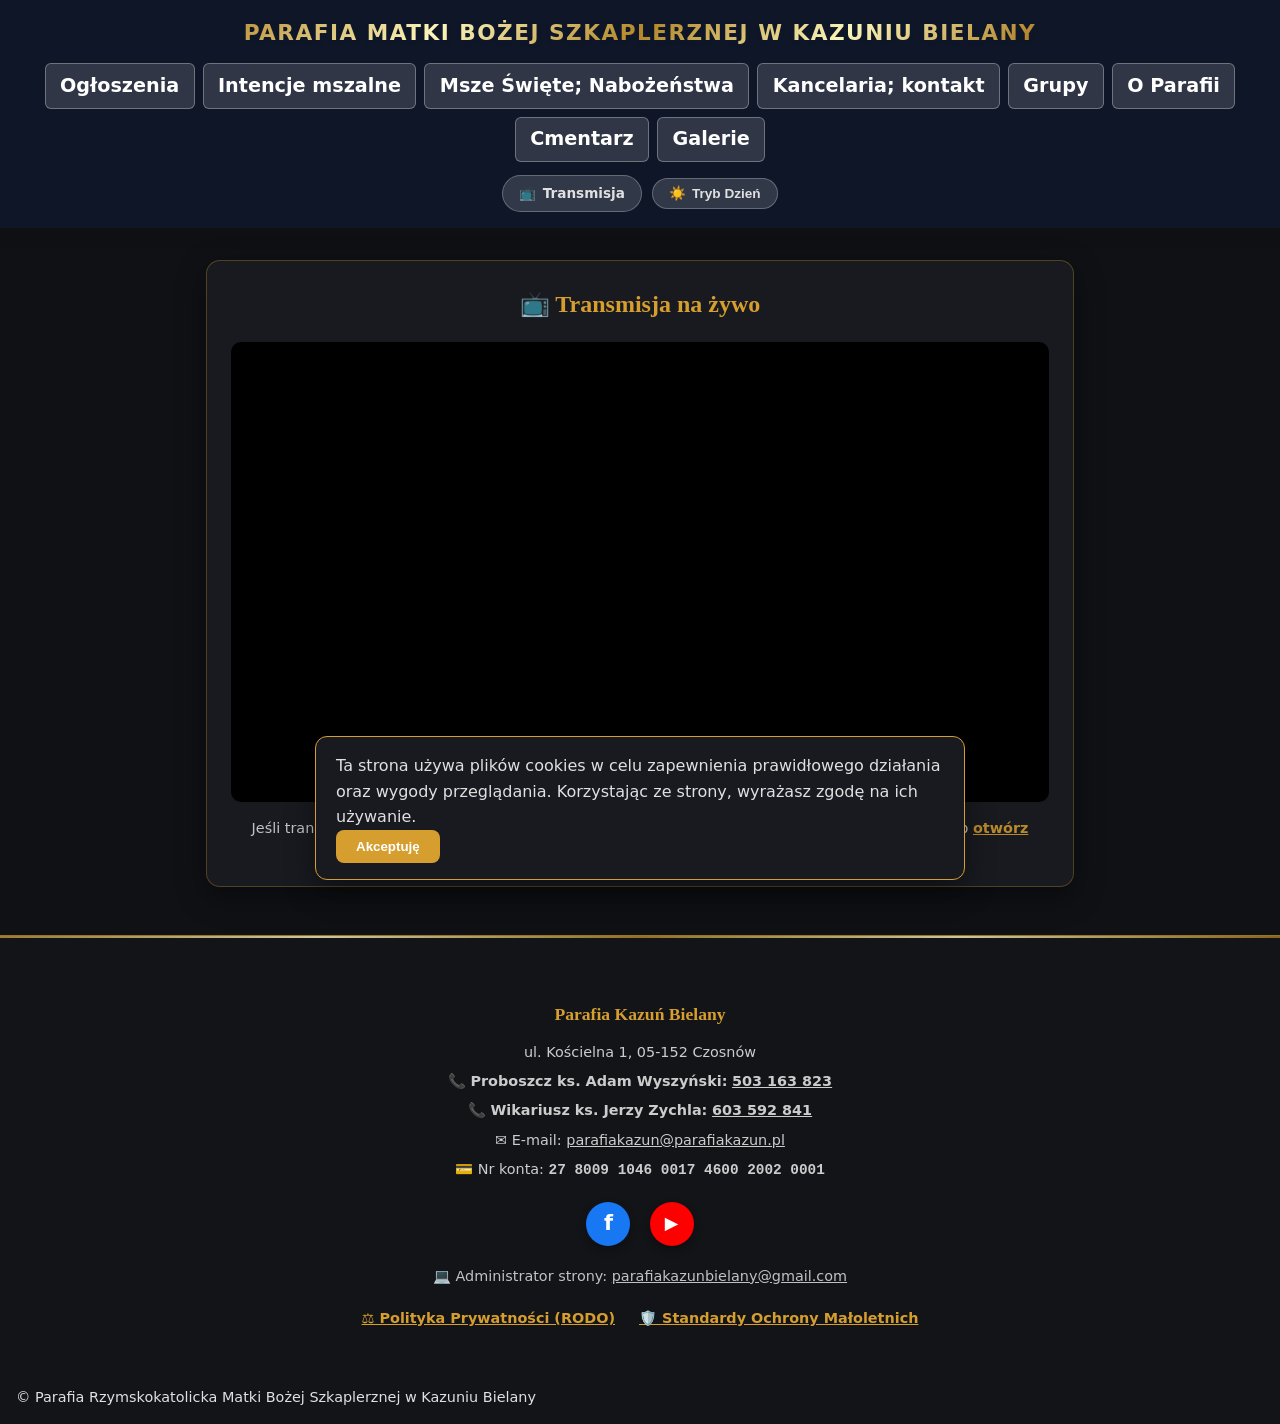
<file: transmisja.html>
<!DOCTYPE html>
<html lang="pl">
<head>
<meta charset="UTF-8">

<!-- Google tag (gtag.js) -->
<script async src="https://www.googletagmanager.com/gtag/js?id=G-8KFWFQ9SMJ"></script>
<script>
  window.dataLayer = window.dataLayer || [];
  function gtag(){dataLayer.push(arguments);}
  gtag('js', new Date());

  gtag('config', 'G-8KFWFQ9SMJ');
</script>

<meta name="viewport" content="width=device-width, initial-scale=1.0">
<title>Transmisja na żywo - Parafia Kazuń Bielany</title>
<link rel="icon" type="image/png" href="favicon.png">
<link rel="stylesheet" href="style.css">

<style>
main.page-container {
    display: block;
    max-width: 900px;
    margin: 2rem auto 3rem;
    padding: 0 1rem;
}

.stream-box {
    background: var(--card-bg, #ffffff);
    border: 1px solid rgba(214, 158, 46, 0.3);
    border-radius: 14px;
    padding: 1.5rem;
    box-shadow: var(--shadow, 0 2px 8px rgba(0,0,0,0.05));
    text-align: center;
}

.stream-box h1 {
    font-family: 'Georgia', serif;
    color: var(--accent-gold, #c5a059);
    font-size: 1.5rem;
    margin: 0 0 1.2rem 0;
}

.video-wrapper {
    position: relative;
    padding-bottom: 56.25%;
    height: 0;
    overflow: hidden;
    border-radius: 10px;
    background: #000;
}

.video-wrapper iframe {
    position: absolute;
    top: 0;
    left: 0;
    width: 100%;
    height: 100%;
    border: 0;
}

.stream-note {
    margin-top: 1rem;
    font-size: 0.9rem;
    opacity: 0.85;
    line-height: 1.5;
}

.stream-note a {
    color: var(--accent-gold, #c5a059);
    font-weight: bold;
    text-decoration: underline;
}

@media (max-width: 600px) {
    .stream-box {
        padding: 1rem;
    }
    .stream-box h1 {
        font-size: 1.25rem;
    }
}
</style>
</head>
<body>

<header id="main-header"></header>

<main class="page-container">
    <section class="stream-box">
        <h1>📺 Transmisja na żywo</h1>

        <div class="video-wrapper">
            <iframe 
                src="https://www.youtube.com/embed/live_stream?channel=UCl-gnQzXj_2EBS38i8b2vxQ" 
                allow="accelerometer; autoplay; clipboard-write; encrypted-media; gyroscope; picture-in-picture" 
                allowfullscreen>
            </iframe>
        </div>

        <p class="stream-note">
            Jeśli transmisja nie uruchamia się automatycznie, kliknij przycisk odtwarzania na środku ekranu lub 
            <a href="https://www.youtube.com/channel/UCl-gnQzXj_2EBS38i8b2vxQ/live" target="_blank">otwórz transmisję bezpośrednio na YouTube</a>.
        </p>
    </section>
</main>

<footer id="main-footer"></footer>

<script src="nav.js"></script>
</body>
</html>
</file>
<file: style.css>
* {
    margin: 0;
    padding: 0;
    box-sizing: border-box;
} 

:root {
    --bg-color: #f8f9fa;
    --text-color: #212529;
    --card-bg: #ffffff;
    --footer-bg: #f1f3f5;

    /* WYRAŹNIEJSZE ZŁOTE OBRAMOWANIA W TRYBIE DZIENNYM */
    --border-color: rgba(214, 158, 46, 0.45); 

    /* GŁĘBOKI, CIEMNY BRĄZ / CZEKOLADA W TRYBIE DZIENNYM */
    --nav-bg: rgba(74, 55, 40, 0.95);
    --nav-text: #fdfbf7; 

    --shadow: 0 10px 30px rgba(0, 0, 0, 0.08);
    --accent-gold: #d69e2e;
    --gold-gradient: linear-gradient(135deg, #bf953f 0%, #fcf6ba 25%, #b38728 50%, #fbf5b7 75%, #aa771c 100%);
    --transition: all 0.4s cubic-bezier(0.16, 1, 0.3, 1);
} 

body.dark-mode {
    --bg-color: #0f1115;
    --text-color: #e0e0e0;
    --card-bg: #181a20;
    --footer-bg: #121418;

    /* MOCNE, WYRAŹNE ZŁOTO W TRYBIE NOCNYM */
    --border-color: rgba(214, 158, 46, 0.7); 

    /* CIEMNY GRANAT W TRYBIE NOCNYM */
    --nav-bg: rgba(15, 23, 42, 0.96);
    --nav-text: #f8fafc;
    --shadow: 0 10px 30px rgba(0, 0, 0, 0.4);
} 

body {
    font-family: 'Segoe UI', system-ui, -apple-system, sans-serif;
    background-color: var(--bg-color);
    color: var(--text-color);
    transition: var(--transition);
    line-height: 1.6;
} 

/* GLOBALNE REGULACJE TEKSTU I LINKÓW DLA ZAWARTOŚCI PODSTRON */
h1, h2, h3, h4, h5, h6 {
    color: var(--text-color);
} 

a {
    color: var(--accent-gold);
    transition: var(--transition);
} 

a:hover {
    filter: brightness(1.2);
} 

p, li, span, td, th {
    color: var(--text-color);
} 

/* NAWIGACJA Z MENU (NAPIS NA GÓRZE, KAFELKI W RZĘDZIE) */
header {
    position: sticky;
    top: 0;
    z-index: 1000;
    background: var(--nav-bg);
    backdrop-filter: blur(12px);
    box-shadow: 0 4px 20px rgba(0, 0, 0, 0.08);
    transition: var(--transition);
} 

nav {
    max-width: 1300px;
    margin: 0 auto;
    display: flex;
    flex-direction: column; /* Napis wyśrodkowany na górze, kafelki pod spodem */
    align-items: center;
    gap: 0.8rem;
    padding: 1rem 1.5rem;
} 

/* LOGO NA DESKTOP */
.logo {
    font-weight: 800;
    font-size: 1.35rem;
    background: var(--gold-gradient);
    -webkit-background-clip: text;
    -webkit-text-fill-color: transparent;
    text-transform: uppercase;
    letter-spacing: 1.5px;
    text-decoration: none;
    text-align: center;
    white-space: nowrap;
    filter: drop-shadow(0px 1px 2px rgba(15, 23, 42, 0.4));
    display: inline-block;
} 

.nav-links {
    display: flex;
    list-style: none;
    gap: 0.5rem; /* Odstęp między kafelkami */
    align-items: center;
    justify-content: center;
    flex-wrap: wrap; /* Bezpieczeństwo na mniejszych ekranach */
} 

.nav-links a {
    color: #ffffff !important; /* Czysta biel dla maksymalnej czytelności */
    text-decoration: none;
    font-weight: 600;
    font-size: 1.20rem;
    padding: 0.4rem 0.9rem;
    background: rgba(255, 255, 255, 0.14); /* Wyraźniejsze tło kafelka */
    border: 1px solid rgba(255, 255, 255, 0.3); /* Wyraźniejsza ramka */
    border-radius: 6px;
    transition: var(--transition);
    display: block;
    text-align: center;
    white-space: nowrap;
} 

/* Wymuszenie białego koloru na tekście wewnątrz kafelków na komputerze */
.nav-links a span {
    color: #ffffff !important;
}

/* Usunięcie podkreślenia na rzecz efektu kafelka */
.nav-links a::after {
    display: none;
} 

.nav-links a:hover,
.nav-links a.active {
    background: var(--accent-gold);
    color: #ffffff !important;
    border-color: var(--accent-gold);
    transform: translateY(-2px);
} 

.theme-toggle {
    background: rgba(255, 255, 255, 0.15);
    border: 1px solid rgba(255, 255, 255, 0.25);
    color: #ffffff;
    padding: 0.4rem 1rem;
    border-radius: 30px;
    cursor: pointer;
    font-weight: 700;
    font-size: 0.85rem;
    display: flex;
    align-items: center;
    gap: 0.4rem;
    transition: var(--transition);
} 

.theme-toggle:hover {
    background: var(--accent-gold);
    border-color: var(--accent-gold);
    color: #ffffff;
    transform: translateY(-2px);
} 

/* KOMPAKTOWY SLAJDER I NAKŁADKA */
.slider-section {
    position: relative;
    max-width: 1100px;
    margin: 0.8rem auto 0.5rem;
    padding: 0 1rem;
    width: 100%;
} 

.slider-wrapper {
    position: relative;
    overflow: hidden;
    border-radius: 14px;
    width: 100%;
} 

.slider-container {
    display: flex;
    transition: transform 0.5s cubic-bezier(0.25, 1, 0.5, 1);
    gap: 15px;
} 

.slide {
    height: 350px;
    width: auto;
    min-width: 0;
    position: relative;
    border-radius: 14px;
    overflow: hidden;
    opacity: 0.55;
    transform: scale(0.96);
    transition: var(--transition);
    box-shadow: var(--shadow);
    flex-shrink: 0;
    background: #000;
} 

.slide img {
    height: 100%;
    width: auto;
    display: block;
    object-fit: contain;
} 

.slide.active {
    opacity: 1;
    transform: scale(1);
} 

.hero-overlay {
    position: absolute;
    bottom: 0;
    left: 0;
    right: 0;
    background: linear-gradient(to top, rgba(0, 0, 0, 0.9) 0%, rgba(0, 0, 0, 0.4) 60%, transparent 100%);
    display: flex;
    flex-direction: column;
    justify-content: flex-end;
    align-items: center;
    padding: 0.3rem 0.8rem 0.5rem;
    text-align: center;
    color: white;
} 

.gold-text {
    font-family: 'Georgia', 'Times New Roman', serif;
    font-size: 1.05rem;
    font-weight: bold;
    display: inline-block;
    background: var(--gold-gradient);
    -webkit-background-clip: text;
    -webkit-text-fill-color: transparent;
    filter: drop-shadow(1px 1px 3px rgba(0, 0, 0, 0.9));
    margin-bottom: 0.1rem;
    line-height: 1.2;
} 

.hero-subtitle {
    font-size: 0.75rem;
    font-weight: 300;
    letter-spacing: 0.5px;
    text-shadow: 1px 1px 3px rgba(0, 0, 0, 0.9);
    opacity: 0.95;
    color: #ffffff;
} 

/* PRZYCISKI SLAJDERA */
.slider-btn {
    position: absolute;
    top: 50%;
    transform: translateY(-50%);
    background: rgba(0, 0, 0, 0.6);
    backdrop-filter: blur(5px);
    color: white;
    border: 1px solid rgba(255, 255, 255, 0.2);
    width: 42px;
    height: 42px;
    border-radius: 50%;
    font-size: 1.2rem;
    display: flex;
    align-items: center;
    justify-content: center;
    cursor: pointer;
    z-index: 20;
    transition: var(--transition);
} 

.slider-btn:hover {
    background: var(--accent-gold);
    border-color: var(--accent-gold);
    transform: translateY(-50%) scale(1.08);
} 

.prev-btn { left: 15px; }
.next-btn { right: 15px; } 

.dots-container {
    display: flex;
    justify-content: center;
    gap: 8px;
    margin-top: 1rem;
} 

.dot {
    width: 10px;
    height: 10px;
    border-radius: 50%;
    background: rgba(214, 158, 46, 0.3);
    cursor: pointer;
    transition: var(--transition);
} 

.dot.active {
    background: var(--accent-gold);
    width: 24px;
    border-radius: 8px;
} 

/* UKŁAD STRONY GŁÓWNEJ I PODSTRON */
main {
    max-width: 1100px;
    margin: 1rem auto;
    padding: 0 1rem;
    display: grid;
    grid-template-columns: 1fr 320px;
    gap: 1.5rem;
} 

/* Układ jednokolumnowy dla prostych podstron (jeśli brak sidebar) */
main.single-column {
    display: block;
} 

.main-content {
    display: flex;
    flex-direction: column;
    gap: 1.5rem;
} 

.sidebar {
    display: flex;
    flex-direction: column;
    gap: 1.5rem;
} 

/* KARTY I ELEMENTY PODSTRON (OGŁOSZENIA, INTENCJE, KANCELARIA) */
.card,
details.announcement-card,
.content-box {
    background: var(--card-bg);
    color: var(--text-color);
    padding: 1.8rem;
    border-radius: 14px;
    box-shadow: var(--shadow);
    border: 1.5px solid var(--border-color); /* Pogrubiona ramka kart */
    transition: var(--transition);
    position: relative;
    overflow: hidden;
} 

.card::before,
details.announcement-card::before,
.content-box::before {
    content: '';
    position: absolute;
    top: 0;
    left: 0;
    width: 100%;
    height: 4px;
    background: var(--gold-gradient);
} 

.card:hover,
details.announcement-card:hover {
    transform: translateY(-3px);
    box-shadow: 0 12px 25px rgba(0, 0, 0, 0.2);
} 

.card-icon {
    font-size: 1.8rem;
    margin-bottom: 0.6rem;
    display: inline-block;
} 

.card h2,
.content-box h2 {
    color: var(--accent-gold);
    font-size: 1.3rem;
    margin-bottom: 0.8rem;
    font-family: 'Georgia', serif;
} 

.card p,
.content-box p {
    margin-bottom: 0.5rem;
    font-size: 0.95rem;
} 

.location-group {
    margin-top: 0.8rem;
    padding-top: 0.8rem;
    border-top: 1px dashed var(--border-color);
} 

.location-group:first-of-type {
    border-top: none;
    padding-top: 0;
    margin-top: 0;
} 

.location-title {
    font-weight: 700;
    color: var(--accent-gold);
    margin-bottom: 0.3rem;
    display: flex;
    align-items: center;
    gap: 0.4rem;
} 

/* TABELE DOMYŚLNE */
table {
    width: 100%;
    border-collapse: collapse;
    margin-top: 1rem;
    background: var(--card-bg);
    color: var(--text-color);
} 

th, td {
    padding: 0.75rem 1rem;
    border-bottom: 1.5px solid var(--border-color); /* Pogrubiona linia pozioma */
    text-align: left;
} 

th {
    color: var(--accent-gold);
    font-family: 'Georgia', serif;
    font-weight: 700;
} 

tr:nth-child(even) {
    background-color: rgba(255, 255, 255, 0.03);
} 

/* AKORDEONY I ELEMENTY EXPANDABLE (<details> / <summary>) */
summary {
    cursor: pointer;
    font-weight: 700;
    color: var(--accent-gold);
    outline: none;
    padding: 0.5rem 0;
} 

.announcement-body {
    margin-top: 1rem;
    color: var(--text-color);
    line-height: 1.7;
} 

/* STOPKA GENEROWANA Z NAV.JS */
footer {
    background: var(--footer-bg);
    border-top: 1.5px solid var(--border-color);
    margin-top: 2rem;
    padding: 2.5rem 1rem 1rem;
    font-size: 0.9rem;
    transition: var(--transition);
    position: relative;
} 

footer::before {
    content: '';
    position: absolute;
    top: 0;
    left: 0;
    width: 100%;
    height: 2px;
    background: var(--gold-gradient);
    opacity: 0.8;
} 

.footer-container {
    max-width: 1100px;
    margin: 0 auto;
    display: grid;
    grid-template-columns: repeat(auto-fit, minmax(220px, 1fr));
    gap: 2rem;
    margin-bottom: 2rem;
} 

.footer-col h3 {
    color: var(--accent-gold);
    font-family: 'Georgia', serif;
    font-size: 1.1rem;
    margin-bottom: 0.8rem;
} 

.footer-col p {
    margin-bottom: 0.4rem;
    opacity: 0.9;
} 

.footer-col a {
    color: var(--text-color);
    text-decoration: none;
    transition: var(--transition);
} 

.footer-col a:hover {
    color: var(--accent-gold);
} 

.footer-bottom {
    text-align: center;
    padding-top: 1.5rem;
    border-top: 1px dashed var(--border-color);
    opacity: 0.75;
    font-size: 0.85rem;
} 

/* OKIENKO COOKIES (RODO) */
.cookie-banner,
#cookie-banner {
    position: fixed;
    bottom: 20px;
    left: 50%;
    transform: translateX(-50%);
    width: calc(100% - 40px);
    max-width: 650px;
    background: var(--card-bg);
    color: var(--text-color);
    border: 1.5px solid var(--accent-gold);
    border-radius: 12px;
    padding: 16px 20px;
    box-shadow: var(--shadow);
    z-index: 9999;
    display: flex;
    align-items: center;
    justify-content: space-between;
    gap: 15px;
    backdrop-filter: blur(8px);
} 

.cookie-text {
    font-size: 0.9rem;
    line-height: 1.4;
    margin: 0;
} 

.cookie-btn,
#accept-cookies-btn {
    background: var(--accent-gold);
    color: #ffffff;
    border: none;
    padding: 9px 20px;
    border-radius: 8px;
    font-weight: 600;
    cursor: pointer;
    white-space: nowrap;
    transition: var(--transition);
} 

.cookie-btn:hover,
#accept-cookies-btn:hover {
    opacity: 0.9;
    transform: translateY(-1px);
} 

.no-image {
    width: 100%;
    height: 100%;
    min-height: 200px;
    background-color: var(--card-bg);
    color: var(--text-color);
    display: flex;
    align-items: center;
    justify-content: center;
    font-weight: 600;
    font-size: 1rem;
    border: 1px dashed var(--border-color);
    border-radius: 10px;
    text-transform: uppercase;
    letter-spacing: 1px;
} 

/* RESPONSYWNOŚĆ */
@media (max-width: 992px) {
    main { grid-template-columns: 1fr; }
    .slide { min-width: 85%; height: 320px; }
    .gold-text { font-size: 1.15rem; }
} 

/* MOBILNE MENU: TYLKO DLA EKRANÓW WĄSKICH DO 550px */
@media (max-width: 550px) {
    nav { 
        flex-direction: column; 
        gap: 0.3rem; 
        padding: 0.4rem 0.5rem; 
        width: 100%;
        box-sizing: border-box;
    }
    
    /* GÓRNY NAPIS (LOGO) W DWÓCH RZĘDACH, WYŚRODKOWANY, NIERUCHOMY */
    .logo {
        display: block;
        width: 100%;
        white-space: normal !important; /* Pozwala na zawijanie wierszy w 2 rzędy */
        font-size: 1.15rem !important; /* Optymalny rozmiar dla czytelności w 2 liniach */
        font-weight: 800;
        text-align: center !important;
        box-sizing: border-box;
        padding: 0.2rem 0.5rem;
        letter-spacing: 0.5px;
        line-height: 1.25;
    }

    .logo span {
        display: inline !important;
        white-space: normal !important;
        animation: none !important; /* Wyłączenie ruchu/animacji */
        transform: none !important;
        background: var(--gold-gradient);
        -webkit-background-clip: text;
        -webkit-text-fill-color: transparent;
    }

    /* Układ 4 kolumn (4 kafelki w rzędzie x 2 rzędy = 8 kafelków) */
    .nav-links { 
        display: grid;
        grid-template-columns: repeat(4, 1fr);
        gap: 4px; 
        width: 100%;
        padding: 0;
        margin: 0;
        list-style: none;
        box-sizing: border-box;
    }

    .nav-links li {
        width: 100%;
        min-width: 0;
    }

    .nav-links a {
        font-size: 0.76rem !important;
        font-weight: 700;
        padding: 0.4rem 0.1rem !important;
        background: rgba(255, 255, 255, 0.12);
        border: 1px solid rgba(255, 255, 255, 0.22);
        border-radius: 5px;
        text-align: center;
        white-space: normal !important; /* Dopuszcza łamanie wierszy */
        word-break: break-word;
        display: flex;
        align-items: center;
        justify-content: center;
        min-height: 44px; /* Równa wysokość kafelków */
        width: 100%;
        box-sizing: border-box;
        color: #ffffff !important;
        text-decoration: none;
        line-height: 1.15;
    }

    /* Wyłączenie animacji przewijania tekstu dla kafelków */
    .nav-links a span {
        display: block;
        color: #ffffff !important;
        font-weight: 700;
        width: 100%;
        animation: none !important;
        transform: none !important;
    }

    .theme-toggle {
        padding: 0.2rem 0.7rem;
        font-size: 0.75rem;
        align-self: center;
        margin-top: 0.15rem;
    }

    .slide { min-width: 100%; height: 240px; }
    
    .gold-text { font-size: 1.05rem; }
    .hero-subtitle { font-size: 0.75rem; }
    
    .footer-container {
        text-align: center;
        gap: 1.5rem;
    }
    .cookie-banner,
    #cookie-banner {
        flex-direction: column;
        text-align: center;
        bottom: 10px;
        padding: 14px;
    }
    .cookie-btn,
    #accept-cookies-btn {
        width: 100%;
    }
} 

/* PRZEWIJANIE NAGŁÓWKÓW I KOTWIC (#ID) POD PRZYKLEJONE MENU NAWIGACJI */
html {
    scroll-padding-top: 150px;
    scroll-behavior: smooth;
} 

[id], .card, section {
    scroll-margin-top: 150px;
} 

/* WYGLĄD RAMKI INFORMACYJNEJ O ŹRÓDLE TEKSTÓW */
.source-box {
    background: rgba(214, 158, 46, 0.08);
    border-left: 4px solid var(--accent-gold);
    padding: 1rem 1.2rem;
    margin: 1.5rem 0;
    border-radius: 8px;
    font-size: 0.92rem;
    color: var(--text-color);
    line-height: 1.6;
} 

/* STYL DLA TABELI INTENCJI MSZALNYCH (ZINTEGROWANY Z MOTYWEM I DARK-MODE) */
.intencje-table {
    width: 100%;
    border-collapse: collapse;
    margin-top: 15px;
    font-size: 0.95rem;
    background: var(--card-bg);
    border: 1.5px solid var(--border-color); /* Pogrubione zewnętrzne obramowanie tabeli */
    border-radius: 10px;
    overflow: hidden;
} 

.intencje-table th {
    background-color: var(--nav-bg);
    color: var(--accent-gold);
    padding: 12px 10px;
    text-align: left;
    font-family: 'Georgia', serif;
    font-weight: 700;
    border-bottom: 2px solid var(--accent-gold);
} 

.intencje-table td {
    padding: 10px;
    border-bottom: 1.5px solid var(--border-color); /* Wyraźne poziome kreski między dniami */
    color: var(--text-color);
    vertical-align: top;
} 

.intencje-table tbody tr:nth-child(even) {
    background-color: rgba(214, 158, 46, 0.04);
} 

@media (max-width: 600px) {
    .intencje-table th, .intencje-table td {
        padding: 8px 6px;
        font-size: 0.85rem;
    }
} 

/* GWARANCJA POPRAWNEGO WYŚWIETLANIA NUMERÓW TELEFONÓW (RWD) */
a[href^="tel:"] {
    white-space: nowrap;
    color: inherit;
    text-decoration: none;
    font-weight: 600;
} 

a[href^="tel:"]:hover {
    color: var(--accent-gold);
    text-decoration: underline;
} 

/* POMOCNICZA KLASA DLA LIST KONTAKTOWYCH */
.contact-list li {
    display: flex;
    justify-content: space-between;
    align-items: center;
    gap: 1rem;
    padding: 0.4rem 0;
    border-bottom: 1px dashed var(--border-color);
} 

@media (max-width: 600px) {
    .contact-list li {
        flex-direction: column;
        align-items: flex-start;
        gap: 0.2rem;
    }
}
</file>
